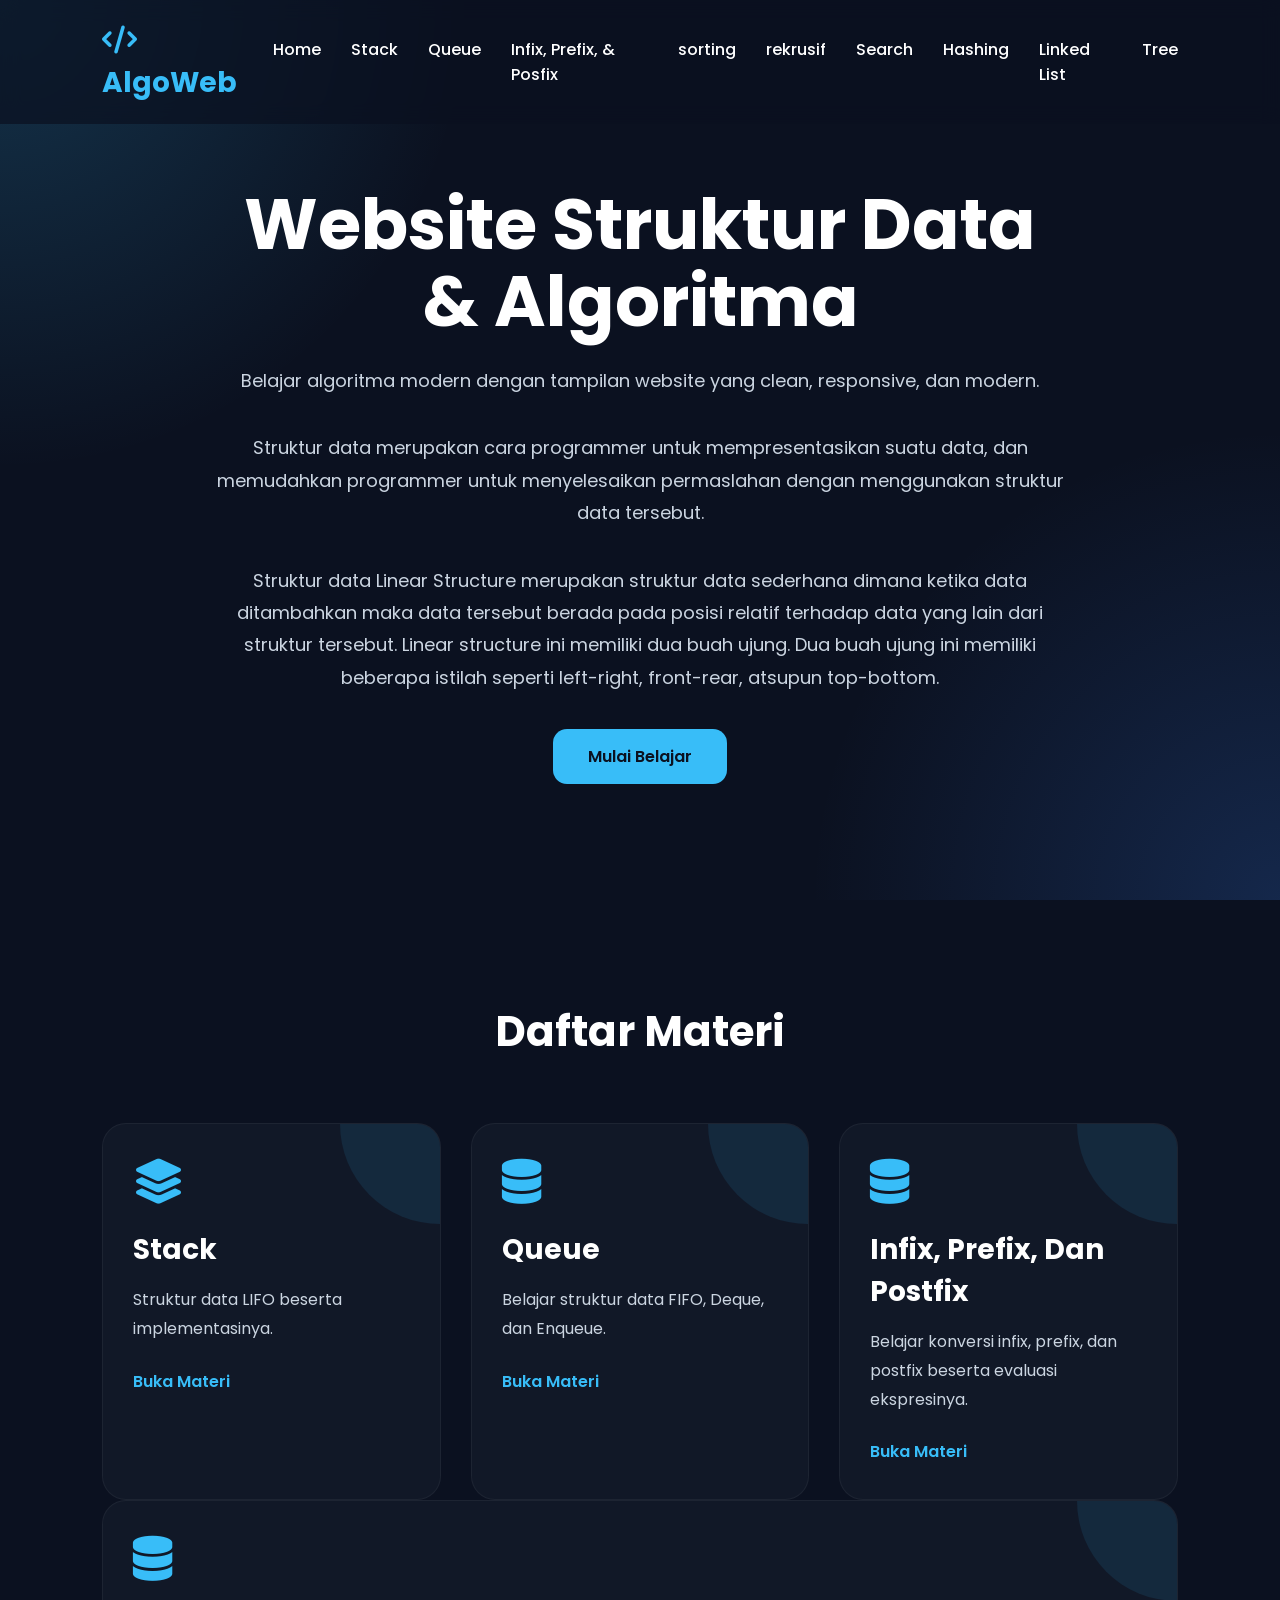
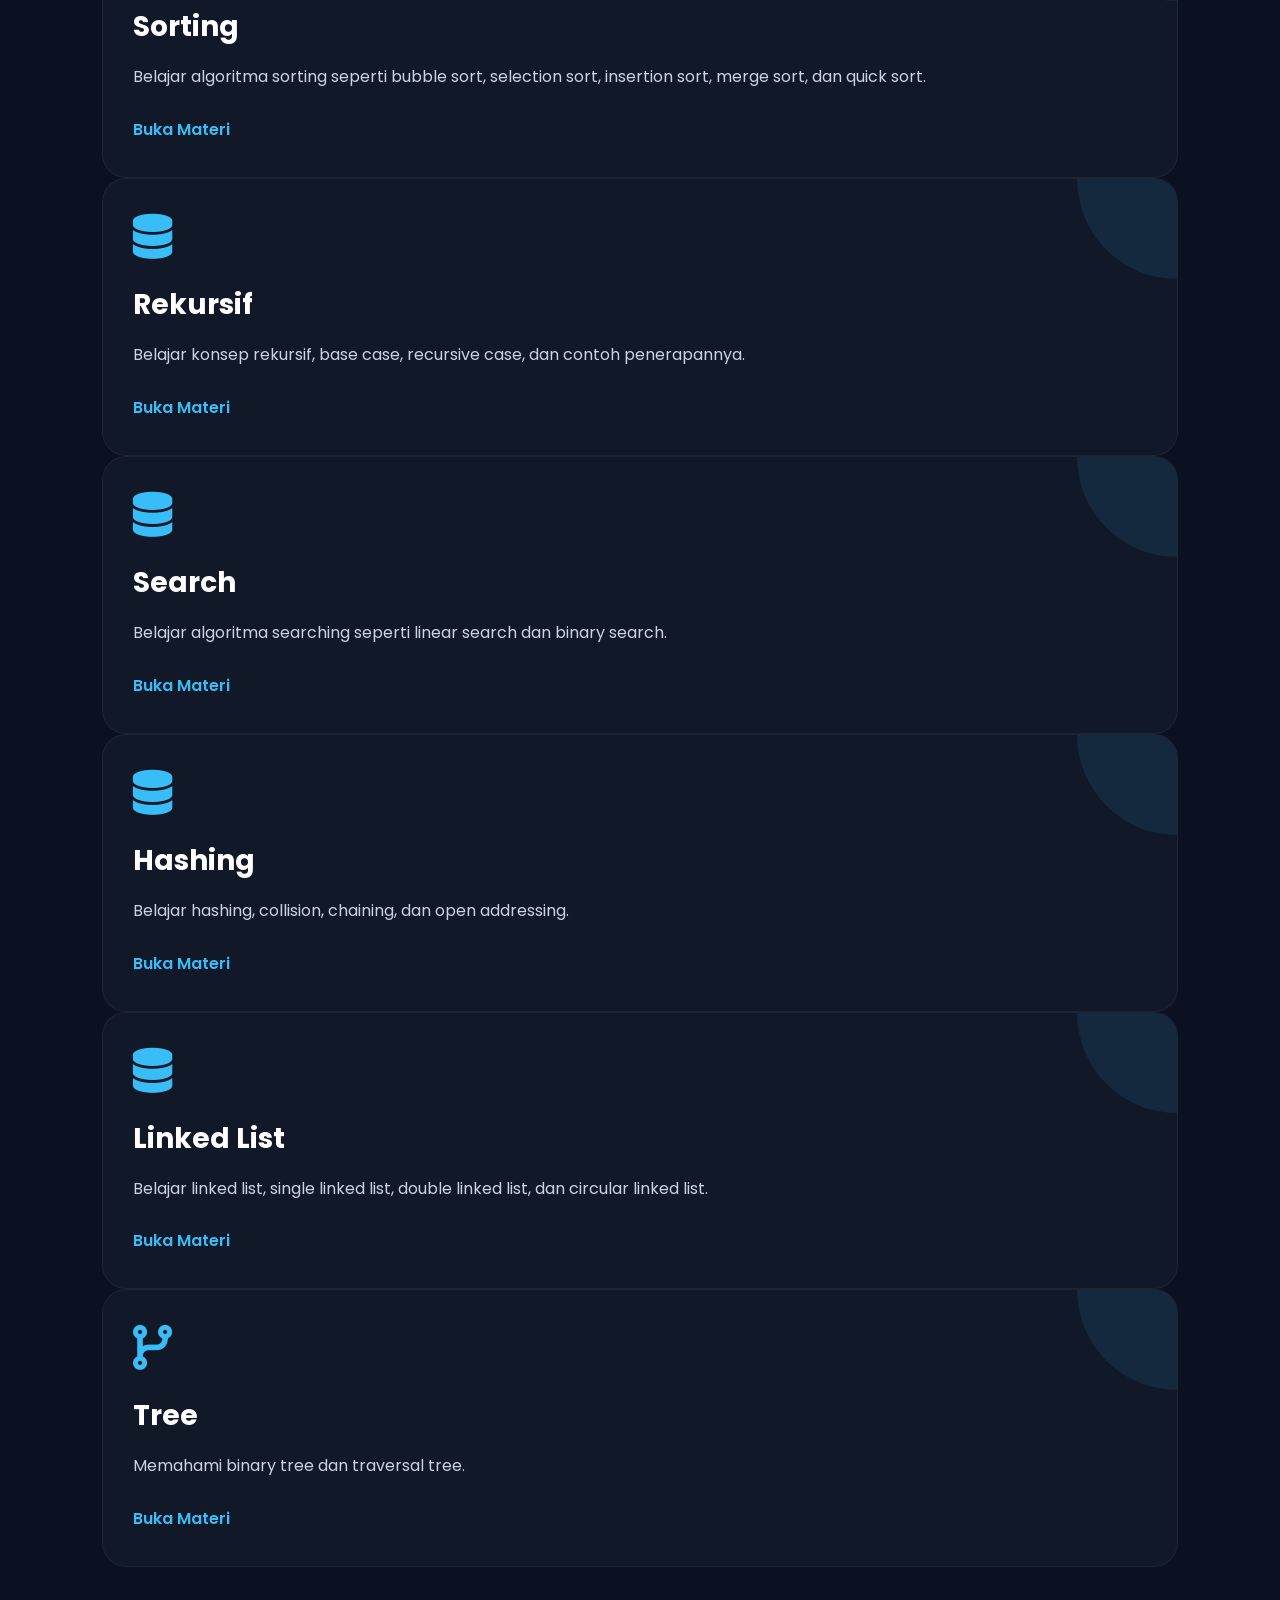
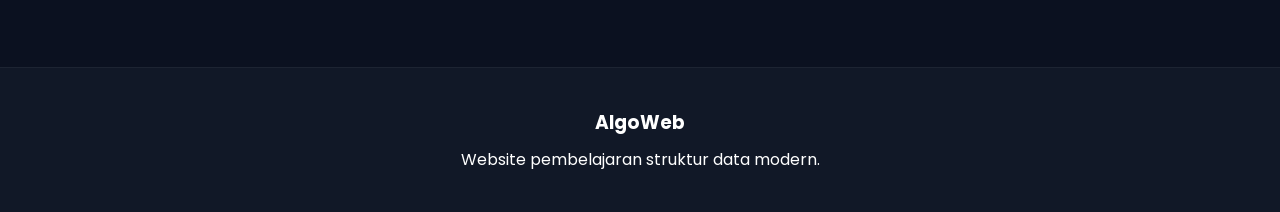
<file: index.html>
<!DOCTYPE html>
<html lang="id">
<head>

    <meta charset="UTF-8">

    <meta
        name="viewport"
        content="width=device-width, initial-scale=1.0"
    >
    <title>Home</title>
    <link
        rel="stylesheet"
        href="style.css"
    >
    <link
        rel="stylesheet"
        href="https://cdnjs.cloudflare.com/ajax/libs/font-awesome/6.5.1/css/all.min.css">
</head>

<body>

    <!-- NAVBAR -->

    <header>
        <nav class="navbar">

            <div class="logo">
                <i class="fa-solid fa-code"></i>
                AlgoWeb
            </div>

            <ul class="nav-links">
                <li><a href="index.html">Home</a></li>
                <li><a href="stack.html">Stack</a></li>
                <li><a href="Queue.html">Queue</a></li>
                <li><a href="InfixPrefix&Prefix.html">Infix, Prefix, & Posfix</a></li>
                <li><a href="Sorting.html">sorting</a></li>
                <li><a href="Rekursi.html">rekrusif</a></li>
                <li><a href="Searching.html">Search</a></li>
                <li><a href="Hashing.html">Hashing</a></li>
                <li><a href="LinkedList.html">Linked List</a></li>
                <li><a href="Tree.html">Tree</a></li>
            </ul>

        </nav>
    </header>

    <section class="hero">

        <div class="hero-content">

            <h1>
                Website Struktur Data
                & Algoritma
            </h1>

            <p>
                Belajar algoritma modern dengan tampilan
                website yang clean, responsive, dan modern.
            </p>

            
            <p>Struktur data merupakan cara programmer untuk mempresentasikan suatu data, dan memudahkan programmer untuk menyelesaikan permaslahan dengan menggunakan struktur data tersebut.</p>
            <p>Struktur data Linear Structure merupakan struktur data sederhana dimana ketika data ditambahkan maka data tersebut berada pada posisi relatif terhadap data yang lain dari struktur tersebut. Linear structure ini memiliki dua buah ujung. Dua buah ujung ini memiliki beberapa istilah seperti left-right, front-rear, atsupun top-bottom.</p>

            <a href="#materi" class="btn">
                Mulai Belajar
            </a>

        </div>

    </section>

    <!-- MATERI -->

    <section class="materi-section" id="materi">

        <h2>Daftar Materi</h2>

        <div class="card-container">

            <div class="card">
                <i class="fa-solid fa-layer-group"></i>

                <h3>Stack</h3>

                <p>
                    Struktur data LIFO
                    beserta implementasinya.
                </p>

                <a href="stack.html">
                    Buka Materi
                </a>
            </div>

            <div class="card">
                <i class="fa-solid fa-database"></i>

                <h3>Queue</h3>

                <p>
                    Belajar struktur data FIFO, Deque,
                    dan Enqueue.
                </p>

                <a href="Queue.html">
                    Buka Materi
                </a>
            </div>

            <div class="card">
                <i class="fa-solid fa-database"></i>

                <h3>Infix, Prefix, Dan Postfix</h3>

                <p>
                    Belajar konversi infix, prefix, dan postfix
                    beserta evaluasi ekspresinya.
                </p>

                <a href="InfixPrefix&Prefix.html">
                    Buka Materi
                </a>
            </div>

            </div>

            <div class="card">
                <i class="fa-solid fa-database"></i>

                <h3>Sorting</h3>

                <p>
                    Belajar algoritma sorting seperti bubble sort,
                    selection sort, insertion sort, merge sort, dan quick sort.
                </p>

                <a href="Sorting.html">
                    Buka Materi
                </a>
            </div>

            </div>

            <div class="card">
                <i class="fa-solid fa-database"></i>

                <h3>Rekursif</h3>

                <p>
                    Belajar konsep rekursif, base case, recursive case,
                    dan contoh penerapannya.
                </p>

                <a href="Rekursi.html">
                    Buka Materi
                </a>
            </div>

            </div>

            <div class="card">
                <i class="fa-solid fa-database"></i>

                <h3>Search</h3>

                <p>
                    Belajar algoritma searching seperti linear search dan binary search.    
                </p>

                <a href="Searching.html">
                    Buka Materi
                </a>
            </div>

            <div class="card">
                <i class="fa-solid fa-database"></i>

                <h3>Hashing</h3>

                <p>
                    Belajar hashing, collision,
                    chaining, dan open addressing.
                </p>

                <a href="hashing.html">
                    Buka Materi
                </a>
            </div>

            <div class="card">
                <i class="fa-solid fa-database"></i>

                <h3>Linked List</h3>

                <p>
                    Belajar linked list, single linked list,
                    double linked list, dan circular linked list.
                </p>

                <a href="LinkedList.html">
                    Buka Materi
                </a>
            </div>

            <div class="card">
                <i class="fa-solid fa-code-branch"></i>

                <h3>Tree</h3>

                <p>
                    Memahami binary tree
                    dan traversal tree.
                </p>

                <a href="tree.html">
                    Buka Materi
                </a>
            </div>

        </div>

    </section>

    <!-- FOOTER -->

    <footer>

        <h3>AlgoWeb</h3>

        <p>
            Website pembelajaran struktur data modern.
        </p>

    </footer>
    <script src="script.js"></script>

</body>
</html>
</file>
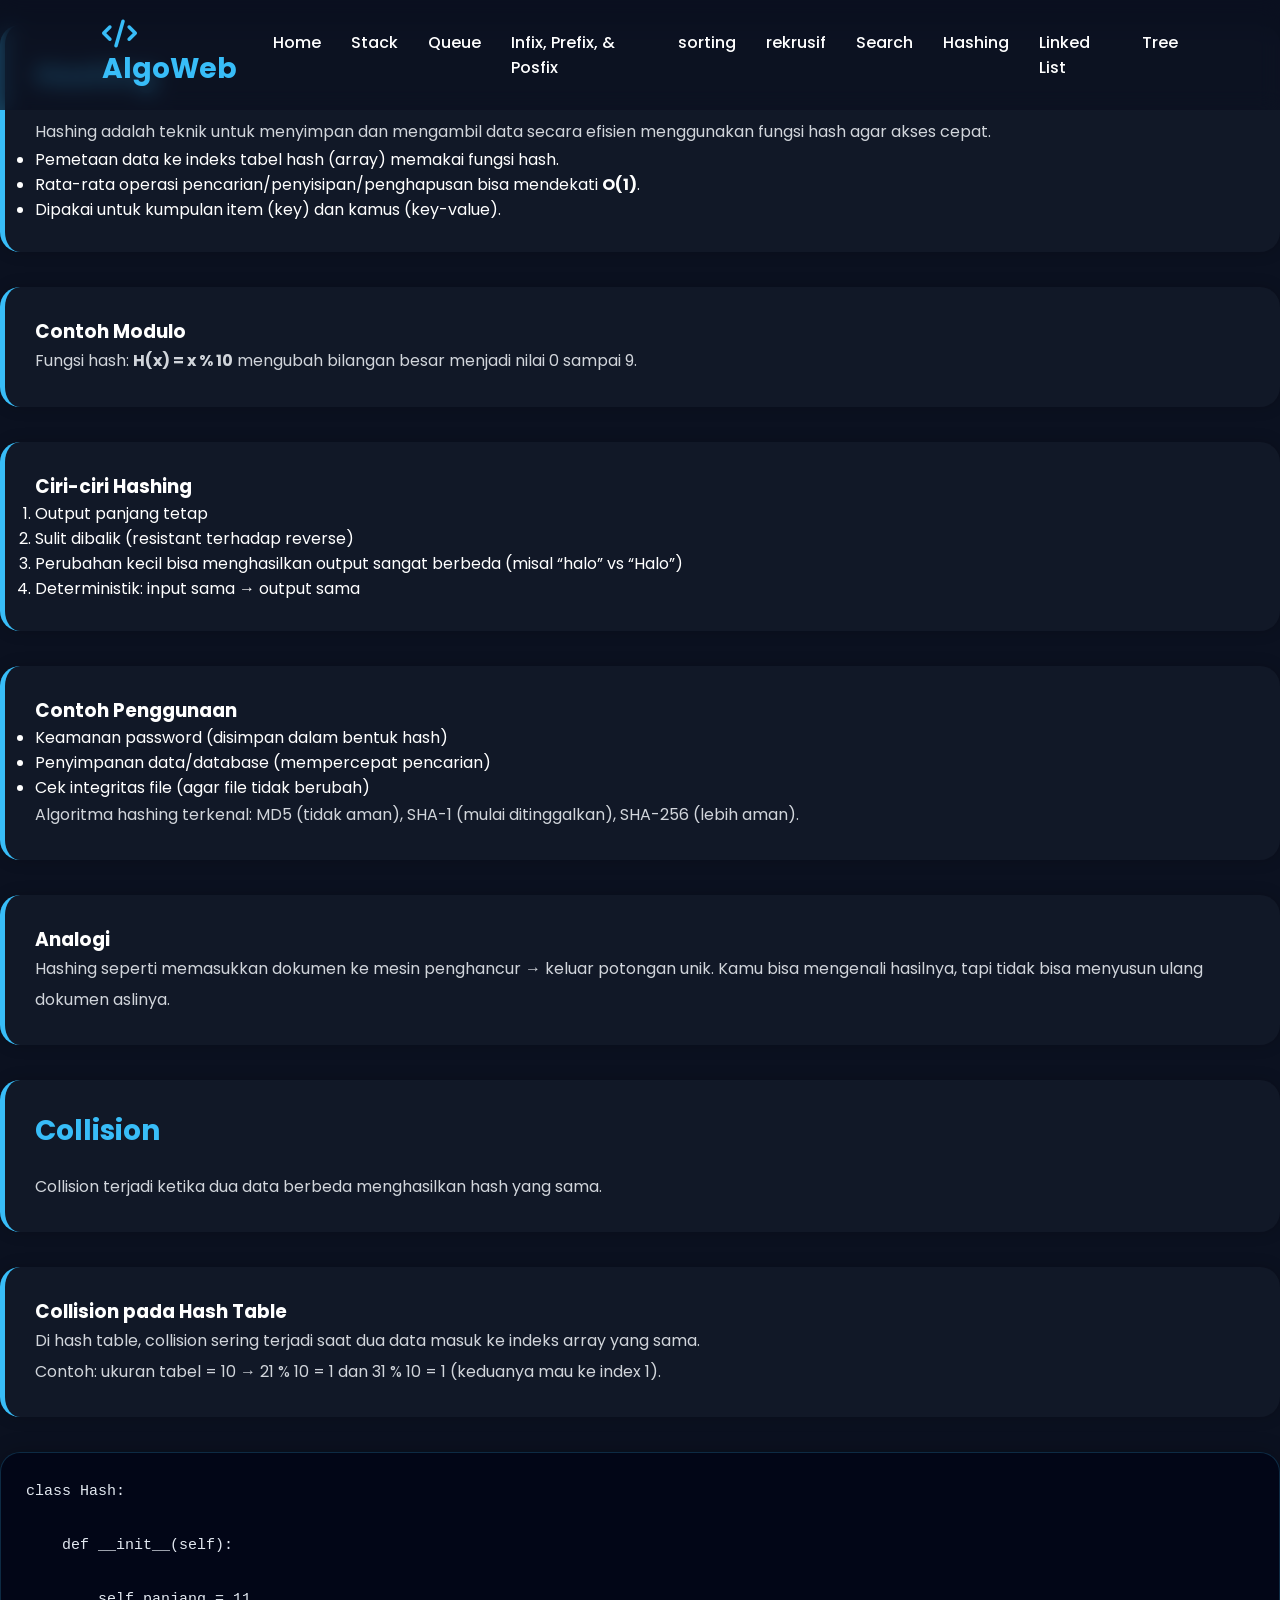
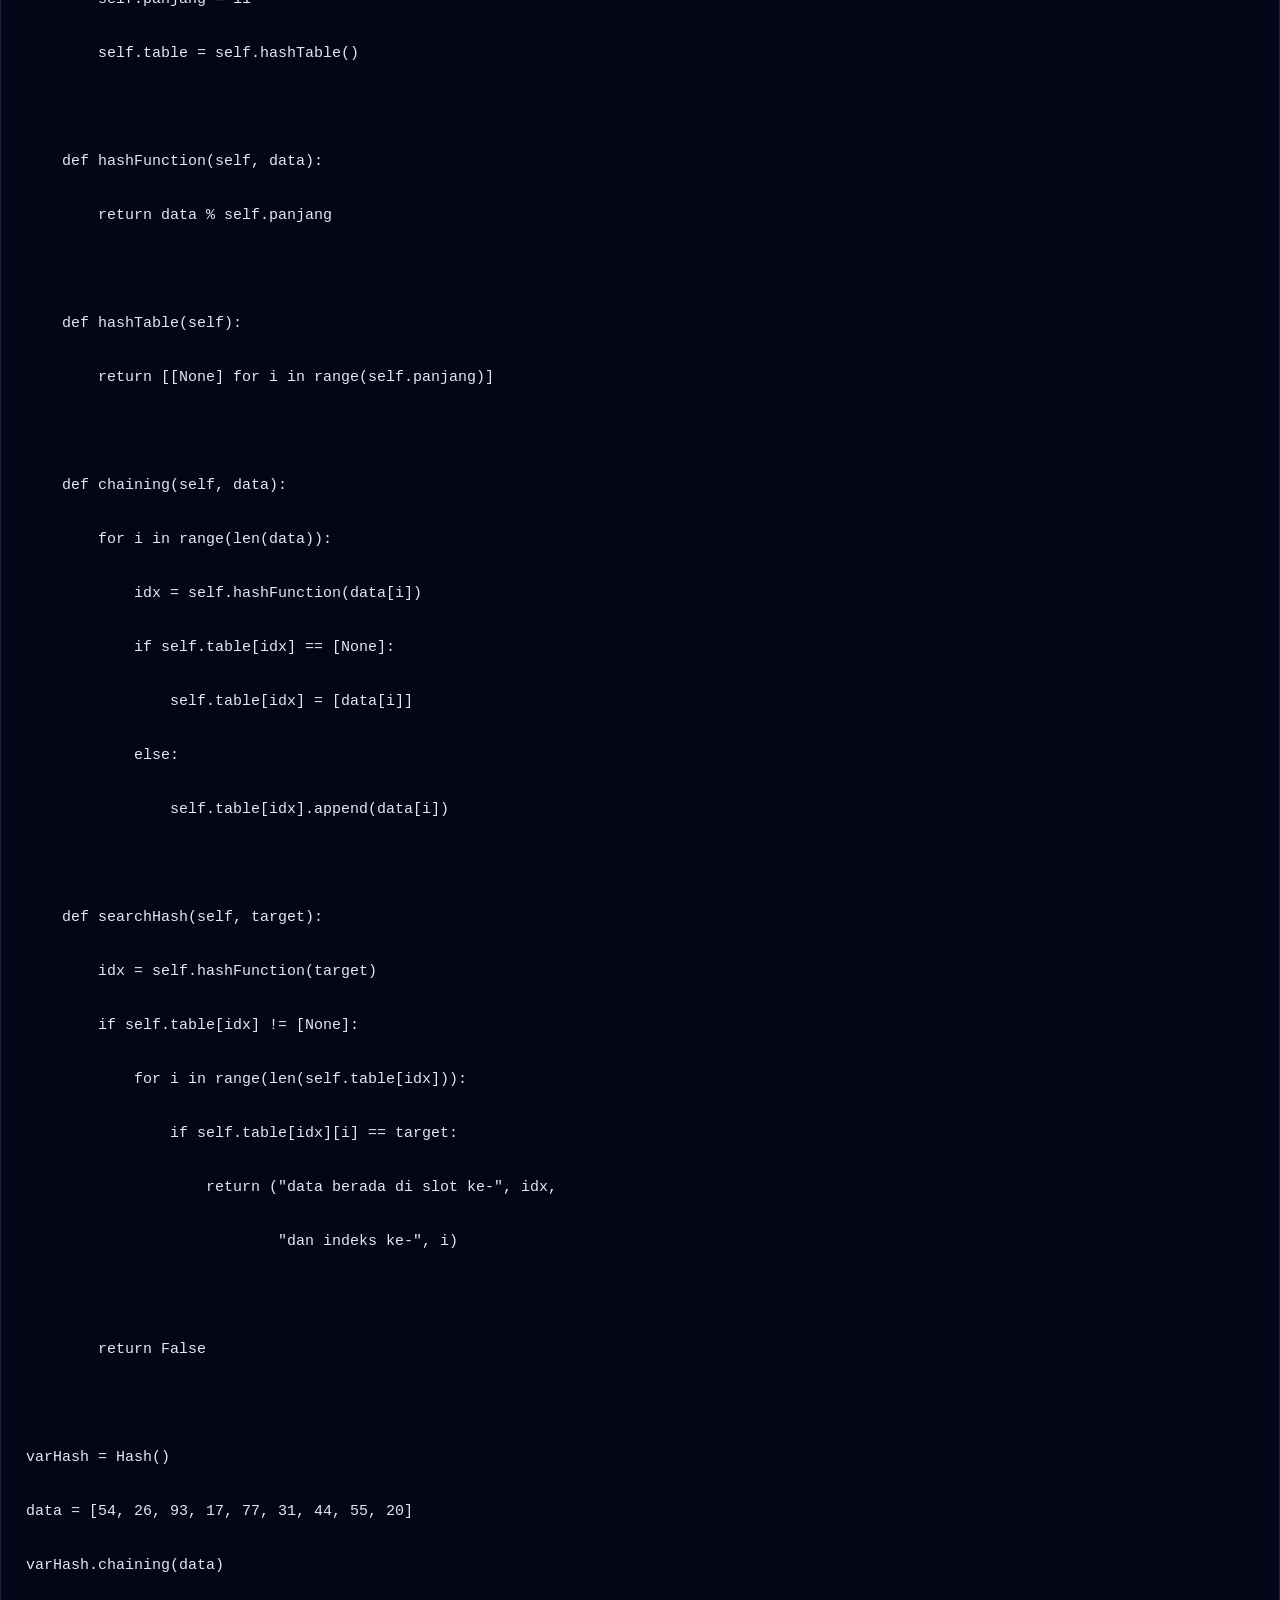
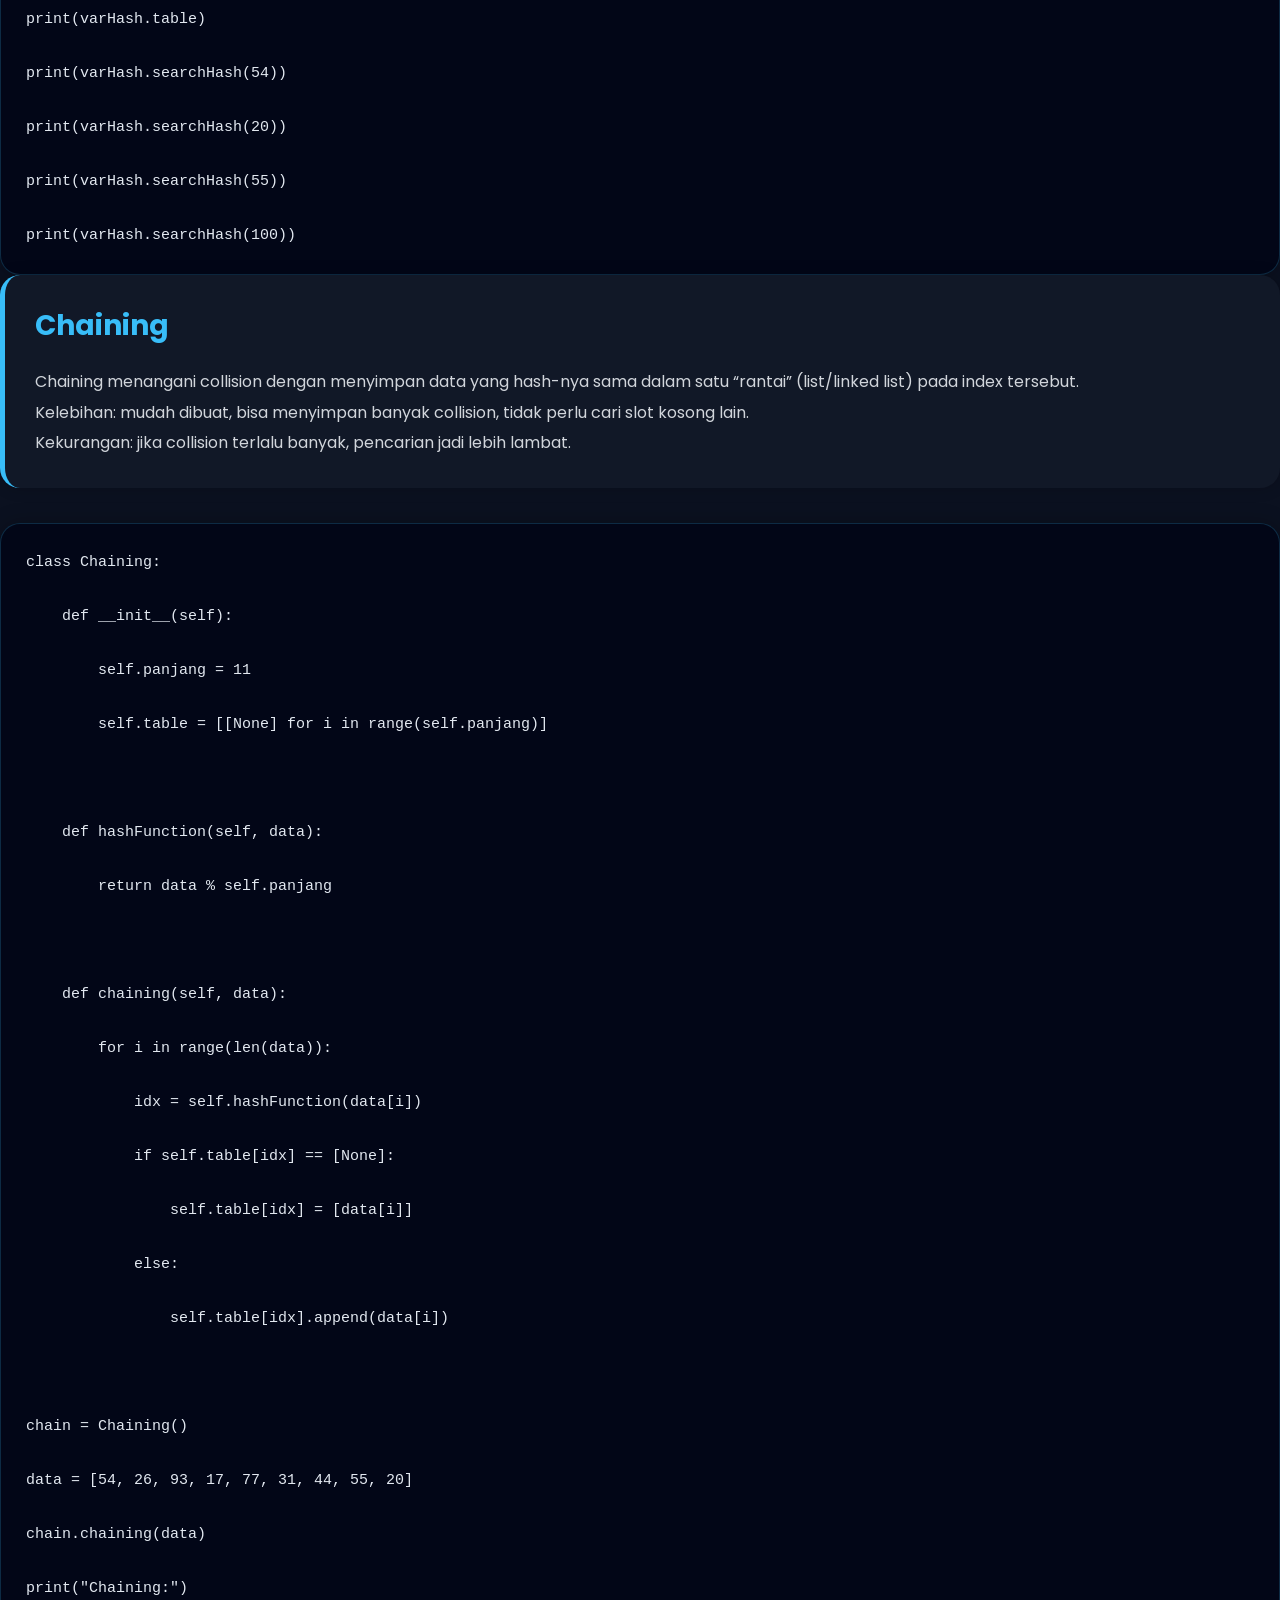
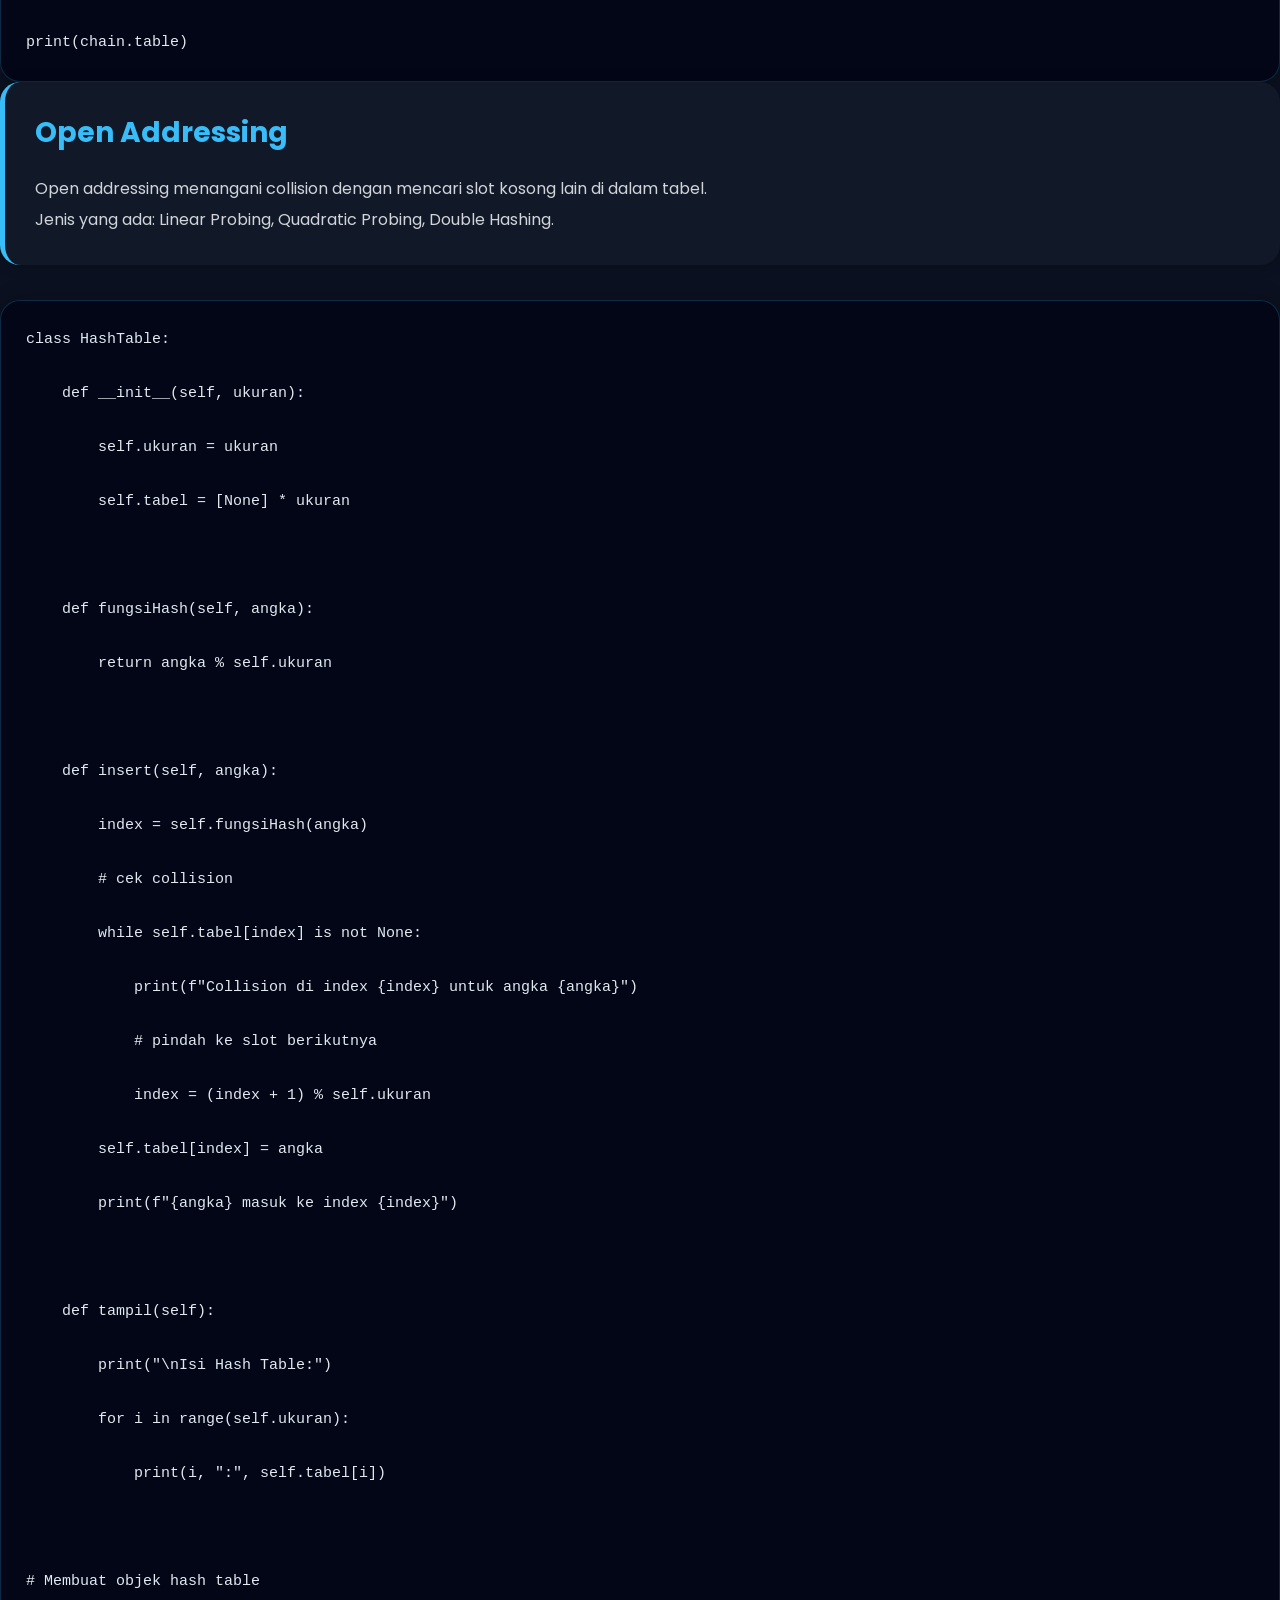
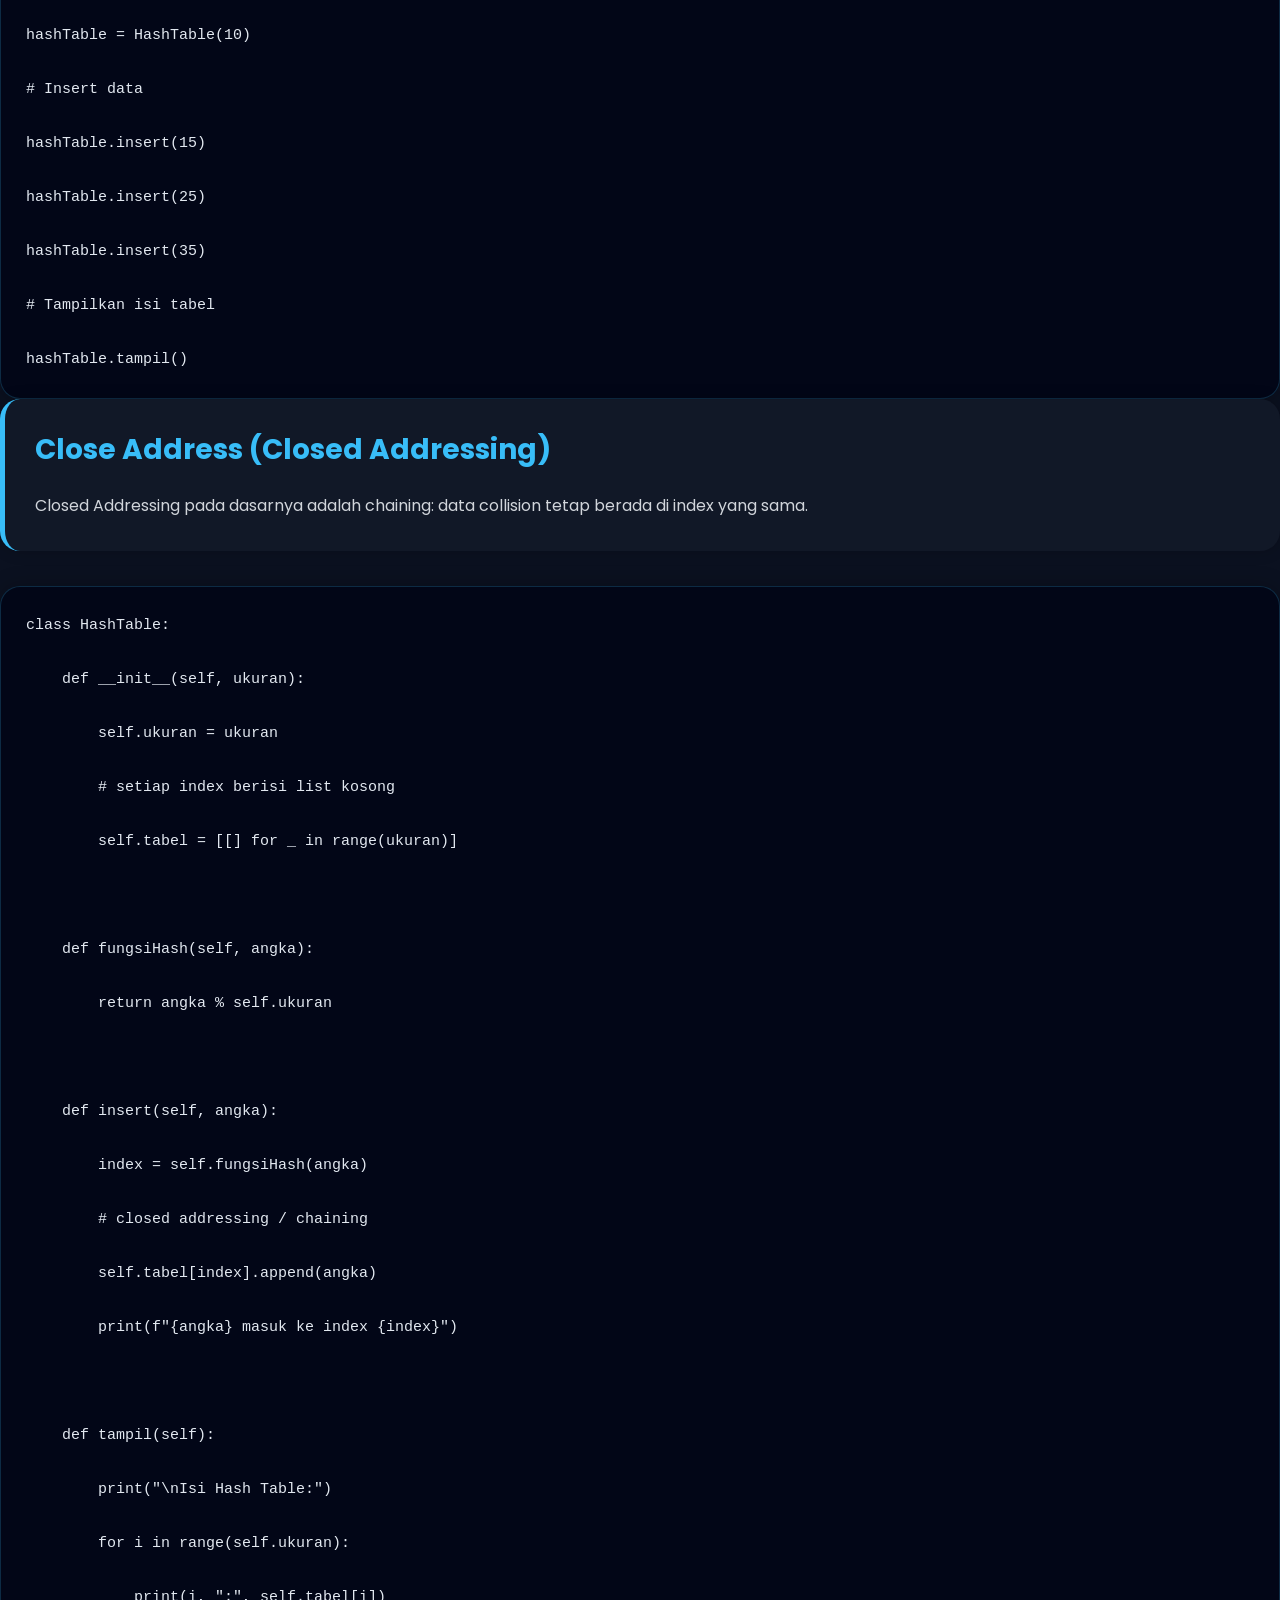
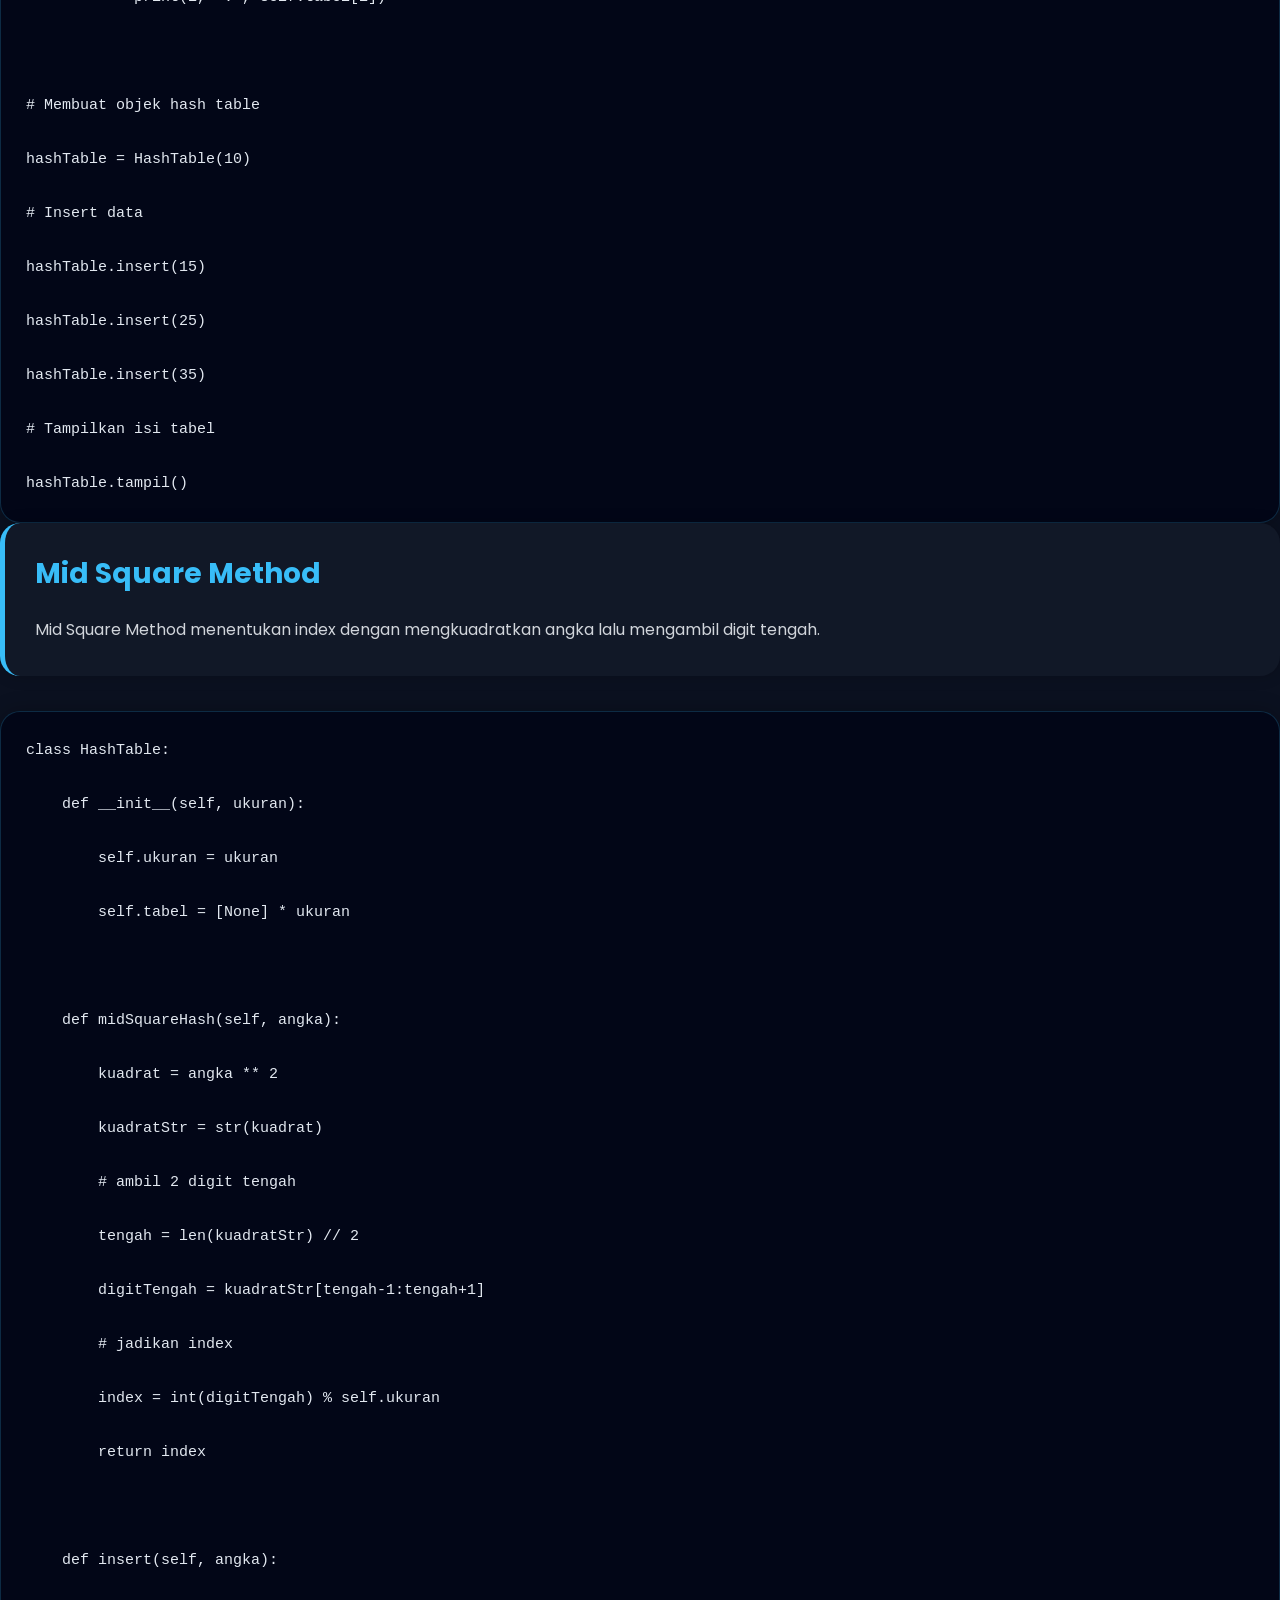
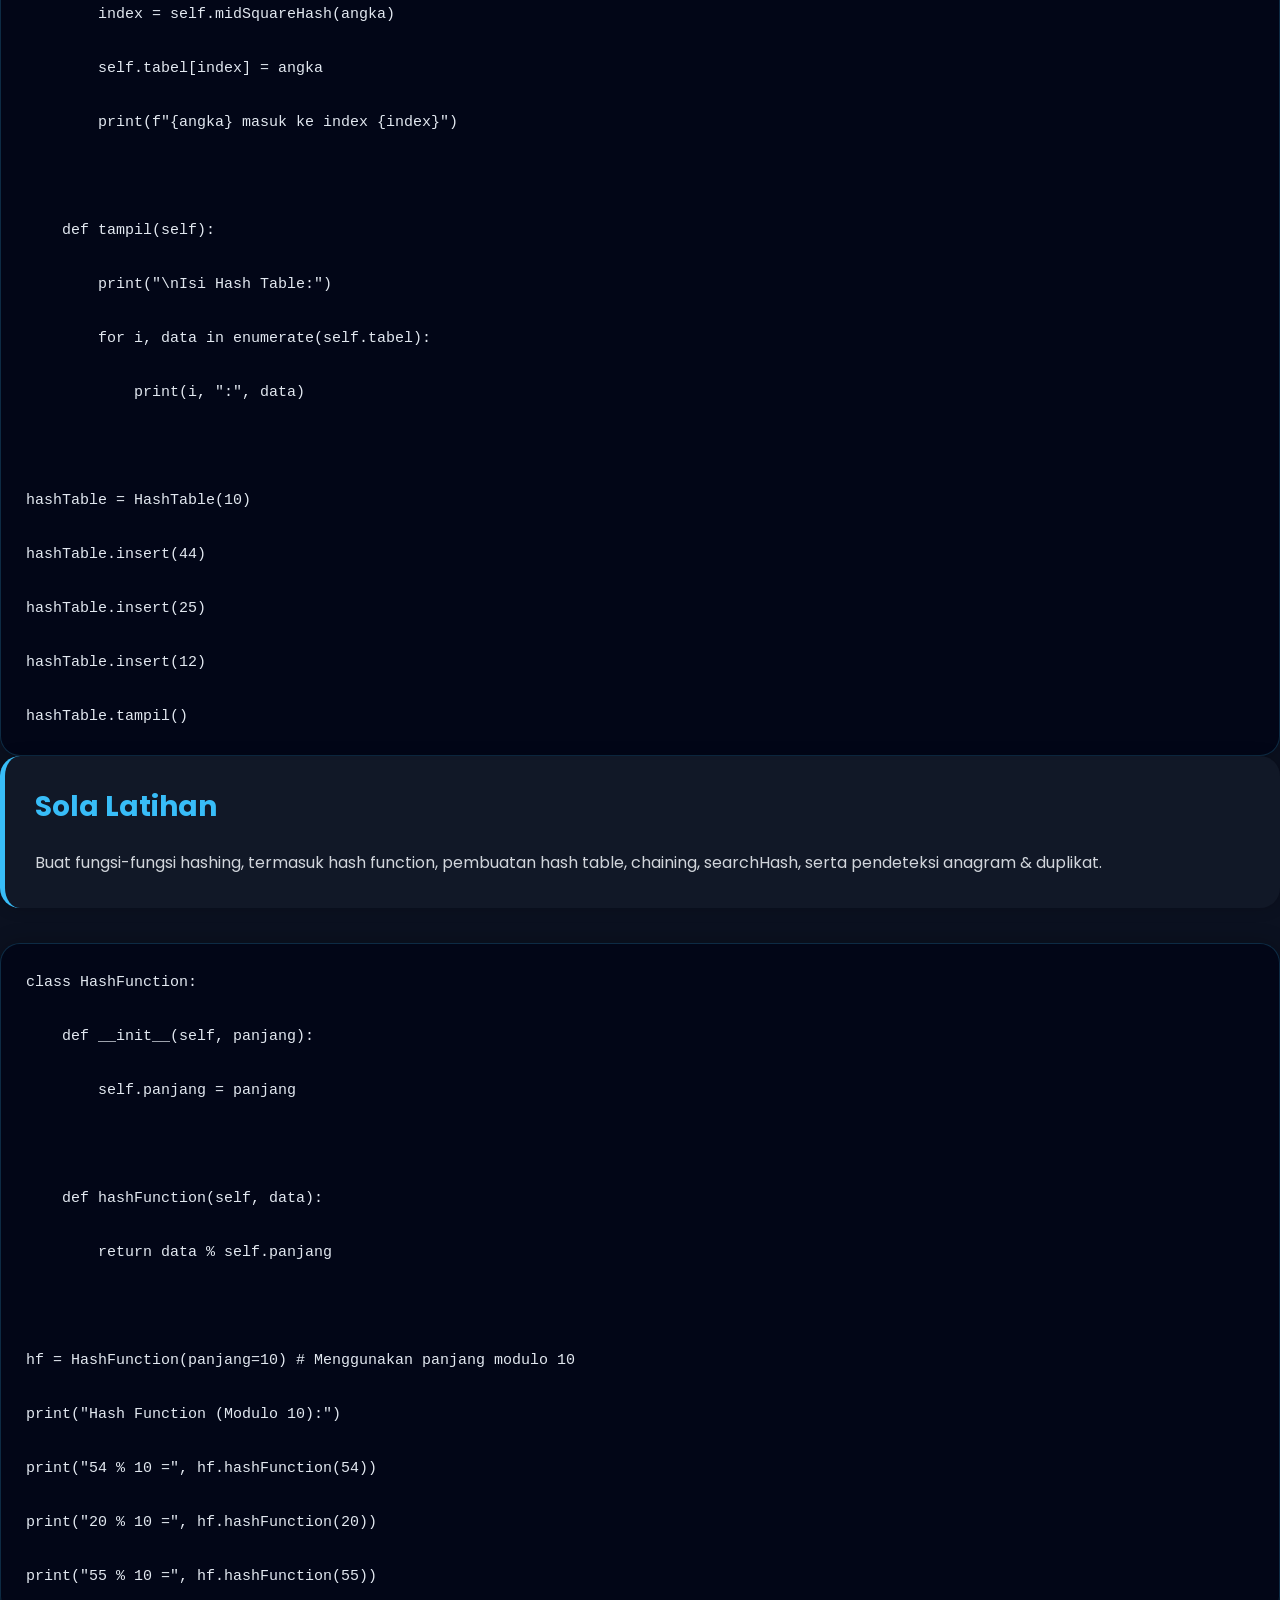
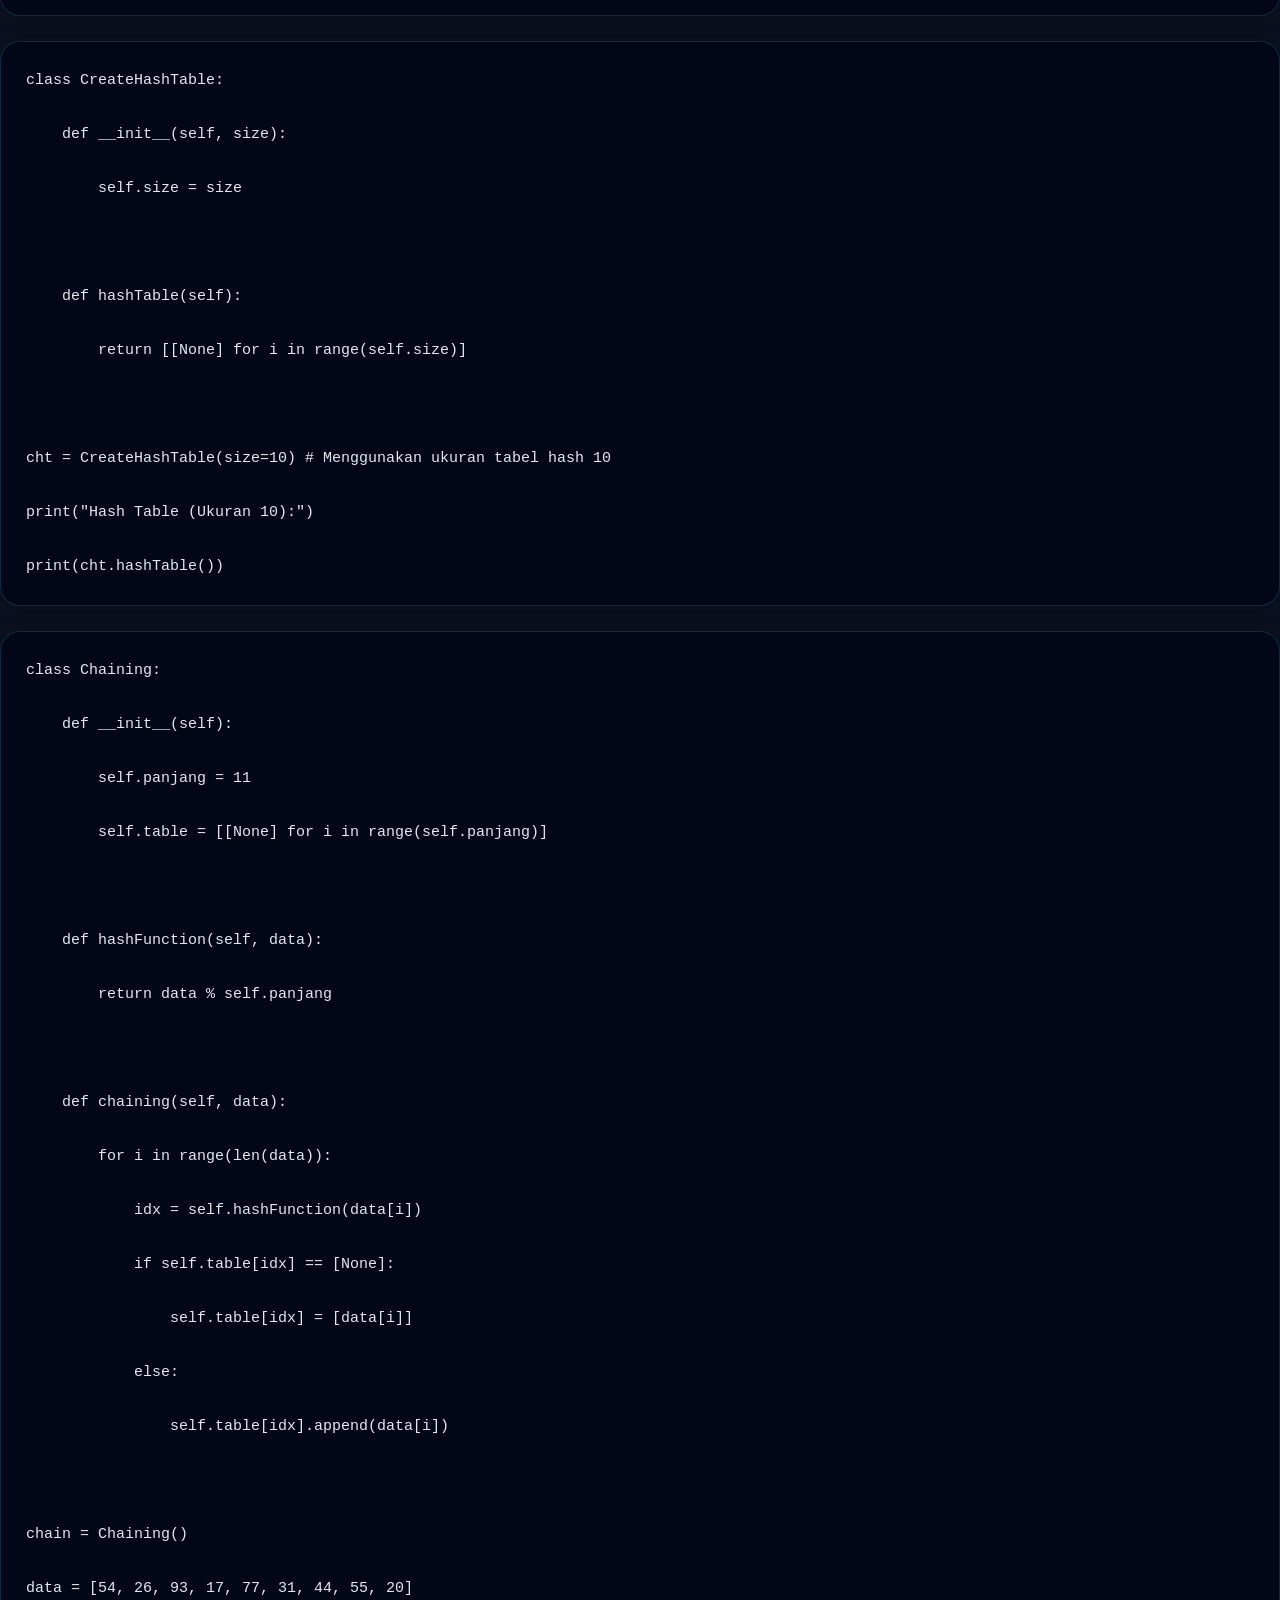
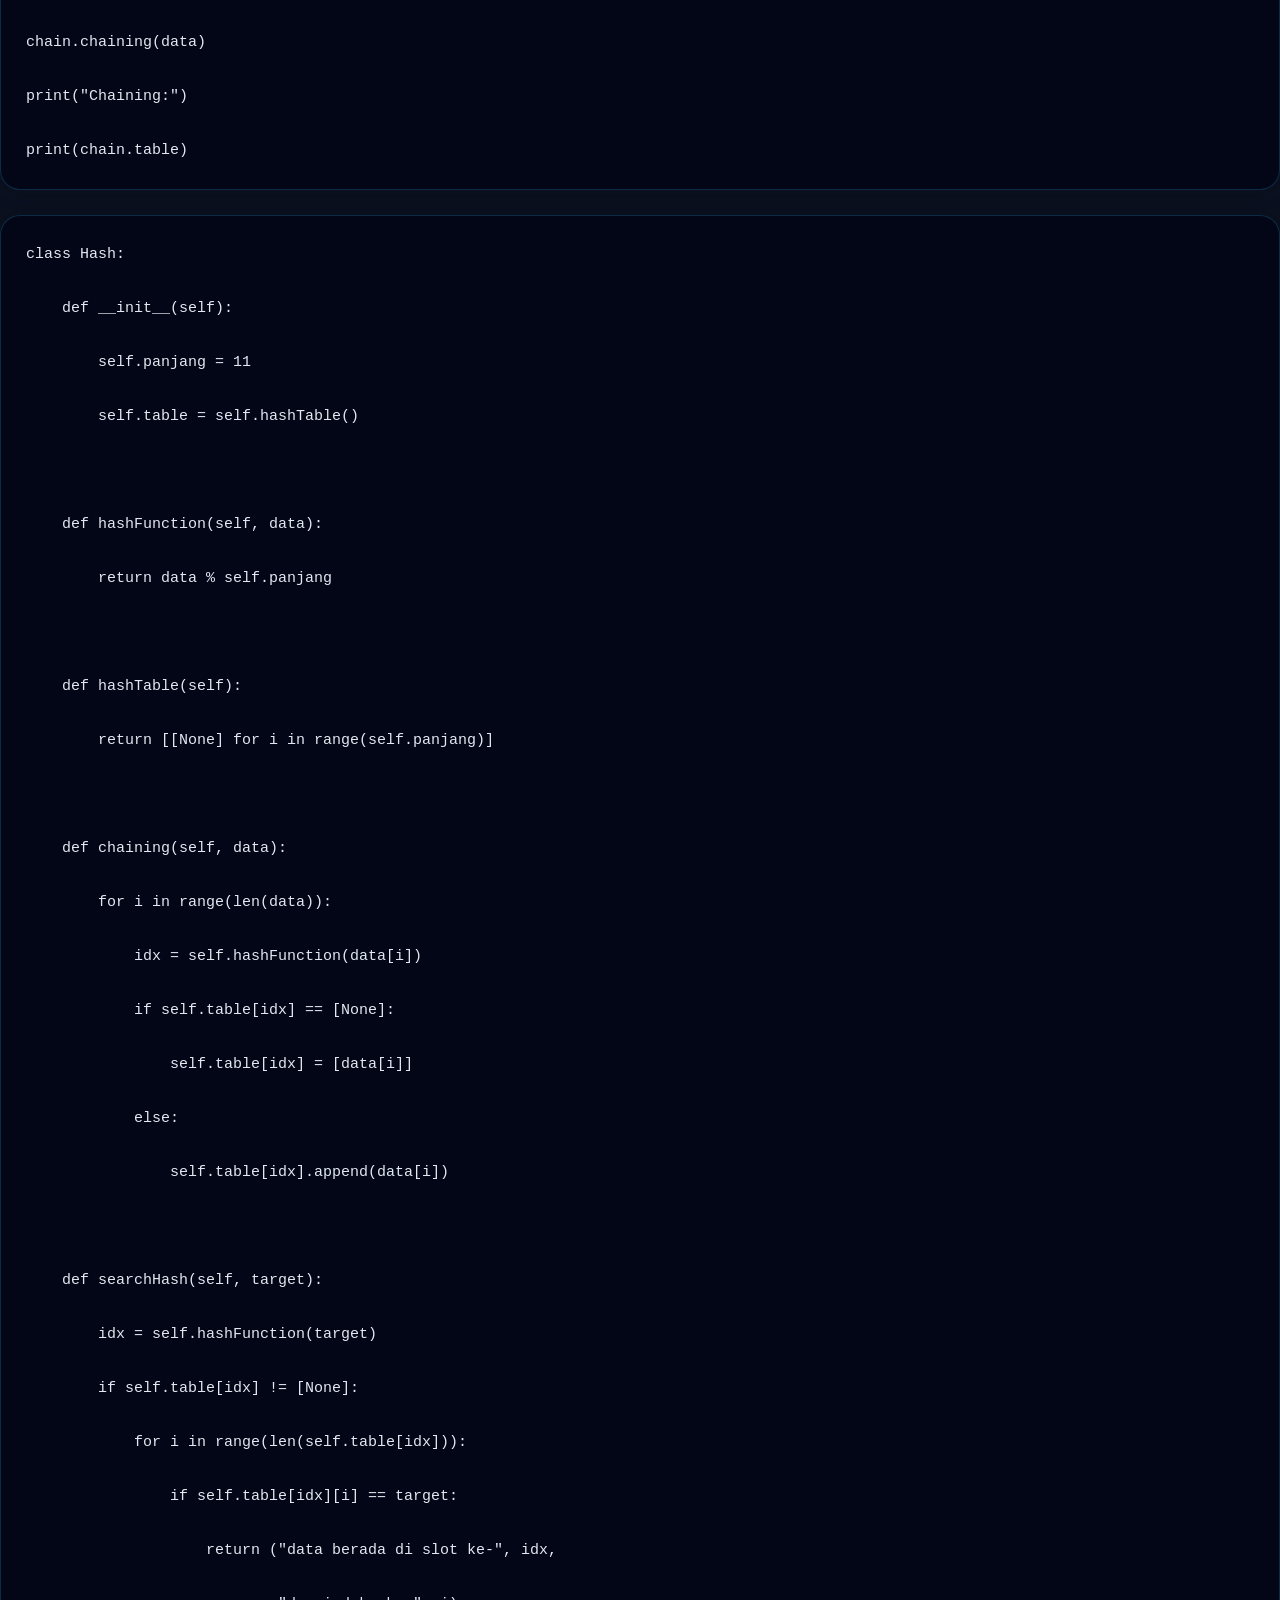
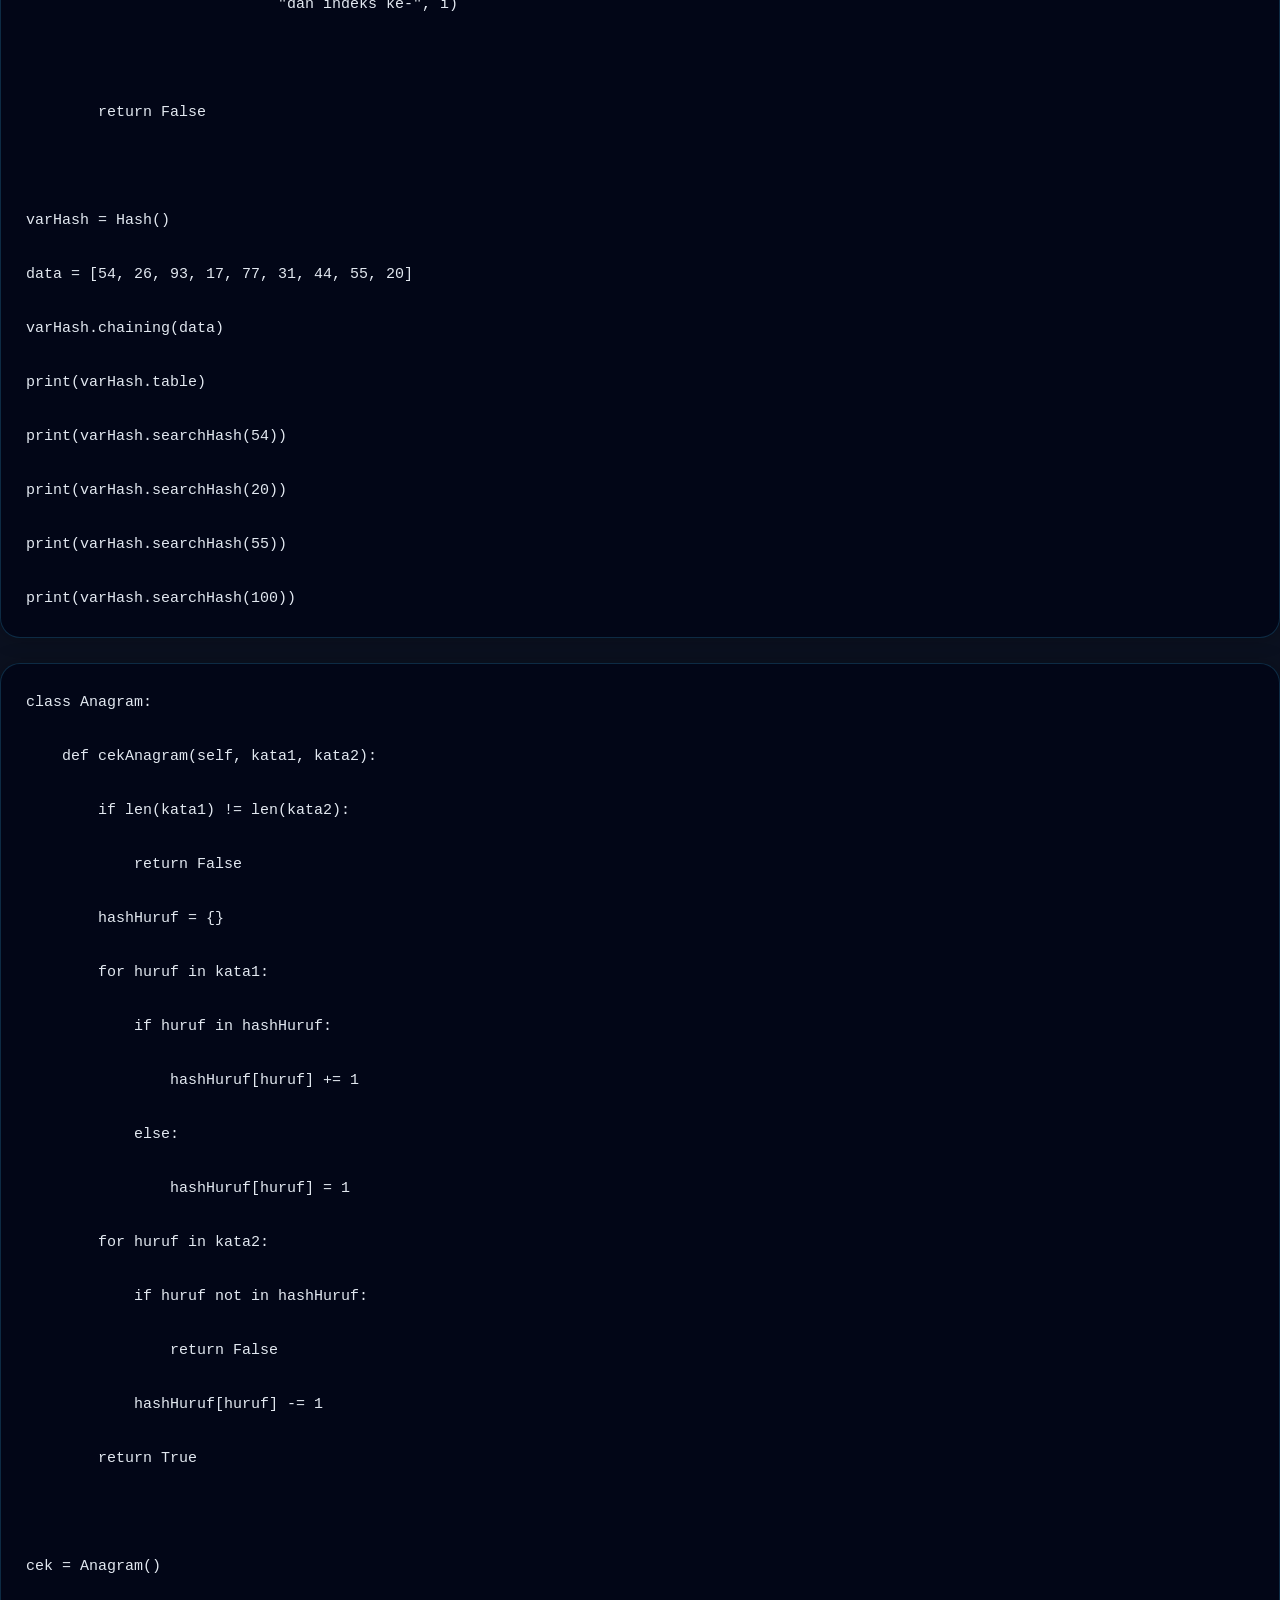
<file: Hashing.html>
﻿﻿<!DOCTYPE html>
<html lang="id">
<head>

    <meta charset="UTF-8">

    <meta
        name="viewport"
        content="width=device-width, initial-scale=1.0"
    >
    <title>Hashing</title>

    <link
        rel="stylesheet"
        href="style.css"
    >

    <link
        rel="stylesheet"
        href="https://cdnjs.cloudflare.com/ajax/libs/font-awesome/6.5.1/css/all.min.css"
    >

</head>

<body>
    
    <header>
        <nav class="navbar">

            <div class="logo">
                <i class="fa-solid fa-code"></i>
                AlgoWeb
            </div>

            <ul class="nav-links">
                <li><a href="index.html">Home</a></li>
                <li><a href="stack.html">Stack</a></li>
                <li><a href="Queue.html">Queue</a></li>
                <li><a href="InfixPrefix&Prefix.html">Infix, Prefix, & Posfix</a></li>
                <li><a href="Sorting.html">sorting</a></li>
                <li><a href="Rekursi.html">rekrusif</a></li>
                <li><a href="Searching.html">Search</a></li>
                <li><a href="Hashing.html">Hashing</a></li>
                <li><a href="LinkedList.html">Linked List</a></li>
                <li><a href="Tree.html">Tree</a></li>
            </ul>

        </nav>
    </header>
    <main>
        <div id="gthd8v-1" class="materi-box">
            <h2>Hashing</h2>
            <p>Hashing adalah teknik untuk menyimpan dan mengambil data secara efisien menggunakan fungsi hash agar akses cepat.</p>
            <ul>
                <li>Pemetaan data ke indeks tabel hash (array) memakai fungsi hash.</li>
                <li>Rata-rata operasi pencarian/penyisipan/penghapusan bisa mendekati <strong>O(1)</strong>.</li>
                <li>Dipakai untuk kumpulan item (key) dan kamus (key-value).</li>
            </ul>
        </div>

        <div id="gthd8v-2" class="materi-box">
            <h3>Contoh Modulo</h3>
            <p>Fungsi hash: <strong>H(x) = x % 10</strong> mengubah bilangan besar menjadi nilai 0 sampai 9.</p>
        </div>

        <div id="gthd8v-3" class="materi-box">
            <h3>Ciri-ciri Hashing</h3>
            <ol>
                <li>Output panjang tetap</li>
                <li>Sulit dibalik (resistant terhadap reverse)</li>
                <li>Perubahan kecil bisa menghasilkan output sangat berbeda (misal “halo” vs “Halo”)</li>
                <li>Deterministik: input sama → output sama</li>
            </ol>
        </div>

        <div id="gthd8v-4" class="materi-box">
            <h3>Contoh Penggunaan</h3>
            <ul>
                <li>Keamanan password (disimpan dalam bentuk hash)</li>
                <li>Penyimpanan data/database (mempercepat pencarian)</li>
                <li>Cek integritas file (agar file tidak berubah)</li>
            </ul>
            <p>Algoritma hashing terkenal: MD5 (tidak aman), SHA-1 (mulai ditinggalkan), SHA-256 (lebih aman).</p>
        </div>

        <div id="gthd8v-5" class="materi-box">
            <h3>Analogi</h3>
            <p>Hashing seperti memasukkan dokumen ke mesin penghancur → keluar potongan unik. Kamu bisa mengenali hasilnya, tapi tidak bisa menyusun ulang dokumen aslinya.</p>
        </div>

        <div id="gthd8v-6" class="materi-box">
            <h2>Collision</h2>
            <p>Collision terjadi ketika dua data berbeda menghasilkan hash yang sama.</p>
        </div>

        <div id="gthd8v-7" class="materi-box">
            <h3>Collision pada Hash Table</h3>
            <p>Di hash table, collision sering terjadi saat dua data masuk ke indeks array yang sama.</p>
            <p>Contoh: ukuran tabel = 10 → 21 % 10 = 1 dan 31 % 10 = 1 (keduanya mau ke index 1).</p>
        </div>

        <div id="8g8bgo" class="code-box">
            <pre><code>class Hash:

    def __init__(self):

        self.panjang = 11

        self.table = self.hashTable()



    def hashFunction(self, data):

        return data % self.panjang



    def hashTable(self):

        return [[None] for i in range(self.panjang)]



    def chaining(self, data):

        for i in range(len(data)):

            idx = self.hashFunction(data[i])

            if self.table[idx] == [None]:

                self.table[idx] = [data[i]]

            else:

                self.table[idx].append(data[i])



    def searchHash(self, target):

        idx = self.hashFunction(target)

        if self.table[idx] != [None]:

            for i in range(len(self.table[idx])):

                if self.table[idx][i] == target:

                    return ("data berada di slot ke-", idx,

                            "dan indeks ke-", i)



        return False



varHash = Hash()

data = [54, 26, 93, 17, 77, 31, 44, 55, 20]

varHash.chaining(data)

print(varHash.table)

print(varHash.searchHash(54))

print(varHash.searchHash(20))

print(varHash.searchHash(55))

print(varHash.searchHash(100))</code></pre>
        </div>

        <div id="gthd8v-8" class="materi-box">
            <h2>Chaining</h2>
            <p>Chaining menangani collision dengan menyimpan data yang hash-nya sama dalam satu “rantai” (list/linked list) pada index tersebut.</p>
            <p>Kelebihan: mudah dibuat, bisa menyimpan banyak collision, tidak perlu cari slot kosong lain.</p>
            <p>Kekurangan: jika collision terlalu banyak, pencarian jadi lebih lambat.</p>
        </div>

        <div id="8g8bgo" class="code-box">
            <pre><code>class Chaining:

    def __init__(self):

        self.panjang = 11

        self.table = [[None] for i in range(self.panjang)]



    def hashFunction(self, data):

        return data % self.panjang



    def chaining(self, data):

        for i in range(len(data)):

            idx = self.hashFunction(data[i])

            if self.table[idx] == [None]:

                self.table[idx] = [data[i]]

            else:

                self.table[idx].append(data[i])



chain = Chaining()

data = [54, 26, 93, 17, 77, 31, 44, 55, 20]

chain.chaining(data)

print("Chaining:")

print(chain.table)</code></pre>
        </div>

        <div id="gthd8v-9" class="materi-box">
            <h2>Open Addressing</h2>
            <p>Open addressing menangani collision dengan mencari slot kosong lain di dalam tabel.</p>
            <p>Jenis yang ada: Linear Probing, Quadratic Probing, Double Hashing.</p>
        </div>

        <div id="8g8bgo" class="code-box">
            <pre><code>class HashTable:

    def __init__(self, ukuran):

        self.ukuran = ukuran

        self.tabel = [None] * ukuran



    def fungsiHash(self, angka):

        return angka % self.ukuran



    def insert(self, angka):

        index = self.fungsiHash(angka)

        # cek collision

        while self.tabel[index] is not None:

            print(f"Collision di index {index} untuk angka {angka}")

            # pindah ke slot berikutnya

            index = (index + 1) % self.ukuran

        self.tabel[index] = angka

        print(f"{angka} masuk ke index {index}")



    def tampil(self):

        print("\nIsi Hash Table:")

        for i in range(self.ukuran):

            print(i, ":", self.tabel[i])



# Membuat objek hash table

hashTable = HashTable(10)

# Insert data

hashTable.insert(15)

hashTable.insert(25)

hashTable.insert(35)

# Tampilkan isi tabel

hashTable.tampil()</code></pre>
        </div>

        <div id="gthd8v-10" class="materi-box">
            <h2>Close Address (Closed Addressing)</h2>
            <p>Closed Addressing pada dasarnya adalah chaining: data collision tetap berada di index yang sama.</p>
        </div>

        <div id="8g8bgo" class="code-box">
            <pre><code>class HashTable:

    def __init__(self, ukuran):

        self.ukuran = ukuran

        # setiap index berisi list kosong

        self.tabel = [[] for _ in range(ukuran)]



    def fungsiHash(self, angka):

        return angka % self.ukuran



    def insert(self, angka):

        index = self.fungsiHash(angka)

        # closed addressing / chaining

        self.tabel[index].append(angka)

        print(f"{angka} masuk ke index {index}")



    def tampil(self):

        print("\nIsi Hash Table:")

        for i in range(self.ukuran):

            print(i, ":", self.tabel[i])



# Membuat objek hash table

hashTable = HashTable(10)

# Insert data

hashTable.insert(15)

hashTable.insert(25)

hashTable.insert(35)

# Tampilkan isi tabel

hashTable.tampil()</code></pre>
        </div>

        <div id="gthd8v-11" class="materi-box">
            <h2>Mid Square Method</h2>
            <p>Mid Square Method menentukan index dengan mengkuadratkan angka lalu mengambil digit tengah.</p>
        </div>

        <div id="8g8bgo" class="code-box">
            <pre><code>class HashTable:

    def __init__(self, ukuran):

        self.ukuran = ukuran

        self.tabel = [None] * ukuran



    def midSquareHash(self, angka):

        kuadrat = angka ** 2

        kuadratStr = str(kuadrat)

        # ambil 2 digit tengah

        tengah = len(kuadratStr) // 2

        digitTengah = kuadratStr[tengah-1:tengah+1]

        # jadikan index

        index = int(digitTengah) % self.ukuran

        return index



    def insert(self, angka):

        index = self.midSquareHash(angka)

        self.tabel[index] = angka

        print(f"{angka} masuk ke index {index}")



    def tampil(self):

        print("\nIsi Hash Table:")

        for i, data in enumerate(self.tabel):

            print(i, ":", data)



hashTable = HashTable(10)

hashTable.insert(44)

hashTable.insert(25)

hashTable.insert(12)

hashTable.tampil()</code></pre>
        </div>

        <div id="gthd8v-12" class="materi-box">
            <h2>Sola Latihan</h2>
            <p>Buat fungsi-fungsi hashing, termasuk hash function, pembuatan hash table, chaining, searchHash, serta pendeteksi anagram &amp; duplikat.</p>
        </div>

        <div id="8g8bgo" class="code-box">
            <pre><code>class HashFunction:

    def __init__(self, panjang):

        self.panjang = panjang



    def hashFunction(self, data):

        return data % self.panjang



hf = HashFunction(panjang=10) # Menggunakan panjang modulo 10

print("Hash Function (Modulo 10):")

print("54 % 10 =", hf.hashFunction(54))

print("20 % 10 =", hf.hashFunction(20))

print("55 % 10 =", hf.hashFunction(55))</code></pre>
        </div>

        <div id="8g8bgo" class="code-box">
            <pre><code>class CreateHashTable:

    def __init__(self, size):

        self.size = size



    def hashTable(self):

        return [[None] for i in range(self.size)]



cht = CreateHashTable(size=10) # Menggunakan ukuran tabel hash 10

print("Hash Table (Ukuran 10):")

print(cht.hashTable())</code></pre>
        </div>

        <div id="8g8bgo" class="code-box">
            <pre><code>class Chaining:

    def __init__(self):

        self.panjang = 11

        self.table = [[None] for i in range(self.panjang)]



    def hashFunction(self, data):

        return data % self.panjang



    def chaining(self, data):

        for i in range(len(data)):

            idx = self.hashFunction(data[i])

            if self.table[idx] == [None]:

                self.table[idx] = [data[i]]

            else:

                self.table[idx].append(data[i])



chain = Chaining()

data = [54, 26, 93, 17, 77, 31, 44, 55, 20]

chain.chaining(data)

print("Chaining:")

print(chain.table)</code></pre>
        </div>

        <div id="8g8bgo" class="code-box">
            <pre><code>class Hash:

    def __init__(self):

        self.panjang = 11

        self.table = self.hashTable()



    def hashFunction(self, data):

        return data % self.panjang



    def hashTable(self):

        return [[None] for i in range(self.panjang)]



    def chaining(self, data):

        for i in range(len(data)):

            idx = self.hashFunction(data[i])

            if self.table[idx] == [None]:

                self.table[idx] = [data[i]]

            else:

                self.table[idx].append(data[i])



    def searchHash(self, target):

        idx = self.hashFunction(target)

        if self.table[idx] != [None]:

            for i in range(len(self.table[idx])):

                if self.table[idx][i] == target:

                    return ("data berada di slot ke-", idx,

                            "dan indeks ke-", i)



        return False



varHash = Hash()

data = [54, 26, 93, 17, 77, 31, 44, 55, 20]

varHash.chaining(data)

print(varHash.table)

print(varHash.searchHash(54))

print(varHash.searchHash(20))

print(varHash.searchHash(55))

print(varHash.searchHash(100))</code></pre>
        </div>

        <div id="8g8bgo" class="code-box">
            <pre><code>class Anagram:

    def cekAnagram(self, kata1, kata2):

        if len(kata1) != len(kata2):

            return False

        hashHuruf = {}

        for huruf in kata1:

            if huruf in hashHuruf:

                hashHuruf[huruf] += 1

            else:

                hashHuruf[huruf] = 1

        for huruf in kata2:

            if huruf not in hashHuruf:

                return False

            hashHuruf[huruf] -= 1

        return True



cek = Anagram()

print("\nDeteksi Anagram:")

print(cek.cekAnagram("listen", "silent"))

print(cek.cekAnagram("hello", "world"))</code></pre>
        </div>

        <div id="8g8bgo" class="code-box">
            <pre><code>class Duplikat:

    def cekDuplikat(self, data):

        if len(data) != len(set(data)):

            return True

        return False



dup = Duplikat()

print("\nDeteksi Duplikat:")

print(dup.cekDuplikat([1, 2, 3, 4, 5]))

print(dup.cekDuplikat([1, 2, 3, 2, 5]))

print(dup.cekDuplikat(["a", "b", "a"]))</code></pre>
        </div>

    </main>

    <script src="script.js"></script>
</body>

</html>
</file>
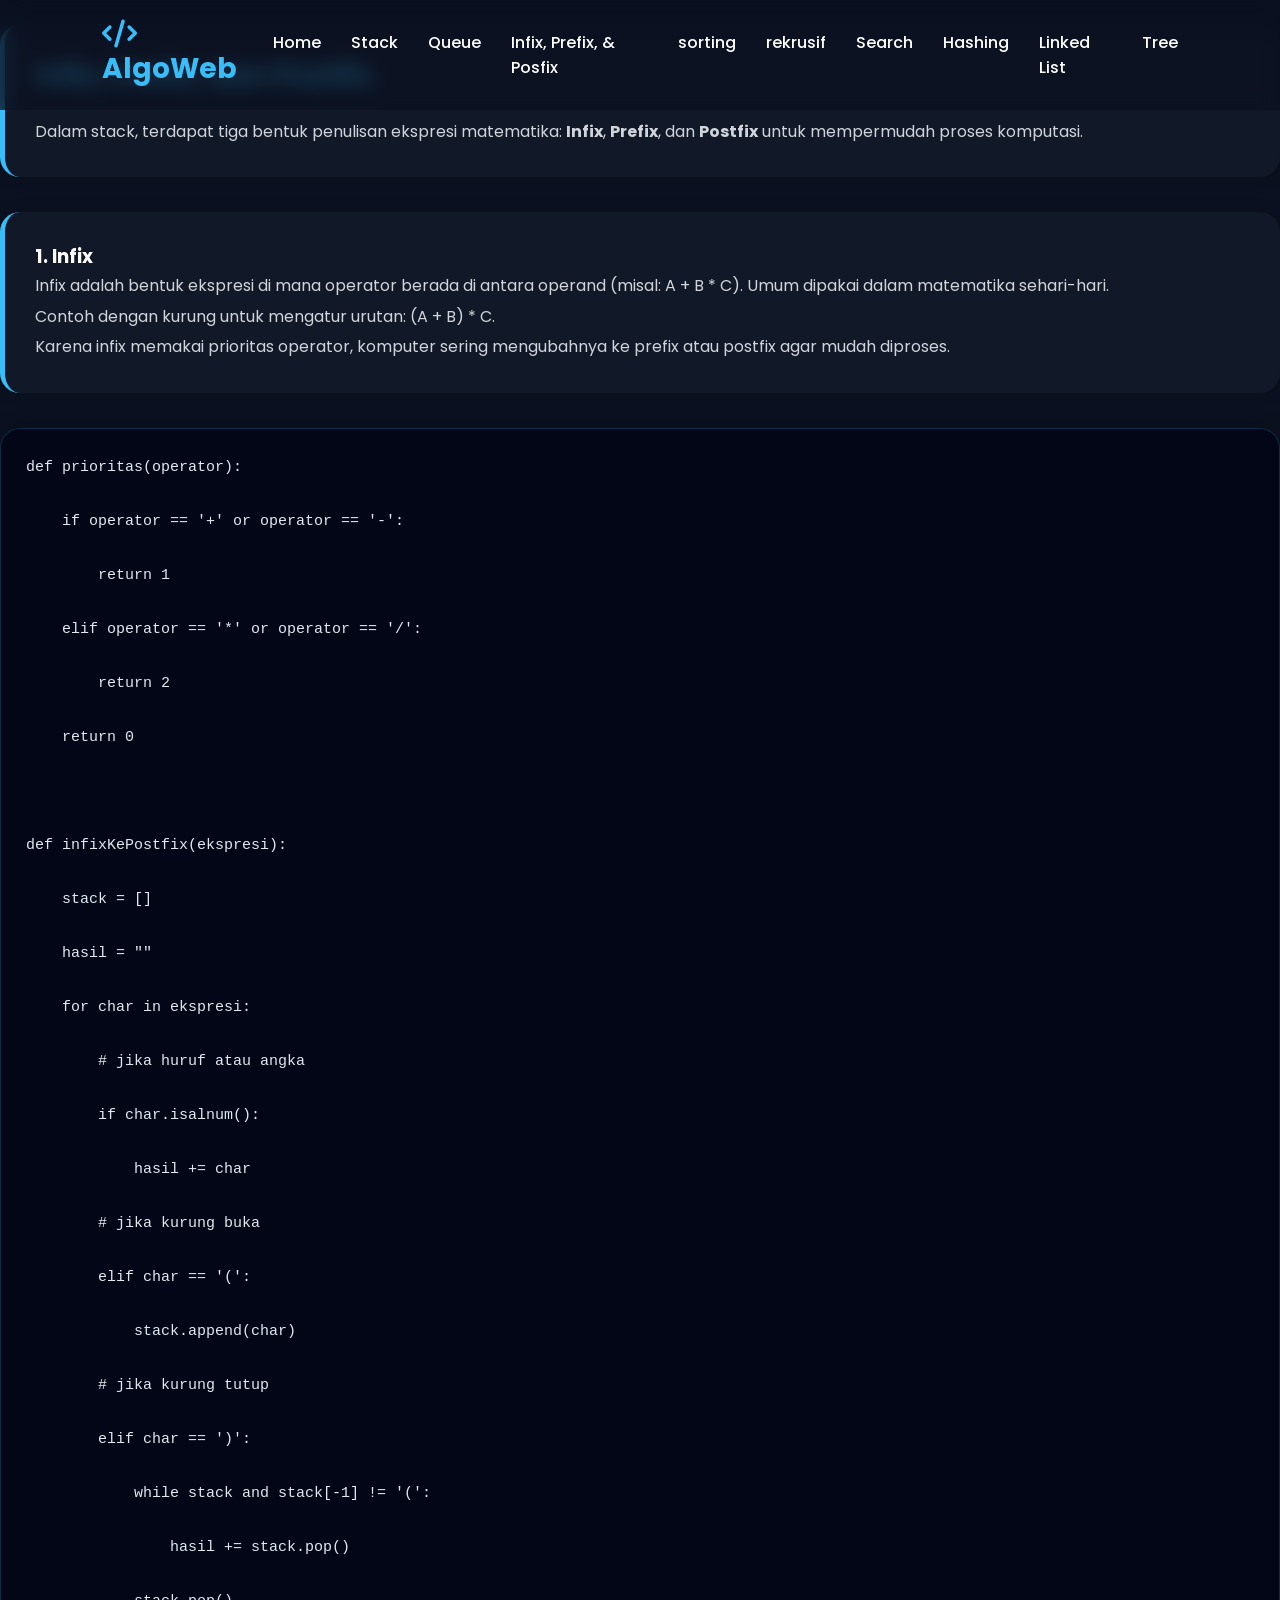
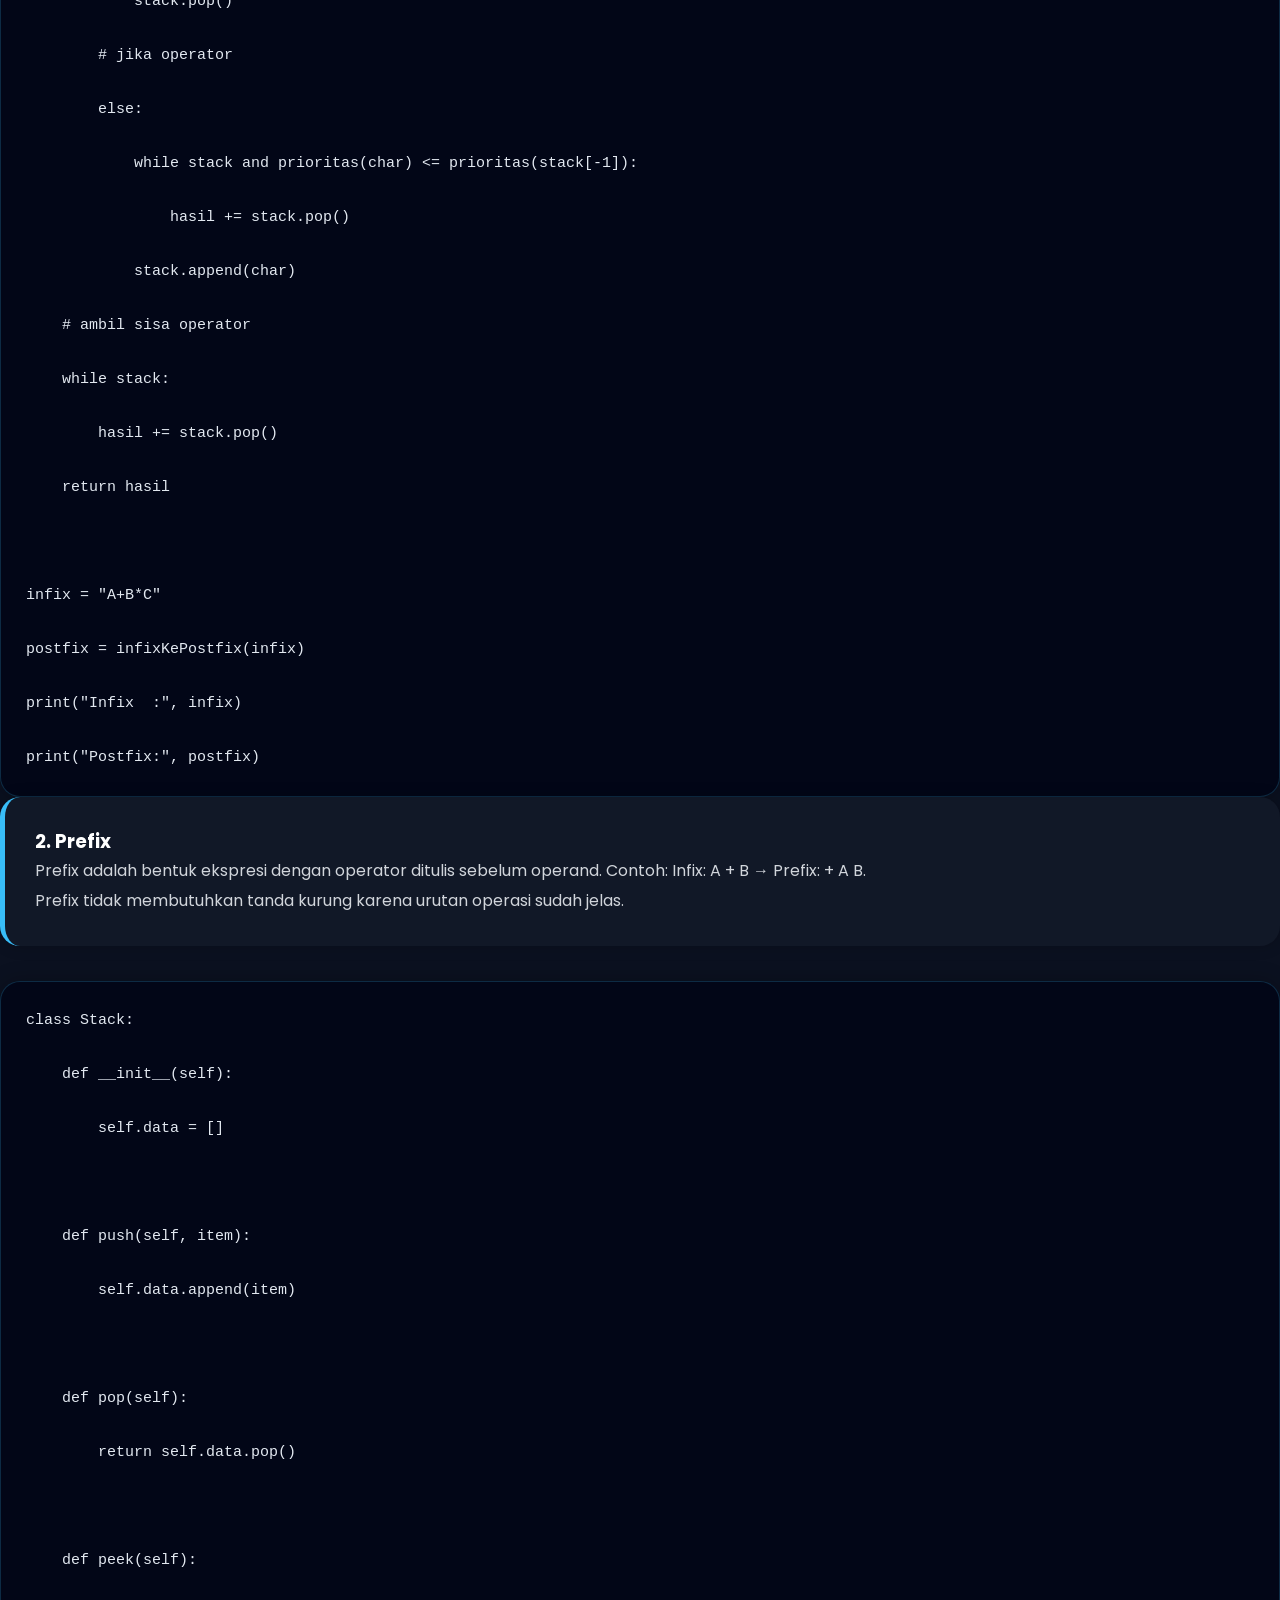
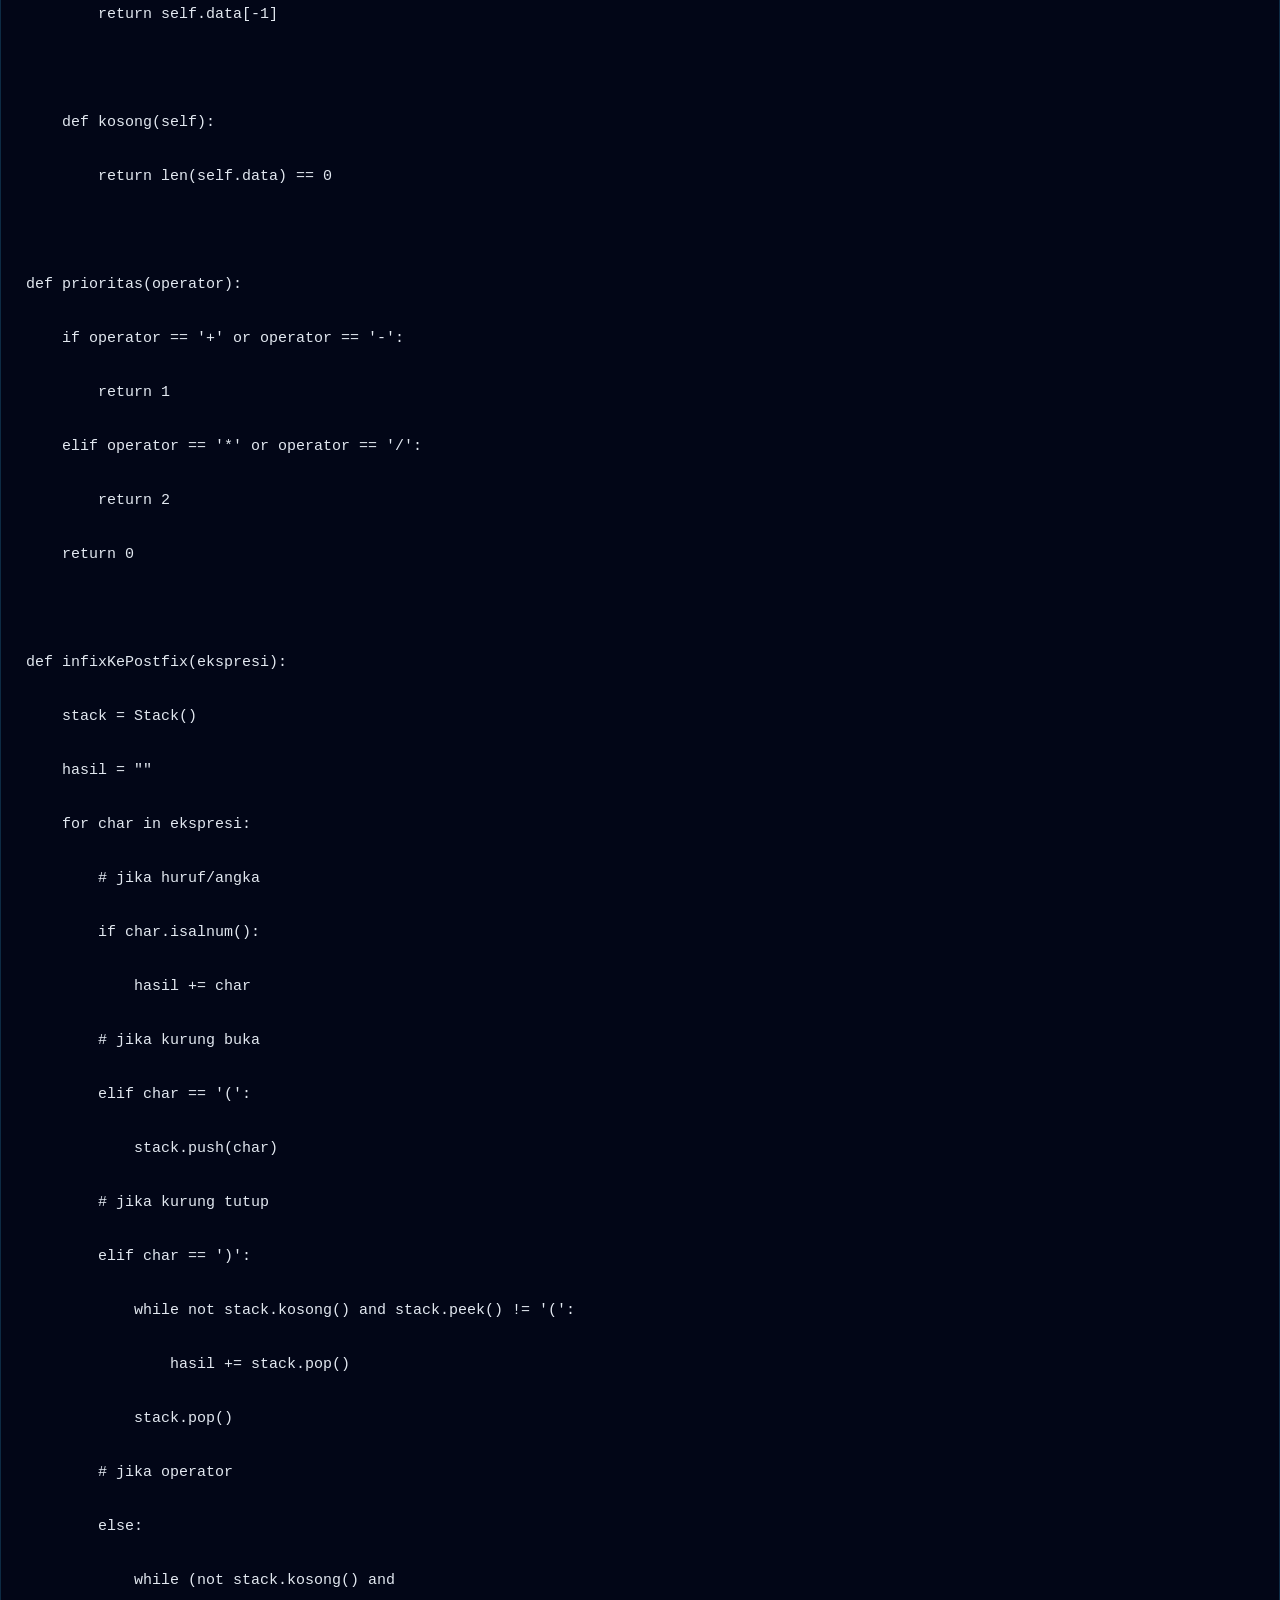
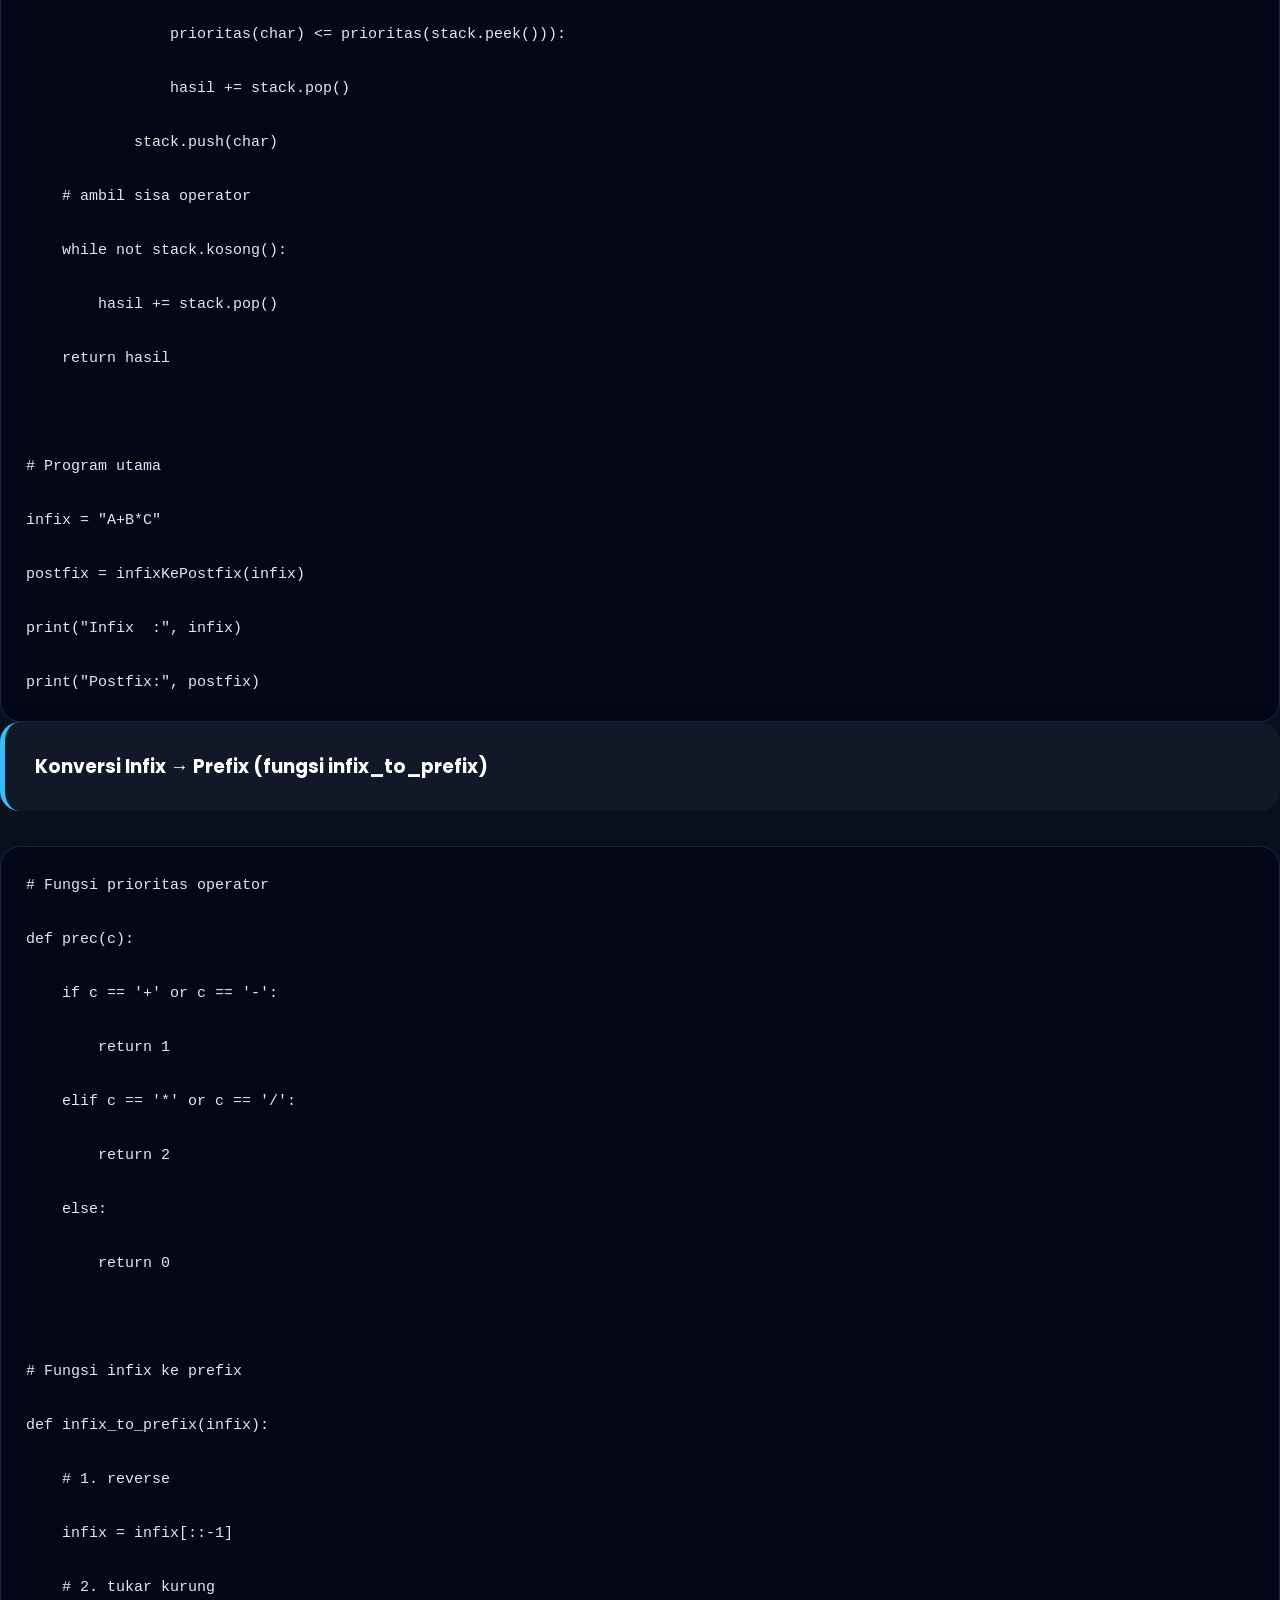
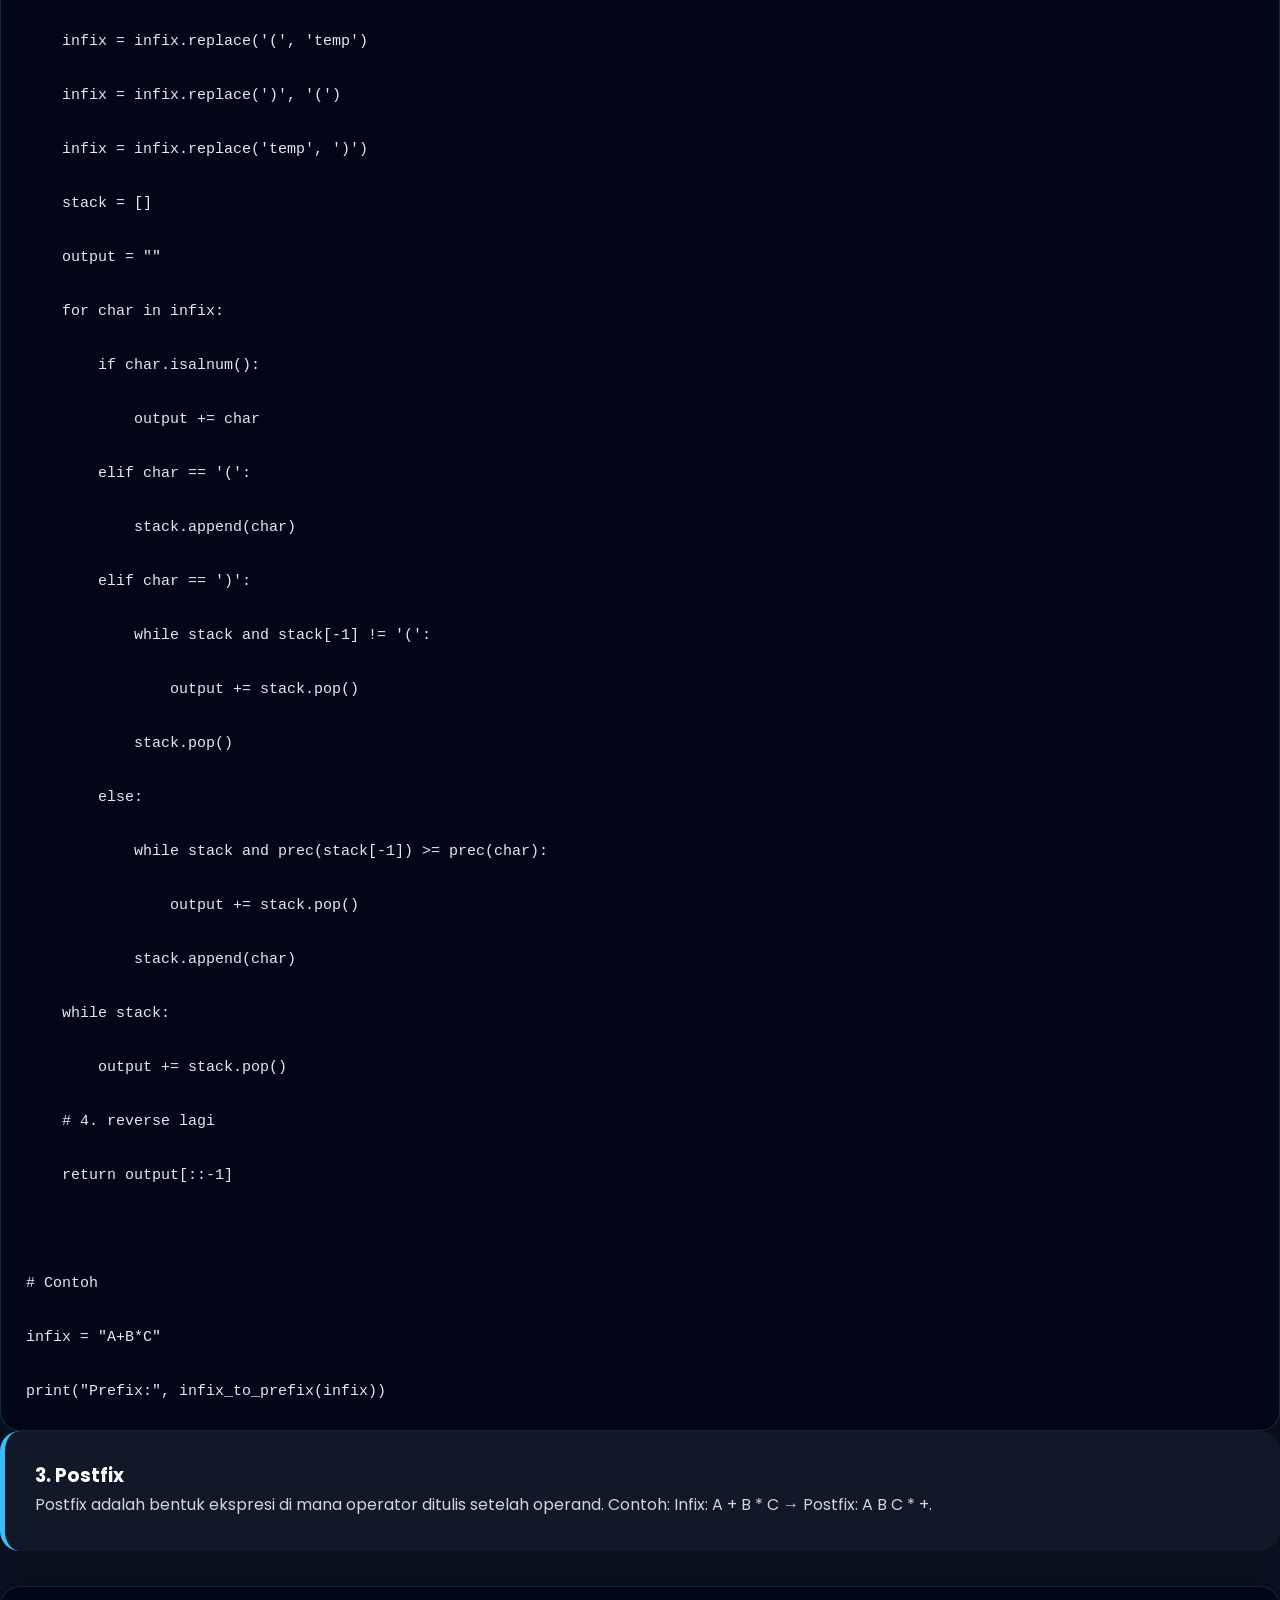
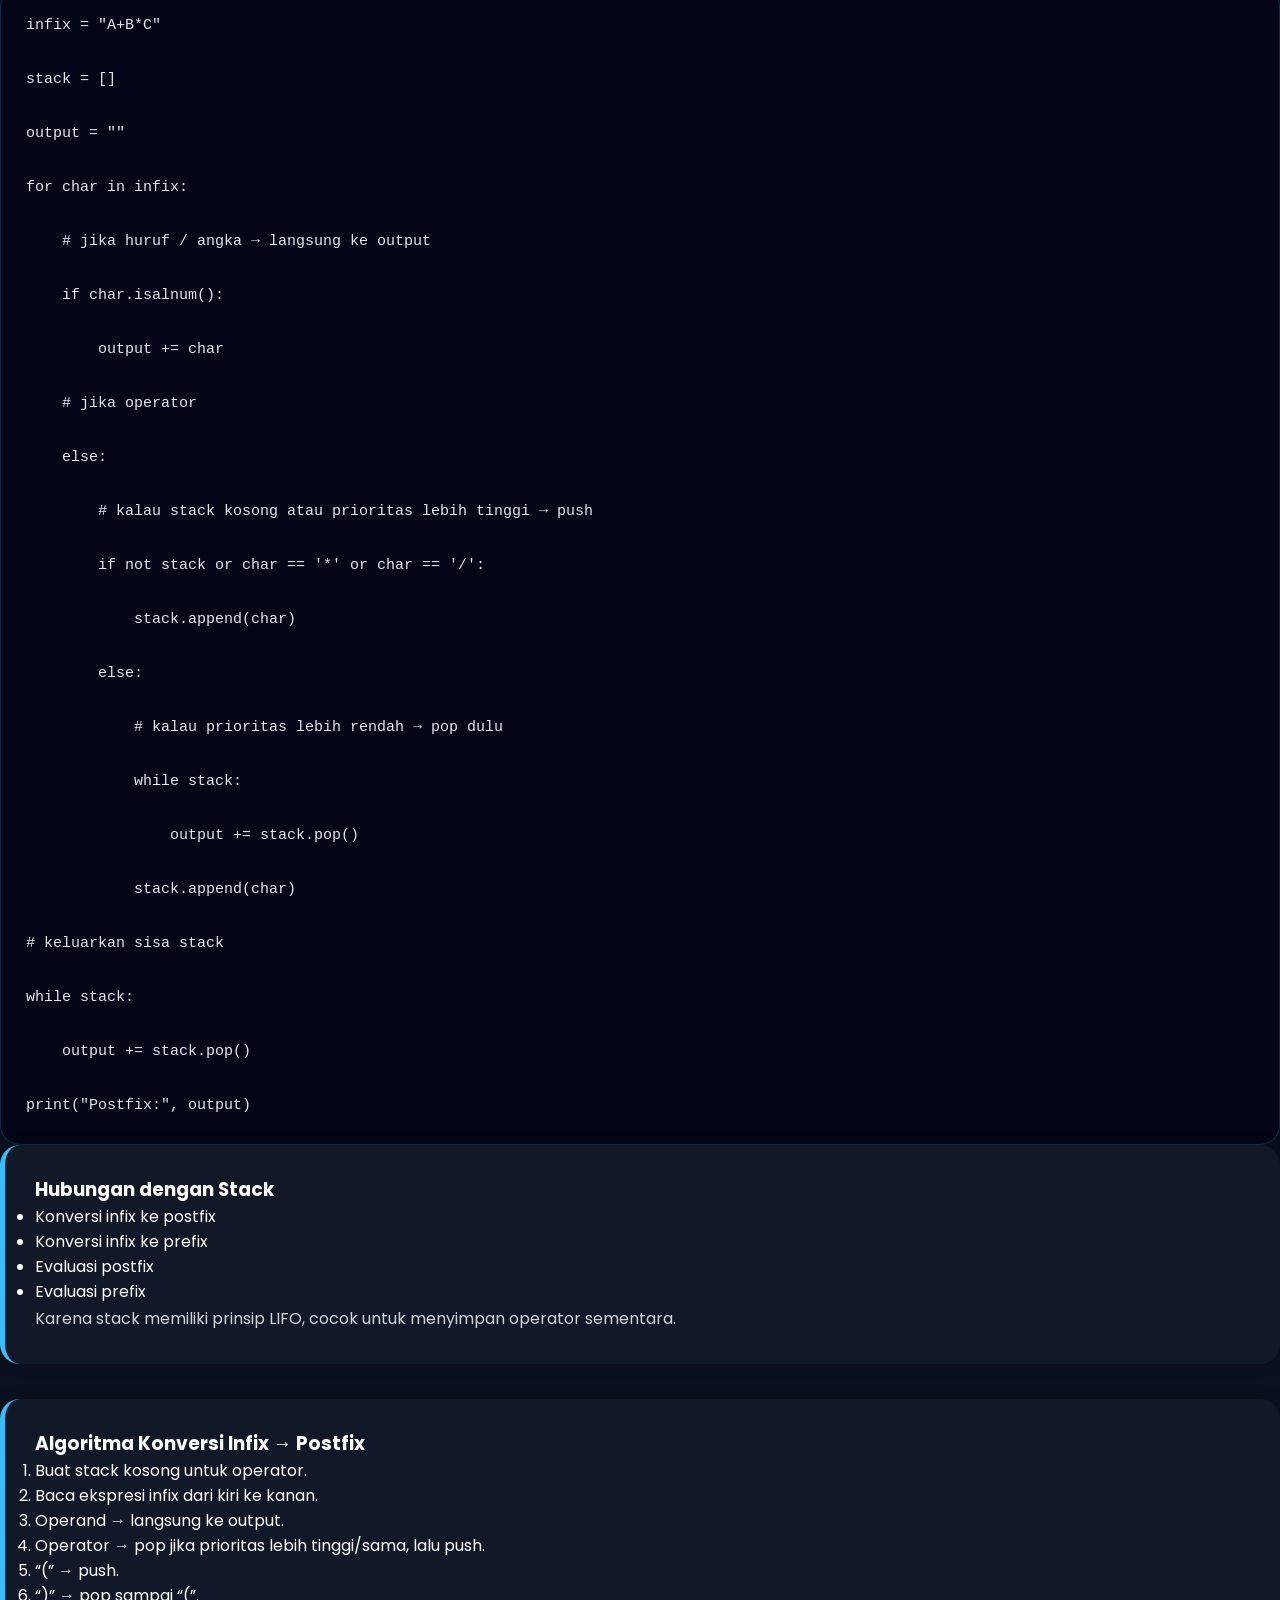
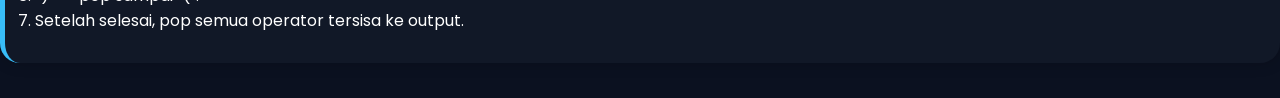
<file: InfixPrefix&Prefix.html>
﻿﻿<!DOCTYPE html>
<html lang="id">
<head>

    <meta charset="UTF-8">

    <meta
        name="viewport"
        content="width=device-width, initial-scale=1.0"
    >
    <title>Infix Prefix dan Postfix</title>

    <link
        rel="stylesheet"
        href="style.css"
    >
    <link
        rel="stylesheet"
        href="https://cdnjs.cloudflare.com/ajax/libs/font-awesome/6.5.1/css/all.min.css"
    >

</head>

<body>
    
    <header>
        <nav class="navbar">

            <div class="logo">
                <i class="fa-solid fa-code"></i>
                AlgoWeb
            </div>

            <ul class="nav-links">
                <li><a href="index.html">Home</a></li>
                <li><a href="stack.html">Stack</a></li>
                <li><a href="Queue.html">Queue</a></li>
                <li><a href="InfixPrefix&Prefix.html">Infix, Prefix, & Posfix</a></li>
                <li><a href="Sorting.html">sorting</a></li>
                <li><a href="Rekursi.html">rekrusif</a></li>
                <li><a href="Searching.html">Search</a></li>
                <li><a href="Hashing.html">Hashing</a></li>
                <li><a href="LinkedList.html">Linked List</a></li>
                <li><a href="Tree.html">Tree</a></li>
            </ul>

        </nav>
    </header>
    <main>
        <div id="gthd8v-1" class="materi-box">
            <h2>Infix, Prefix, dan Postfix</h2>
            <p>Dalam stack, terdapat tiga bentuk penulisan ekspresi matematika: <strong>Infix</strong>, <strong>Prefix</strong>, dan <strong>Postfix</strong> untuk mempermudah proses komputasi.</p>
        </div>

        <div id="gthd8v-2" class="materi-box">
            <h3>1. Infix</h3>
            <p>Infix adalah bentuk ekspresi di mana operator berada di antara operand (misal: A + B * C). Umum dipakai dalam matematika sehari-hari.</p>
            <p>Contoh dengan kurung untuk mengatur urutan: (A + B) * C.</p>
            <p>Karena infix memakai prioritas operator, komputer sering mengubahnya ke prefix atau postfix agar mudah diproses.</p>
        </div>

        <div id="8g8bgo" class="code-box">
            <pre><code>def prioritas(operator):

    if operator == '+' or operator == '-':

        return 1

    elif operator == '*' or operator == '/':

        return 2

    return 0



def infixKePostfix(ekspresi):

    stack = []

    hasil = ""

    for char in ekspresi:

        # jika huruf atau angka

        if char.isalnum():

            hasil += char

        # jika kurung buka

        elif char == '(':

            stack.append(char)

        # jika kurung tutup

        elif char == ')':

            while stack and stack[-1] != '(':

                hasil += stack.pop()

            stack.pop()

        # jika operator

        else:

            while stack and prioritas(char) <= prioritas(stack[-1]):

                hasil += stack.pop()

            stack.append(char)

    # ambil sisa operator

    while stack:

        hasil += stack.pop()

    return hasil



infix = "A+B*C"

postfix = infixKePostfix(infix)

print("Infix  :", infix)

print("Postfix:", postfix)</code></pre>
        </div>

        <div id="gthd8v-3" class="materi-box">
            <h3>2. Prefix</h3>
            <p>Prefix adalah bentuk ekspresi dengan operator ditulis sebelum operand. Contoh: Infix: A + B → Prefix: + A B.</p>
            <p>Prefix tidak membutuhkan tanda kurung karena urutan operasi sudah jelas.</p>
        </div>

        <div id="8g8bgo" class="code-box">
            <pre><code>class Stack:

    def __init__(self):

        self.data = []



    def push(self, item):

        self.data.append(item)



    def pop(self):

        return self.data.pop()



    def peek(self):

        return self.data[-1]



    def kosong(self):

        return len(self.data) == 0



def prioritas(operator):

    if operator == '+' or operator == '-':

        return 1

    elif operator == '*' or operator == '/':

        return 2

    return 0



def infixKePostfix(ekspresi):

    stack = Stack()

    hasil = ""

    for char in ekspresi:

        # jika huruf/angka

        if char.isalnum():

            hasil += char

        # jika kurung buka

        elif char == '(':

            stack.push(char)

        # jika kurung tutup

        elif char == ')':

            while not stack.kosong() and stack.peek() != '(':

                hasil += stack.pop()

            stack.pop()

        # jika operator

        else:

            while (not stack.kosong() and

                prioritas(char) <= prioritas(stack.peek())):

                hasil += stack.pop()

            stack.push(char)

    # ambil sisa operator

    while not stack.kosong():

        hasil += stack.pop()

    return hasil



# Program utama

infix = "A+B*C"

postfix = infixKePostfix(infix)

print("Infix  :", infix)

print("Postfix:", postfix)</code></pre>
        </div>

        <div id="gthd8v-4" class="materi-box">
            <h3>Konversi Infix → Prefix (fungsi infix_to_prefix)</h3>
        </div>

        <div id="8g8bgo" class="code-box">
            <pre><code># Fungsi prioritas operator

def prec(c):

    if c == '+' or c == '-':

        return 1

    elif c == '*' or c == '/':

        return 2

    else:

        return 0



# Fungsi infix ke prefix

def infix_to_prefix(infix):

    # 1. reverse

    infix = infix[::-1]

    # 2. tukar kurung

    infix = infix.replace('(', 'temp')

    infix = infix.replace(')', '(')

    infix = infix.replace('temp', ')')

    stack = []

    output = ""

    for char in infix:

        if char.isalnum():

            output += char

        elif char == '(':

            stack.append(char)

        elif char == ')':

            while stack and stack[-1] != '(':

                output += stack.pop()

            stack.pop()

        else:

            while stack and prec(stack[-1]) >= prec(char):

                output += stack.pop()

            stack.append(char)

    while stack:

        output += stack.pop()

    # 4. reverse lagi

    return output[::-1]



# Contoh

infix = "A+B*C"

print("Prefix:", infix_to_prefix(infix))</code></pre>
        </div>

        <div id="gthd8v-5" class="materi-box">
            <h3>3. Postfix</h3>
            <p>Postfix adalah bentuk ekspresi di mana operator ditulis setelah operand. Contoh: Infix: A + B * C → Postfix: A B C * +.</p>
        </div>

        <div id="8g8bgo" class="code-box">
            <pre><code>infix = "A+B*C"

stack = []

output = ""

for char in infix:

    # jika huruf / angka → langsung ke output

    if char.isalnum():

        output += char

    # jika operator

    else:

        # kalau stack kosong atau prioritas lebih tinggi → push

        if not stack or char == '*' or char == '/':

            stack.append(char)

        else:

            # kalau prioritas lebih rendah → pop dulu

            while stack:

                output += stack.pop()

            stack.append(char)

# keluarkan sisa stack

while stack:

    output += stack.pop()

print("Postfix:", output)</code></pre>
        </div>

        <div id="gthd8v-6" class="materi-box">
            <h3>Hubungan dengan Stack</h3>
            <ul>
                <li>Konversi infix ke postfix</li>
                <li>Konversi infix ke prefix</li>
                <li>Evaluasi postfix</li>
                <li>Evaluasi prefix</li>
            </ul>
            <p>Karena stack memiliki prinsip LIFO, cocok untuk menyimpan operator sementara.</p>
        </div>

        <div id="gthd8v-7" class="materi-box">
            <h3>Algoritma Konversi Infix → Postfix</h3>
            <ol>
                <li>Buat stack kosong untuk operator.</li>
                <li>Baca ekspresi infix dari kiri ke kanan.</li>
                <li>Operand → langsung ke output.</li>
                <li>Operator → pop jika prioritas lebih tinggi/sama, lalu push.</li>
                <li>“(” → push.</li>
                <li>“)” → pop sampai “(”.</li>
                <li>Setelah selesai, pop semua operator tersisa ke output.</li>
            </ol>
        </div>

    </main>

    <script src="script.js"></script>
</body>

</html>
</file>
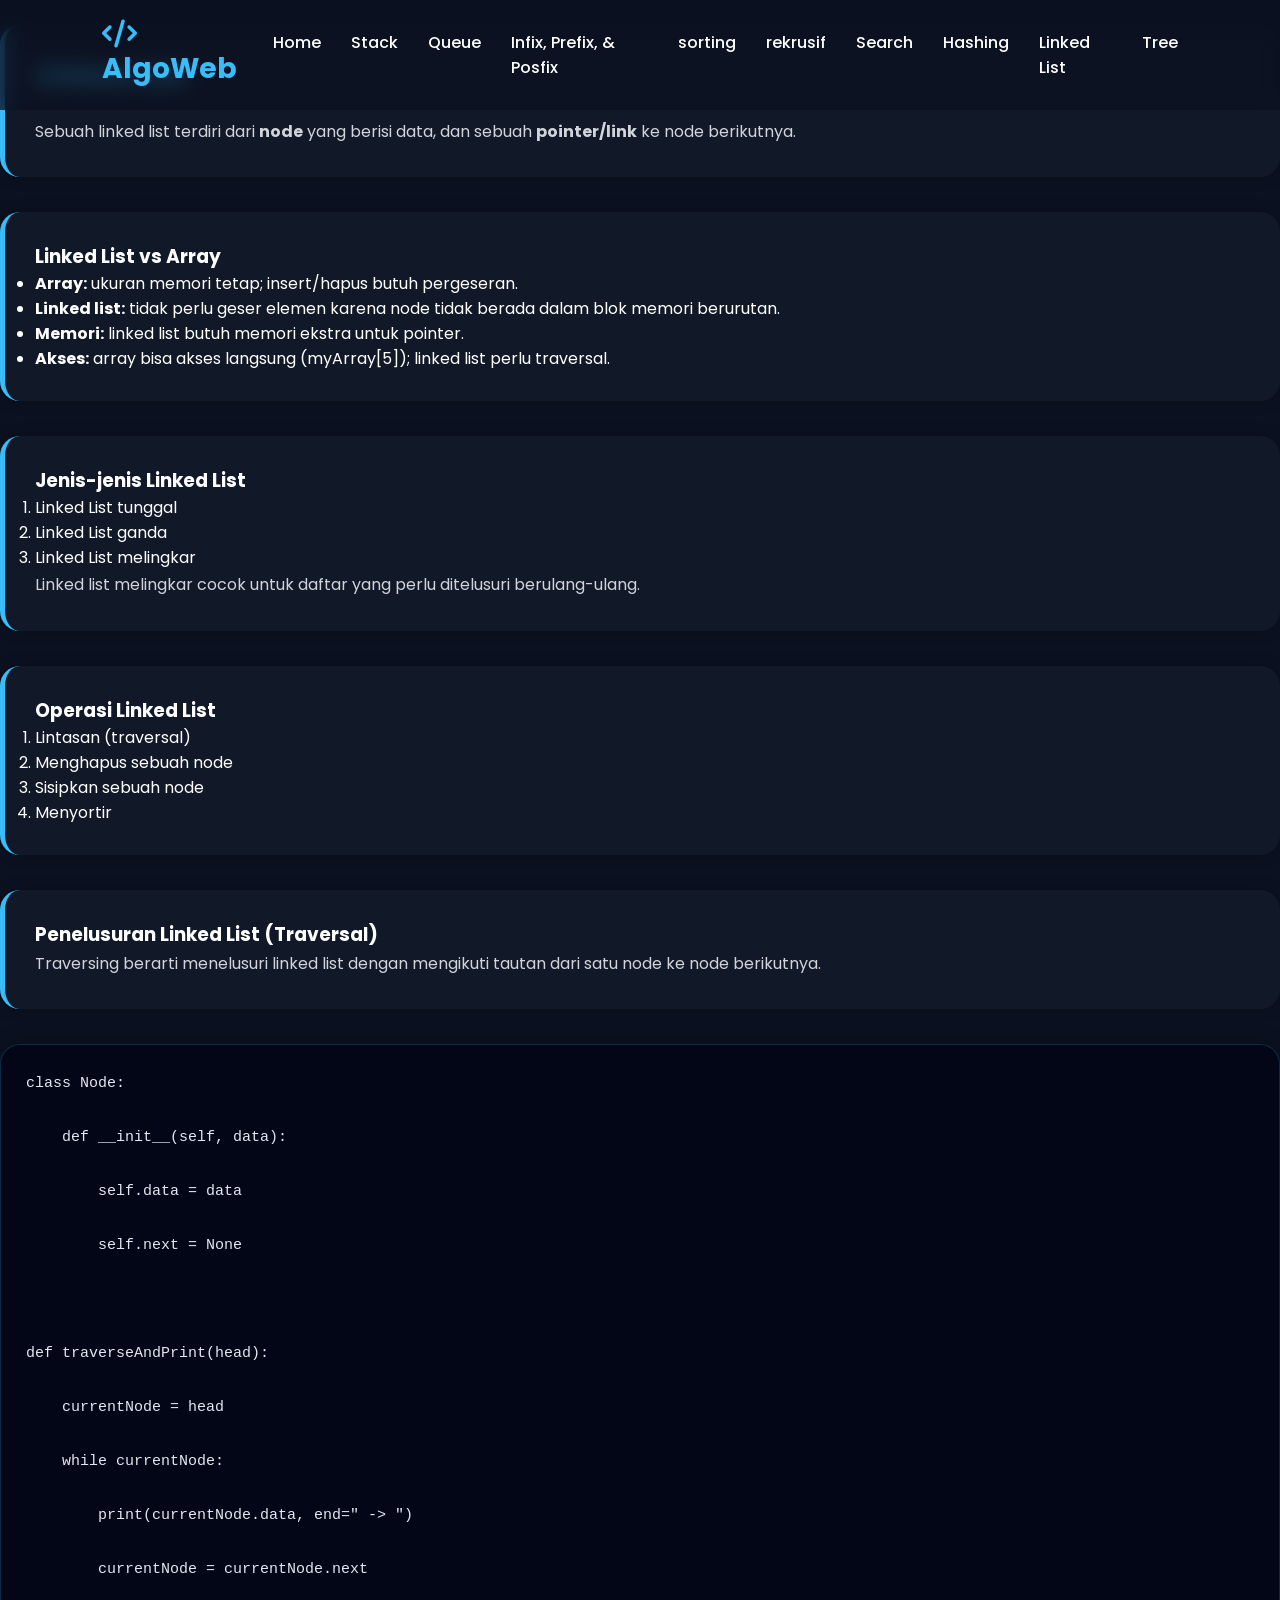
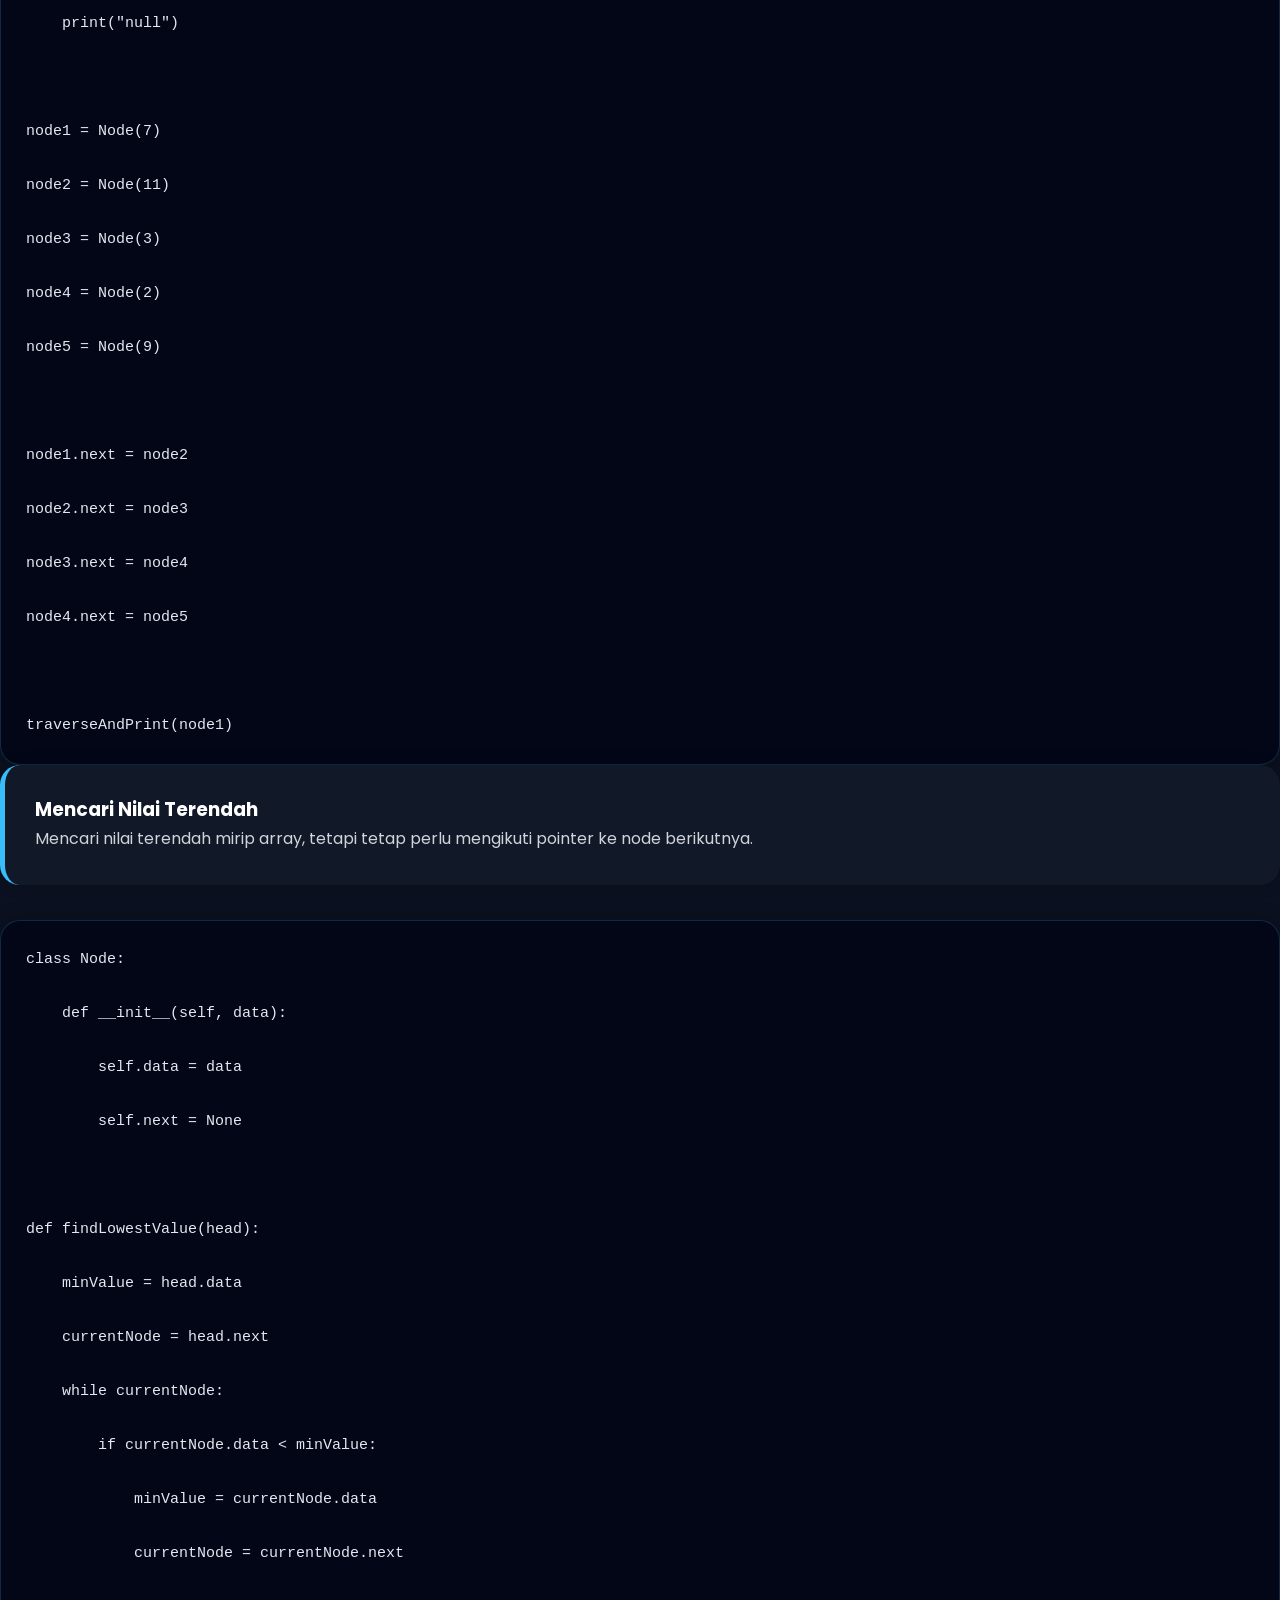
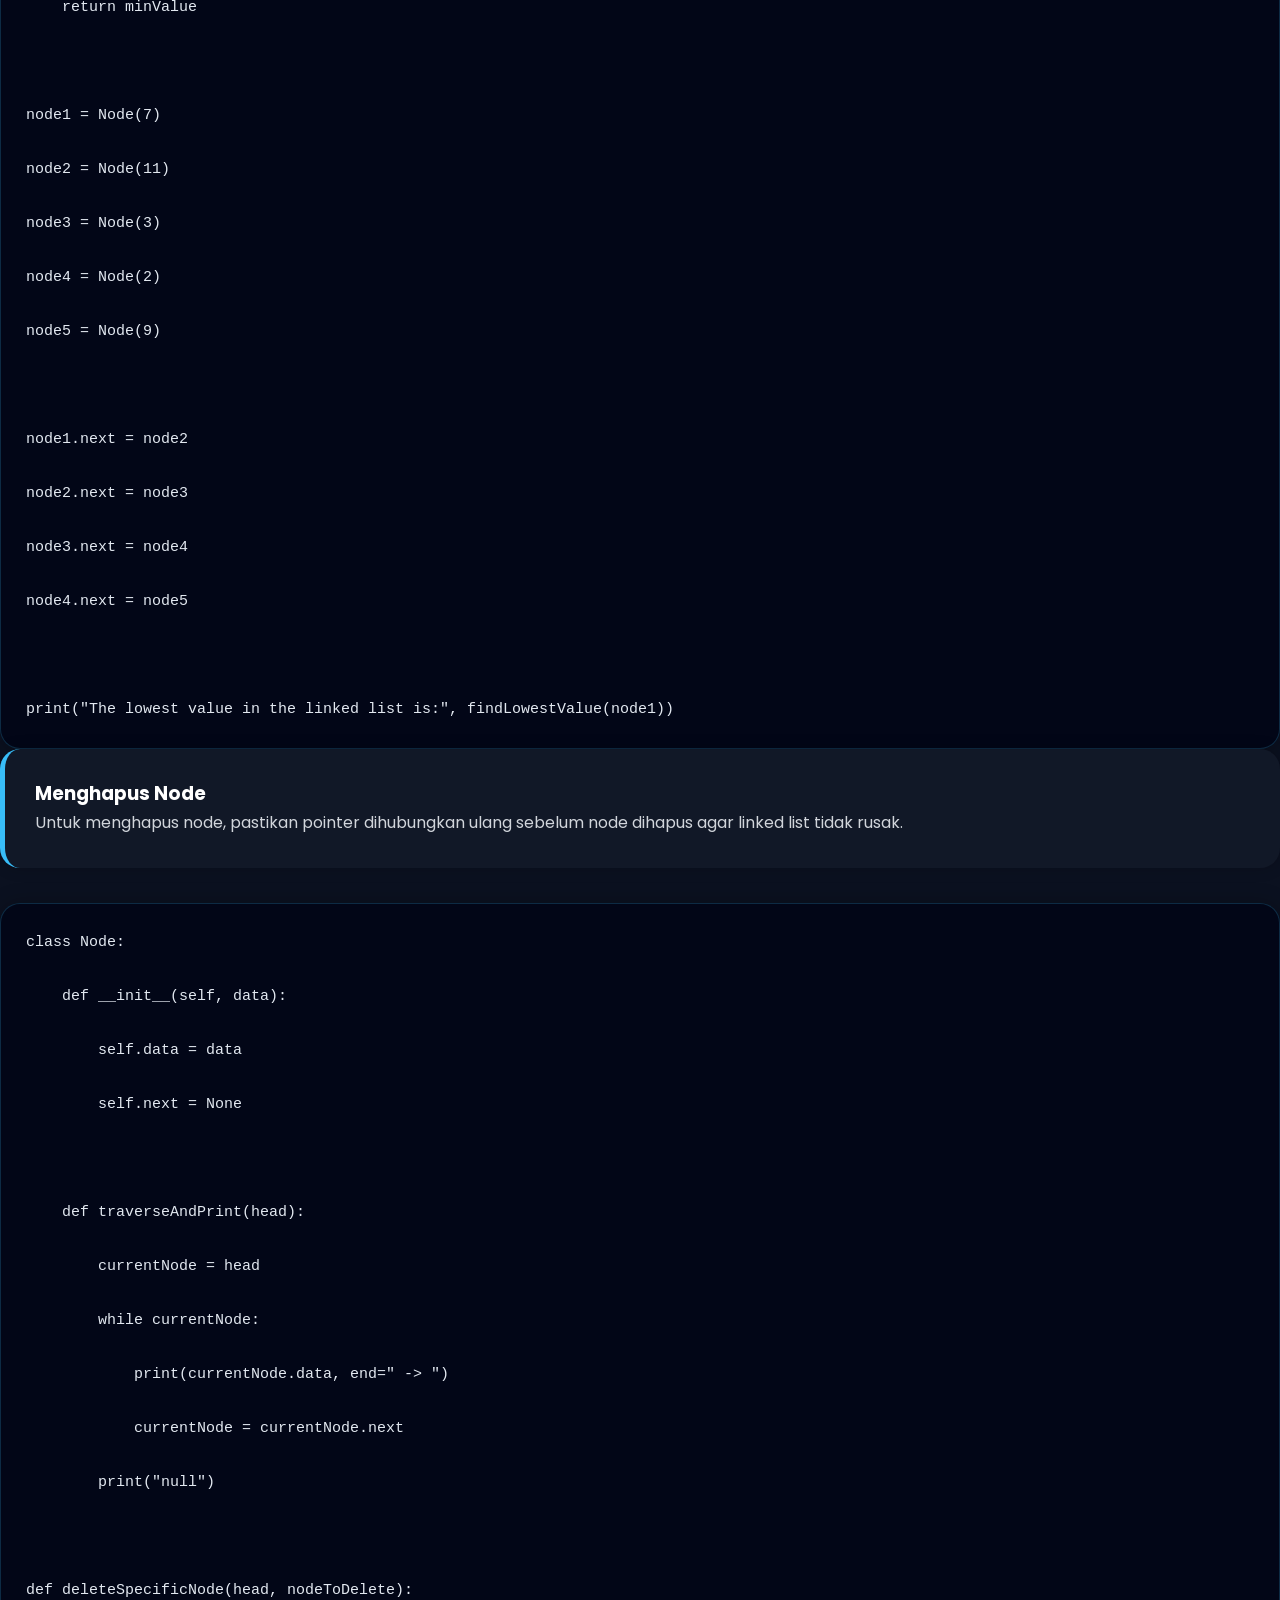
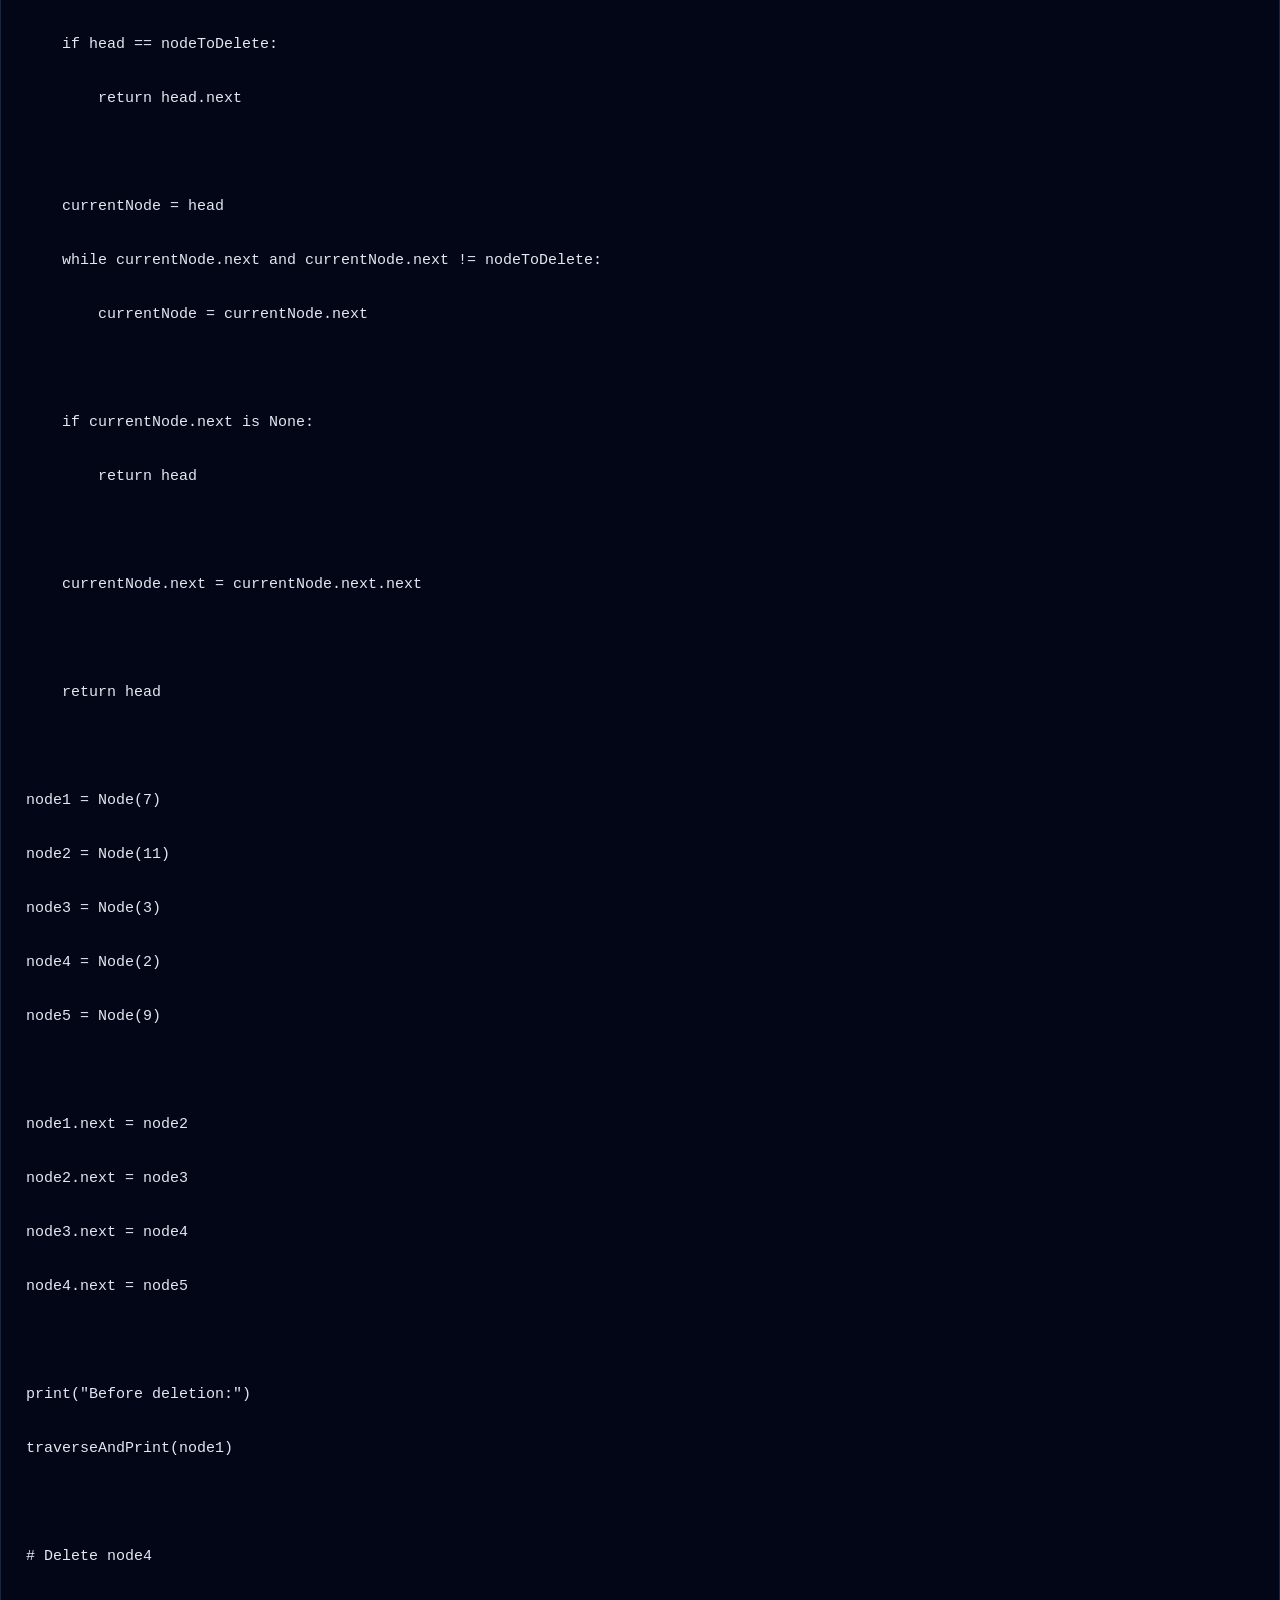
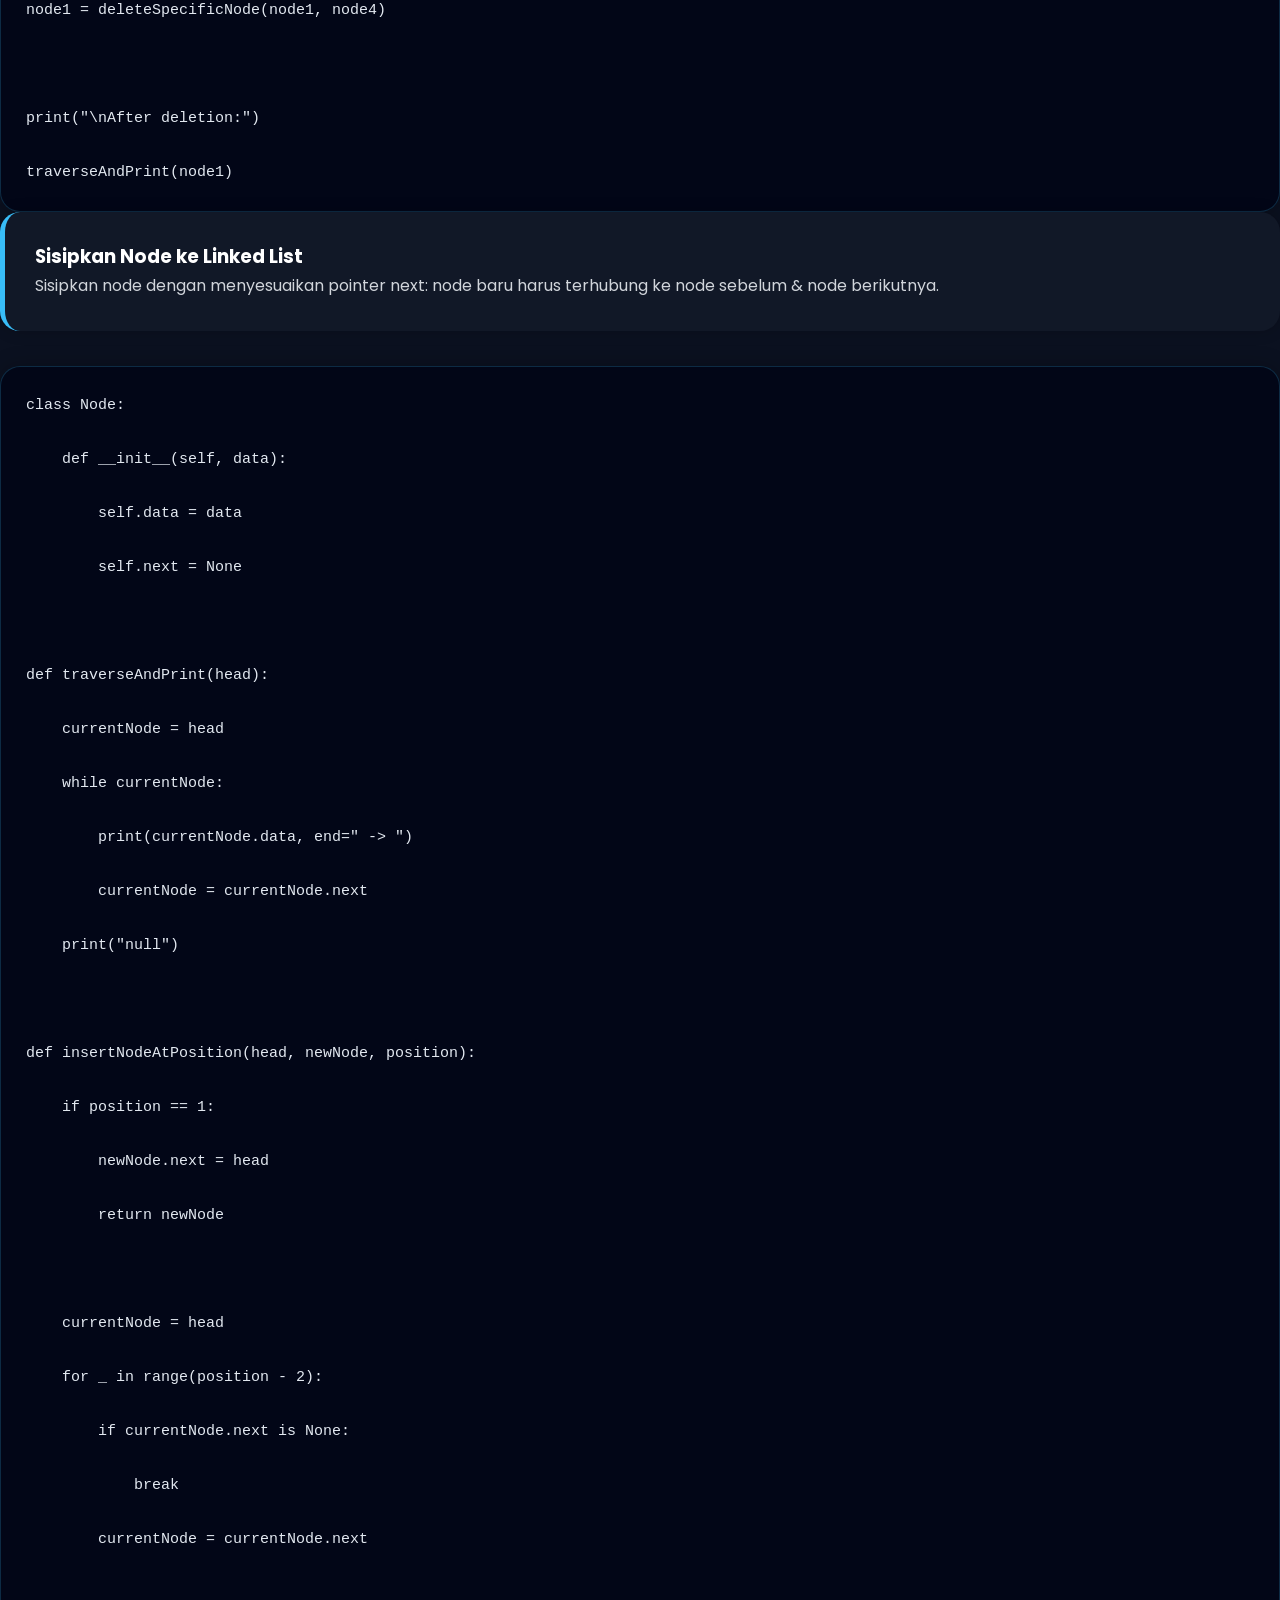
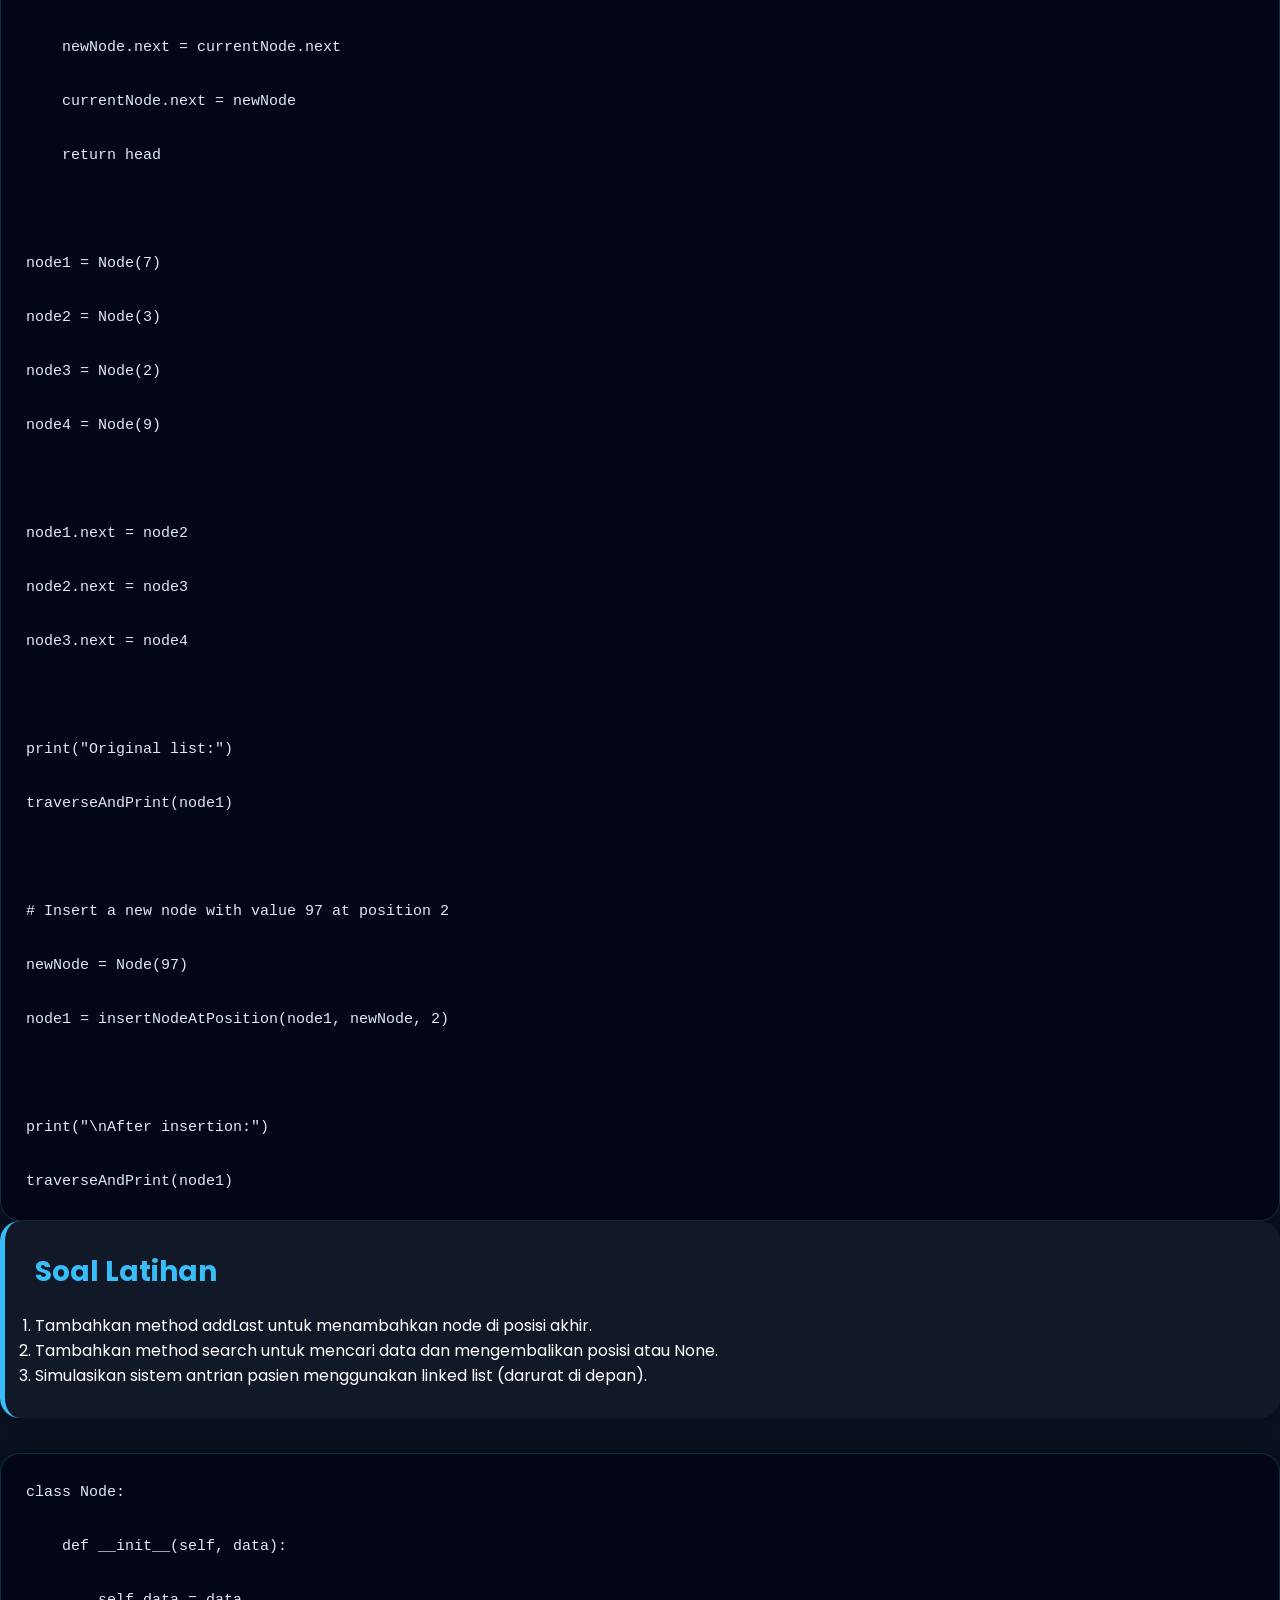
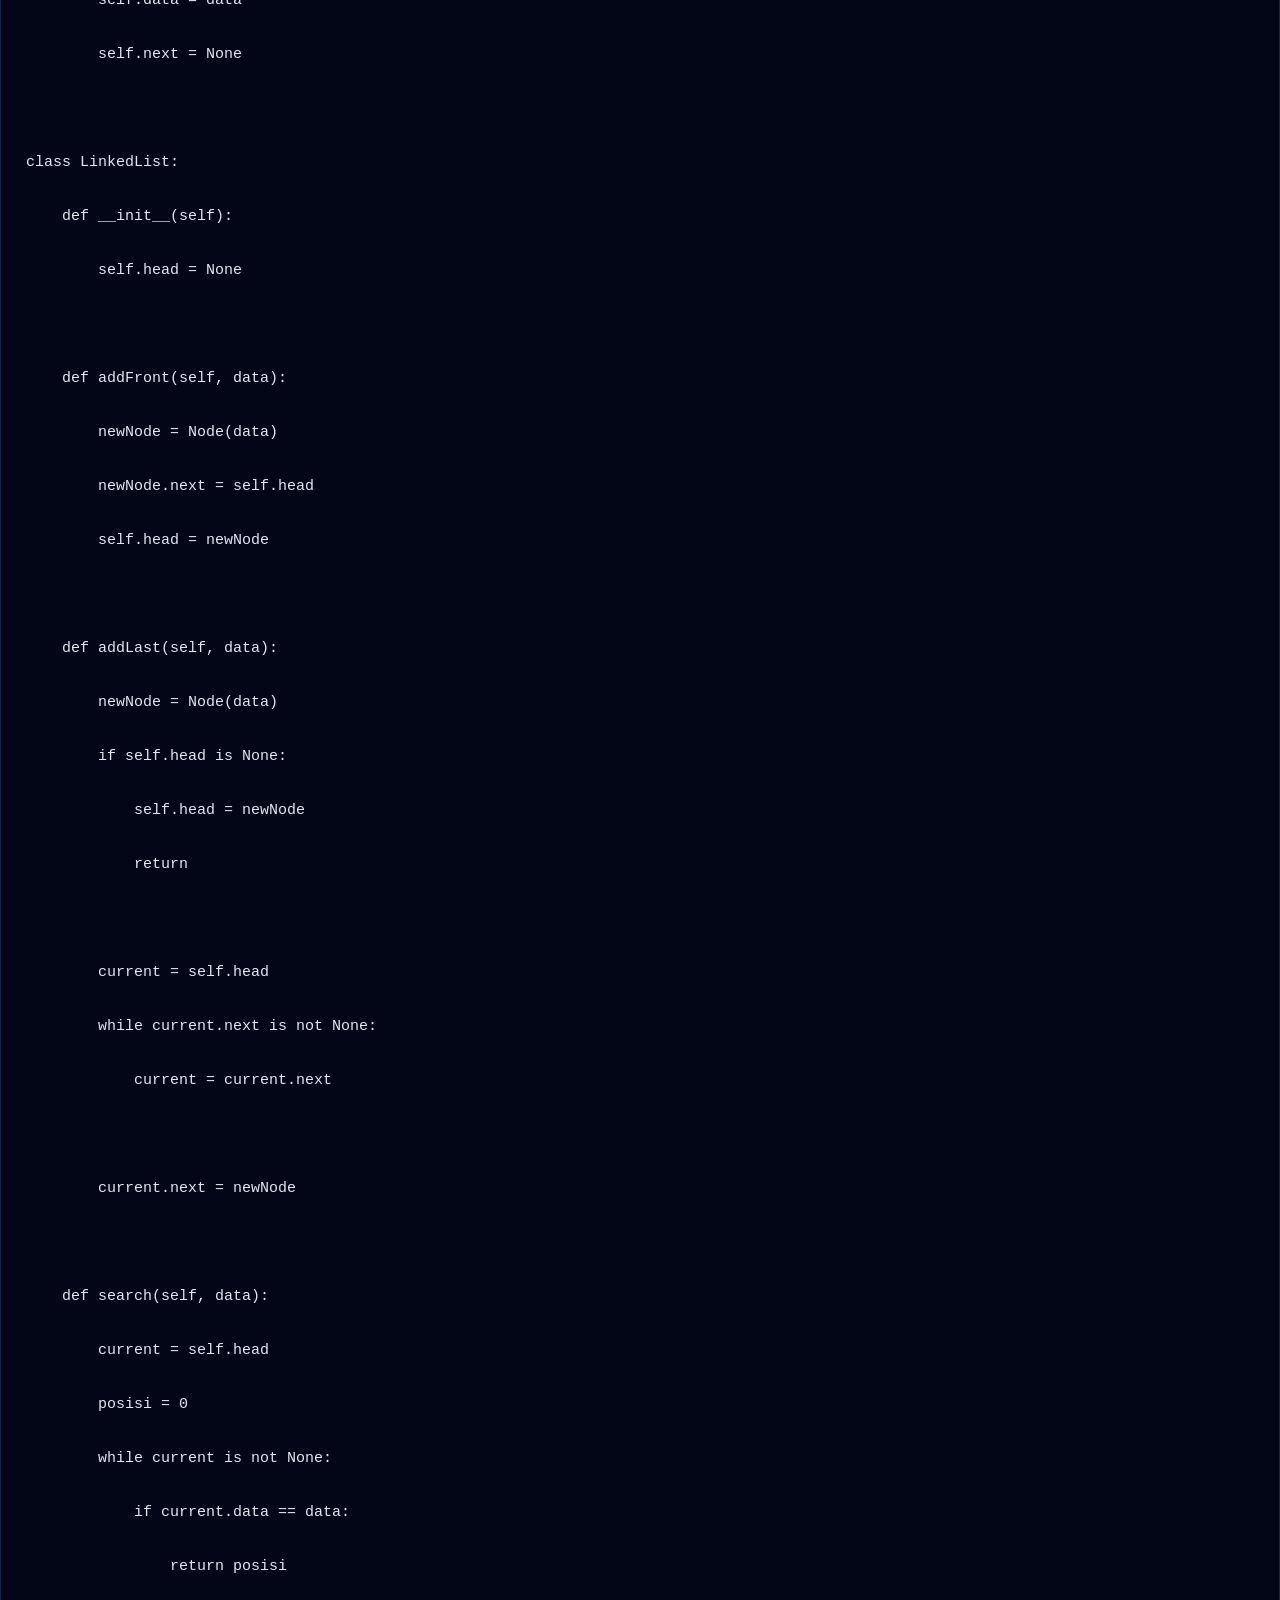
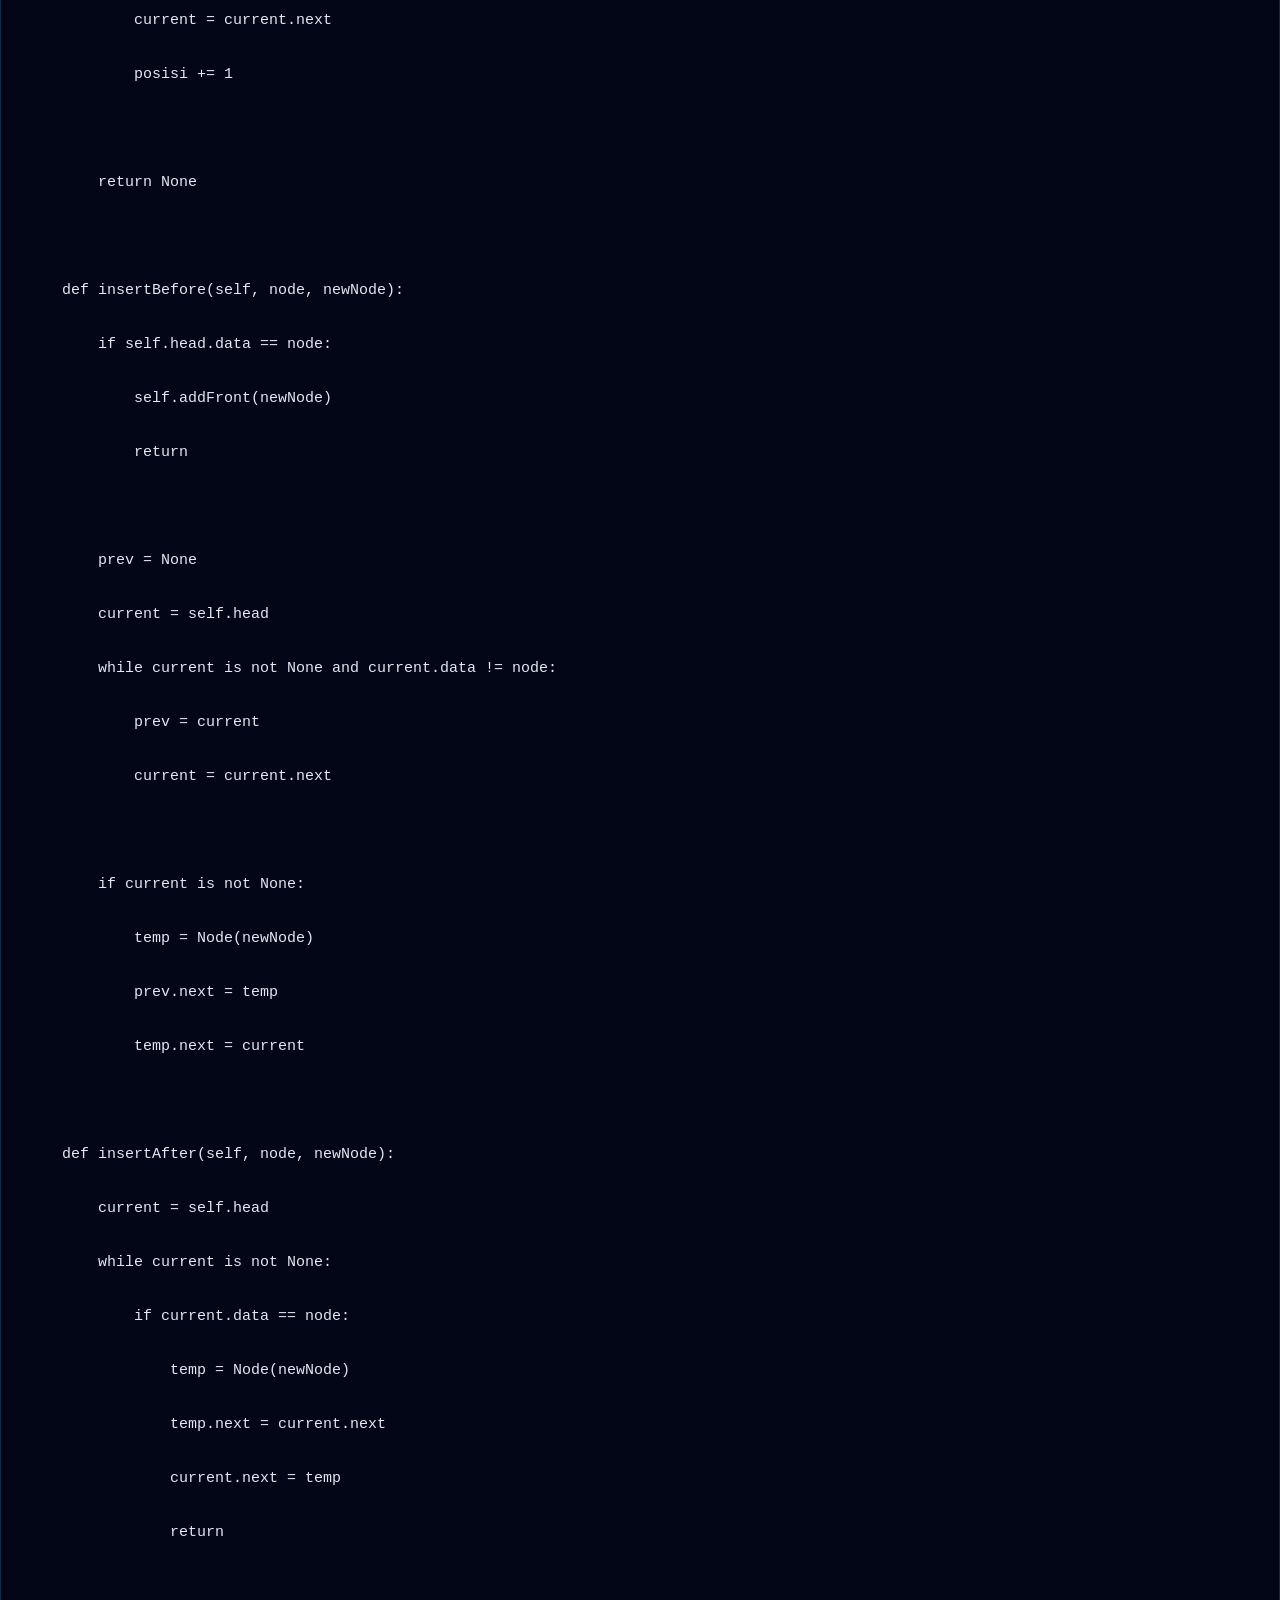
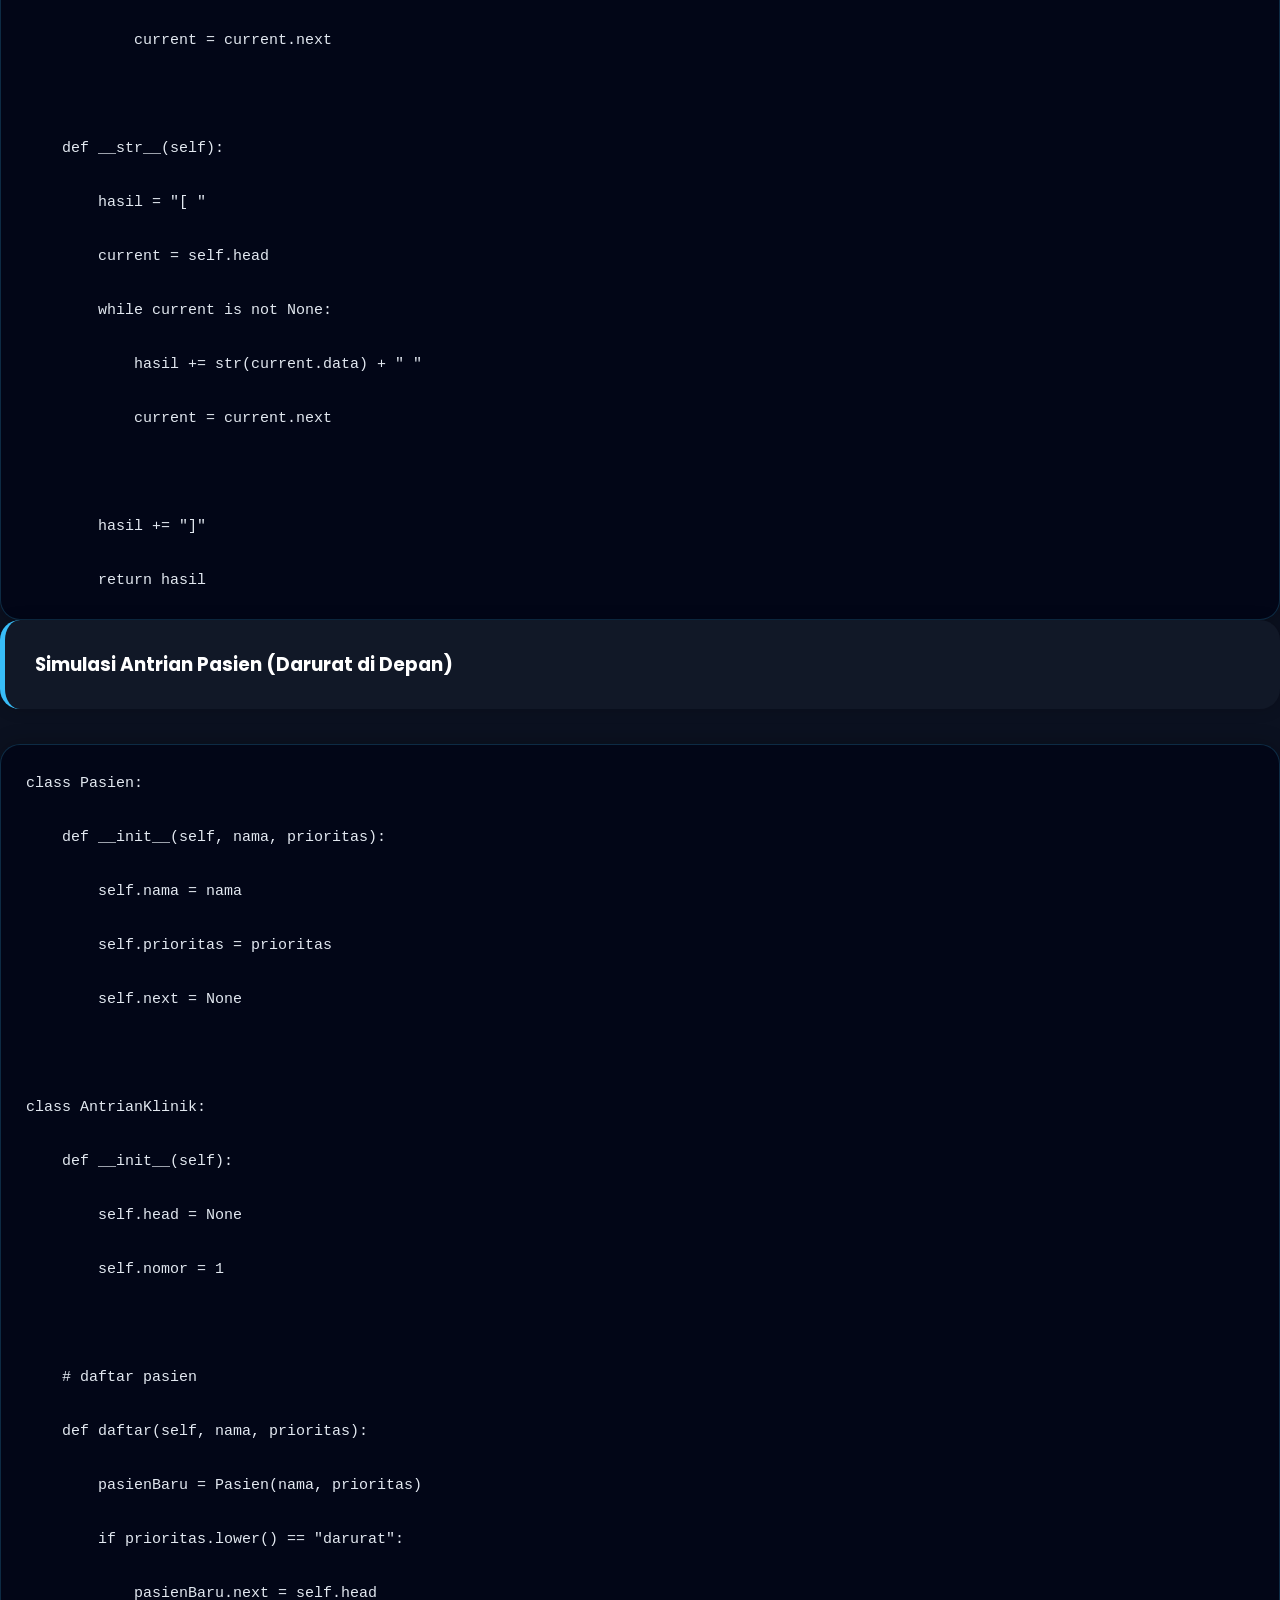
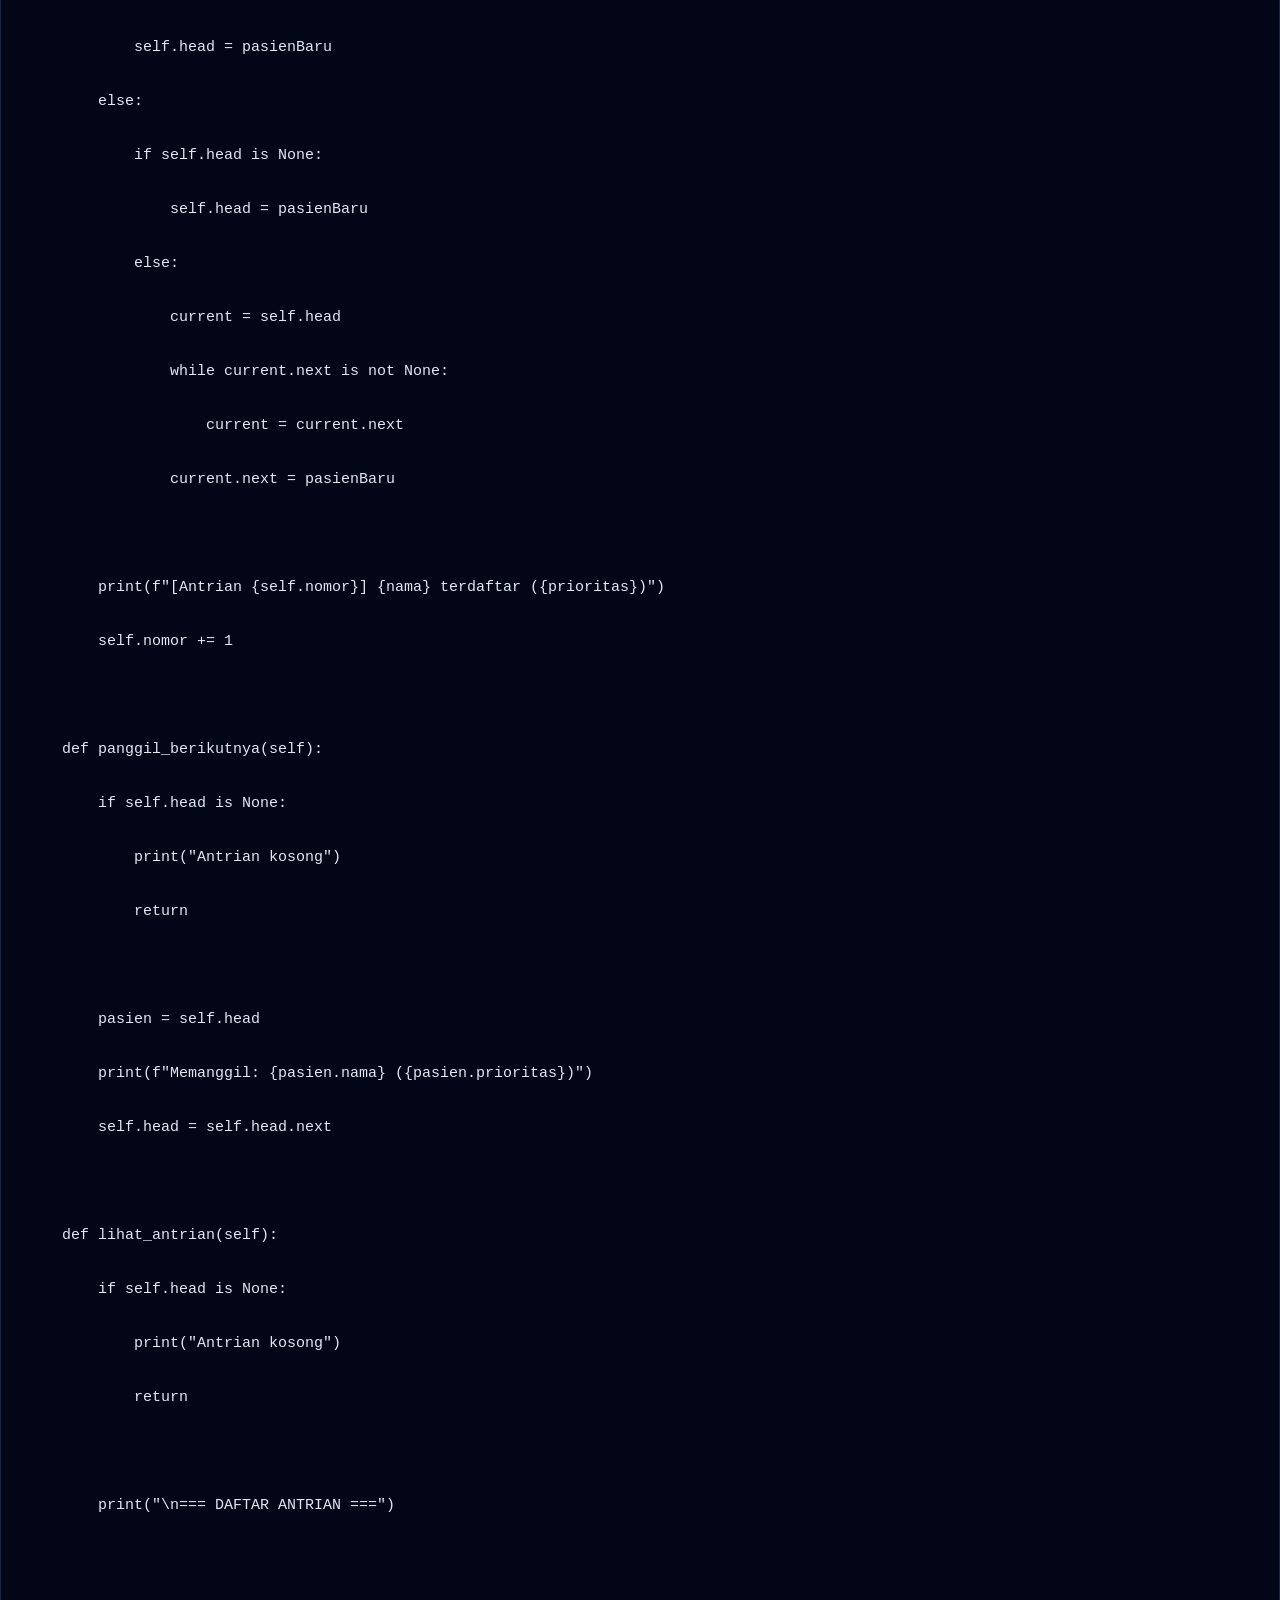
<file: LinkedList.html>
﻿﻿<!DOCTYPE html>
<html lang="id">
<head>

    <meta charset="UTF-8">

    <meta
        name="viewport"
        content="width=device-width, initial-scale=1.0"
    >
    <title>Linked List</title>

    <link
        rel="stylesheet"
        href="style.css"
    >

    <link
        rel="stylesheet"
        href="https://cdnjs.cloudflare.com/ajax/libs/font-awesome/6.5.1/css/all.min.css"
    >

</head>

<body>
    
    <header>
        <nav class="navbar">

            <div class="logo">
                <i class="fa-solid fa-code"></i>
                AlgoWeb
            </div>

            <ul class="nav-links">
                <li><a href="index.html">Home</a></li>
                <li><a href="stack.html">Stack</a></li>
                <li><a href="Queue.html">Queue</a></li>
                <li><a href="InfixPrefix&Prefix.html">Infix, Prefix, & Posfix</a></li>
                <li><a href="Sorting.html">sorting</a></li>
                <li><a href="Rekursi.html">rekrusif</a></li>
                <li><a href="Searching.html">Search</a></li>
                <li><a href="Hashing.html">Hashing</a></li>
                <li><a href="LinkedList.html">Linked List</a></li>
                <li><a href="Tree.html">Tree</a></li>
            </ul>

        </nav>
    </header>
    <main>
        <div id="gthd8v-1" class="materi-box">
            <h2>Linked List</h2>
            <p>Sebuah linked list terdiri dari <strong>node</strong> yang berisi data, dan sebuah <strong>pointer/link</strong> ke node berikutnya.</p>
        </div>

        <div id="gthd8v-2" class="materi-box">
            <h3>Linked List vs Array</h3>
            <ul>
                <li><strong>Array:</strong> ukuran memori tetap; insert/hapus butuh pergeseran.</li>
                <li><strong>Linked list:</strong> tidak perlu geser elemen karena node tidak berada dalam blok memori berurutan.</li>
                <li><strong>Memori:</strong> linked list butuh memori ekstra untuk pointer.</li>
                <li><strong>Akses:</strong> array bisa akses langsung (myArray[5]); linked list perlu traversal.</li>
            </ul>
        </div>

        <div id="gthd8v-3" class="materi-box">
            <h3>Jenis-jenis Linked List</h3>
            <ol>
                <li>Linked List tunggal</li>
                <li>Linked List ganda</li>
                <li>Linked List melingkar</li>
            </ol>
            <p>Linked list melingkar cocok untuk daftar yang perlu ditelusuri berulang-ulang.</p>
        </div>

        <div id="gthd8v-4" class="materi-box">
            <h3>Operasi Linked List</h3>
            <ol>
                <li>Lintasan (traversal)</li>
                <li>Menghapus sebuah node</li>
                <li>Sisipkan sebuah node</li>
                <li>Menyortir</li>
            </ol>
        </div>

        <div id="gthd8v-5" class="materi-box">
            <h3>Penelusuran Linked List (Traversal)</h3>
            <p>Traversing berarti menelusuri linked list dengan mengikuti tautan dari satu node ke node berikutnya.</p>
        </div>

        <div id="8g8bgo" class="code-box">
            <pre><code>class Node:

    def __init__(self, data):

        self.data = data

        self.next = None



def traverseAndPrint(head):

    currentNode = head

    while currentNode:

        print(currentNode.data, end=" -> ")

        currentNode = currentNode.next

    print("null")



node1 = Node(7)

node2 = Node(11)

node3 = Node(3)

node4 = Node(2)

node5 = Node(9)



node1.next = node2

node2.next = node3

node3.next = node4

node4.next = node5



traverseAndPrint(node1)</code></pre>
        </div>

        <div id="gthd8v-6" class="materi-box">
            <h3>Mencari Nilai Terendah</h3>
            <p>Mencari nilai terendah mirip array, tetapi tetap perlu mengikuti pointer ke node berikutnya.</p>
        </div>

        <div id="8g8bgo" class="code-box">
            <pre><code>class Node:

    def __init__(self, data):

        self.data = data

        self.next = None



def findLowestValue(head):

    minValue = head.data

    currentNode = head.next

    while currentNode:

        if currentNode.data < minValue:

            minValue = currentNode.data

            currentNode = currentNode.next

    return minValue



node1 = Node(7)

node2 = Node(11)

node3 = Node(3)

node4 = Node(2)

node5 = Node(9)



node1.next = node2

node2.next = node3

node3.next = node4

node4.next = node5



print("The lowest value in the linked list is:", findLowestValue(node1))</code></pre>
        </div>

        <div id="gthd8v-7" class="materi-box">
            <h3>Menghapus Node</h3>
            <p>Untuk menghapus node, pastikan pointer dihubungkan ulang sebelum node dihapus agar linked list tidak rusak.</p>
        </div>

        <div id="8g8bgo" class="code-box">
            <pre><code>class Node:

    def __init__(self, data):

        self.data = data

        self.next = None



    def traverseAndPrint(head):

        currentNode = head

        while currentNode:

            print(currentNode.data, end=" -> ")

            currentNode = currentNode.next

        print("null")



def deleteSpecificNode(head, nodeToDelete):

    if head == nodeToDelete:

        return head.next



    currentNode = head

    while currentNode.next and currentNode.next != nodeToDelete:

        currentNode = currentNode.next



    if currentNode.next is None:

        return head



    currentNode.next = currentNode.next.next



    return head



node1 = Node(7)

node2 = Node(11)

node3 = Node(3)

node4 = Node(2)

node5 = Node(9)



node1.next = node2

node2.next = node3

node3.next = node4

node4.next = node5



print("Before deletion:")

traverseAndPrint(node1)



# Delete node4

node1 = deleteSpecificNode(node1, node4)



print("\nAfter deletion:")

traverseAndPrint(node1)</code></pre>
        </div>

        <div id="gthd8v-8" class="materi-box">
            <h3>Sisipkan Node ke Linked List</h3>
            <p>Sisipkan node dengan menyesuaikan pointer next: node baru harus terhubung ke node sebelum &amp; node berikutnya.</p>
        </div>

        <div id="8g8bgo" class="code-box">
            <pre><code>class Node:

    def __init__(self, data):

        self.data = data

        self.next = None



def traverseAndPrint(head):

    currentNode = head

    while currentNode:

        print(currentNode.data, end=" -> ")

        currentNode = currentNode.next

    print("null")



def insertNodeAtPosition(head, newNode, position):

    if position == 1:

        newNode.next = head

        return newNode



    currentNode = head

    for _ in range(position - 2):

        if currentNode.next is None:

            break

        currentNode = currentNode.next



    newNode.next = currentNode.next

    currentNode.next = newNode

    return head



node1 = Node(7)

node2 = Node(3)

node3 = Node(2)

node4 = Node(9)



node1.next = node2

node2.next = node3

node3.next = node4



print("Original list:")

traverseAndPrint(node1)



# Insert a new node with value 97 at position 2

newNode = Node(97)

node1 = insertNodeAtPosition(node1, newNode, 2)



print("\nAfter insertion:")

traverseAndPrint(node1)</code></pre>
        </div>

        <div id="gthd8v-9" class="materi-box">
            <h2>Soal Latihan</h2>
            <ol>
                <li>Tambahkan method addLast untuk menambahkan node di posisi akhir.</li>
                <li>Tambahkan method search untuk mencari data dan mengembalikan posisi atau None.</li>
                <li>Simulasikan sistem antrian pasien menggunakan linked list (darurat di depan).</li>
            </ol>
        </div>

        <div id="8g8bgo" class="code-box">
            <pre><code>class Node:

    def __init__(self, data):

        self.data = data

        self.next = None



class LinkedList:

    def __init__(self):

        self.head = None



    def addFront(self, data):

        newNode = Node(data)

        newNode.next = self.head

        self.head = newNode



    def addLast(self, data):

        newNode = Node(data)

        if self.head is None:

            self.head = newNode

            return



        current = self.head

        while current.next is not None:

            current = current.next



        current.next = newNode



    def search(self, data):

        current = self.head

        posisi = 0

        while current is not None:

            if current.data == data:

                return posisi

            current = current.next

            posisi += 1



        return None



    def insertBefore(self, node, newNode):

        if self.head.data == node:

            self.addFront(newNode)

            return



        prev = None

        current = self.head

        while current is not None and current.data != node:

            prev = current

            current = current.next



        if current is not None:

            temp = Node(newNode)

            prev.next = temp

            temp.next = current



    def insertAfter(self, node, newNode):

        current = self.head

        while current is not None:

            if current.data == node:

                temp = Node(newNode)

                temp.next = current.next

                current.next = temp

                return



            current = current.next



    def __str__(self):

        hasil = "[ "

        current = self.head

        while current is not None:

            hasil += str(current.data) + " "

            current = current.next



        hasil += "]"

        return hasil</code></pre>
        </div>

        <div id="gthd8v-10" class="materi-box">
            <h3>Simulasi Antrian Pasien (Darurat di Depan)</h3>
        </div>

        <div id="8g8bgo" class="code-box">
            <pre><code>class Pasien:

    def __init__(self, nama, prioritas):

        self.nama = nama

        self.prioritas = prioritas

        self.next = None



class AntrianKlinik:

    def __init__(self):

        self.head = None

        self.nomor = 1



    # daftar pasien

    def daftar(self, nama, prioritas):

        pasienBaru = Pasien(nama, prioritas)

        if prioritas.lower() == "darurat":

            pasienBaru.next = self.head

            self.head = pasienBaru

        else:

            if self.head is None:

                self.head = pasienBaru

            else:

                current = self.head

                while current.next is not None:

                    current = current.next

                current.next = pasienBaru



        print(f"[Antrian {self.nomor}] {nama} terdaftar ({prioritas})")

        self.nomor += 1



    def panggil_berikutnya(self):

        if self.head is None:

            print("Antrian kosong")

            return



        pasien = self.head

        print(f"Memanggil: {pasien.nama} ({pasien.prioritas})")

        self.head = self.head.next



    def lihat_antrian(self):

        if self.head is None:

            print("Antrian kosong")

            return



        print("\n=== DAFTAR ANTRIAN ===")



        current = self.head

        nomor = 1

        while current is not None:

            print(f"{nomor}. {current.nama} [{current.prioritas}]")

            current = current.next

            nomor += 1



    def hitung_antrian(self):

        jumlah = 0

        current = self.head

        while current is not None:

            jumlah += 1

            current = current.next

        return jumlah



klinik = AntrianKlinik()

klinik.daftar("Budi", "normal")

klinik.daftar("Siti", "normal")

klinik.daftar("Ahmad", "darurat")

klinik.lihat_antrian()

klinik.panggil_berikutnya()

klinik.panggil_berikutnya()

print("Sisa antrian:", klinik.hitung_antrian())</code></pre>
        </div>

    </main>

    <script src="script.js"></script>
</body>

</html>
</file>
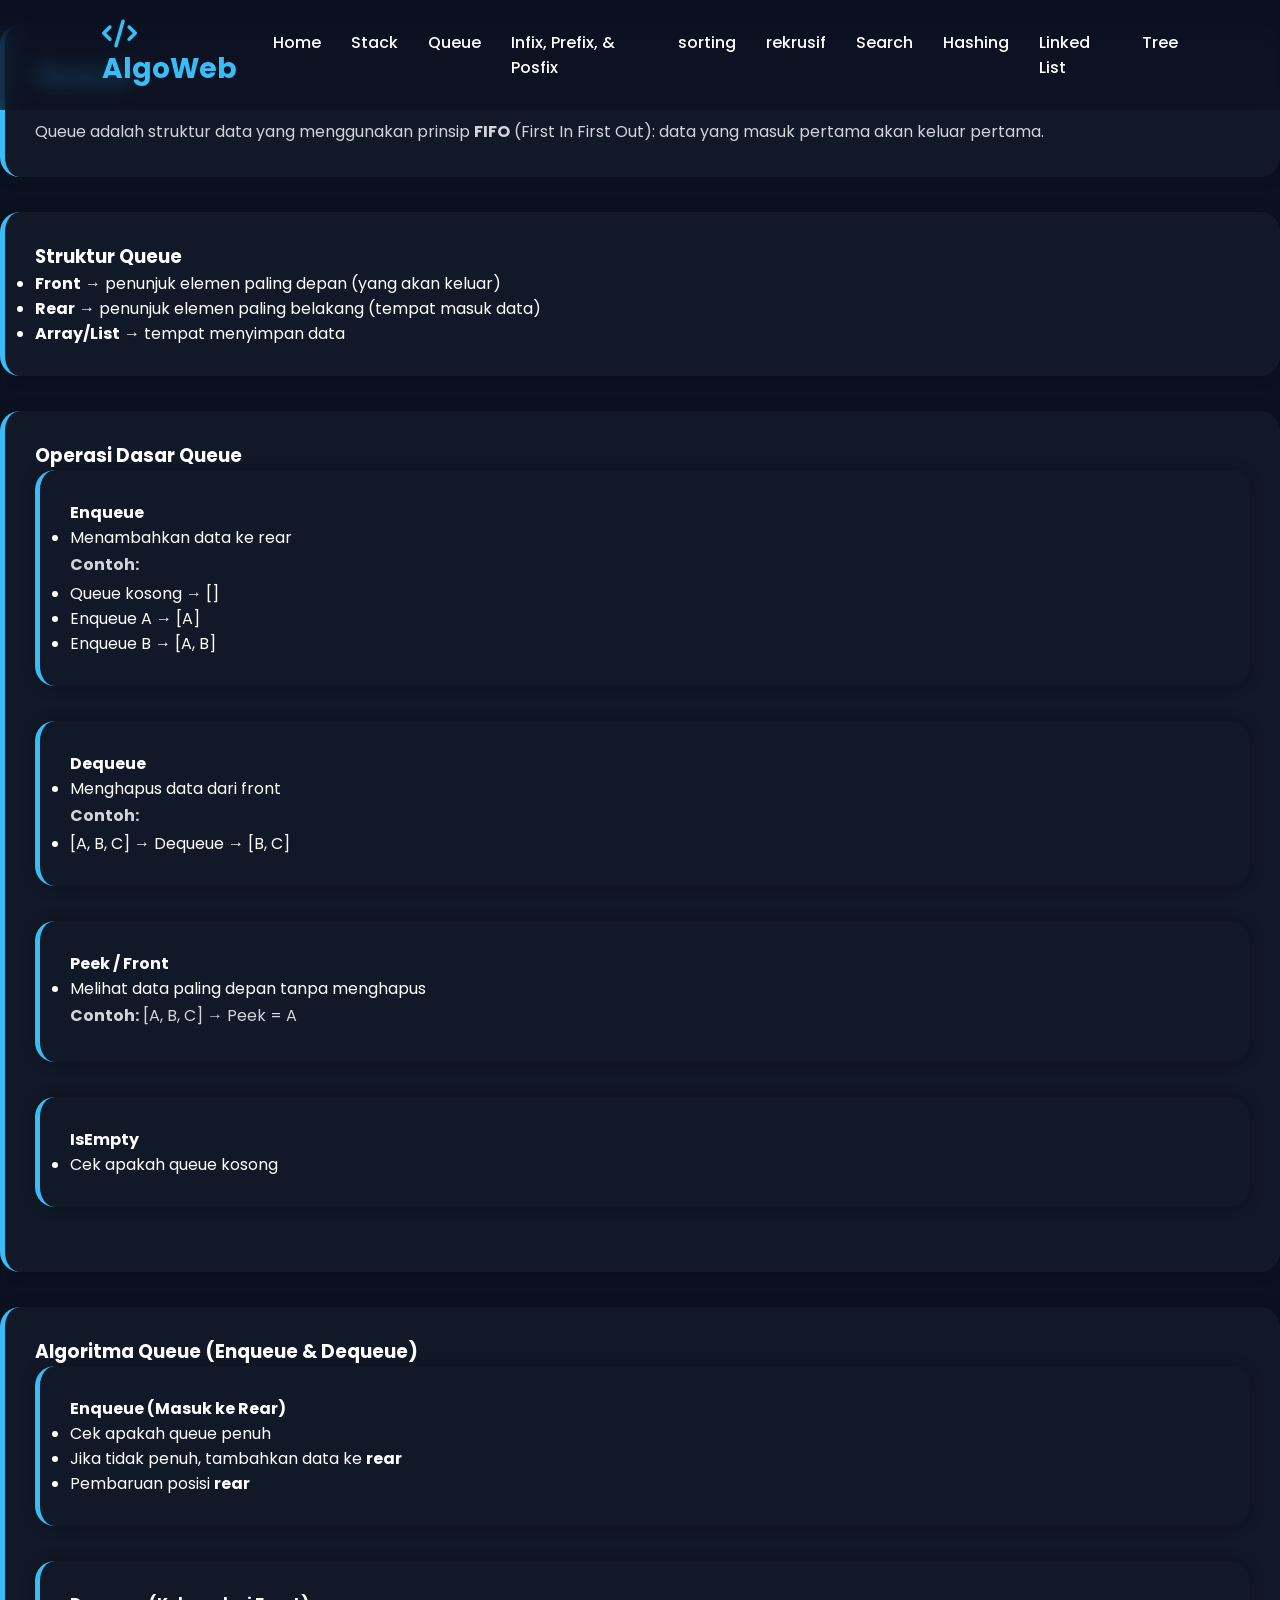
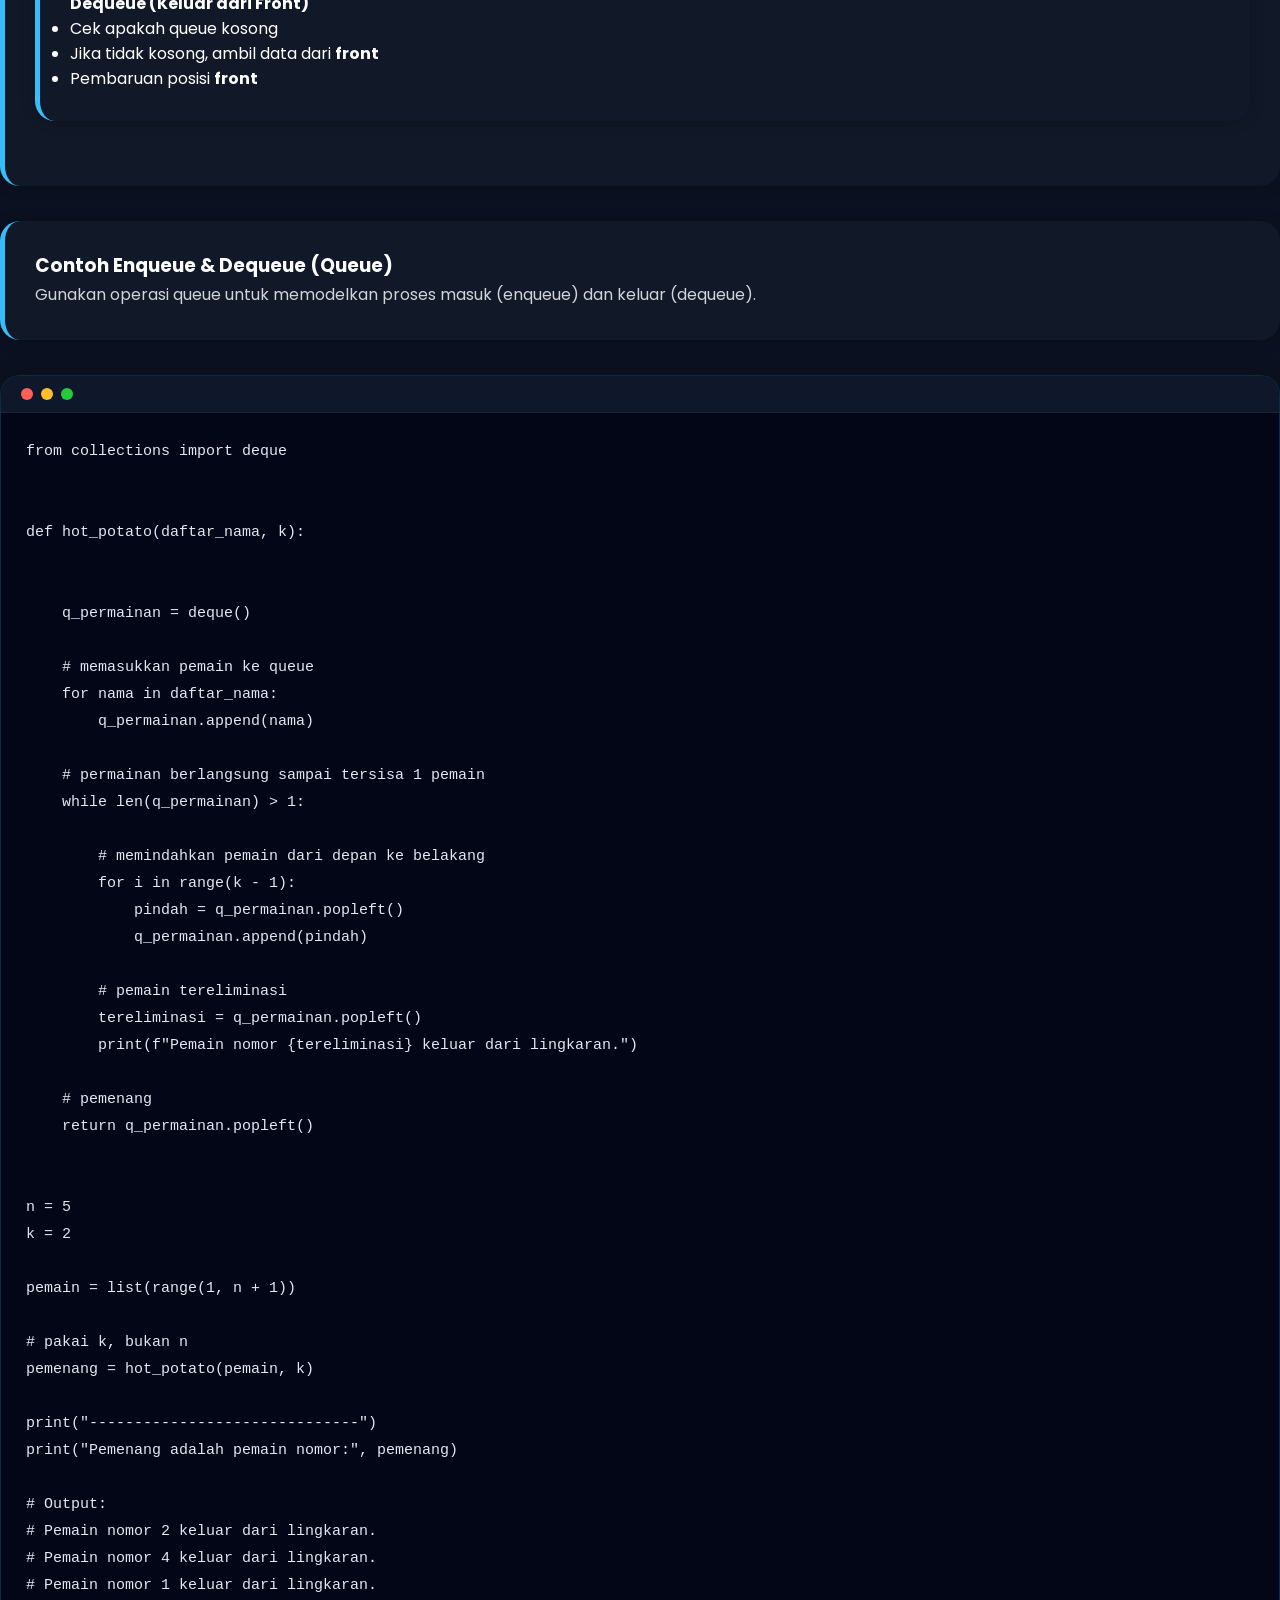
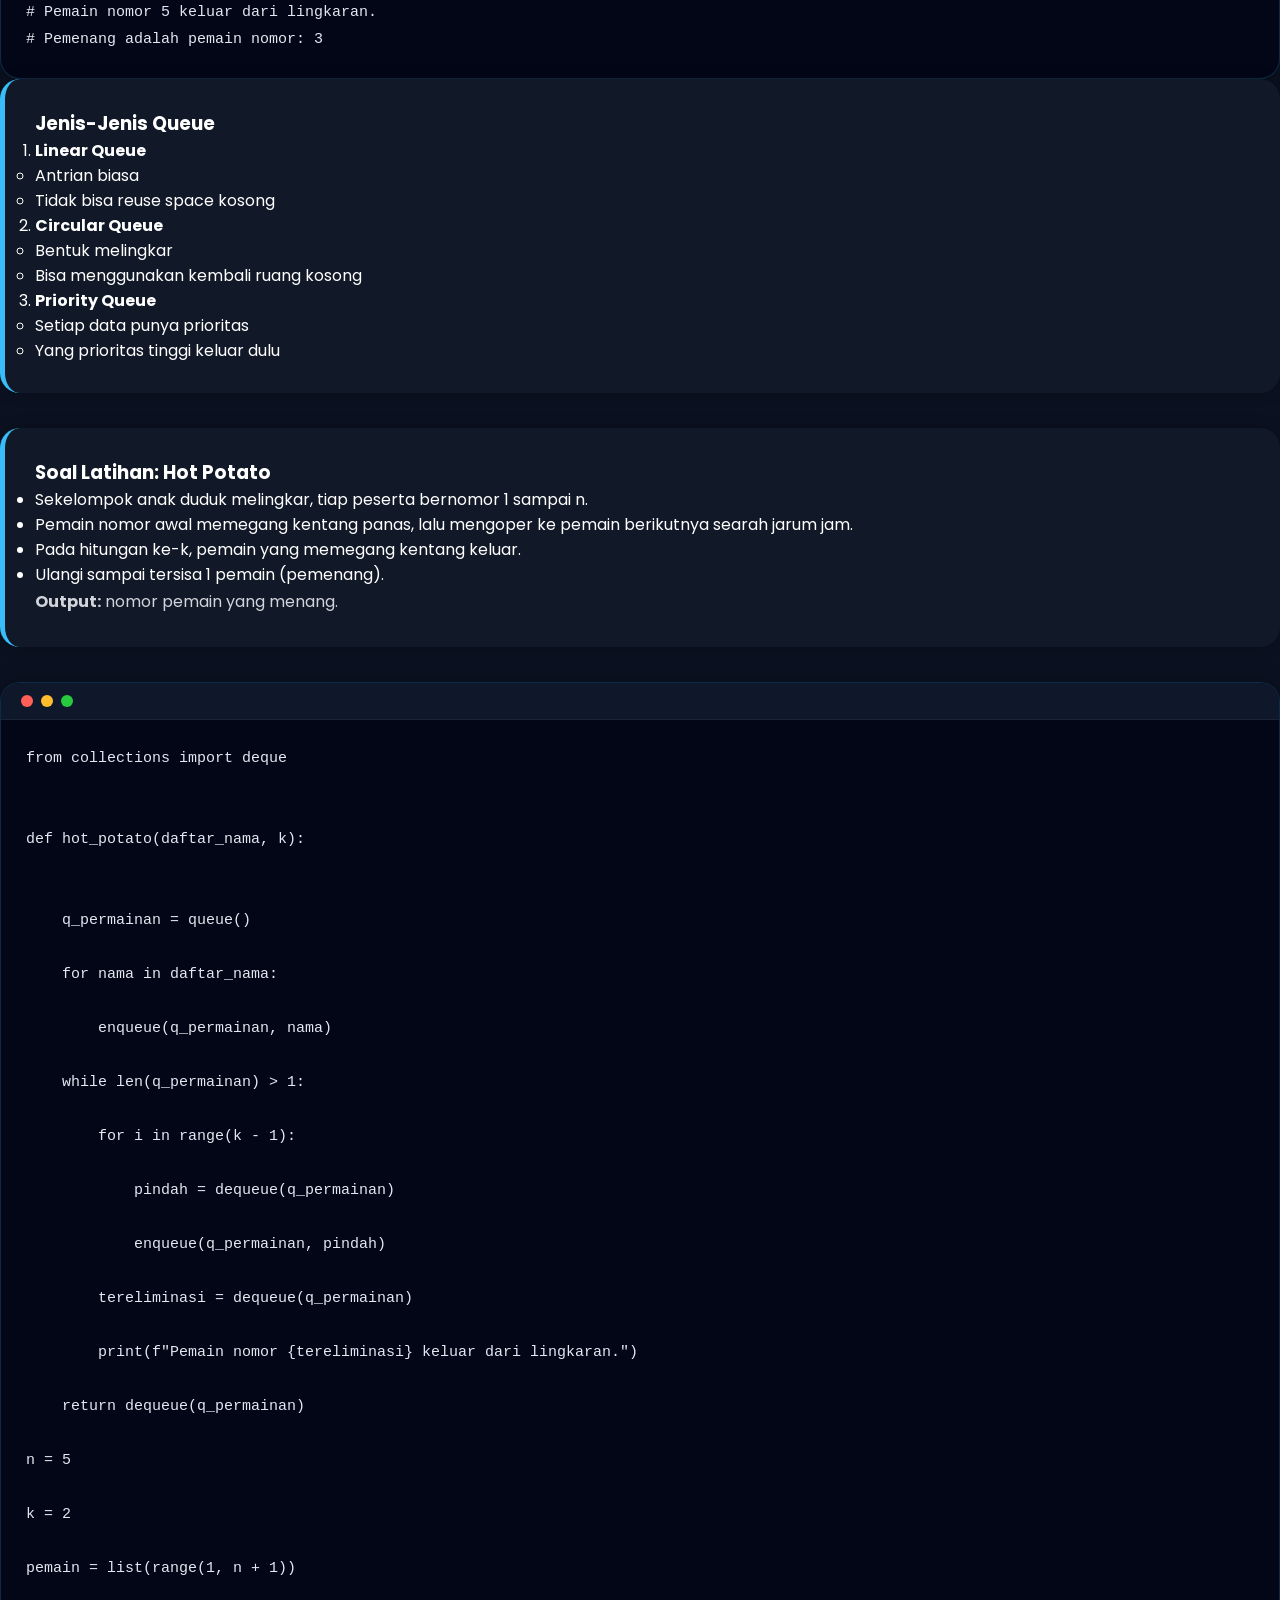
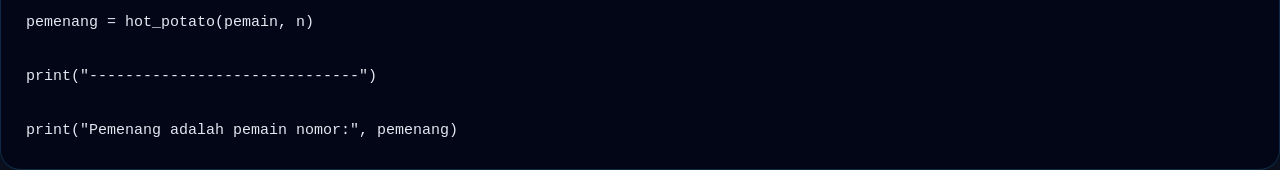
<file: Queue.html>
﻿﻿<!DOCTYPE html>
<html lang="id">
<head>

    <meta charset="UTF-8">

    <meta
        name="viewport"
        content="width=device-width, initial-scale=1.0"
    >
    <title>Queue</title>

    <link
        rel="stylesheet"
        href="style.css"
    >
    <link
        rel="stylesheet"
        href="https://cdnjs.cloudflare.com/ajax/libs/font-awesome/6.5.1/css/all.min.css">

</head>

<body>
    
    <header>
        <nav class="navbar">

            <div class="logo">
                <i class="fa-solid fa-code"></i>
                AlgoWeb
            </div>

            <ul class="nav-links">
                <li><a href="index.html">Home</a></li>
                <li><a href="stack.html">Stack</a></li>
                <li><a href="Queue.html">Queue</a></li>
                <li><a href="InfixPrefix&Prefix.html">Infix, Prefix, & Posfix</a></li>
                <li><a href="Sorting.html">sorting</a></li>
                <li><a href="Rekursi.html">rekrusif</a></li>
                <li><a href="Searching.html">Search</a></li>
                <li><a href="Hashing.html">Hashing</a></li>
                <li><a href="LinkedList.html">Linked List</a></li>
                <li><a href="Tree.html">Tree</a></li>
            </ul>

        </nav>
    </header>
    <main>
        <div id="gthd8v-1" class="materi-box">
            <h2>Queue</h2>
            <p>Queue adalah struktur data yang menggunakan prinsip <strong>FIFO</strong> (First In First Out): data yang masuk pertama akan keluar pertama.</p>
        </div>

        <div id="gthd8v-2" class="materi-box">
            <h3>Struktur Queue</h3>
            <ul>
                <li><strong>Front</strong> → penunjuk elemen paling depan (yang akan keluar)</li>
                <li><strong>Rear</strong> → penunjuk elemen paling belakang (tempat masuk data)</li>
                <li><strong>Array/List</strong> → tempat menyimpan data</li>
            </ul>
        </div>

        <div id="gthd8v-3" class="materi-box">
            <h3>Operasi Dasar Queue</h3>
            <div class="materi-box">
                <h4>Enqueue</h4>
                <ul>
                    <li>Menambahkan data ke rear</li>
                </ul>
                <p><strong>Contoh:</strong></p>
                <ul>
                    <li>Queue kosong → []</li>
                    <li>Enqueue A → [A]</li>
                    <li>Enqueue B → [A, B]</li>
                </ul>
            </div>

            <div class="materi-box">
                <h4>Dequeue</h4>
                <ul>
                    <li>Menghapus data dari front</li>
                </ul>
                <p><strong>Contoh:</strong></p>
                <ul>
                    <li>[A, B, C] → Dequeue → [B, C]</li>
                </ul>
            </div>

            <div class="materi-box">
                <h4>Peek / Front</h4>
                <ul>
                    <li>Melihat data paling depan tanpa menghapus</li>
                </ul>
                <p><strong>Contoh:</strong> [A, B, C] → Peek = A</p>
            </div>

            <div class="materi-box">
                <h4>IsEmpty</h4>
                <ul>
                    <li>Cek apakah queue kosong</li>
                </ul>
            </div>
        </div>

        <div id="gthd8v-4" class="materi-box">
            <h3>Algoritma Queue (Enqueue &amp; Dequeue)</h3>
            <div class="materi-box">
                <h4>Enqueue (Masuk ke Rear)</h4>
                <ul>
                    <li>Cek apakah queue penuh</li>
                    <li>Jika tidak penuh, tambahkan data ke <strong>rear</strong></li>
                    <li>Pembaruan posisi <strong>rear</strong></li>
                </ul>
            </div>

            <div class="materi-box">
                <h4>Dequeue (Keluar dari Front)</h4>
                <ul>
                    <li>Cek apakah queue kosong</li>
                    <li>Jika tidak kosong, ambil data dari <strong>front</strong></li>
                    <li>Pembaruan posisi <strong>front</strong></li>
                </ul>
            </div>
        </div>

        <div id="gthd8v-4b" class="materi-box">
            <h3>Contoh Enqueue &amp; Dequeue (Queue)</h3>
            <p>Gunakan operasi queue untuk memodelkan proses masuk (enqueue) dan keluar (dequeue).</p>
        </div>

        <div id="8g8bgo" class="code-box">
            <div class="code-header">
                <div class="dot red"></div>
                <div class="dot yellow"></div>
                <div class="dot green"></div>
            </div>
            <pre><code>from collections import deque


def hot_potato(daftar_nama, k):


    q_permainan = deque()

    # memasukkan pemain ke queue
    for nama in daftar_nama:
        q_permainan.append(nama)

    # permainan berlangsung sampai tersisa 1 pemain
    while len(q_permainan) > 1:

        # memindahkan pemain dari depan ke belakang
        for i in range(k - 1):
            pindah = q_permainan.popleft()
            q_permainan.append(pindah)

        # pemain tereliminasi
        tereliminasi = q_permainan.popleft()
        print(f"Pemain nomor {tereliminasi} keluar dari lingkaran.")

    # pemenang
    return q_permainan.popleft()


n = 5
k = 2

pemain = list(range(1, n + 1))

# pakai k, bukan n
pemenang = hot_potato(pemain, k)

print("------------------------------")
print("Pemenang adalah pemain nomor:", pemenang)

# Output:
# Pemain nomor 2 keluar dari lingkaran.
# Pemain nomor 4 keluar dari lingkaran.
# Pemain nomor 1 keluar dari lingkaran.
# Pemain nomor 5 keluar dari lingkaran.
# Pemenang adalah pemain nomor: 3</code></pre>
        </div>


        <div id="gthd8v-5" class="materi-box">
            <h3>Jenis-Jenis Queue</h3>
            <ol>
                <li>
                    <strong>Linear Queue</strong>
                    <ul>
                        <li>Antrian biasa</li>
                        <li>Tidak bisa reuse space kosong</li>
                    </ul>
                </li>
                <li>
                    <strong>Circular Queue</strong>
                    <ul>
                        <li>Bentuk melingkar</li>
                        <li>Bisa menggunakan kembali ruang kosong</li>
                    </ul>
                </li>
                <li>
                    <strong>Priority Queue</strong>
                    <ul>
                        <li>Setiap data punya prioritas</li>
                        <li>Yang prioritas tinggi keluar dulu</li>
                    </ul>
                </li>
            </ol>
        </div>

        <div id="gthd8v-6" class="materi-box">
            <h3>Soal Latihan: Hot Potato</h3>
            <ul>
                <li>Sekelompok anak duduk melingkar, tiap peserta bernomor 1 sampai n.</li>
                <li>Pemain nomor awal memegang kentang panas, lalu mengoper ke pemain berikutnya searah jarum jam.</li>
                <li>Pada hitungan ke-k, pemain yang memegang kentang keluar.</li>
                <li>Ulangi sampai tersisa 1 pemain (pemenang).</li>
            </ul>
            <p><strong>Output:</strong> nomor pemain yang menang.</p>
        </div>

        <div id="8g8bgo" class="code-box">
            <div class="code-header">
                <div class="dot red"></div>
                <div class="dot yellow"></div>
                <div class="dot green"></div>
            </div>
            <pre><code>from collections import deque


def hot_potato(daftar_nama, k):


    q_permainan = queue()

    for nama in daftar_nama:

        enqueue(q_permainan, nama)

    while len(q_permainan) > 1:

        for i in range(k - 1):

            pindah = dequeue(q_permainan)

            enqueue(q_permainan, pindah)

        tereliminasi = dequeue(q_permainan)

        print(f"Pemain nomor {tereliminasi} keluar dari lingkaran.")

    return dequeue(q_permainan)

n = 5

k = 2

pemain = list(range(1, n + 1))

pemenang = hot_potato(pemain, n)

print("------------------------------")

print("Pemenang adalah pemain nomor:", pemenang)</code></pre>
        </div>
    </main>
    <script src="script.js"></script>
</body>

</html>
</file>
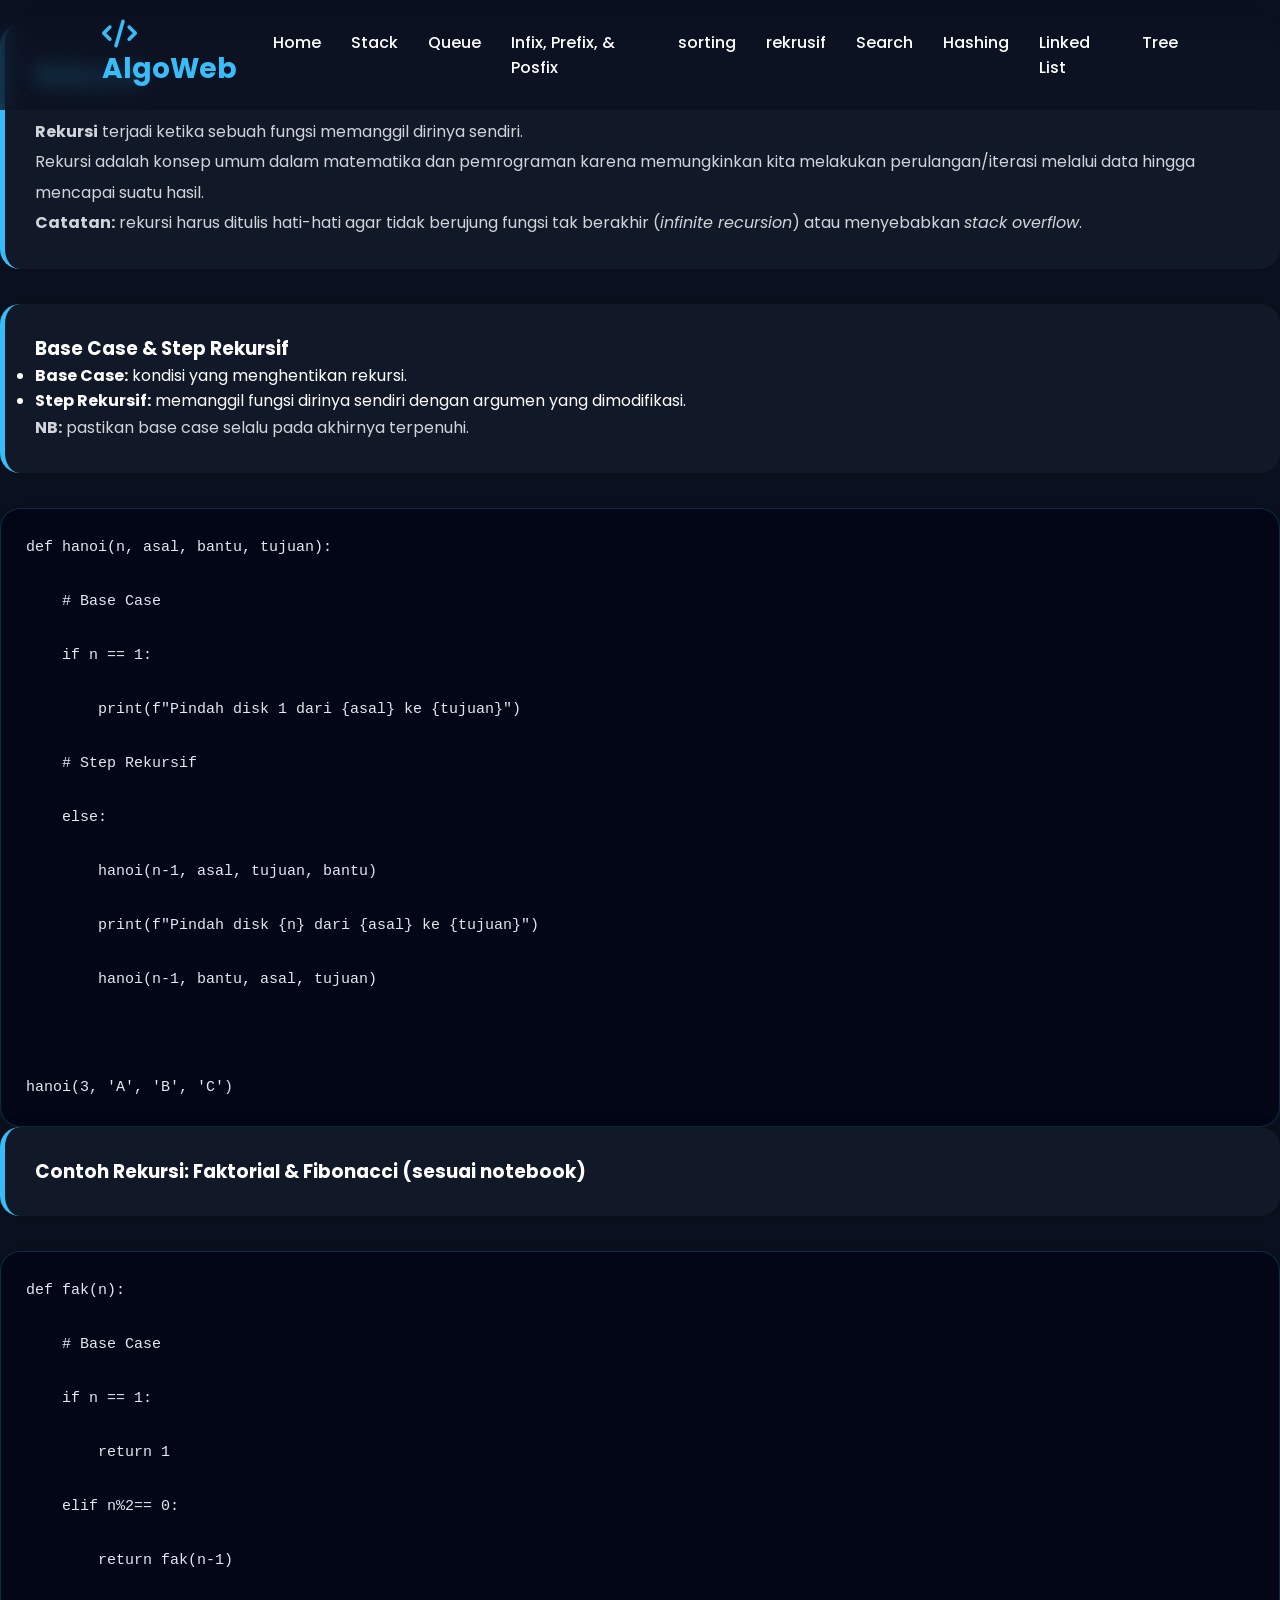
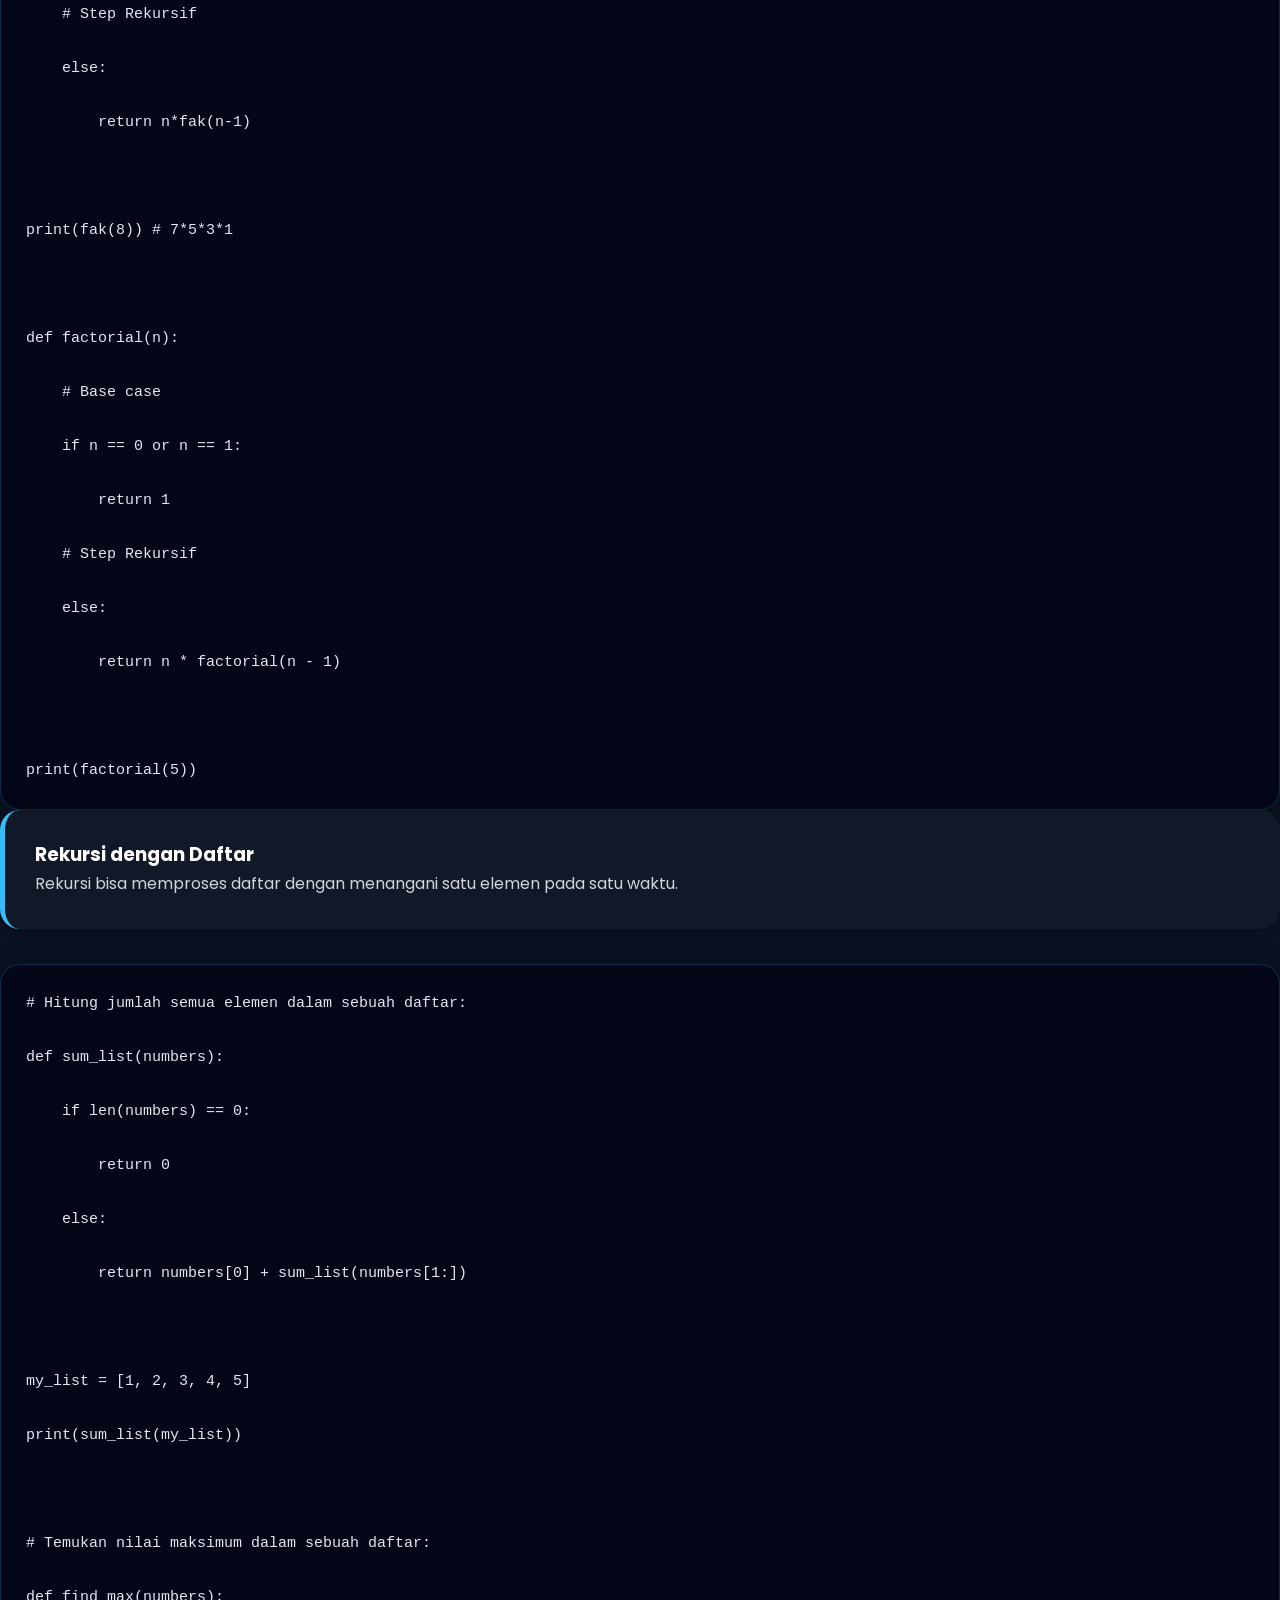
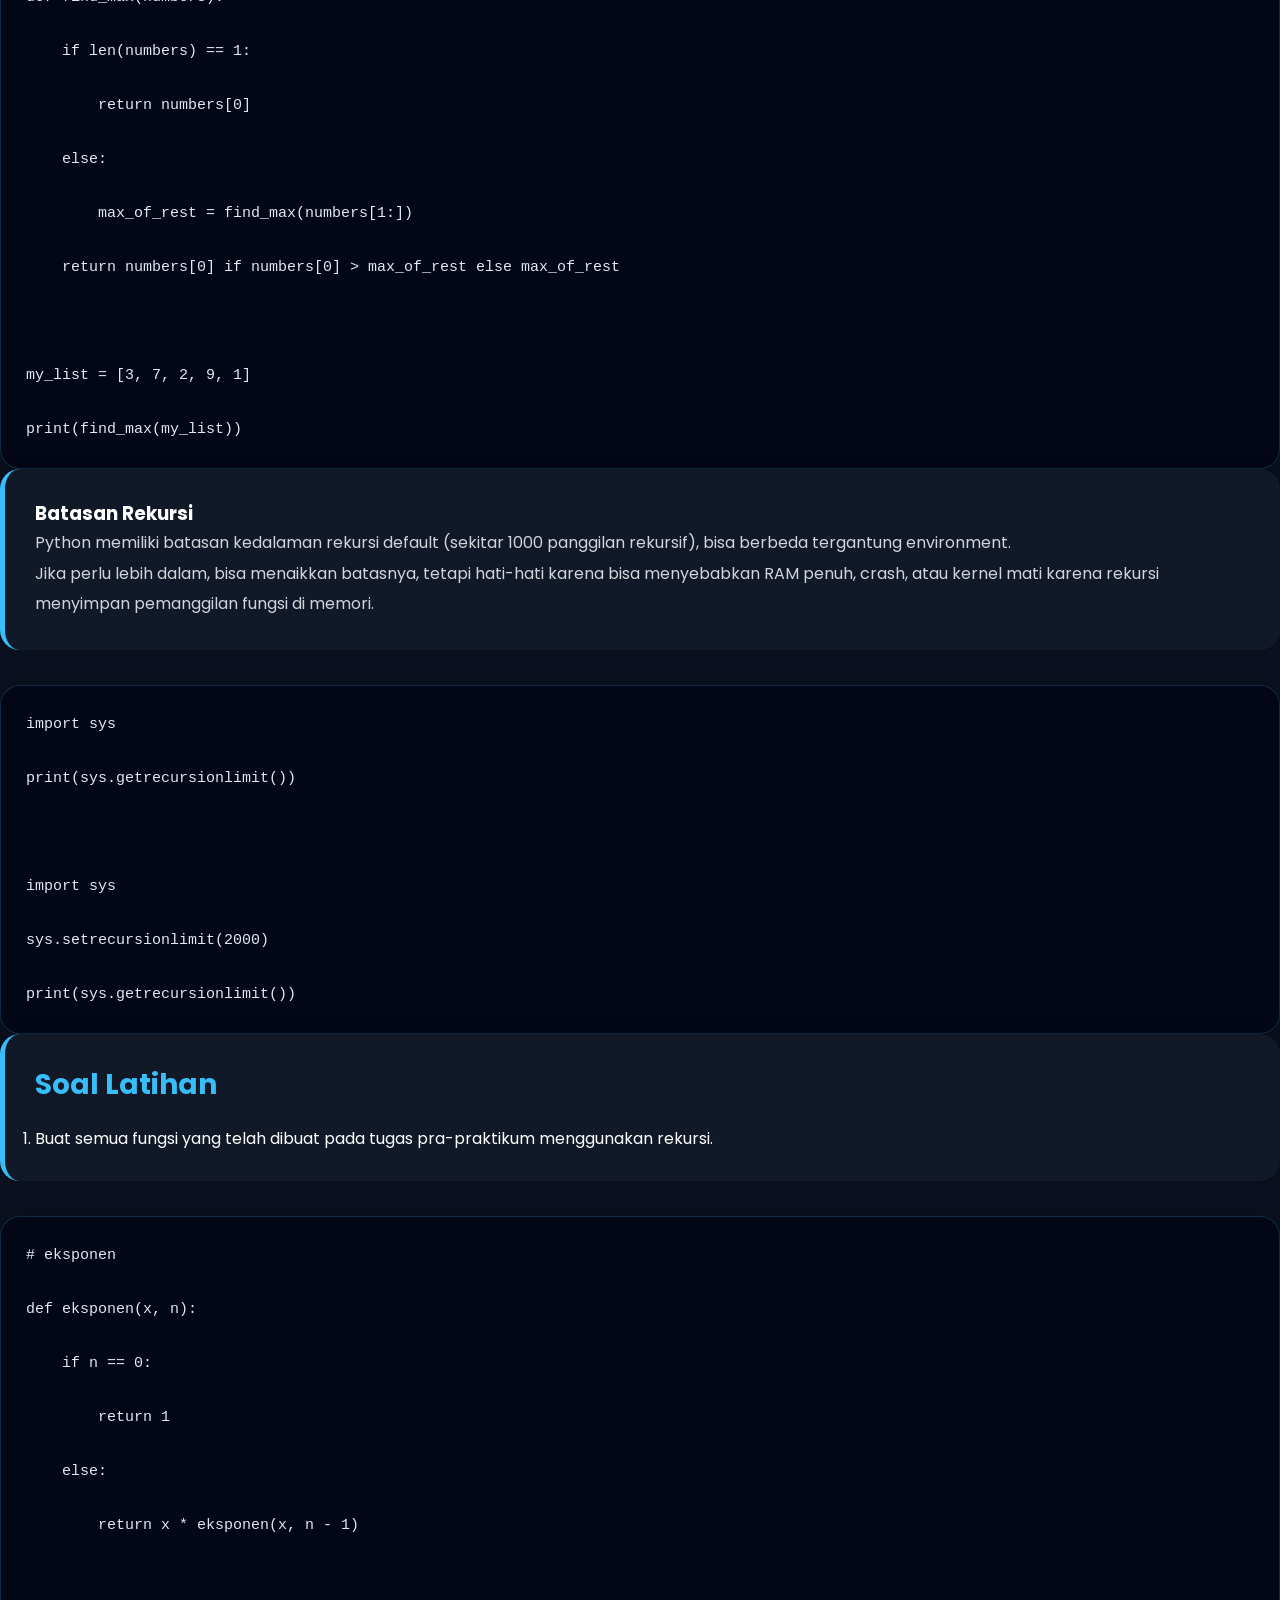
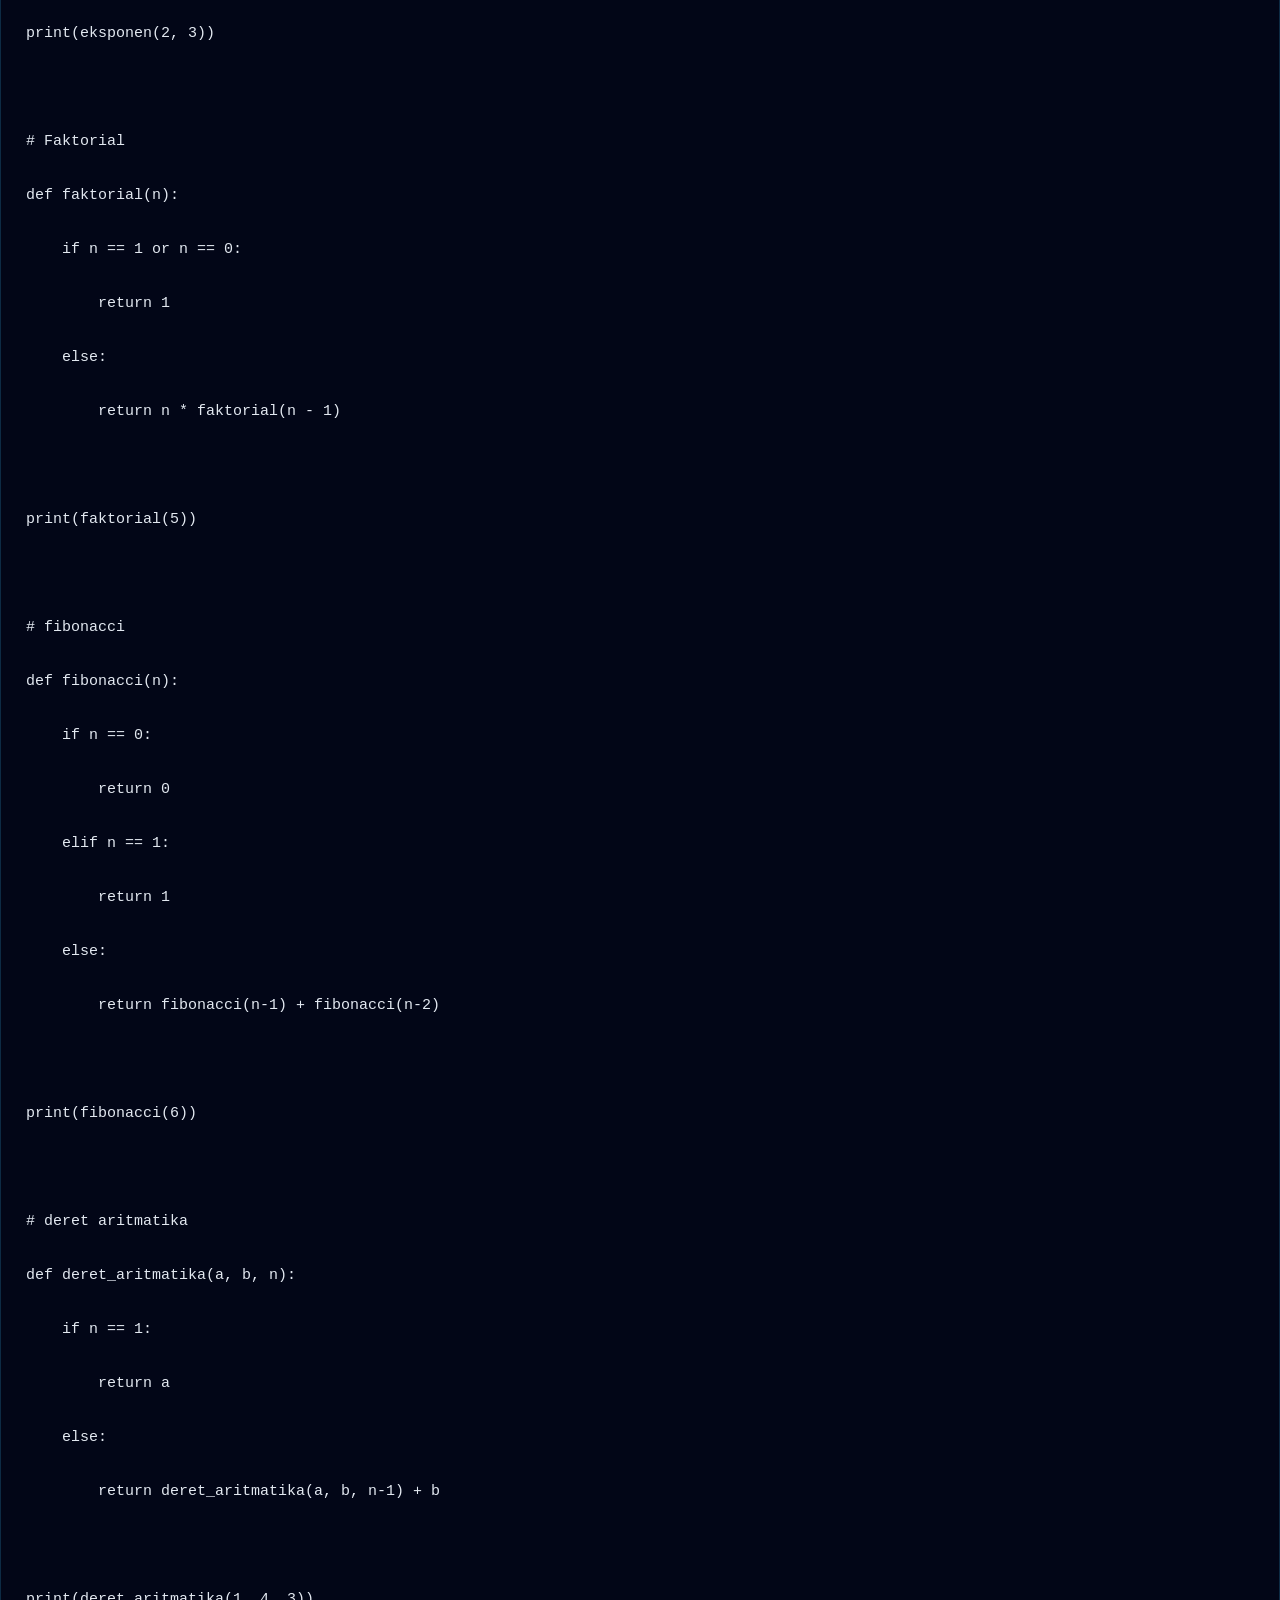
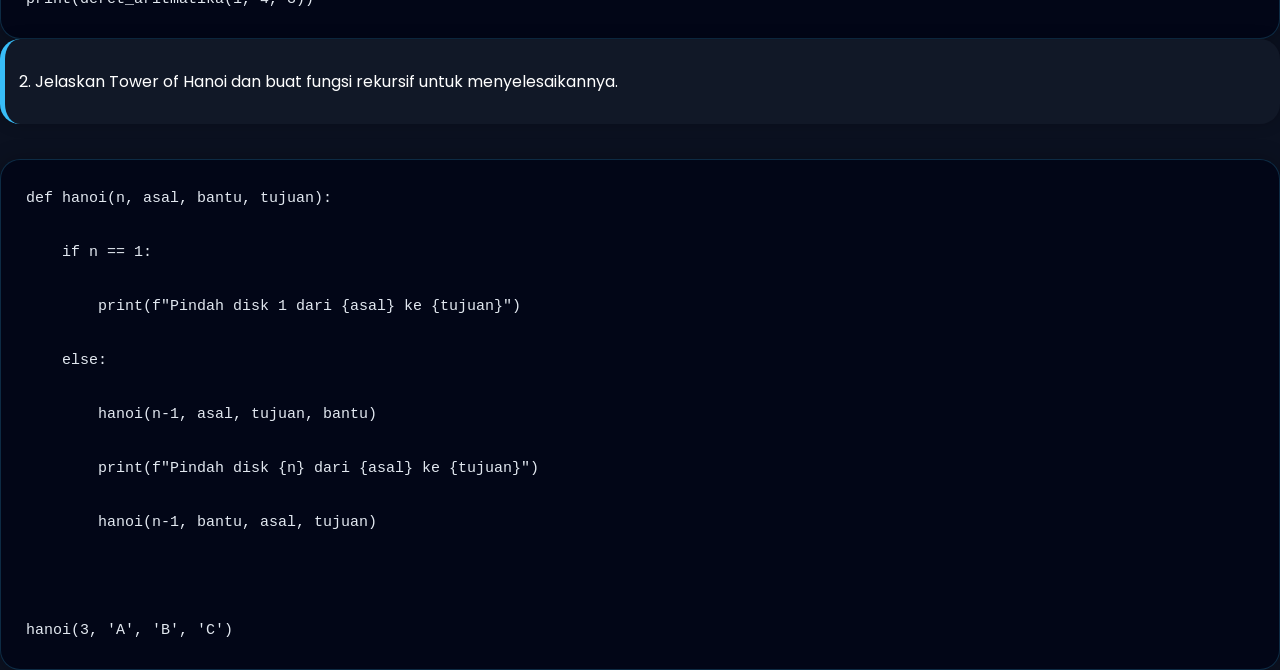
<file: Rekursi.html>
﻿﻿<!DOCTYPE html>
<html lang="id">
<head>

    <meta charset="UTF-8">

    <meta
        name="viewport"
        content="width=device-width, initial-scale=1.0"
    >
    <title>Rekursif</title>

    <link
        rel="stylesheet"
        href="style.css"
    >
    <link
        rel="stylesheet"
        href="https://cdnjs.cloudflare.com/ajax/libs/font-awesome/6.5.1/css/all.min.css"
    >

</head>

<body>
    
    <header>
        <nav class="navbar">

            <div class="logo">
                <i class="fa-solid fa-code"></i>
                AlgoWeb
            </div>

            <ul class="nav-links">
                <li><a href="index.html">Home</a></li>
                <li><a href="stack.html">Stack</a></li>
                <li><a href="Queue.html">Queue</a></li>
                <li><a href="InfixPrefix&Prefix.html">Infix, Prefix, & Posfix</a></li>
                <li><a href="Sorting.html">sorting</a></li>
                <li><a href="Rekursi.html">rekrusif</a></li>
                <li><a href="Searching.html">Search</a></li>
                <li><a href="Hashing.html">Hashing</a></li>
                <li><a href="LinkedList.html">Linked List</a></li>
                <li><a href="Tree.html">Tree</a></li>
            </ul>

        </nav>
    </header>
    <main>
        <div id="gthd8v-1" class="materi-box">
            <h2>Rekursi</h2>
            <p><strong>Rekursi</strong> terjadi ketika sebuah fungsi memanggil dirinya sendiri.</p>
            <p>Rekursi adalah konsep umum dalam matematika dan pemrograman karena memungkinkan kita melakukan perulangan/iterasi melalui data hingga mencapai suatu hasil.</p>
            <p><strong>Catatan:</strong> rekursi harus ditulis hati-hati agar tidak berujung fungsi tak berakhir (<em>infinite recursion</em>) atau menyebabkan <em>stack overflow</em>.</p>
        </div>

        <div id="gthd8v-2" class="materi-box">
            <h3>Base Case &amp; Step Rekursif</h3>
            <ul>
                <li><strong>Base Case:</strong> kondisi yang menghentikan rekursi.</li>
                <li><strong>Step Rekursif:</strong> memanggil fungsi dirinya sendiri dengan argumen yang dimodifikasi.</li>
            </ul>
            <p><strong>NB:</strong> pastikan base case selalu pada akhirnya terpenuhi.</p>
        </div>

        <div id="8g8bgo" class="code-box">
            <pre><code>def hanoi(n, asal, bantu, tujuan):

    # Base Case

    if n == 1:

        print(f"Pindah disk 1 dari {asal} ke {tujuan}")

    # Step Rekursif

    else:

        hanoi(n-1, asal, tujuan, bantu)

        print(f"Pindah disk {n} dari {asal} ke {tujuan}")

        hanoi(n-1, bantu, asal, tujuan)



hanoi(3, 'A', 'B', 'C')</code></pre>
        </div>

        <div id="gthd8v-3" class="materi-box">
            <h3>Contoh Rekursi: Faktorial &amp; Fibonacci (sesuai notebook)</h3>
        </div>

        <div id="8g8bgo" class="code-box">
            <pre><code>def fak(n):

    # Base Case

    if n == 1:

        return 1

    elif n%2== 0:

        return fak(n-1)

    # Step Rekursif

    else:

        return n*fak(n-1)



print(fak(8)) # 7*5*3*1



def factorial(n):

    # Base case

    if n == 0 or n == 1:

        return 1

    # Step Rekursif

    else:

        return n * factorial(n - 1)



print(factorial(5))</code></pre>
        </div>

        <div id="gthd8v-4" class="materi-box">
            <h3>Rekursi dengan Daftar</h3>
            <p>Rekursi bisa memproses daftar dengan menangani satu elemen pada satu waktu.</p>
        </div>

        <div id="8g8bgo" class="code-box">
            <pre><code># Hitung jumlah semua elemen dalam sebuah daftar:

def sum_list(numbers):

    if len(numbers) == 0:

        return 0

    else:

        return numbers[0] + sum_list(numbers[1:])



my_list = [1, 2, 3, 4, 5]

print(sum_list(my_list))



# Temukan nilai maksimum dalam sebuah daftar:

def find_max(numbers):

    if len(numbers) == 1:

        return numbers[0]

    else:

        max_of_rest = find_max(numbers[1:])

    return numbers[0] if numbers[0] > max_of_rest else max_of_rest



my_list = [3, 7, 2, 9, 1]

print(find_max(my_list))</code></pre>
        </div>

        <div id="gthd8v-5" class="materi-box">
            <h3>Batasan Rekursi</h3>
            <p>Python memiliki batasan kedalaman rekursi default (sekitar 1000 panggilan rekursif), bisa berbeda tergantung environment.</p>
            <p>Jika perlu lebih dalam, bisa menaikkan batasnya, tetapi hati-hati karena bisa menyebabkan RAM penuh, crash, atau kernel mati karena rekursi menyimpan pemanggilan fungsi di memori.</p>
        </div>

        <div id="8g8bgo" class="code-box">
            <pre><code>import sys

print(sys.getrecursionlimit())



import sys

sys.setrecursionlimit(2000)

print(sys.getrecursionlimit())</code></pre>
        </div>

        <div id="gthd8v-6" class="materi-box">
            <h2>Soal Latihan</h2>
            <ol>
                <li>Buat semua fungsi yang telah dibuat pada tugas pra-praktikum menggunakan rekursi.</li>
            </ol>
        </div>

        <div id="8g8bgo" class="code-box">
            <pre><code># eksponen

def eksponen(x, n):

    if n == 0:

        return 1

    else:

        return x * eksponen(x, n - 1)



print(eksponen(2, 3))



# Faktorial

def faktorial(n):

    if n == 1 or n == 0:

        return 1

    else:

        return n * faktorial(n - 1)



print(faktorial(5))



# fibonacci

def fibonacci(n):

    if n == 0:

        return 0

    elif n == 1:

        return 1

    else:

        return fibonacci(n-1) + fibonacci(n-2)



print(fibonacci(6))



# deret aritmatika

def deret_aritmatika(a, b, n):

    if n == 1:

        return a

    else:

        return deret_aritmatika(a, b, n-1) + b



print(deret_aritmatika(1, 4, 3))</code></pre>
        </div>

        <div id="gthd8v-7" class="materi-box">
            <ol start="2">
                <li>Jelaskan Tower of Hanoi dan buat fungsi rekursif untuk menyelesaikannya.</li>
            </ol>
        </div>

        <div id="8g8bgo" class="code-box">
            <pre><code>def hanoi(n, asal, bantu, tujuan):

    if n == 1:

        print(f"Pindah disk 1 dari {asal} ke {tujuan}")

    else:

        hanoi(n-1, asal, tujuan, bantu)

        print(f"Pindah disk {n} dari {asal} ke {tujuan}")

        hanoi(n-1, bantu, asal, tujuan)



hanoi(3, 'A', 'B', 'C')</code></pre>
        </div>

    </main>

    <script src="script.js"></script>
</body>

</html>
</file>
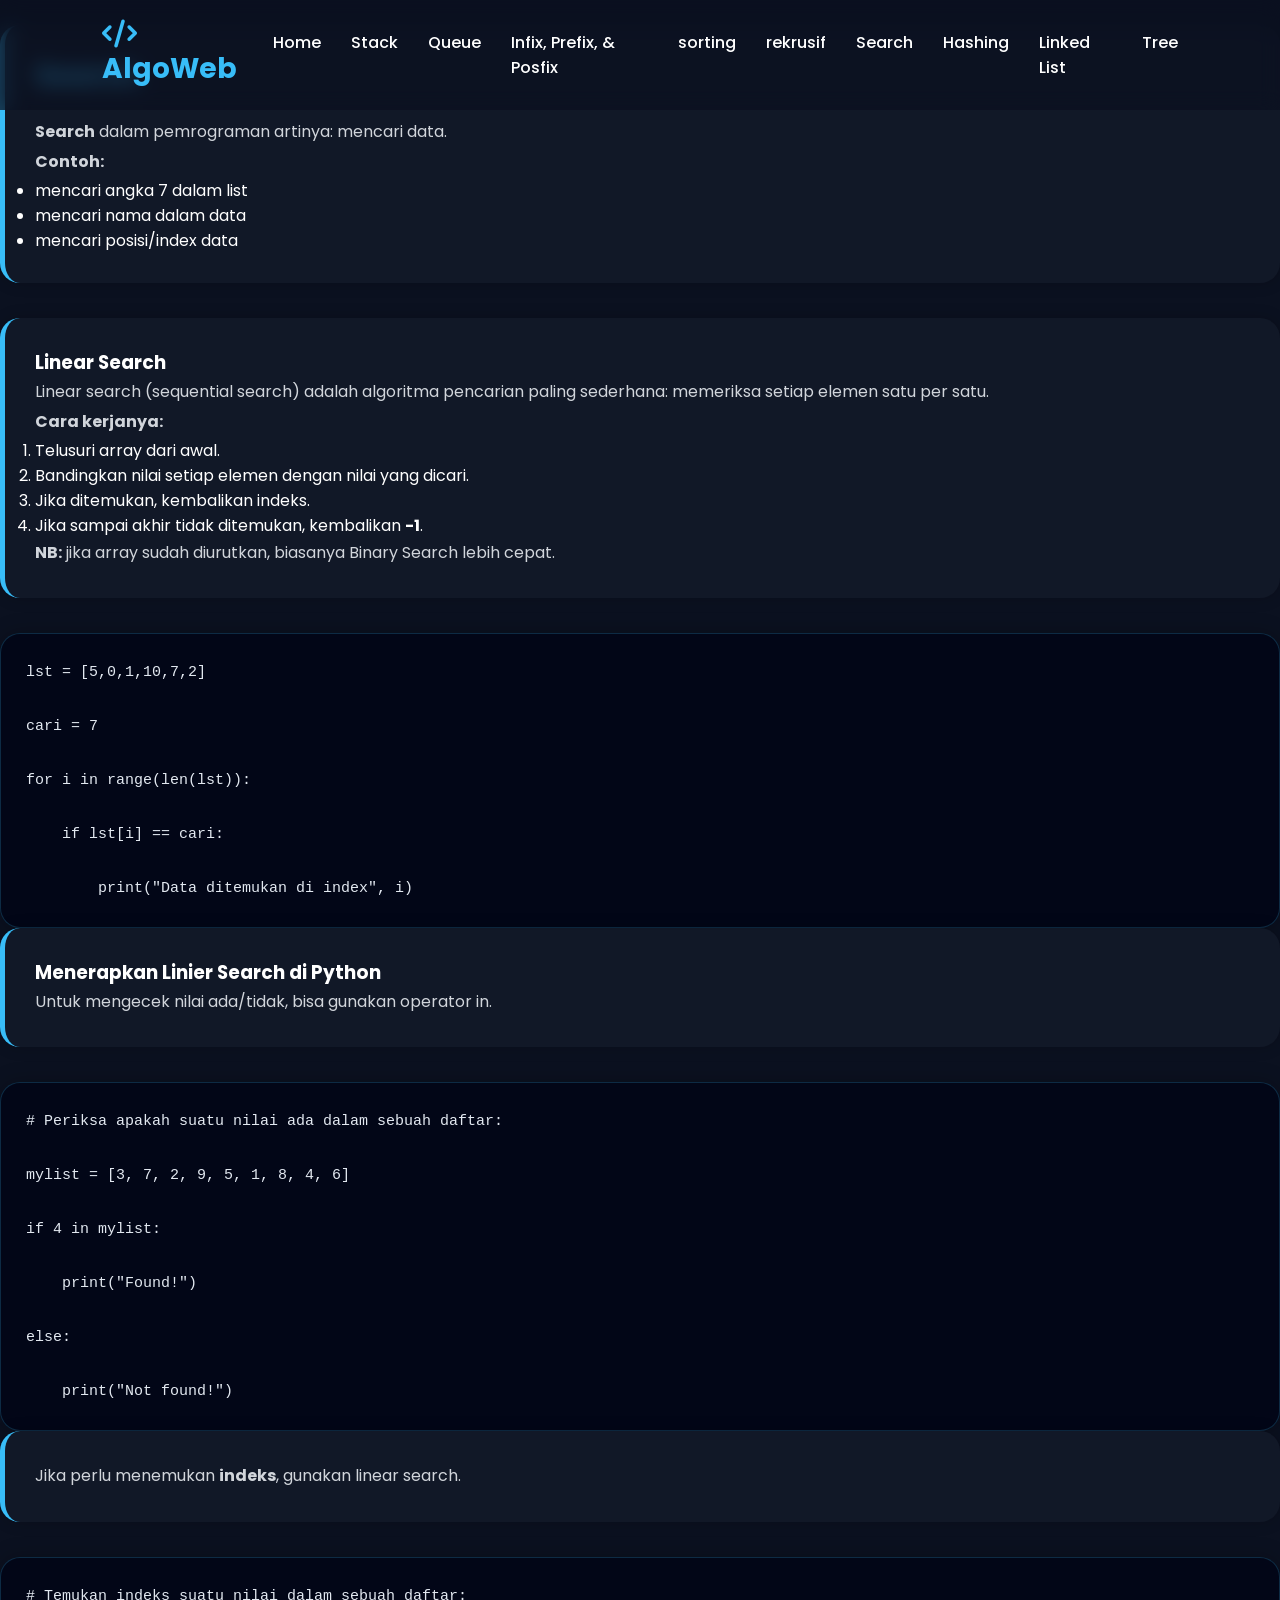
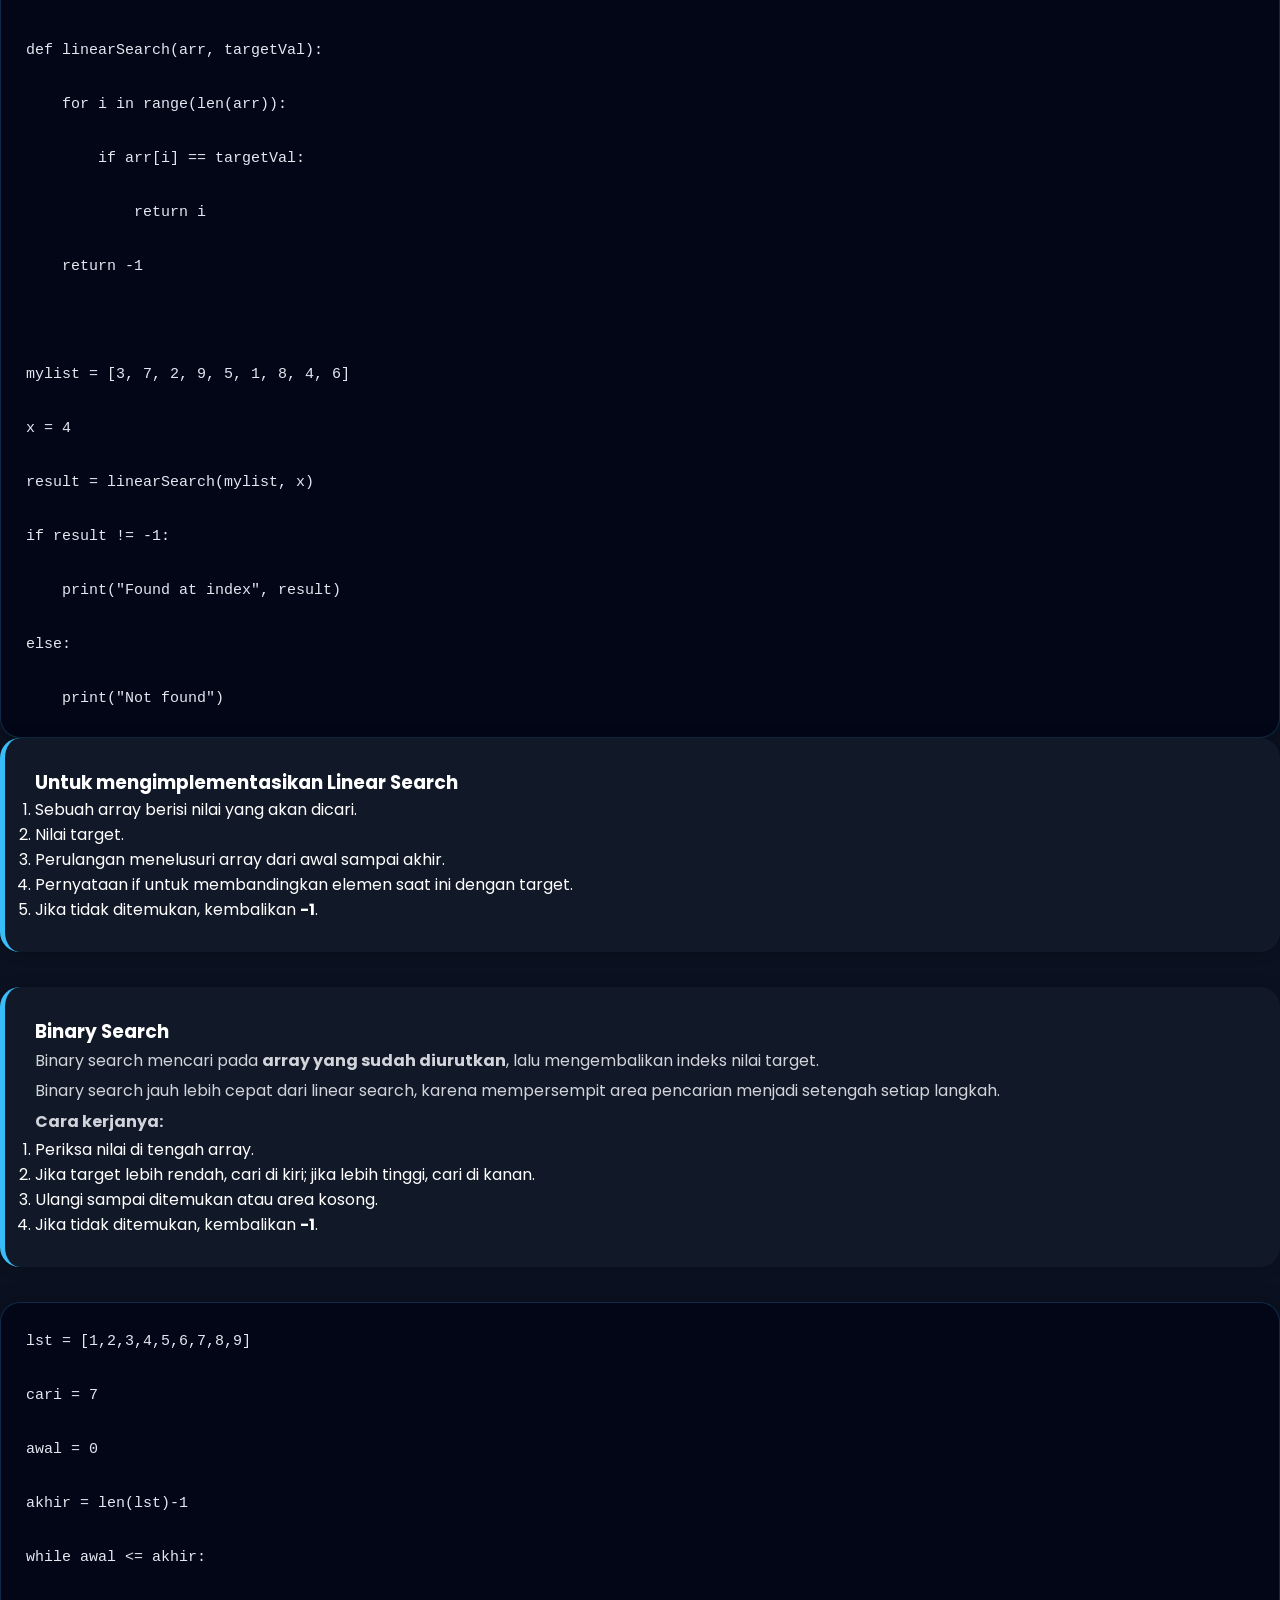
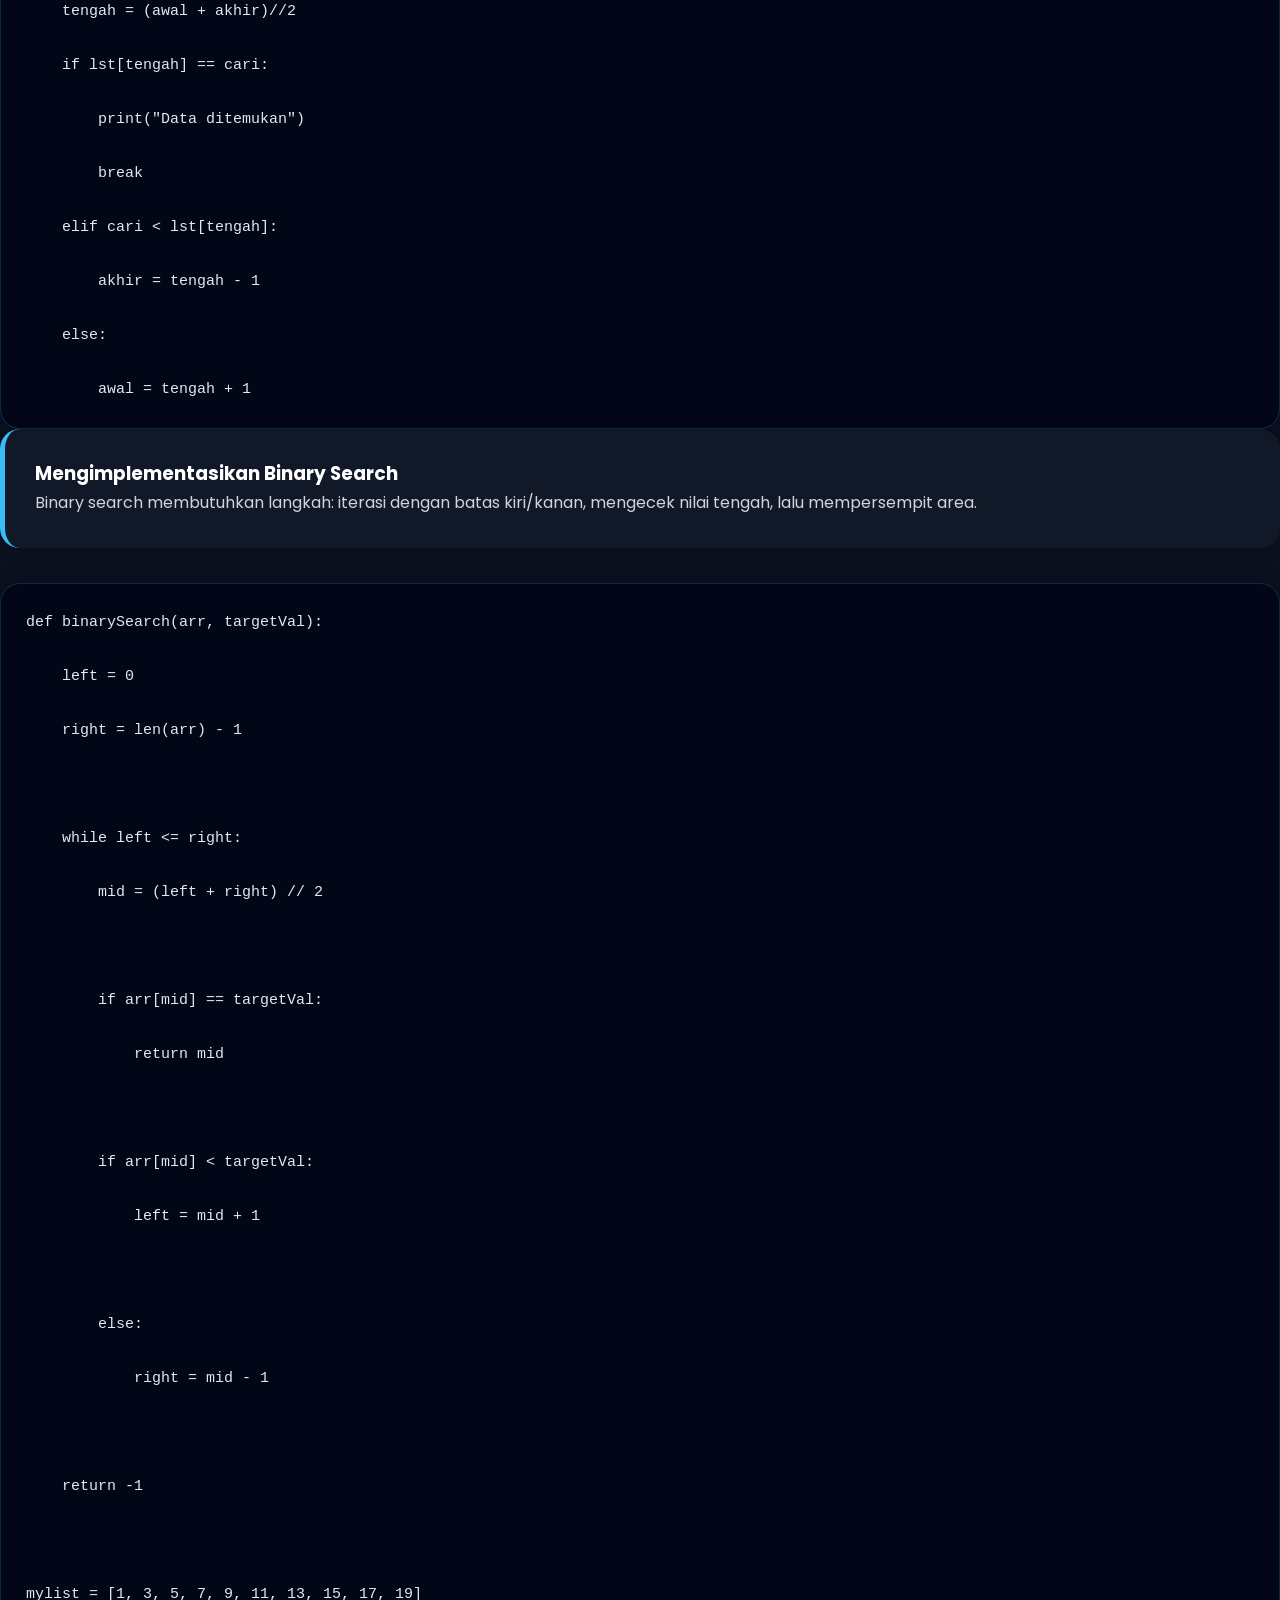
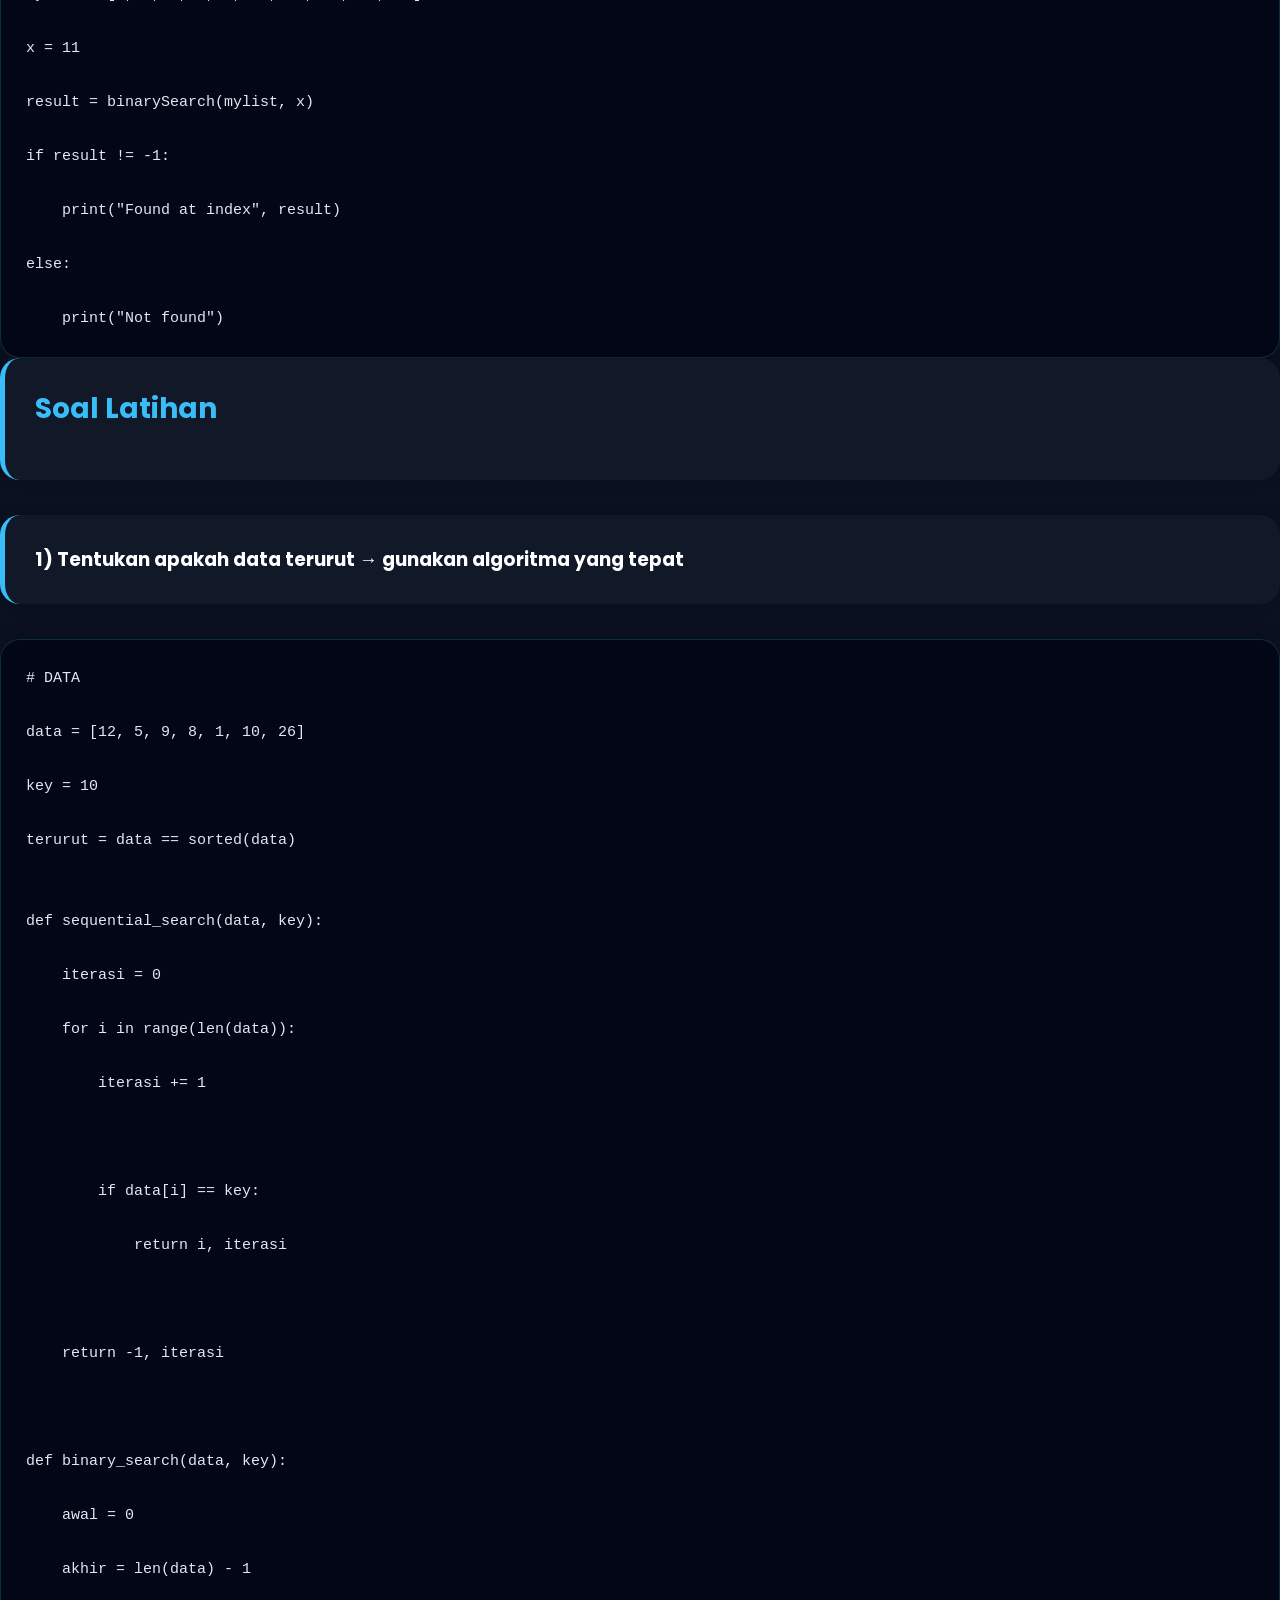
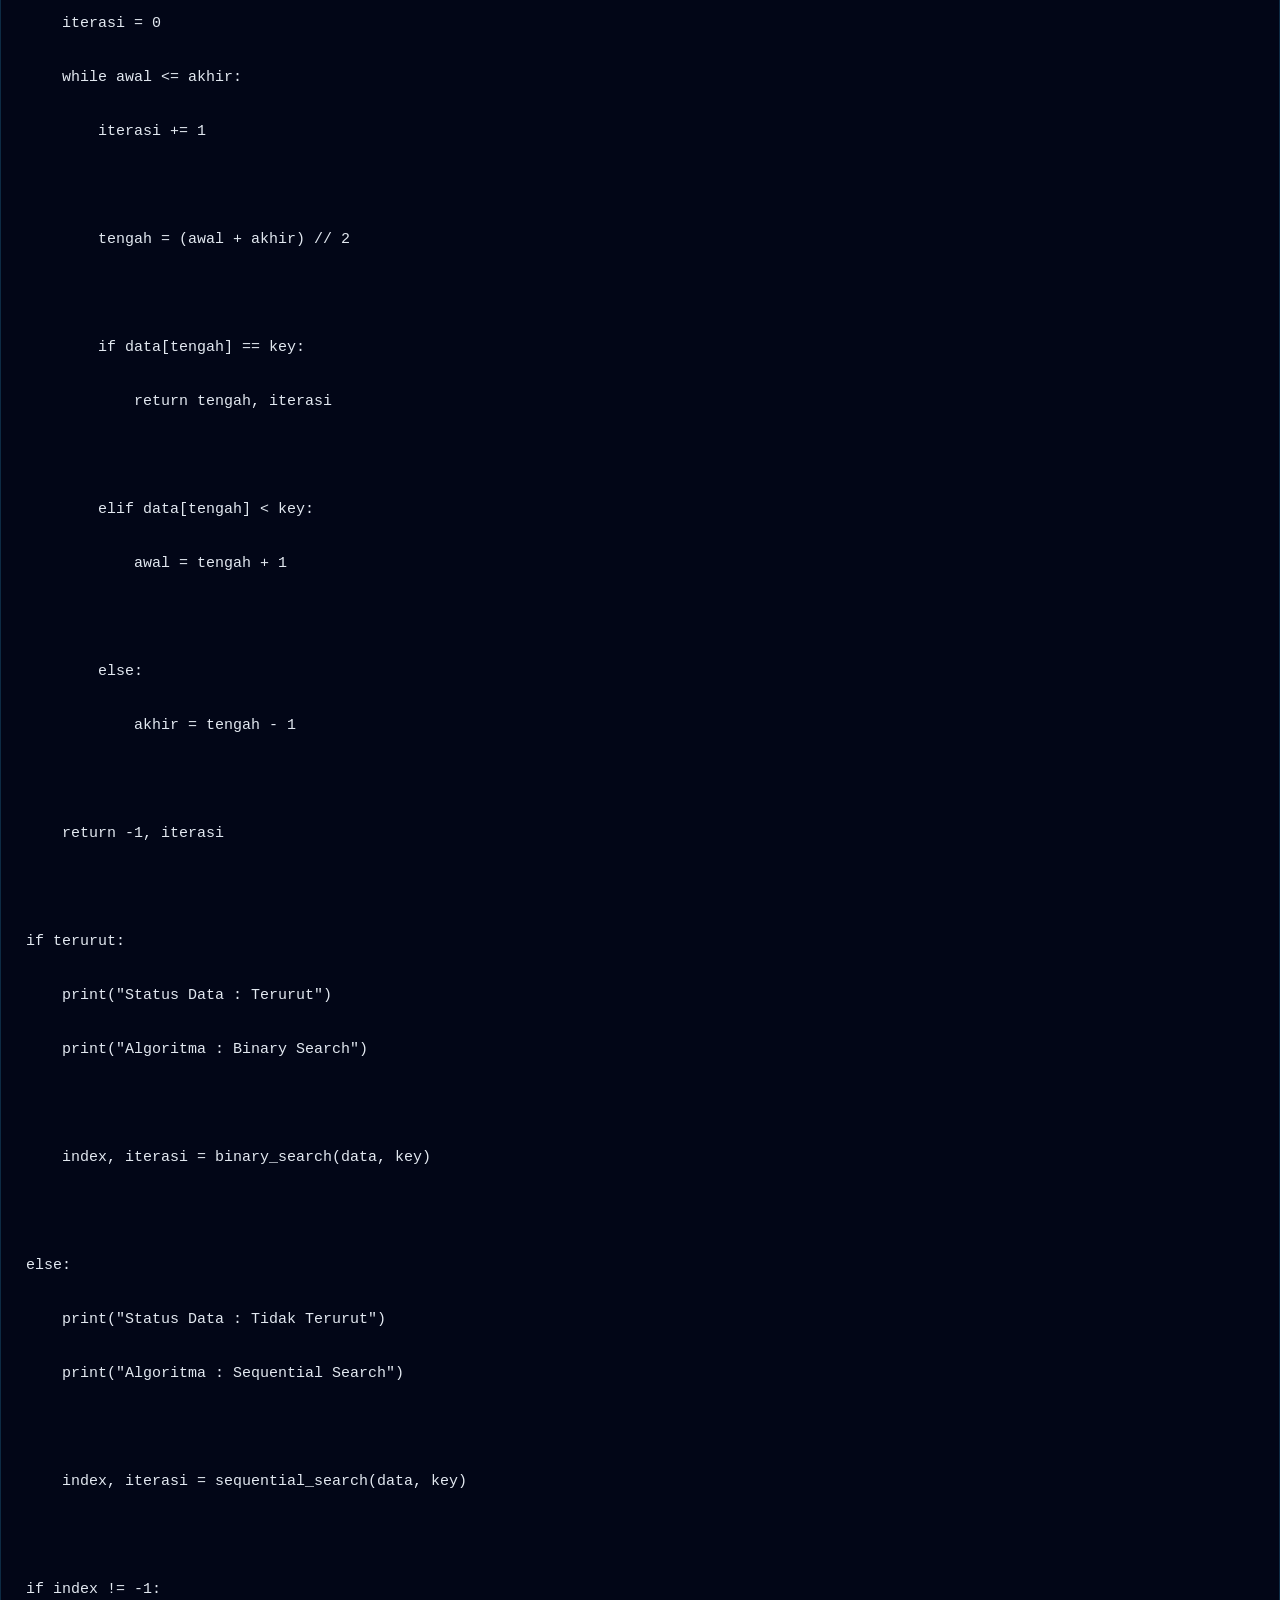
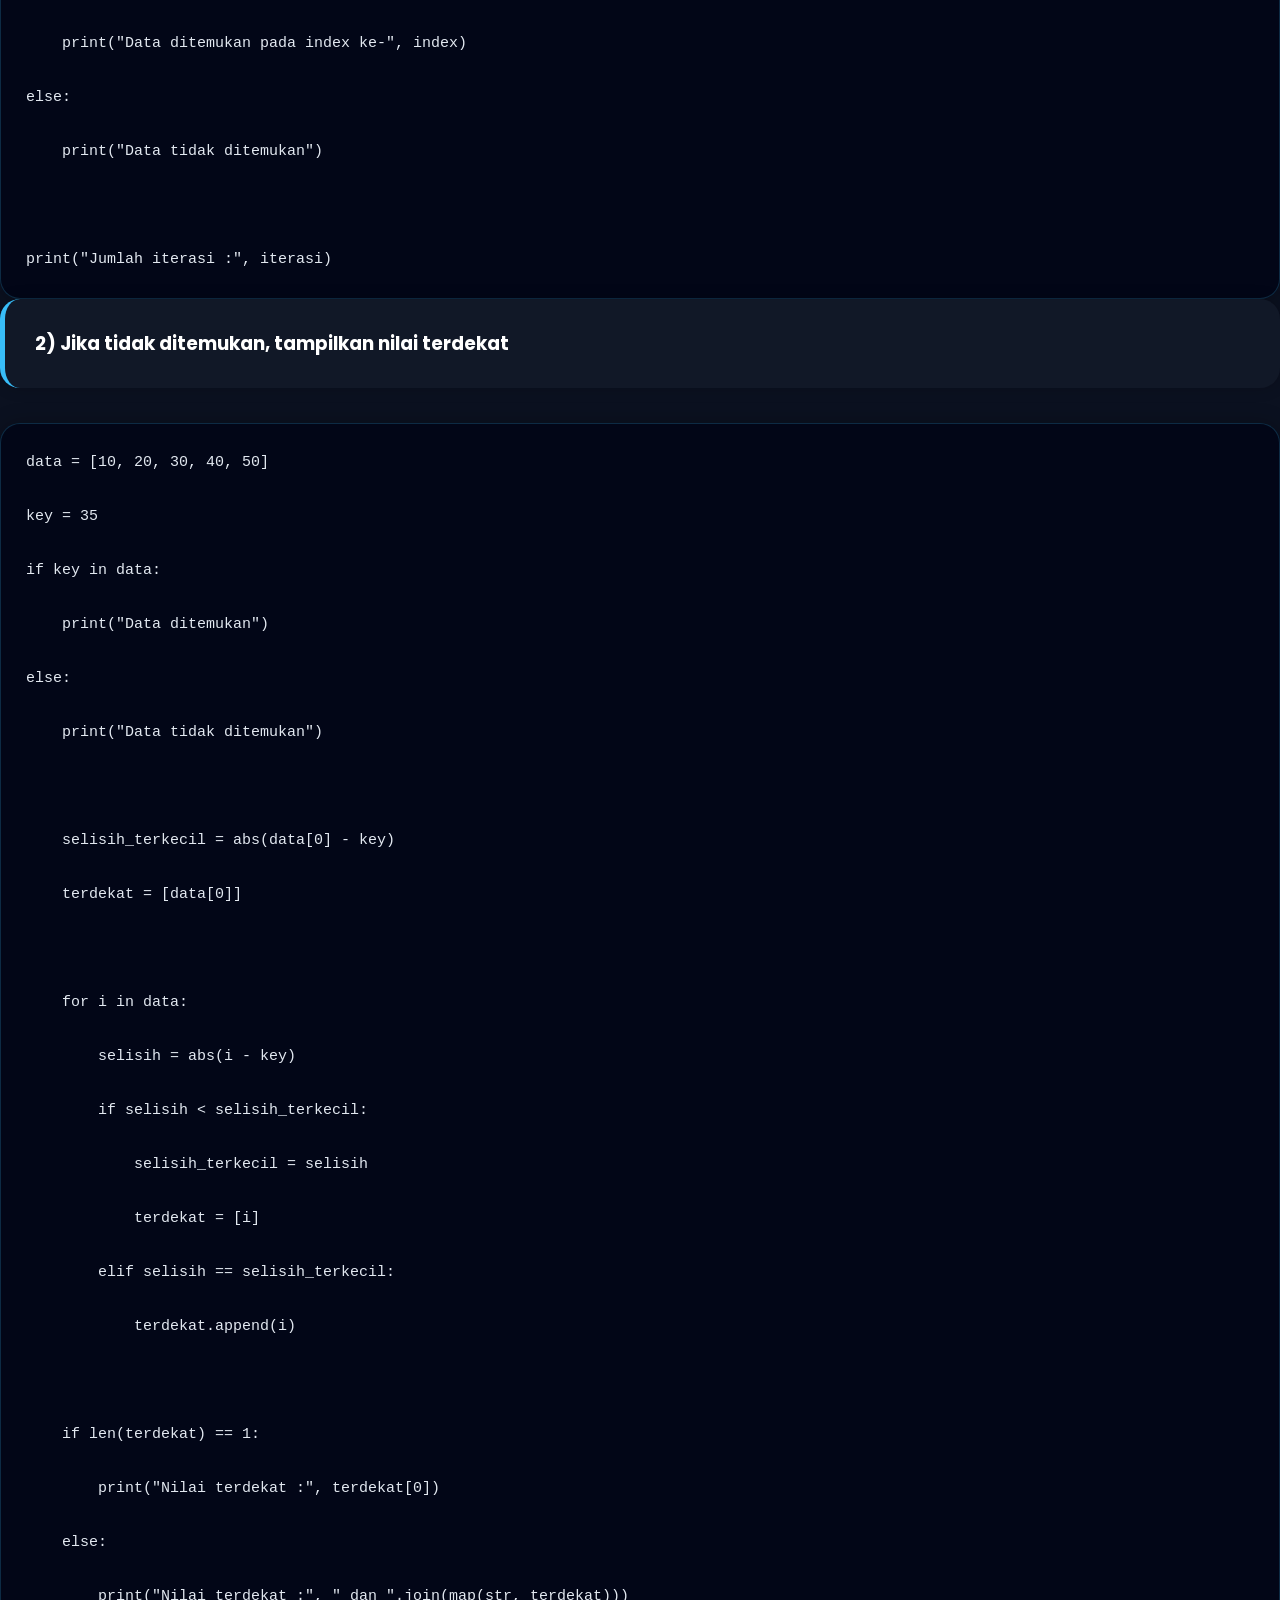
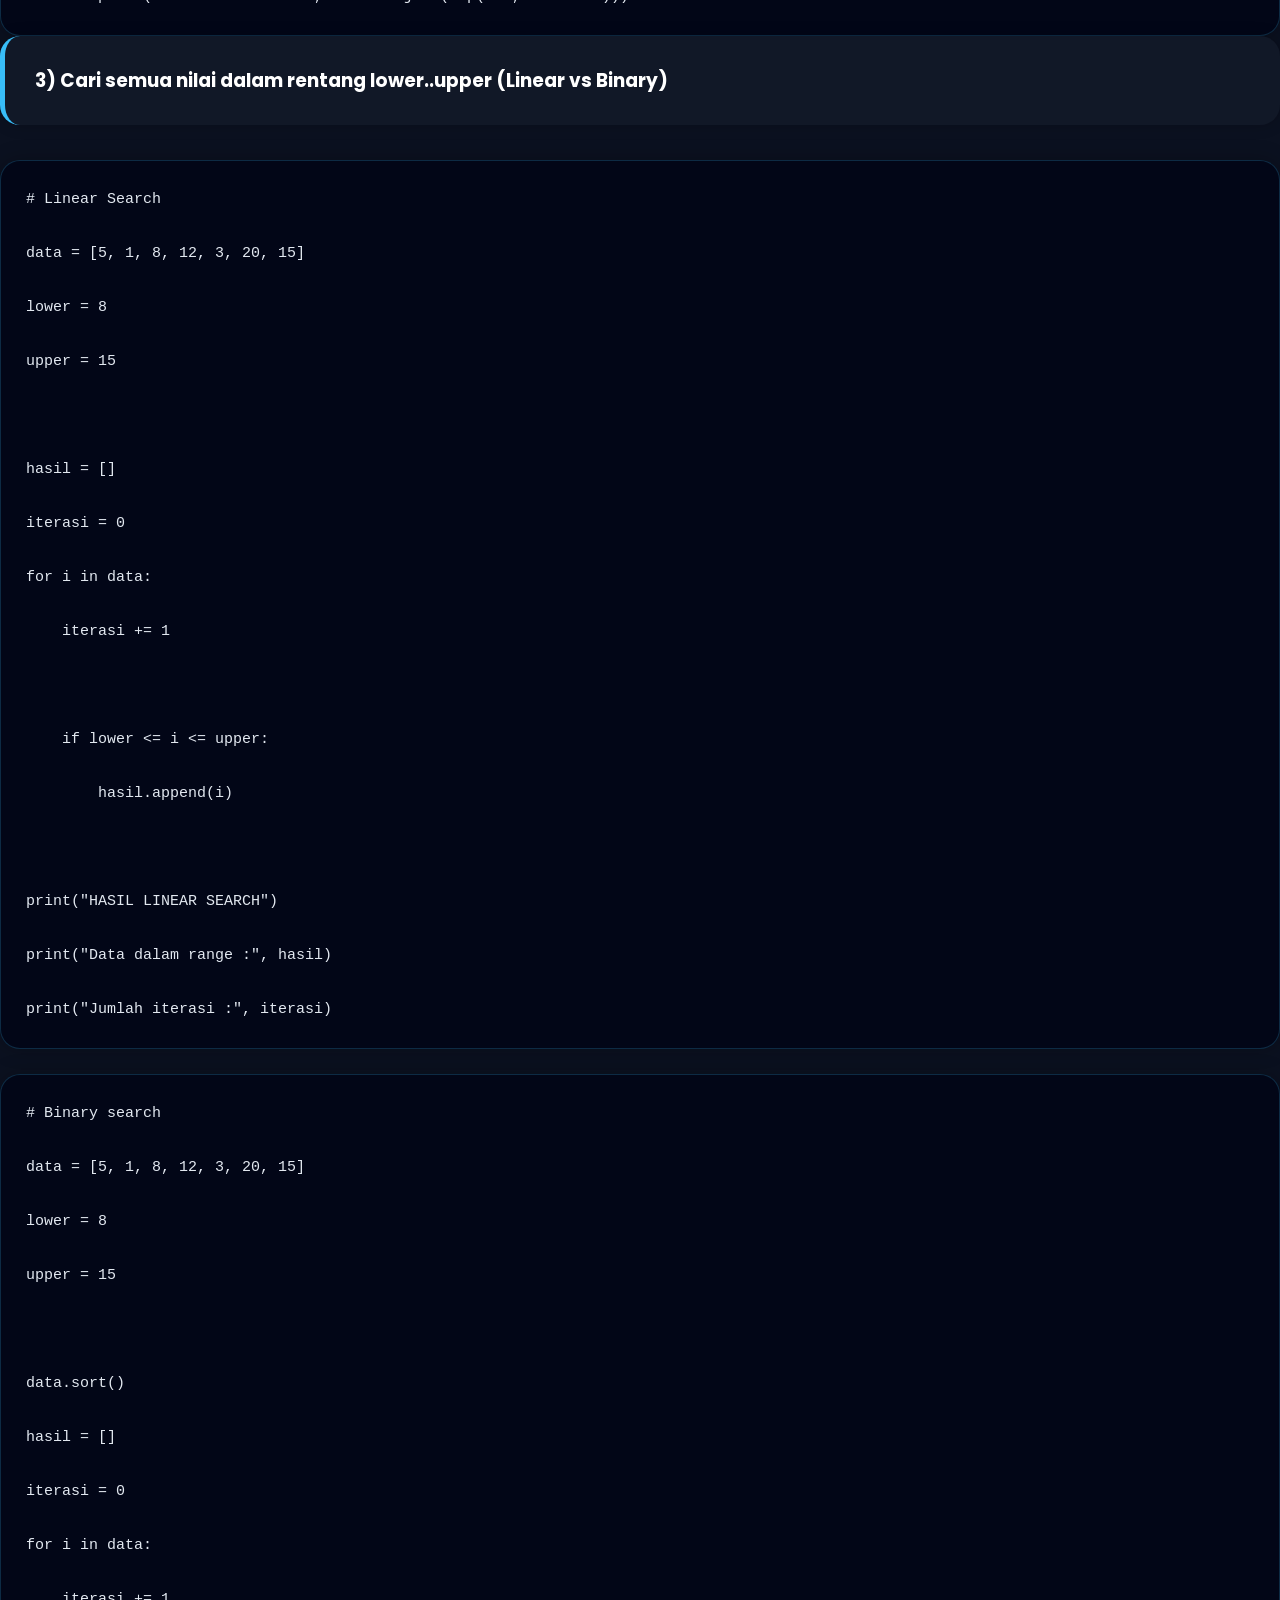
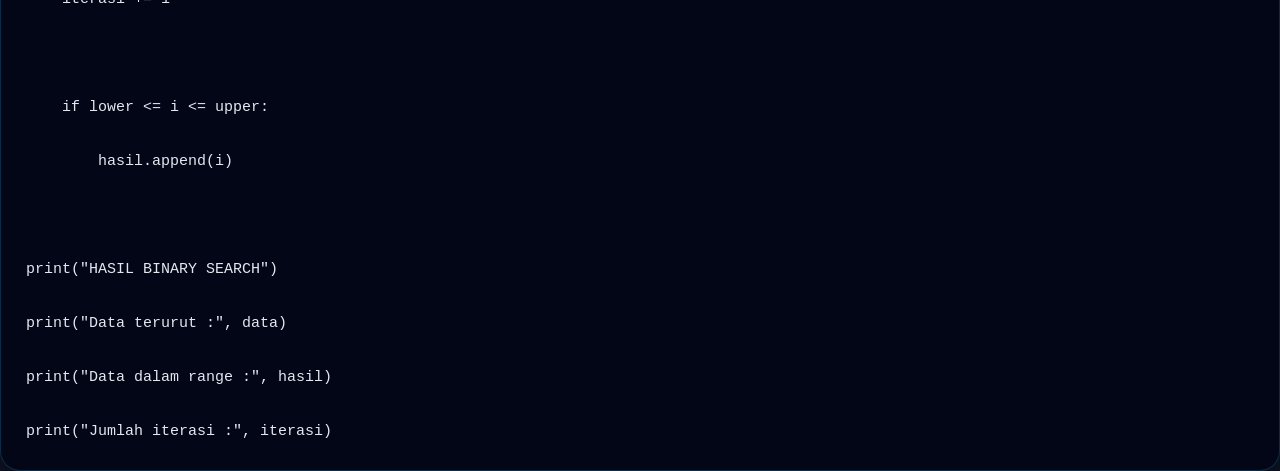
<file: Searching.html>
﻿﻿<!DOCTYPE html>
<html lang="id">
<head>

    <meta charset="UTF-8">

    <meta
        name="viewport"
        content="width=device-width, initial-scale=1.0"
    >

    <title>Searching</title>

    <link
        rel="stylesheet"
        href="style.css"
    >

    <link
        rel="stylesheet"
        href="https://cdnjs.cloudflare.com/ajax/libs/font-awesome/6.5.1/css/all.min.css"
    >

</head>

<body>
    
    <header>
        <nav class="navbar">

            <div class="logo">
                <i class="fa-solid fa-code"></i>
                AlgoWeb
            </div>

            <ul class="nav-links">
                <li><a href="index.html">Home</a></li>
                <li><a href="stack.html">Stack</a></li>
                <li><a href="Queue.html">Queue</a></li>
                <li><a href="InfixPrefix&Prefix.html">Infix, Prefix, & Posfix</a></li>
                <li><a href="Sorting.html">sorting</a></li>
                <li><a href="Rekursi.html">rekrusif</a></li>
                <li><a href="Searching.html">Search</a></li>
                <li><a href="Hashing.html">Hashing</a></li>
                <li><a href="LinkedList.html">Linked List</a></li>
                <li><a href="Tree.html">Tree</a></li>
            </ul>

        </nav>
    </header>
    <main>
        <div id="gthd8v-1" class="materi-box">
            <h2>Search</h2>
            <p><strong>Search</strong> dalam pemrograman artinya: mencari data.</p>
            <p><strong>Contoh:</strong></p>
            <ul>
                <li>mencari angka 7 dalam list</li>
                <li>mencari nama dalam data</li>
                <li>mencari posisi/index data</li>
            </ul>
        </div>

        <div id="gthd8v-2" class="materi-box">
            <h3>Linear Search</h3>
            <p>Linear search (sequential search) adalah algoritma pencarian paling sederhana: memeriksa setiap elemen satu per satu.</p>
            <p><strong>Cara kerjanya:</strong></p>
            <ol>
                <li>Telusuri array dari awal.</li>
                <li>Bandingkan nilai setiap elemen dengan nilai yang dicari.</li>
                <li>Jika ditemukan, kembalikan indeks.</li>
                <li>Jika sampai akhir tidak ditemukan, kembalikan <strong>-1</strong>.</li>
            </ol>
            <p><strong>NB:</strong> jika array sudah diurutkan, biasanya Binary Search lebih cepat.</p>
        </div>

        <div id="8g8bgo" class="code-box">
            <pre><code>lst = [5,0,1,10,7,2]

cari = 7

for i in range(len(lst)):

    if lst[i] == cari:

        print("Data ditemukan di index", i)</code></pre>
        </div>

        <div id="gthd8v-3" class="materi-box">
            <h3>Menerapkan Linier Search di Python</h3>
            <p>Untuk mengecek nilai ada/tidak, bisa gunakan operator <code>in</code>.</p>
        </div>

        <div id="8g8bgo" class="code-box">
            <pre><code># Periksa apakah suatu nilai ada dalam sebuah daftar:

mylist = [3, 7, 2, 9, 5, 1, 8, 4, 6]

if 4 in mylist:

    print("Found!")

else:

    print("Not found!")</code></pre>
        </div>

        <div id="gthd8v-4" class="materi-box">
            <p>Jika perlu menemukan <strong>indeks</strong>, gunakan linear search.</p>
        </div>

        <div id="8g8bgo" class="code-box">
            <pre><code># Temukan indeks suatu nilai dalam sebuah daftar:

def linearSearch(arr, targetVal):

    for i in range(len(arr)):

        if arr[i] == targetVal:

            return i

    return -1



mylist = [3, 7, 2, 9, 5, 1, 8, 4, 6]

x = 4

result = linearSearch(mylist, x)

if result != -1:

    print("Found at index", result)

else:

    print("Not found")</code></pre>
        </div>

        <div id="gthd8v-5" class="materi-box">
            <h3>Untuk mengimplementasikan Linear Search</h3>
            <ol>
                <li>Sebuah array berisi nilai yang akan dicari.</li>
                <li>Nilai target.</li>
                <li>Perulangan menelusuri array dari awal sampai akhir.</li>
                <li>Pernyataan <code>if</code> untuk membandingkan elemen saat ini dengan target.</li>
                <li>Jika tidak ditemukan, kembalikan <strong>-1</strong>.</li>
            </ol>
        </div>

        <div id="gthd8v-6" class="materi-box">
            <h3>Binary Search</h3>
            <p>Binary search mencari pada <strong>array yang sudah diurutkan</strong>, lalu mengembalikan indeks nilai target.</p>
            <p>Binary search jauh lebih cepat dari linear search, karena mempersempit area pencarian menjadi setengah setiap langkah.</p>
            <p><strong>Cara kerjanya:</strong></p>
            <ol>
                <li>Periksa nilai di tengah array.</li>
                <li>Jika target lebih rendah, cari di kiri; jika lebih tinggi, cari di kanan.</li>
                <li>Ulangi sampai ditemukan atau area kosong.</li>
                <li>Jika tidak ditemukan, kembalikan <strong>-1</strong>.</li>
            </ol>
        </div>

        <div id="8g8bgo" class="code-box">
            <pre><code>lst = [1,2,3,4,5,6,7,8,9]

cari = 7

awal = 0

akhir = len(lst)-1

while awal <= akhir:

    tengah = (awal + akhir)//2

    if lst[tengah] == cari:

        print("Data ditemukan")

        break

    elif cari < lst[tengah]:

        akhir = tengah - 1

    else:

        awal = tengah + 1</code></pre>
        </div>

        <div id="gthd8v-7" class="materi-box">
            <h3>Mengimplementasikan Binary Search</h3>
            <p>Binary search membutuhkan langkah: iterasi dengan batas kiri/kanan, mengecek nilai tengah, lalu mempersempit area.</p>
        </div>

        <div id="8g8bgo" class="code-box">
            <pre><code>def binarySearch(arr, targetVal):

    left = 0

    right = len(arr) - 1



    while left <= right:

        mid = (left + right) // 2



        if arr[mid] == targetVal:

            return mid



        if arr[mid] < targetVal:

            left = mid + 1



        else:

            right = mid - 1



    return -1



mylist = [1, 3, 5, 7, 9, 11, 13, 15, 17, 19]

x = 11

result = binarySearch(mylist, x)

if result != -1:

    print("Found at index", result)

else:

    print("Not found")</code></pre>
        </div>

        <div id="gthd8v-8" class="materi-box">
            <h2>Soal Latihan</h2>
        </div>

        <div id="gthd8v-9" class="materi-box">
            <h3>1) Tentukan apakah data terurut → gunakan algoritma yang tepat</h3>
        </div>

        <div id="8g8bgo" class="code-box">
            <pre><code># DATA

data = [12, 5, 9, 8, 1, 10, 26]

key = 10

terurut = data == sorted(data)


def sequential_search(data, key):

    iterasi = 0

    for i in range(len(data)):

        iterasi += 1



        if data[i] == key:

            return i, iterasi



    return -1, iterasi



def binary_search(data, key):

    awal = 0

    akhir = len(data) - 1

    iterasi = 0

    while awal <= akhir:

        iterasi += 1



        tengah = (awal + akhir) // 2



        if data[tengah] == key:

            return tengah, iterasi



        elif data[tengah] < key:

            awal = tengah + 1



        else:

            akhir = tengah - 1



    return -1, iterasi



if terurut:

    print("Status Data : Terurut")

    print("Algoritma : Binary Search")



    index, iterasi = binary_search(data, key)



else:

    print("Status Data : Tidak Terurut")

    print("Algoritma : Sequential Search")



    index, iterasi = sequential_search(data, key)



if index != -1:

    print("Data ditemukan pada index ke-", index)

else:

    print("Data tidak ditemukan")



print("Jumlah iterasi :", iterasi)</code></pre>
        </div>

        <div id="gthd8v-10" class="materi-box">
            <h3>2) Jika tidak ditemukan, tampilkan nilai terdekat</h3>
        </div>

        <div id="8g8bgo" class="code-box">
            <pre><code>data = [10, 20, 30, 40, 50]

key = 35

if key in data:

    print("Data ditemukan")

else:

    print("Data tidak ditemukan")



    selisih_terkecil = abs(data[0] - key)

    terdekat = [data[0]]



    for i in data:

        selisih = abs(i - key)

        if selisih < selisih_terkecil:

            selisih_terkecil = selisih

            terdekat = [i]

        elif selisih == selisih_terkecil:

            terdekat.append(i)



    if len(terdekat) == 1:

        print("Nilai terdekat :", terdekat[0])

    else:

        print("Nilai terdekat :", " dan ".join(map(str, terdekat)))</code></pre>
        </div>

        <div id="gthd8v-11" class="materi-box">
            <h3>3) Cari semua nilai dalam rentang lower..upper (Linear vs Binary)</h3>
        </div>

        <div id="8g8bgo" class="code-box">
            <pre><code># Linear Search

data = [5, 1, 8, 12, 3, 20, 15]

lower = 8

upper = 15



hasil = []

iterasi = 0

for i in data:

    iterasi += 1



    if lower <= i <= upper:

        hasil.append(i)



print("HASIL LINEAR SEARCH")

print("Data dalam range :", hasil)

print("Jumlah iterasi :", iterasi)</code></pre>
        </div>

        <div id="8g8bgo" class="code-box">
            <pre><code># Binary search

data = [5, 1, 8, 12, 3, 20, 15]

lower = 8

upper = 15



data.sort()

hasil = []

iterasi = 0

for i in data:

    iterasi += 1



    if lower <= i <= upper:

        hasil.append(i)



print("HASIL BINARY SEARCH")

print("Data terurut :", data)

print("Data dalam range :", hasil)

print("Jumlah iterasi :", iterasi)</code></pre>
        </div>

    </main>

    <script src="script.js"></script>
</body>

</html>
</file>
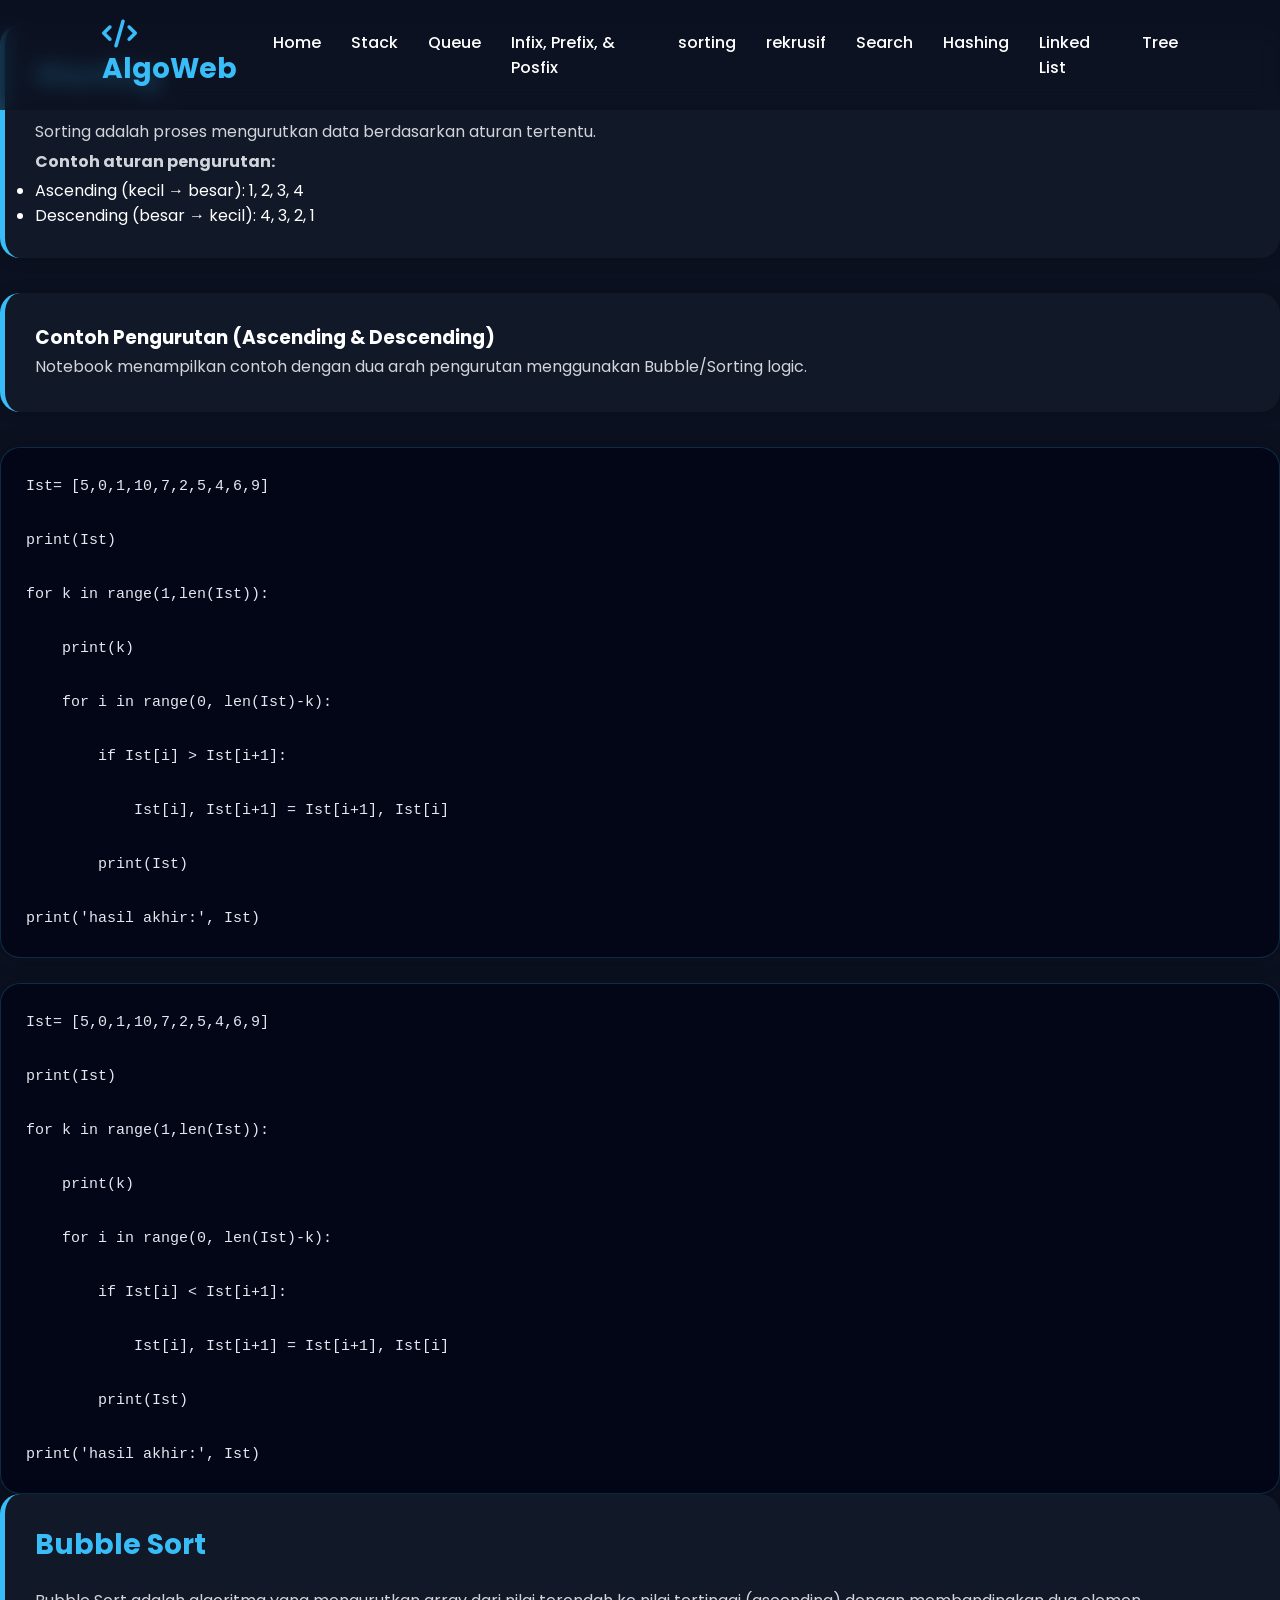
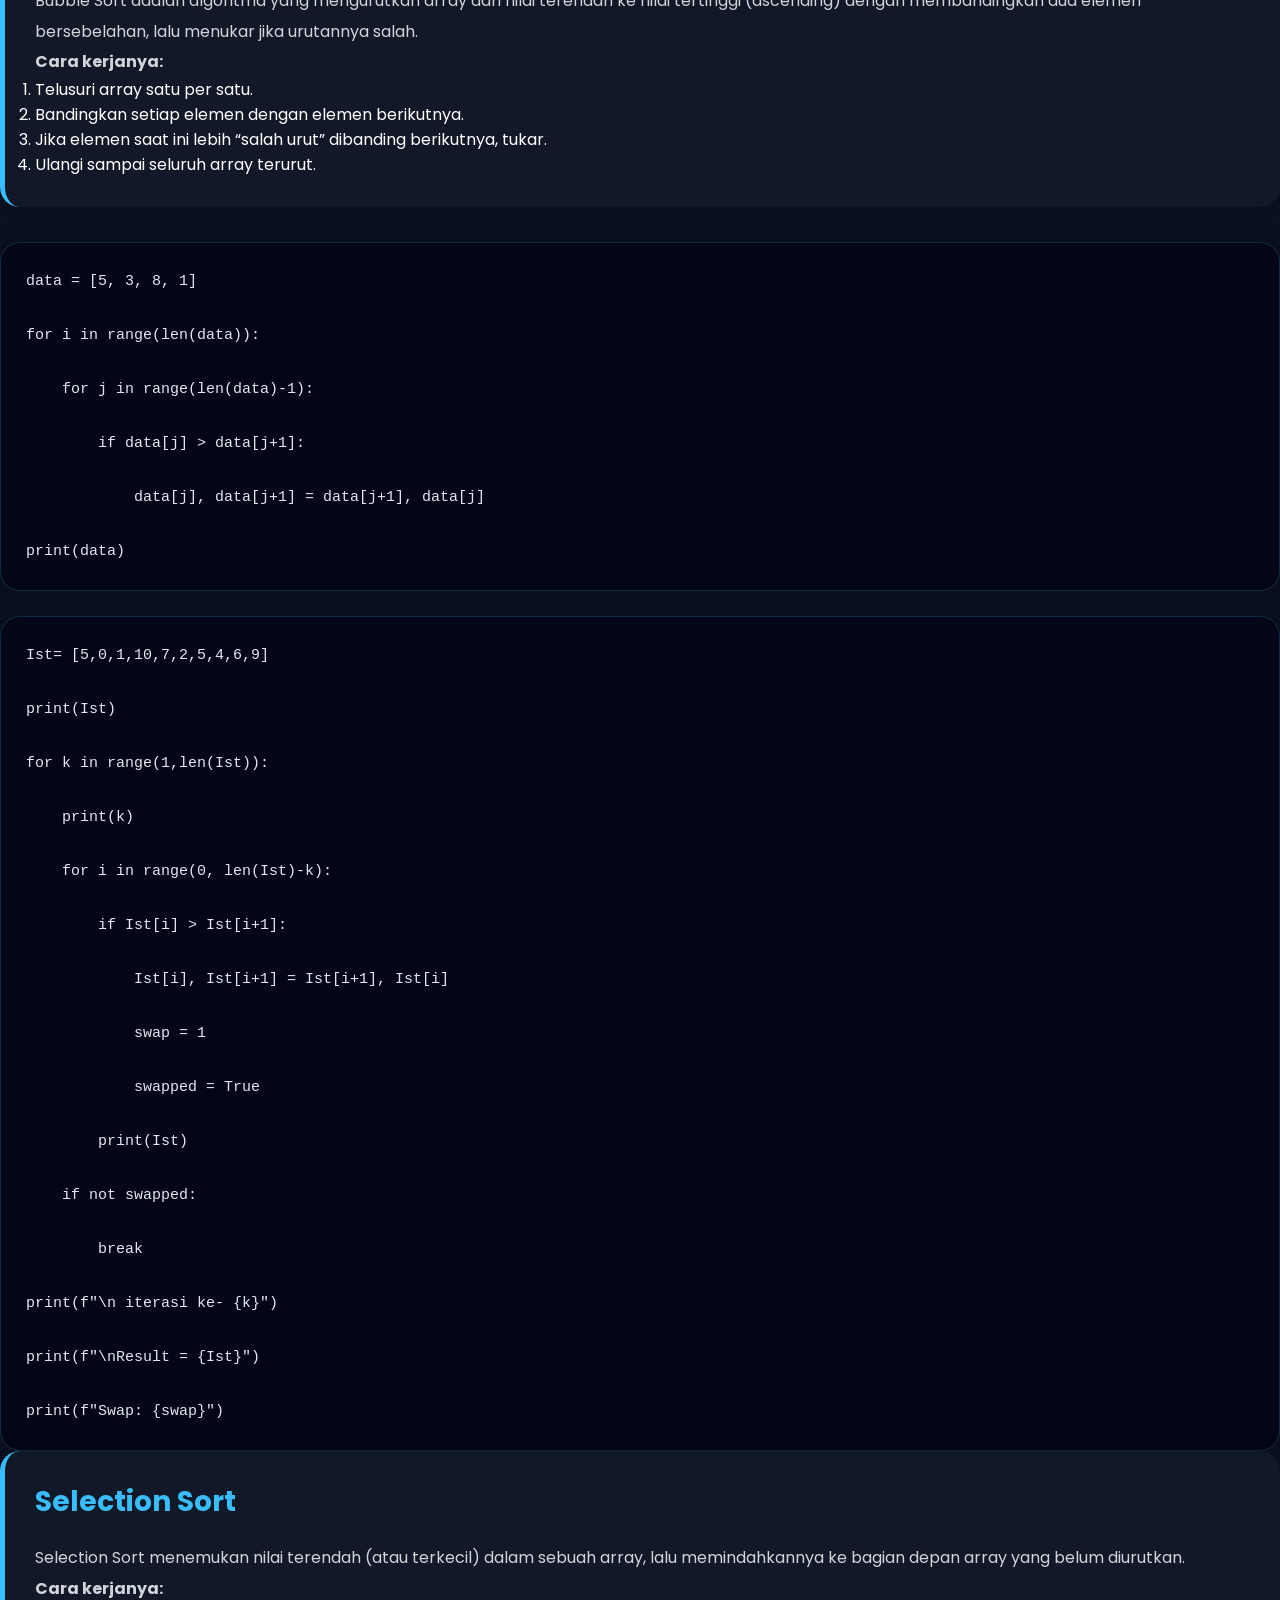
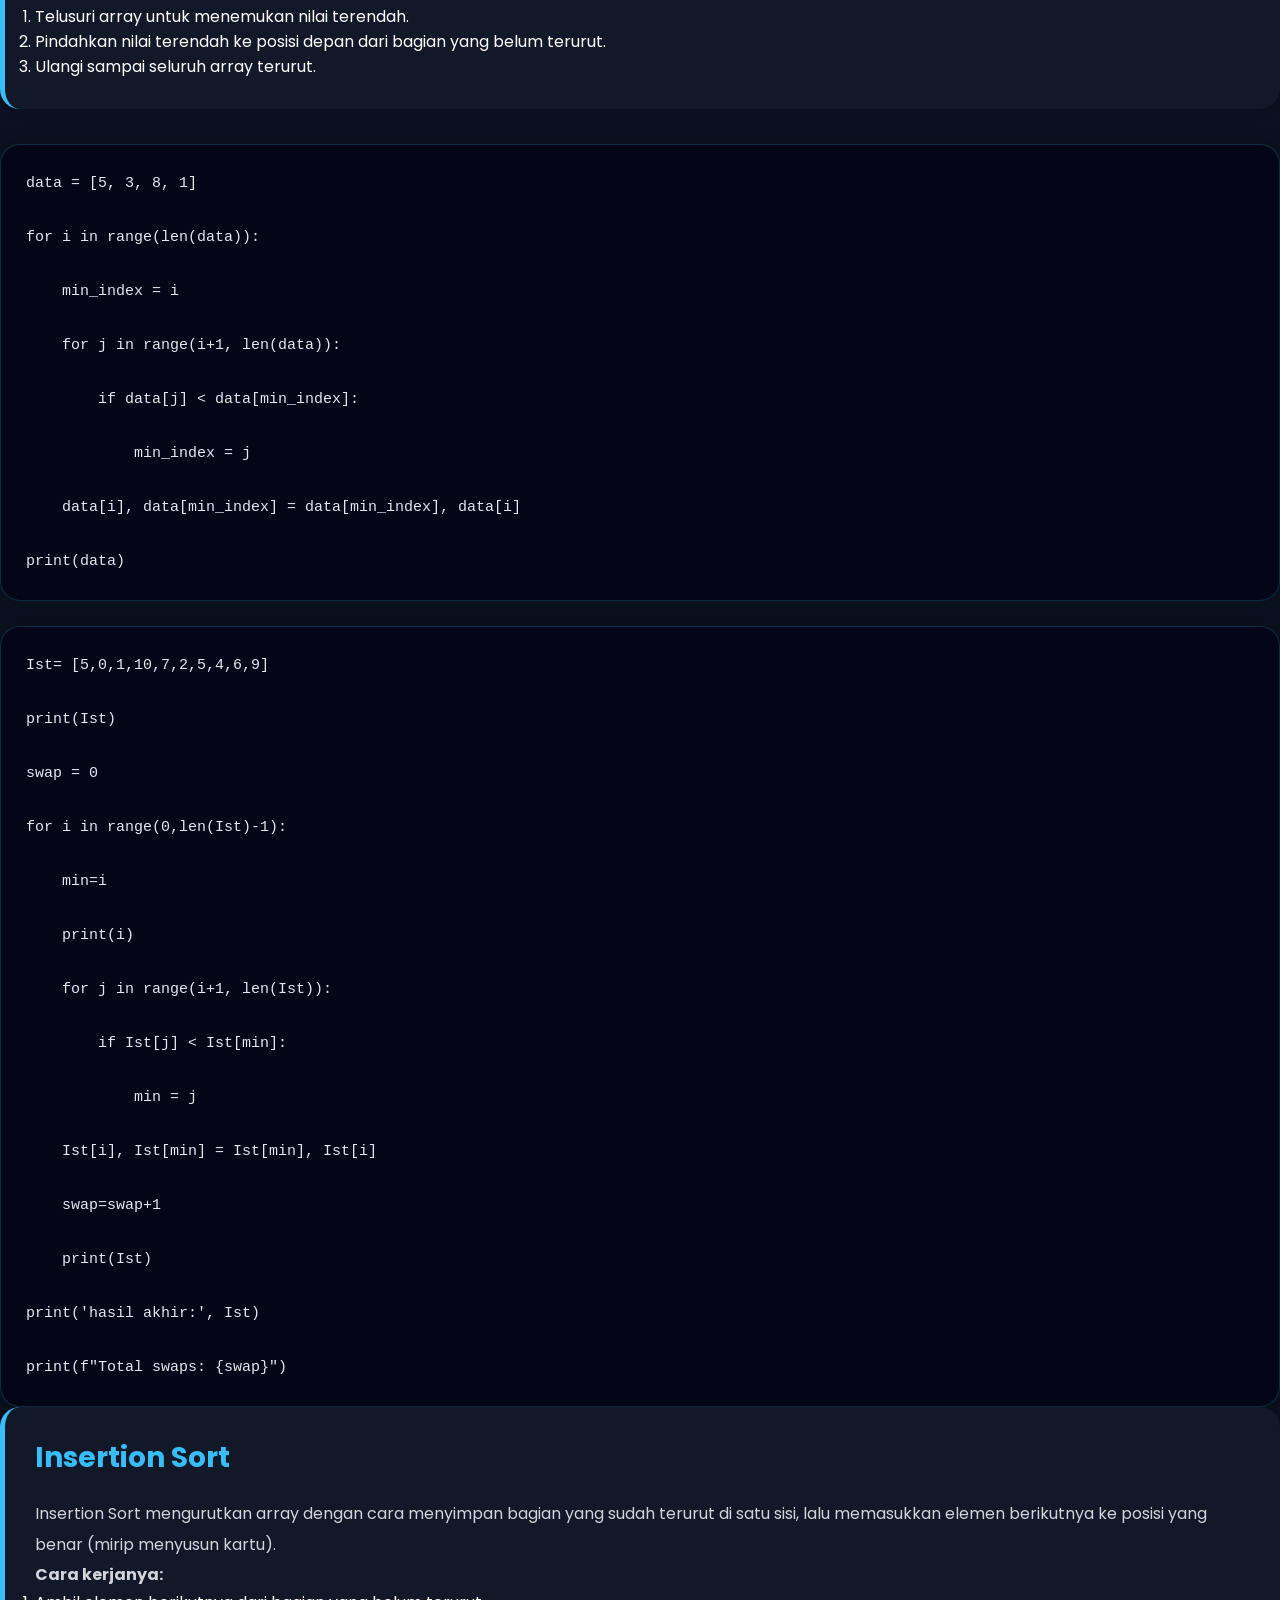
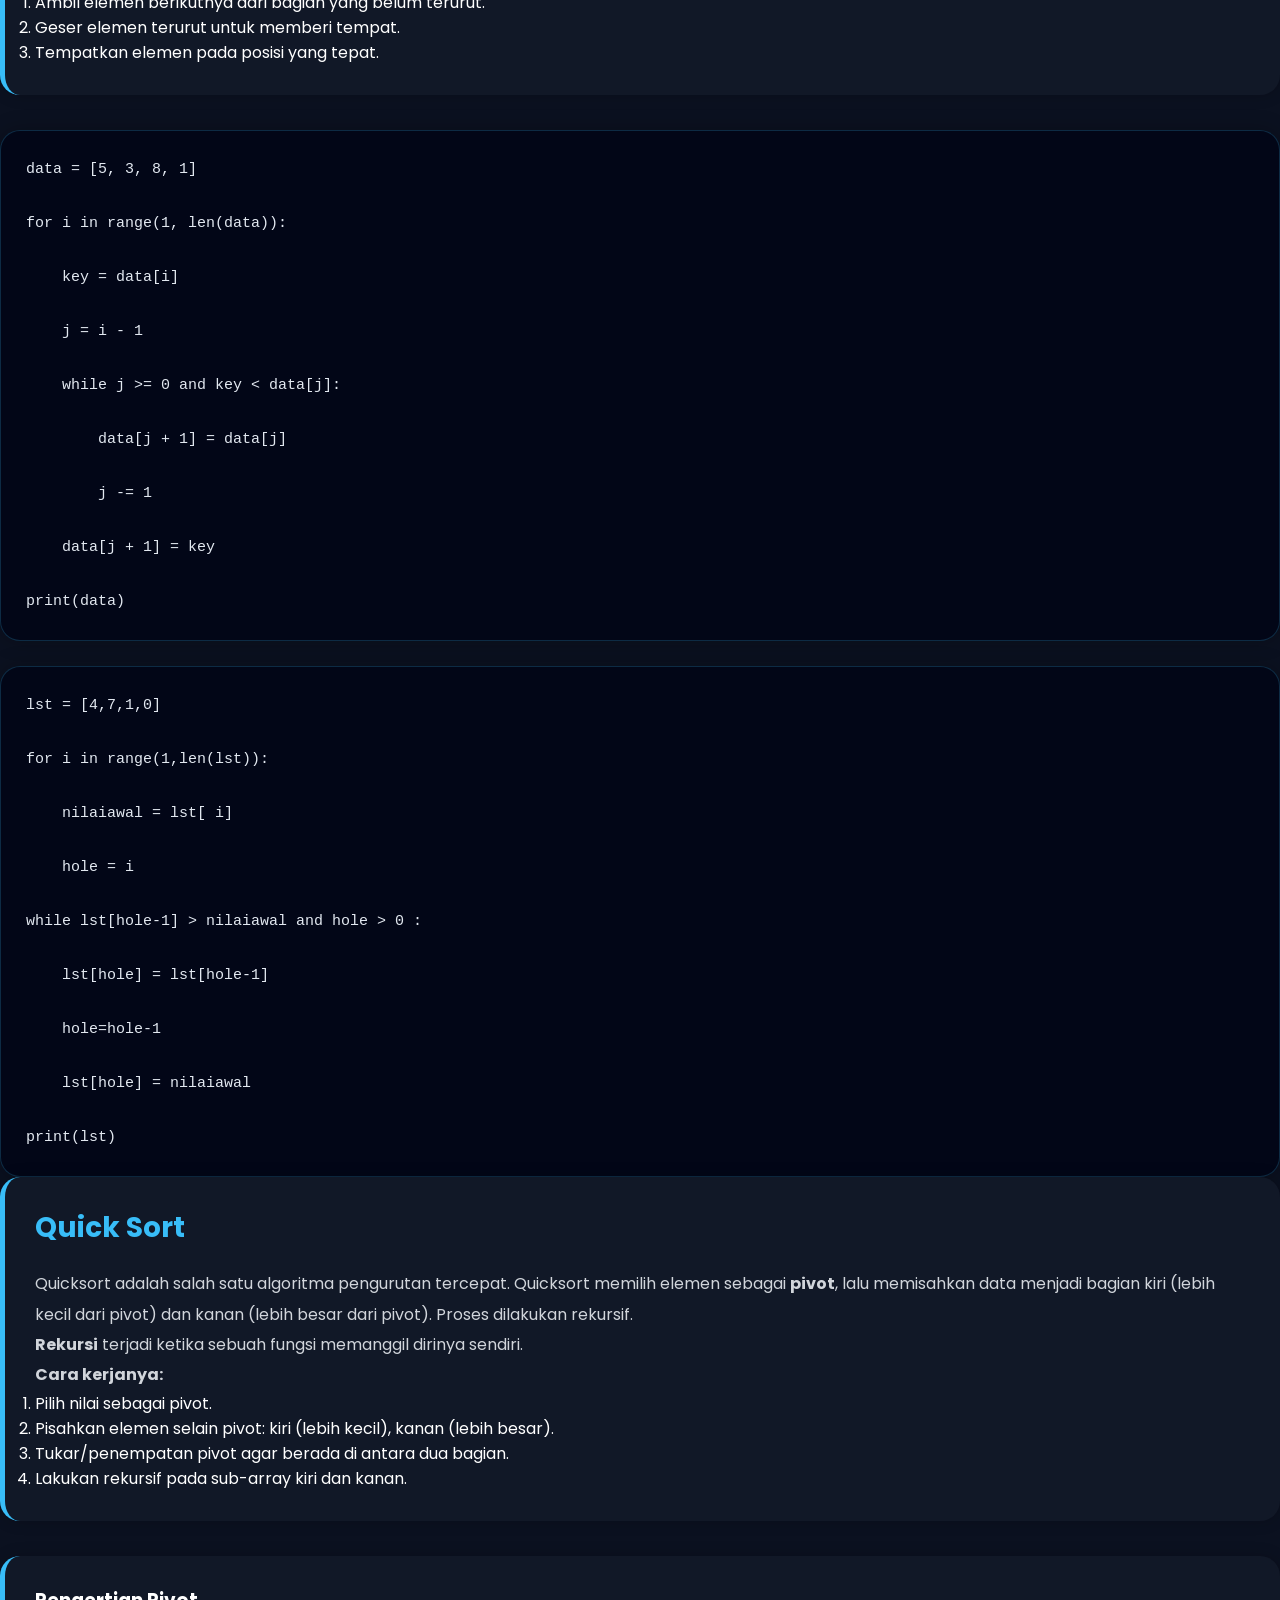
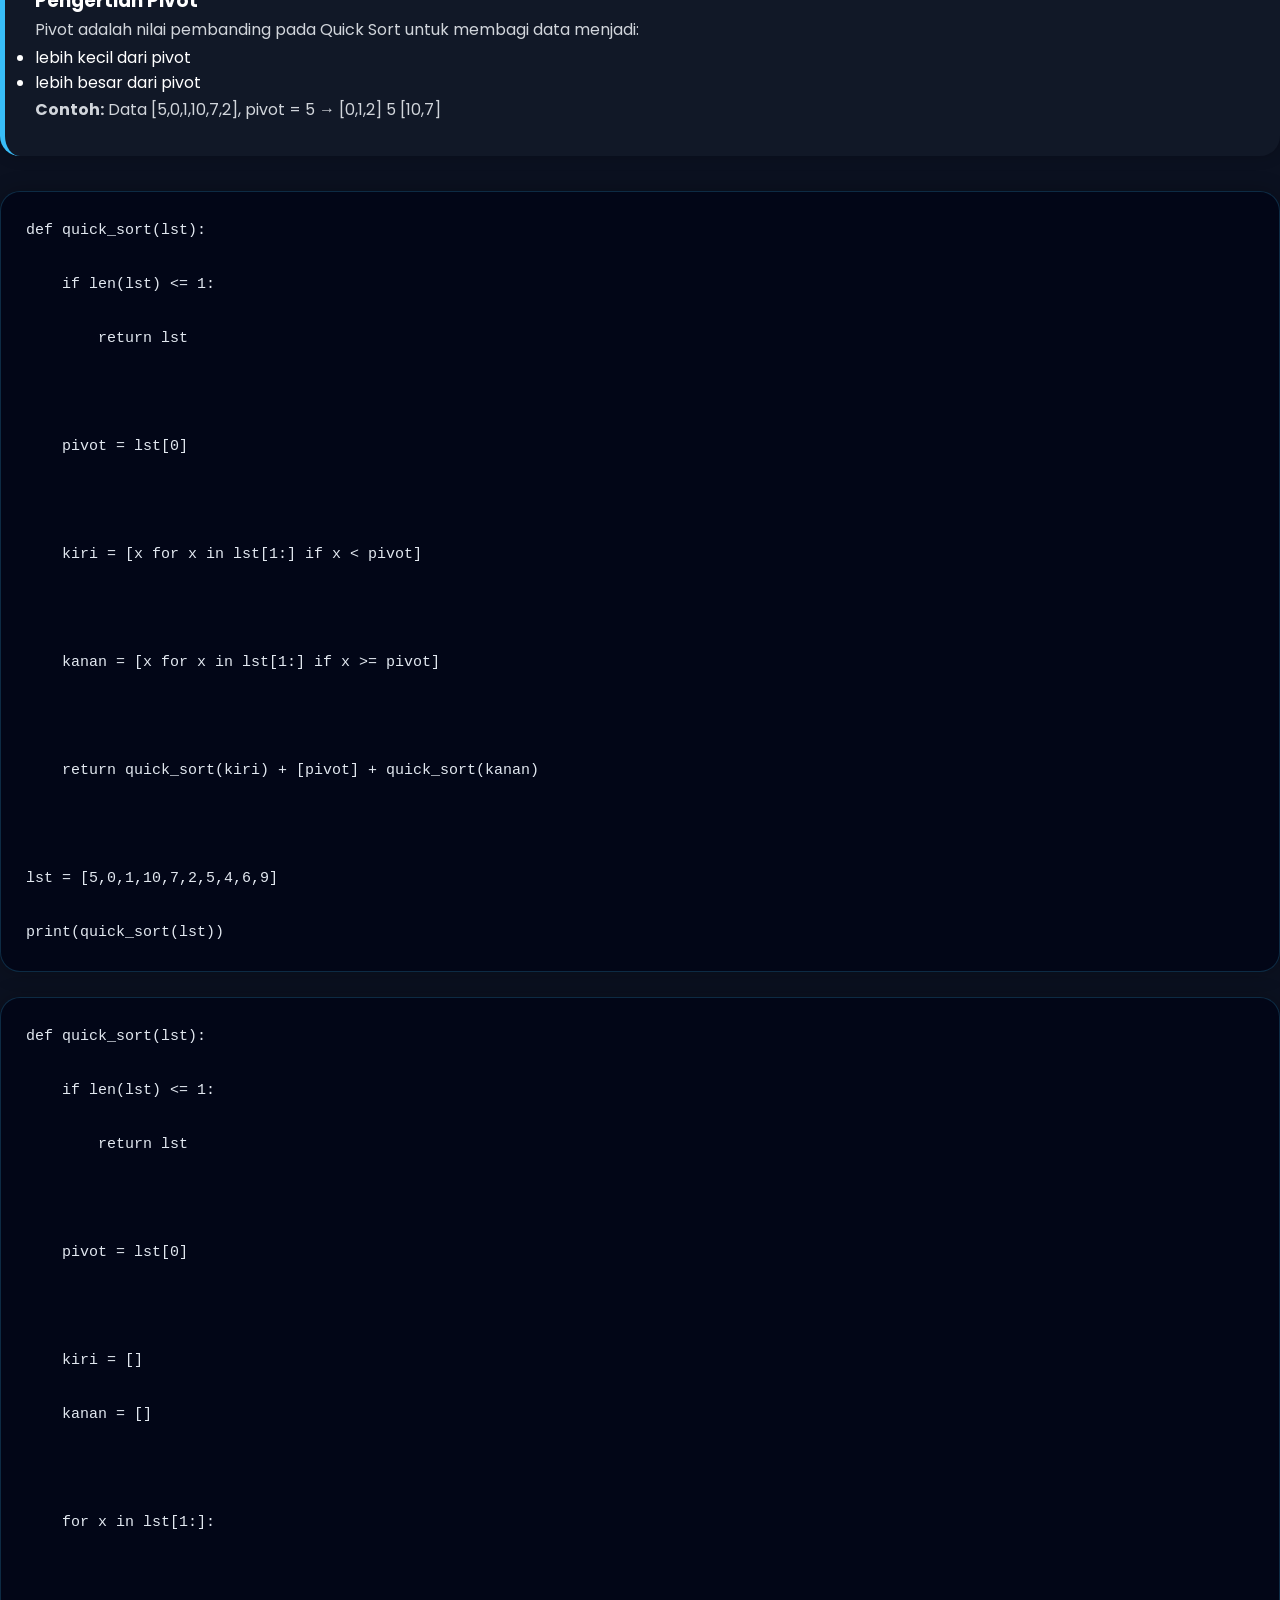
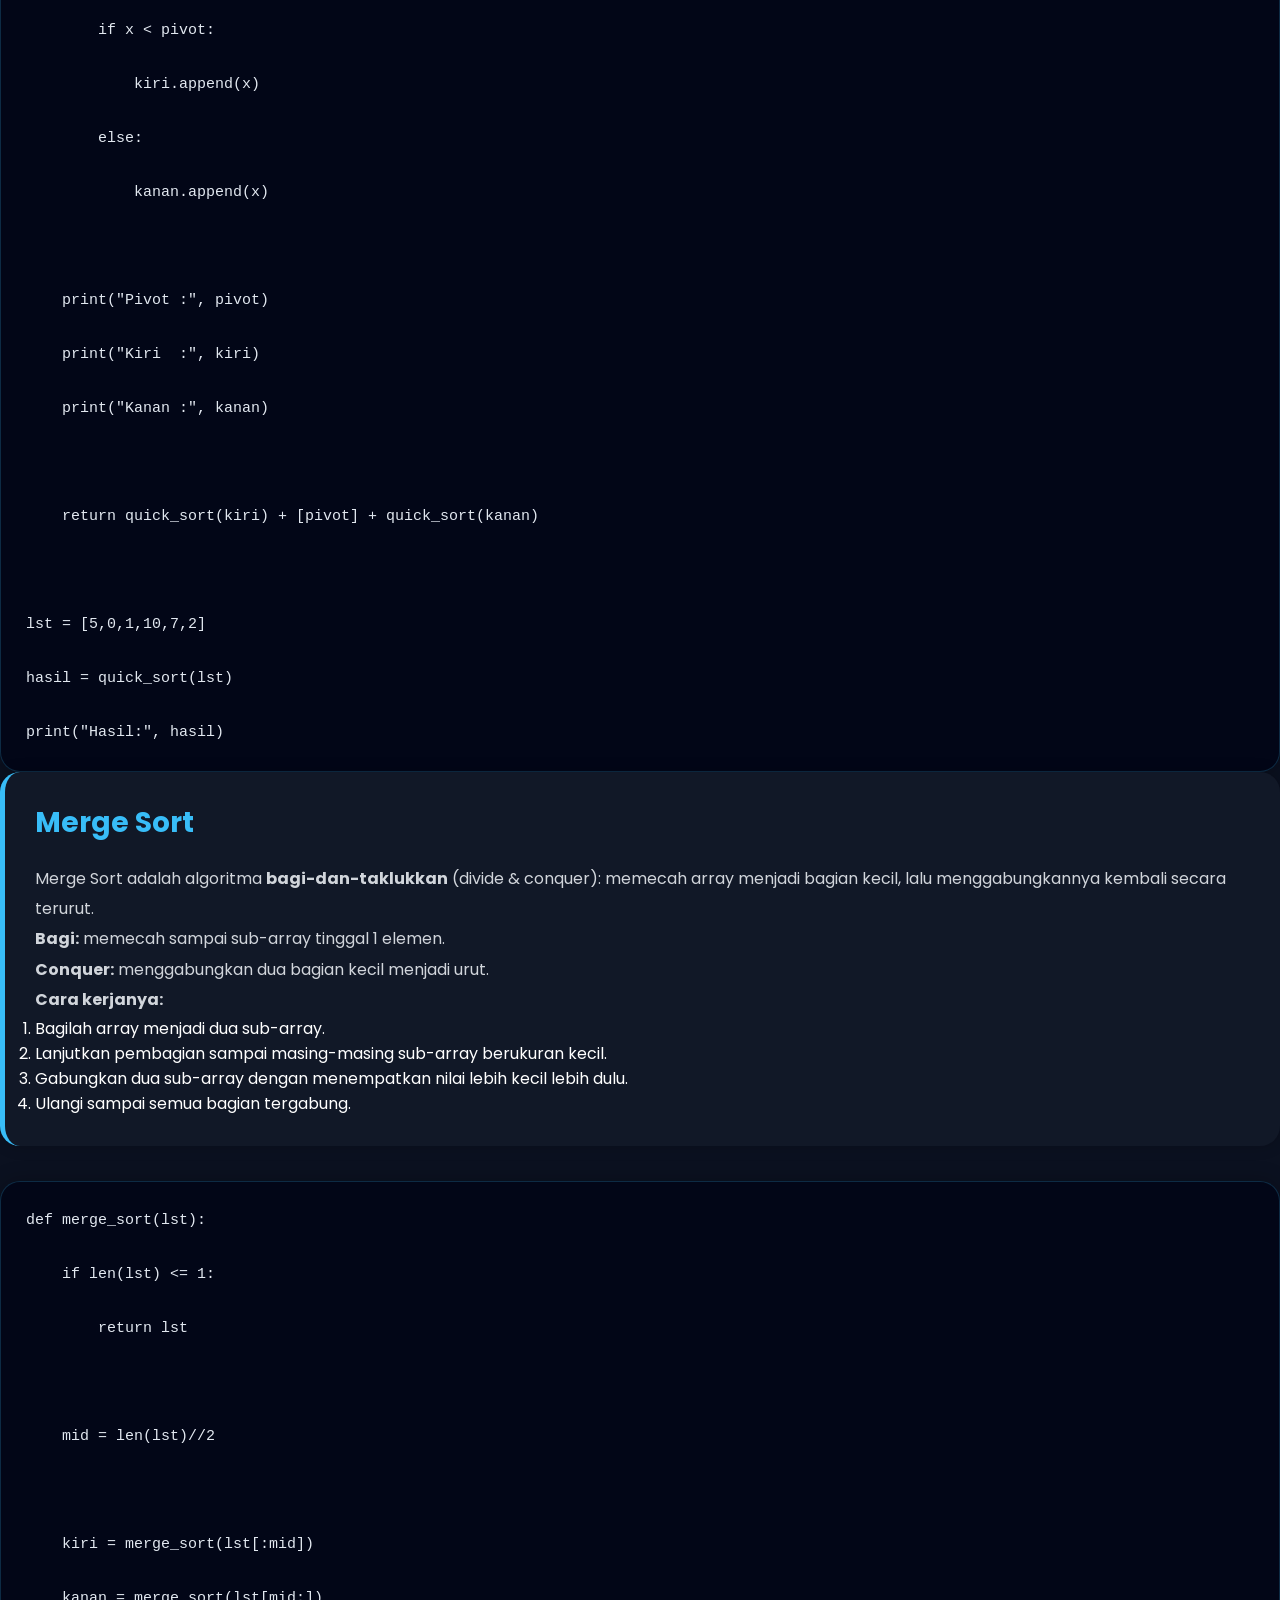
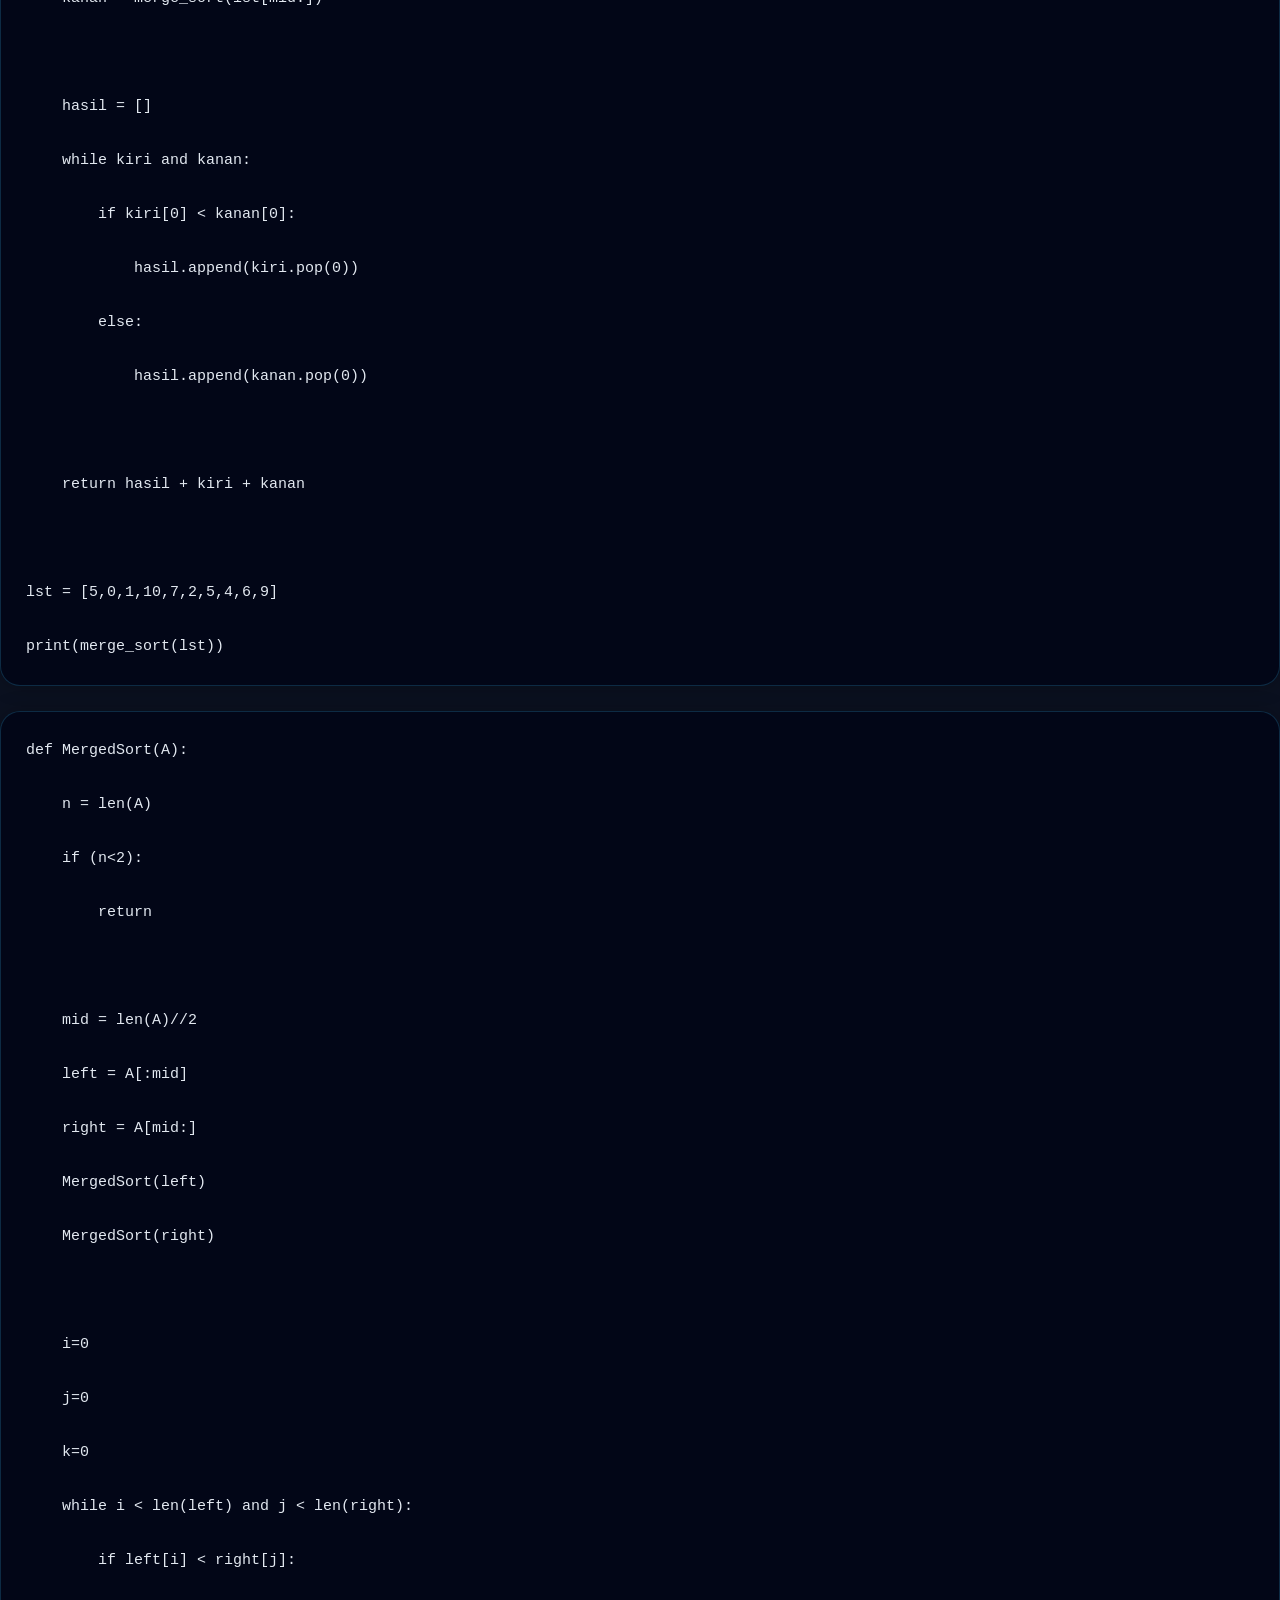
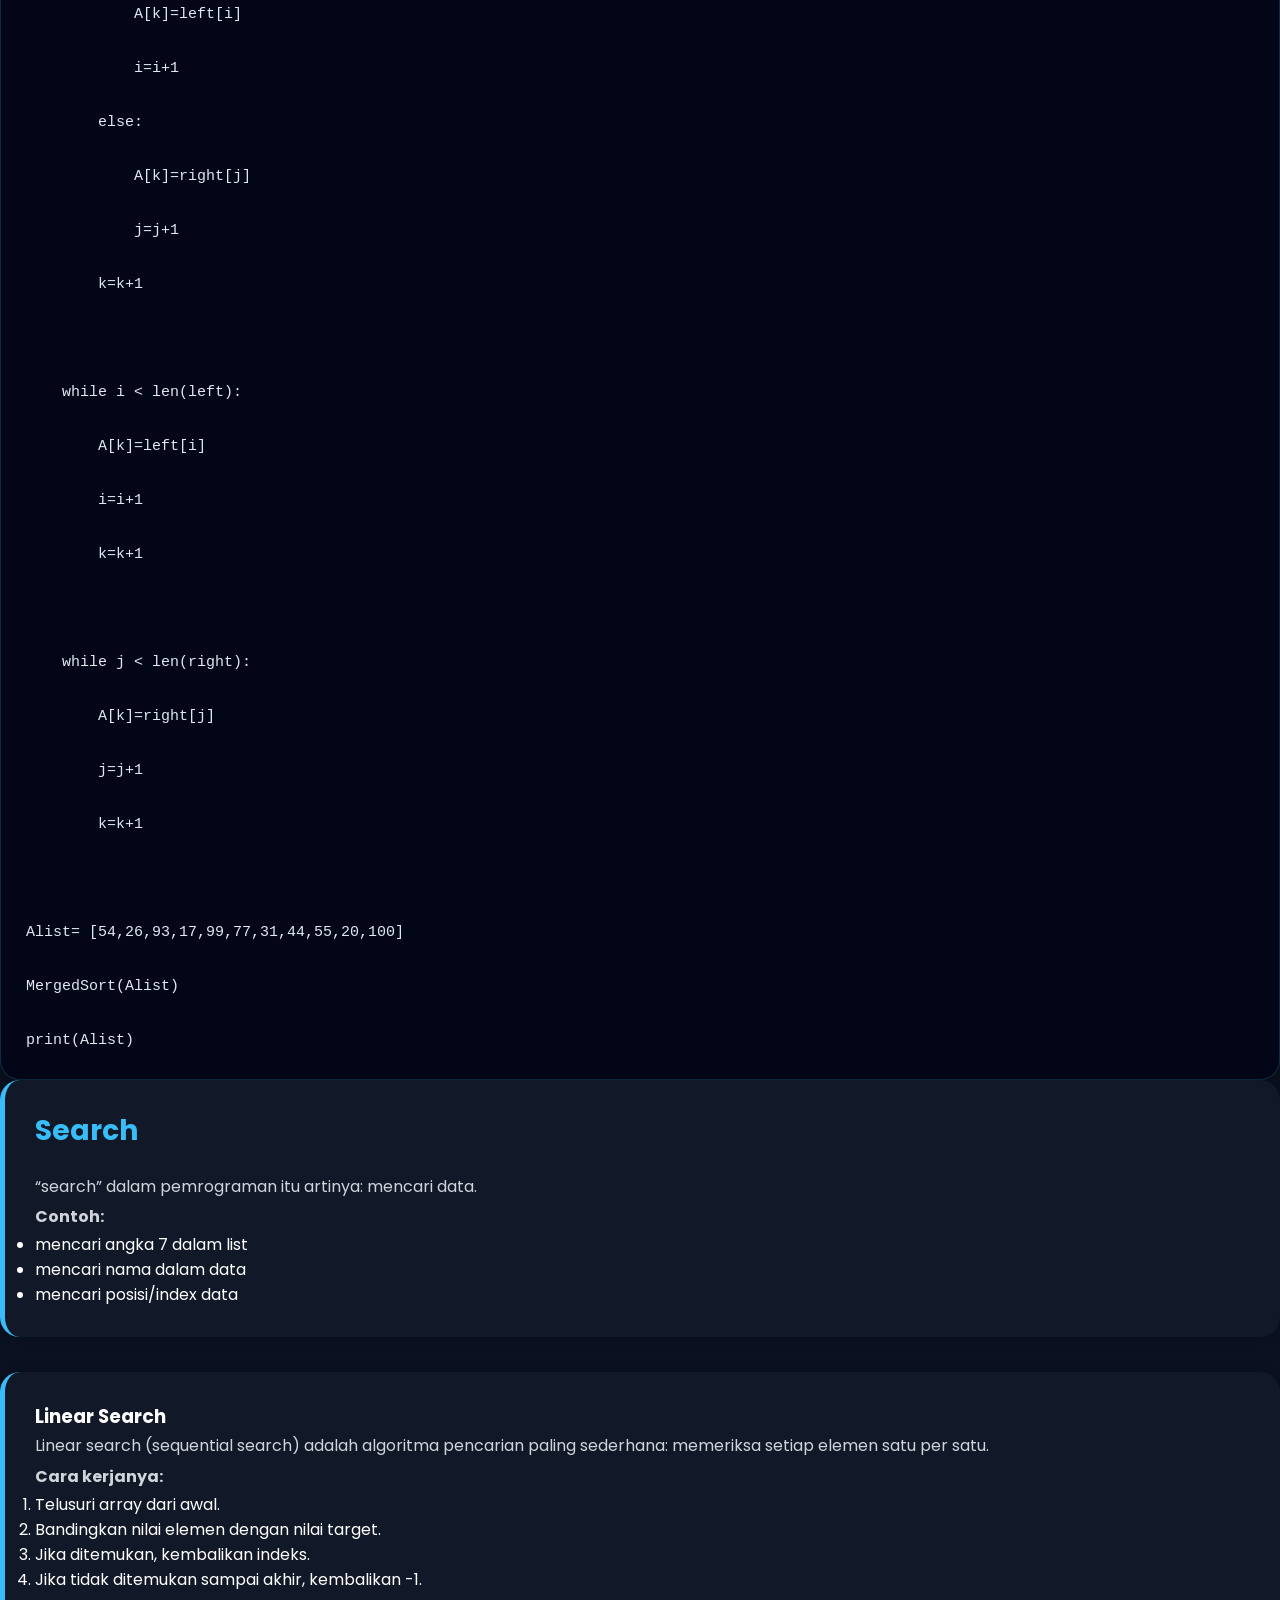
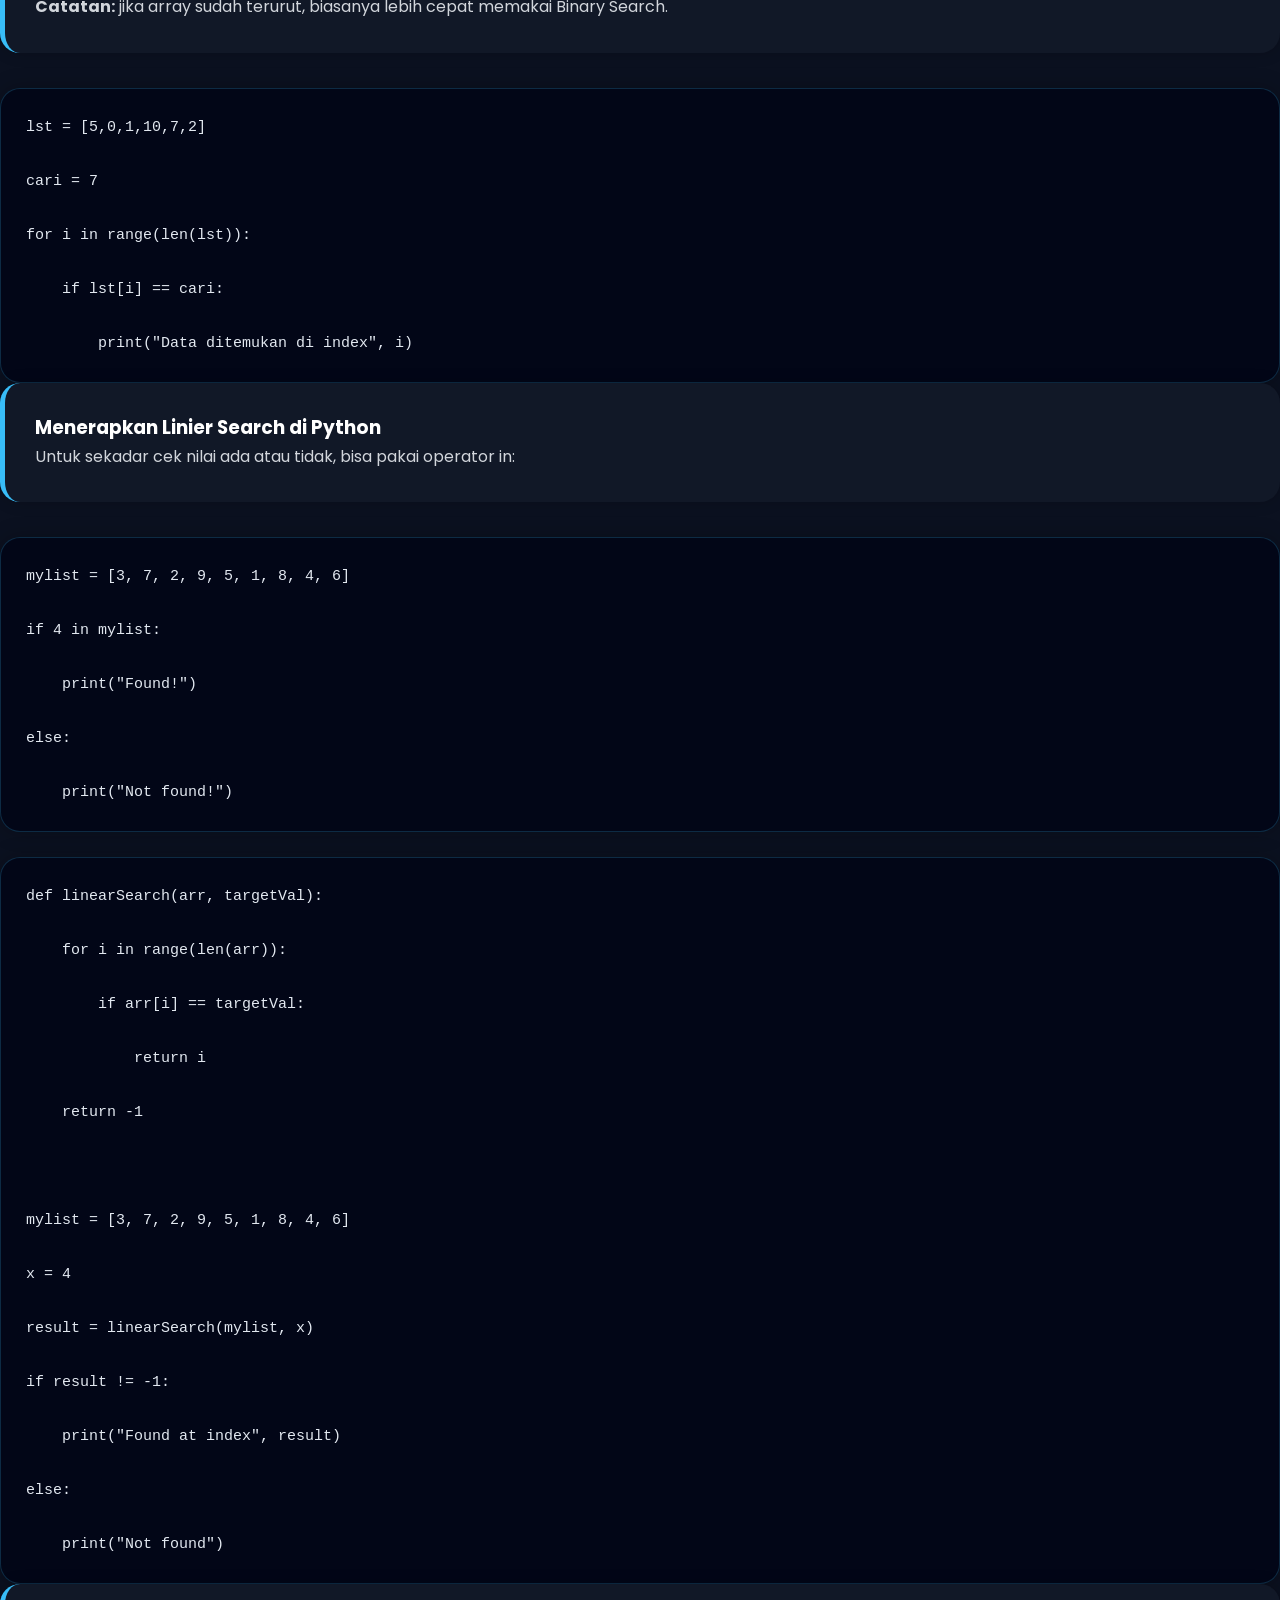
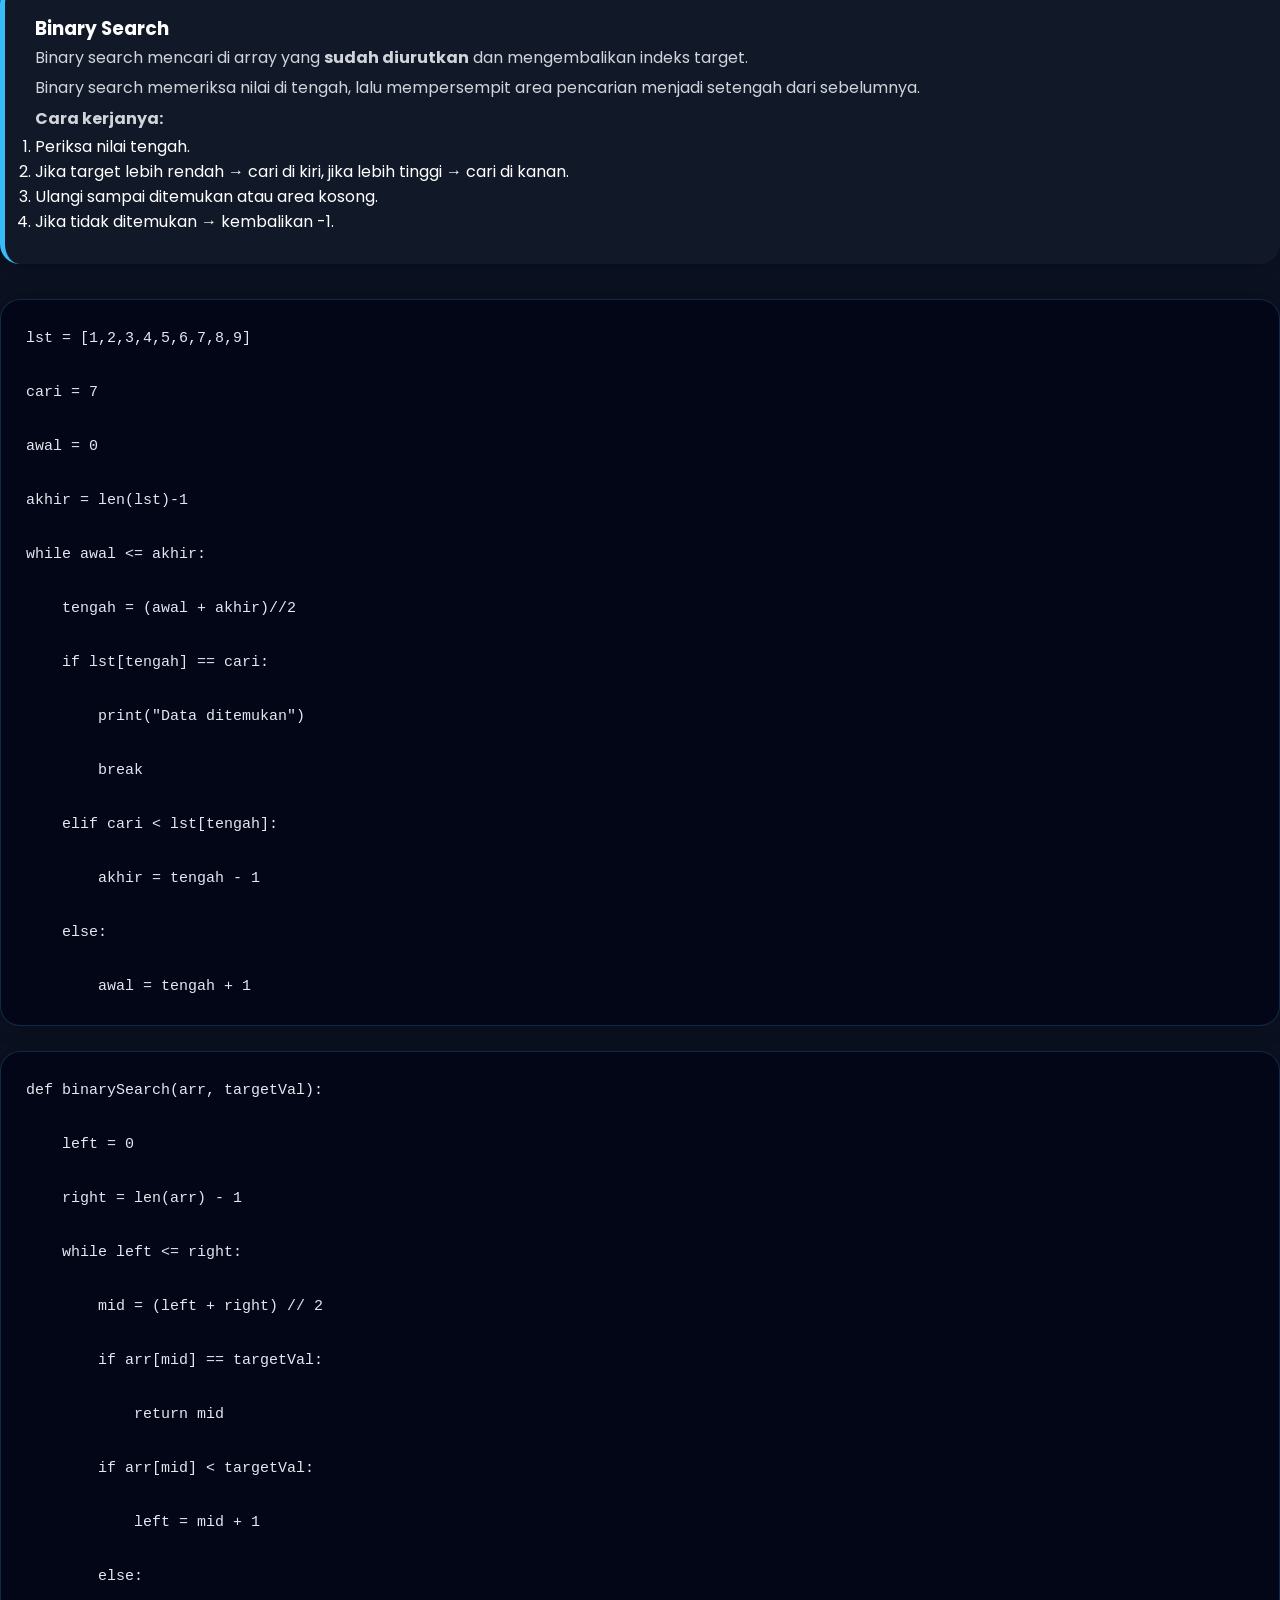
<file: Sorting.html>
﻿﻿<!DOCTYPE html>
<html lang="id">
<head>

    <meta charset="UTF-8">

    <meta
        name="viewport"
        content="width=device-width, initial-scale=1.0"
    >
    <title>Sorting</title>

    <link
        rel="stylesheet"
        href="style.css"
    >
    <link
        rel="stylesheet"
        href="https://cdnjs.cloudflare.com/ajax/libs/font-awesome/6.5.1/css/all.min.css"
    >

</head>

<body>
    
    <header>
        <nav class="navbar">

            <div class="logo">
                <i class="fa-solid fa-code"></i>
                AlgoWeb
            </div>

            <ul class="nav-links">
                <li><a href="index.html">Home</a></li>
                <li><a href="stack.html">Stack</a></li>
                <li><a href="Queue.html">Queue</a></li>
                <li><a href="InfixPrefix&Prefix.html">Infix, Prefix, & Posfix</a></li>
                <li><a href="Sorting.html">sorting</a></li>
                <li><a href="Rekursi.html">rekrusif</a></li>
                <li><a href="Searching.html">Search</a></li>
                <li><a href="Hashing.html">Hashing</a></li>
                <li><a href="LinkedList.html">Linked List</a></li>
                <li><a href="Tree.html">Tree</a></li>
            </ul>

        </nav>
    </header>
    <main>
        <div id="gthd8v-1" class="materi-box">
            <h2>Shorting</h2>
            <p>Sorting adalah proses mengurutkan data berdasarkan aturan tertentu.</p>
            <p><strong>Contoh aturan pengurutan:</strong></p>
            <ul>
                <li>Ascending (kecil → besar): 1, 2, 3, 4</li>
                <li>Descending (besar → kecil): 4, 3, 2, 1</li>
            </ul>
        </div>

        <div id="gthd8v-2" class="materi-box">
            <h3>Contoh Pengurutan (Ascending &amp; Descending)</h3>
            <p>Notebook menampilkan contoh dengan dua arah pengurutan menggunakan Bubble/Sorting logic.</p>
        </div>

        <div id="8g8bgo" class="code-box">
            <pre><code>Ist= [5,0,1,10,7,2,5,4,6,9]

print(Ist)

for k in range(1,len(Ist)):

    print(k)

    for i in range(0, len(Ist)-k):

        if Ist[i] > Ist[i+1]:

            Ist[i], Ist[i+1] = Ist[i+1], Ist[i]

        print(Ist)

print('hasil akhir:', Ist)</code></pre>
        </div>

        <div id="8g8bgo" class="code-box">
            <pre><code>Ist= [5,0,1,10,7,2,5,4,6,9]

print(Ist)

for k in range(1,len(Ist)):

    print(k)

    for i in range(0, len(Ist)-k):

        if Ist[i] < Ist[i+1]:

            Ist[i], Ist[i+1] = Ist[i+1], Ist[i]

        print(Ist)

print('hasil akhir:', Ist)</code></pre>
        </div>

        <div id="gthd8v-3" class="materi-box">
            <h2>Bubble Sort</h2>
            <p>Bubble Sort adalah algoritma yang mengurutkan array dari nilai terendah ke nilai tertinggi (ascending) dengan membandingkan dua elemen bersebelahan, lalu menukar jika urutannya salah.</p>
            <p><strong>Cara kerjanya:</strong></p>
            <ol>
                <li>Telusuri array satu per satu.</li>
                <li>Bandingkan setiap elemen dengan elemen berikutnya.</li>
                <li>Jika elemen saat ini lebih “salah urut” dibanding berikutnya, tukar.</li>
                <li>Ulangi sampai seluruh array terurut.</li>
            </ol>
        </div>

        <div id="8g8bgo" class="code-box">
            <pre><code>data = [5, 3, 8, 1]

for i in range(len(data)):

    for j in range(len(data)-1):

        if data[j] > data[j+1]:

            data[j], data[j+1] = data[j+1], data[j]

print(data)</code></pre>
        </div>

        <div id="8g8bgo" class="code-box">
            <pre><code>Ist= [5,0,1,10,7,2,5,4,6,9]

print(Ist)

for k in range(1,len(Ist)):

    print(k)

    for i in range(0, len(Ist)-k):

        if Ist[i] > Ist[i+1]:

            Ist[i], Ist[i+1] = Ist[i+1], Ist[i]

            swap = 1

            swapped = True

        print(Ist)

    if not swapped:

        break

print(f"\n iterasi ke- {k}")

print(f"\nResult = {Ist}")

print(f"Swap: {swap}")</code></pre>
        </div>

        <div id="gthd8v-4" class="materi-box">
            <h2>Selection Sort</h2>
            <p>Selection Sort menemukan nilai terendah (atau terkecil) dalam sebuah array, lalu memindahkannya ke bagian depan array yang belum diurutkan.</p>
            <p><strong>Cara kerjanya:</strong></p>
            <ol>
                <li>Telusuri array untuk menemukan nilai terendah.</li>
                <li>Pindahkan nilai terendah ke posisi depan dari bagian yang belum terurut.</li>
                <li>Ulangi sampai seluruh array terurut.</li>
            </ol>
        </div>

        <div id="8g8bgo" class="code-box">
            <pre><code>data = [5, 3, 8, 1]

for i in range(len(data)):

    min_index = i

    for j in range(i+1, len(data)):

        if data[j] < data[min_index]:

            min_index = j

    data[i], data[min_index] = data[min_index], data[i]

print(data)</code></pre>
        </div>

        <div id="8g8bgo" class="code-box">
            <pre><code>Ist= [5,0,1,10,7,2,5,4,6,9]

print(Ist)

swap = 0

for i in range(0,len(Ist)-1):

    min=i

    print(i)

    for j in range(i+1, len(Ist)):

        if Ist[j] < Ist[min]:

            min = j

    Ist[i], Ist[min] = Ist[min], Ist[i]

    swap=swap+1

    print(Ist)

print('hasil akhir:', Ist)

print(f"Total swaps: {swap}")</code></pre>
        </div>

        <div id="gthd8v-5" class="materi-box">
            <h2>Insertion Sort</h2>
            <p>Insertion Sort mengurutkan array dengan cara menyimpan bagian yang sudah terurut di satu sisi, lalu memasukkan elemen berikutnya ke posisi yang benar (mirip menyusun kartu).</p>
            <p><strong>Cara kerjanya:</strong></p>
            <ol>
                <li>Ambil elemen berikutnya dari bagian yang belum terurut.</li>
                <li>Geser elemen terurut untuk memberi tempat.</li>
                <li>Tempatkan elemen pada posisi yang tepat.</li>
            </ol>
        </div>

        <div id="8g8bgo" class="code-box">
            <pre><code>data = [5, 3, 8, 1]

for i in range(1, len(data)):

    key = data[i]

    j = i - 1

    while j >= 0 and key < data[j]:

        data[j + 1] = data[j]

        j -= 1

    data[j + 1] = key

print(data)</code></pre>
        </div>

        <div id="8g8bgo" class="code-box">
            <pre><code>lst = [4,7,1,0]

for i in range(1,len(lst)):

    nilaiawal = lst[ i]

    hole = i

while lst[hole-1] > nilaiawal and hole > 0 :

    lst[hole] = lst[hole-1]

    hole=hole-1

    lst[hole] = nilaiawal

print(lst)</code></pre>
        </div>

        <div id="gthd8v-6" class="materi-box">
            <h2>Quick Sort</h2>
            <p>Quicksort adalah salah satu algoritma pengurutan tercepat. Quicksort memilih elemen sebagai <strong>pivot</strong>, lalu memisahkan data menjadi bagian kiri (lebih kecil dari pivot) dan kanan (lebih besar dari pivot). Proses dilakukan rekursif.</p>
            <p><strong>Rekursi</strong> terjadi ketika sebuah fungsi memanggil dirinya sendiri.</p>
            <p><strong>Cara kerjanya:</strong></p>
            <ol>
                <li>Pilih nilai sebagai pivot.</li>
                <li>Pisahkan elemen selain pivot: kiri (lebih kecil), kanan (lebih besar).</li>
                <li>Tukar/penempatan pivot agar berada di antara dua bagian.</li>
                <li>Lakukan rekursif pada sub-array kiri dan kanan.</li>
            </ol>
        </div>

        <div id="gthd8v-7" class="materi-box">
            <h3>Pengertian Pivot</h3>
            <p>Pivot adalah nilai pembanding pada Quick Sort untuk membagi data menjadi:</p>
            <ul>
                <li>lebih kecil dari pivot</li>
                <li>lebih besar dari pivot</li>
            </ul>
            <p><strong>Contoh:</strong> Data [5,0,1,10,7,2], pivot = 5 → [0,1,2] 5 [10,7]</p>
        </div>

        <div id="8g8bgo" class="code-box">
            <pre><code>def quick_sort(lst):

    if len(lst) <= 1:

        return lst



    pivot = lst[0]



    kiri = [x for x in lst[1:] if x < pivot]



    kanan = [x for x in lst[1:] if x >= pivot]



    return quick_sort(kiri) + [pivot] + quick_sort(kanan)



lst = [5,0,1,10,7,2,5,4,6,9]

print(quick_sort(lst))</code></pre>
        </div>

        <div id="8g8bgo" class="code-box">
            <pre><code>def quick_sort(lst):

    if len(lst) <= 1:

        return lst



    pivot = lst[0]



    kiri = []

    kanan = []



    for x in lst[1:]:



        if x < pivot:

            kiri.append(x)

        else:

            kanan.append(x)



    print("Pivot :", pivot)

    print("Kiri  :", kiri)

    print("Kanan :", kanan)



    return quick_sort(kiri) + [pivot] + quick_sort(kanan)



lst = [5,0,1,10,7,2]

hasil = quick_sort(lst)

print("Hasil:", hasil)</code></pre>
        </div>

        <div id="gthd8v-8" class="materi-box">
            <h2>Merge Sort</h2>
            <p>Merge Sort adalah algoritma <strong>bagi-dan-taklukkan</strong> (divide &amp; conquer): memecah array menjadi bagian kecil, lalu menggabungkannya kembali secara terurut.</p>
            <p><strong>Bagi:</strong> memecah sampai sub-array tinggal 1 elemen.</p>
            <p><strong>Conquer:</strong> menggabungkan dua bagian kecil menjadi urut.</p>
            <p><strong>Cara kerjanya:</strong></p>
            <ol>
                <li>Bagilah array menjadi dua sub-array.</li>
                <li>Lanjutkan pembagian sampai masing-masing sub-array berukuran kecil.</li>
                <li>Gabungkan dua sub-array dengan menempatkan nilai lebih kecil lebih dulu.</li>
                <li>Ulangi sampai semua bagian tergabung.</li>
            </ol>
        </div>

        <div id="8g8bgo" class="code-box">
            <pre><code>def merge_sort(lst):

    if len(lst) <= 1:

        return lst



    mid = len(lst)//2



    kiri = merge_sort(lst[:mid])

    kanan = merge_sort(lst[mid:])



    hasil = []

    while kiri and kanan:

        if kiri[0] < kanan[0]:

            hasil.append(kiri.pop(0))

        else:

            hasil.append(kanan.pop(0))



    return hasil + kiri + kanan



lst = [5,0,1,10,7,2,5,4,6,9]

print(merge_sort(lst))</code></pre>
        </div>

        <div id="8g8bgo" class="code-box">
            <pre><code>def MergedSort(A):

    n = len(A)

    if (n<2):

        return



    mid = len(A)//2

    left = A[:mid]

    right = A[mid:]

    MergedSort(left)

    MergedSort(right)



    i=0

    j=0

    k=0

    while i < len(left) and j < len(right):

        if left[i] < right[j]:

            A[k]=left[i]

            i=i+1

        else:

            A[k]=right[j]

            j=j+1

        k=k+1



    while i < len(left):

        A[k]=left[i]

        i=i+1

        k=k+1



    while j < len(right):

        A[k]=right[j]

        j=j+1

        k=k+1



Alist= [54,26,93,17,99,77,31,44,55,20,100]

MergedSort(Alist)

print(Alist)</code></pre>
        </div>

        <div id="gthd8v-9" class="materi-box">
            <h2>Search</h2>
            <p>“search” dalam pemrograman itu artinya: mencari data.</p>
            <p><strong>Contoh:</strong></p>
            <ul>
                <li>mencari angka 7 dalam list</li>
                <li>mencari nama dalam data</li>
                <li>mencari posisi/index data</li>
            </ul>
        </div>

        <div id="gthd8v-10" class="materi-box">
            <h3>Linear Search</h3>
            <p>Linear search (sequential search) adalah algoritma pencarian paling sederhana: memeriksa setiap elemen satu per satu.</p>
            <p><strong>Cara kerjanya:</strong></p>
            <ol>
                <li>Telusuri array dari awal.</li>
                <li>Bandingkan nilai elemen dengan nilai target.</li>
                <li>Jika ditemukan, kembalikan indeks.</li>
                <li>Jika tidak ditemukan sampai akhir, kembalikan -1.</li>
            </ol>
            <p><strong>Catatan:</strong> jika array sudah terurut, biasanya lebih cepat memakai Binary Search.</p>
        </div>

        <div id="8g8bgo" class="code-box">
            <pre><code>lst = [5,0,1,10,7,2]

cari = 7

for i in range(len(lst)):

    if lst[i] == cari:

        print("Data ditemukan di index", i)</code></pre>
        </div>

        <div id="gthd8v-11" class="materi-box">
            <h3>Menerapkan Linier Search di Python</h3>
            <p>Untuk sekadar cek nilai ada atau tidak, bisa pakai operator <code>in</code>:</p>
        </div>

        <div id="8g8bgo" class="code-box">
            <pre><code>mylist = [3, 7, 2, 9, 5, 1, 8, 4, 6]

if 4 in mylist:

    print("Found!")

else:

    print("Not found!")</code></pre>
        </div>

        <div id="8g8bgo" class="code-box">
            <pre><code>def linearSearch(arr, targetVal):

    for i in range(len(arr)):

        if arr[i] == targetVal:

            return i

    return -1



mylist = [3, 7, 2, 9, 5, 1, 8, 4, 6]

x = 4

result = linearSearch(mylist, x)

if result != -1:

    print("Found at index", result)

else:

    print("Not found")</code></pre>
        </div>

        <div id="gthd8v-12" class="materi-box">
            <h3>Binary Search</h3>
            <p>Binary search mencari di array yang <strong>sudah diurutkan</strong> dan mengembalikan indeks target.</p>
            <p>Binary search memeriksa nilai di tengah, lalu mempersempit area pencarian menjadi setengah dari sebelumnya.</p>
            <p><strong>Cara kerjanya:</strong></p>
            <ol>
                <li>Periksa nilai tengah.</li>
                <li>Jika target lebih rendah → cari di kiri, jika lebih tinggi → cari di kanan.</li>
                <li>Ulangi sampai ditemukan atau area kosong.</li>
                <li>Jika tidak ditemukan → kembalikan -1.</li>
            </ol>
        </div>

        <div id="8g8bgo" class="code-box">
            <pre><code>lst = [1,2,3,4,5,6,7,8,9]

cari = 7

awal = 0

akhir = len(lst)-1

while awal <= akhir:

    tengah = (awal + akhir)//2

    if lst[tengah] == cari:

        print("Data ditemukan")

        break

    elif cari < lst[tengah]:

        akhir = tengah - 1

    else:

        awal = tengah + 1</code></pre>
        </div>

        <div id="8g8bgo" class="code-box">
            <pre><code>def binarySearch(arr, targetVal):

    left = 0

    right = len(arr) - 1

    while left <= right:

        mid = (left + right) // 2

        if arr[mid] == targetVal:

            return mid

        if arr[mid] < targetVal:

            left = mid + 1

        else:

            right = mid - 1

    return -1



mylist = [1, 3, 5, 7, 9, 11, 13, 15, 17, 19]

x = 11

result = binarySearch(mylist, x)

if result != -1:

    print("Found at index", result)

else:

    print("Not found")</code></pre>
        </div>

        <div id="gthd8v-13" class="materi-box">
            <h2>Soal Latihan</h2>
            <ol>
                <li>
                    <strong>Modifikasi Bubble Sort</strong> dengan ketentuan ganjil descending, genap ascending, dan posisi relatif ganjil/genap tetap.
                </li>
            </ol>
        </div>

        <div id="8g8bgo" class="code-box">
            <pre><code>def bubblesort(p):

    n = len(p)

    for i in range(n):

        for j in range(n):

            k = j + 1

            while k < n and (p[k] % 2) != (p[j] % 2):

                k += 1

            if k < n:

                if p[j] % 2 == 0:

                    if p[j] > p[k]:

                        p[j], p[k] = p[k], p[j]

                else:

                    if p[j] < p[k]:

                        p[j], p[k] = p[k], p[j]

    return p




data = [4, 9, 3, 8, 7, 2, 10, 5, 6, 1]

output = bubblesort(data)

print("input: ", [4, 9, 3, 8, 7, 2, 5, 6])

print("output: ",(output))</code></pre>
        </div>

        <div id="gthd8v-14" class="materi-box">
            <ol start="2">
                <li>
                    <strong>Modifikasi Selection Sort</strong>: genap ascending, ganjil descending, posisi relatif tetap, pertukaran hanya antar elemen sejenis.
                </li>
                <li>
                    <strong>Modifikasi Insertion Sort</strong> agar menjadi zigzag (a[0] > a[1] < a[2] > ...).
                </li>
            </ol>
        </div>

        <div id="8g8bgo" class="code-box">
            <pre><code>def selection_sort_modif(p):

    n = len(p)

    print("input :", *p)

    for i in range(n-1):

        idx = i

        tukar = False

        for j in range(i+1, n):

            if p[j] % 2 == p[i] % 2:

                if p[i] % 2 == 0:

                    if p[j] < p[idx]:

                        idx = j

                else:

                    if p[j] > p[idx]:

                        idx = j

        if idx != i:

            p[i], p[idx] = p[idx], p[i]

            tukar = True

        print(f"Iterasi ke-{i+1}:", *p)

        if not tukar:

            print("Tidak ada pertukaran")

    print("Array akhir :", *p)



data = [8, 3, 6, 9, 2, 7, 4, 5]

selection_sort_modif(data)</code></pre>
        </div>

        <div id="8g8bgo" class="code-box">
            <pre><code>def insertionzigzag(p):

    n = len(p)

    for i in range(1, n):

        j = i

        while j > 0:

            if (j-1) % 2 == 0:

                if p[j-1] < p[j]:

                    p[j-1], p[j] = p[j], p[j-1]

                else:

                    break

            else:

                if p[j-1] > p[j]:

                    p[j-1], p[j] = p[j], p[j-1]

                else:

                    break

            j -= 1

    return p



data = [4, 7, 2, 9, 1, 5, 10, 11]

zigzag = insertionzigzag(data)

print("output :", (zigzag))</code></pre>
        </div>

    </main>

    <script src="script.js"></script>
</body>

</html>
</file>
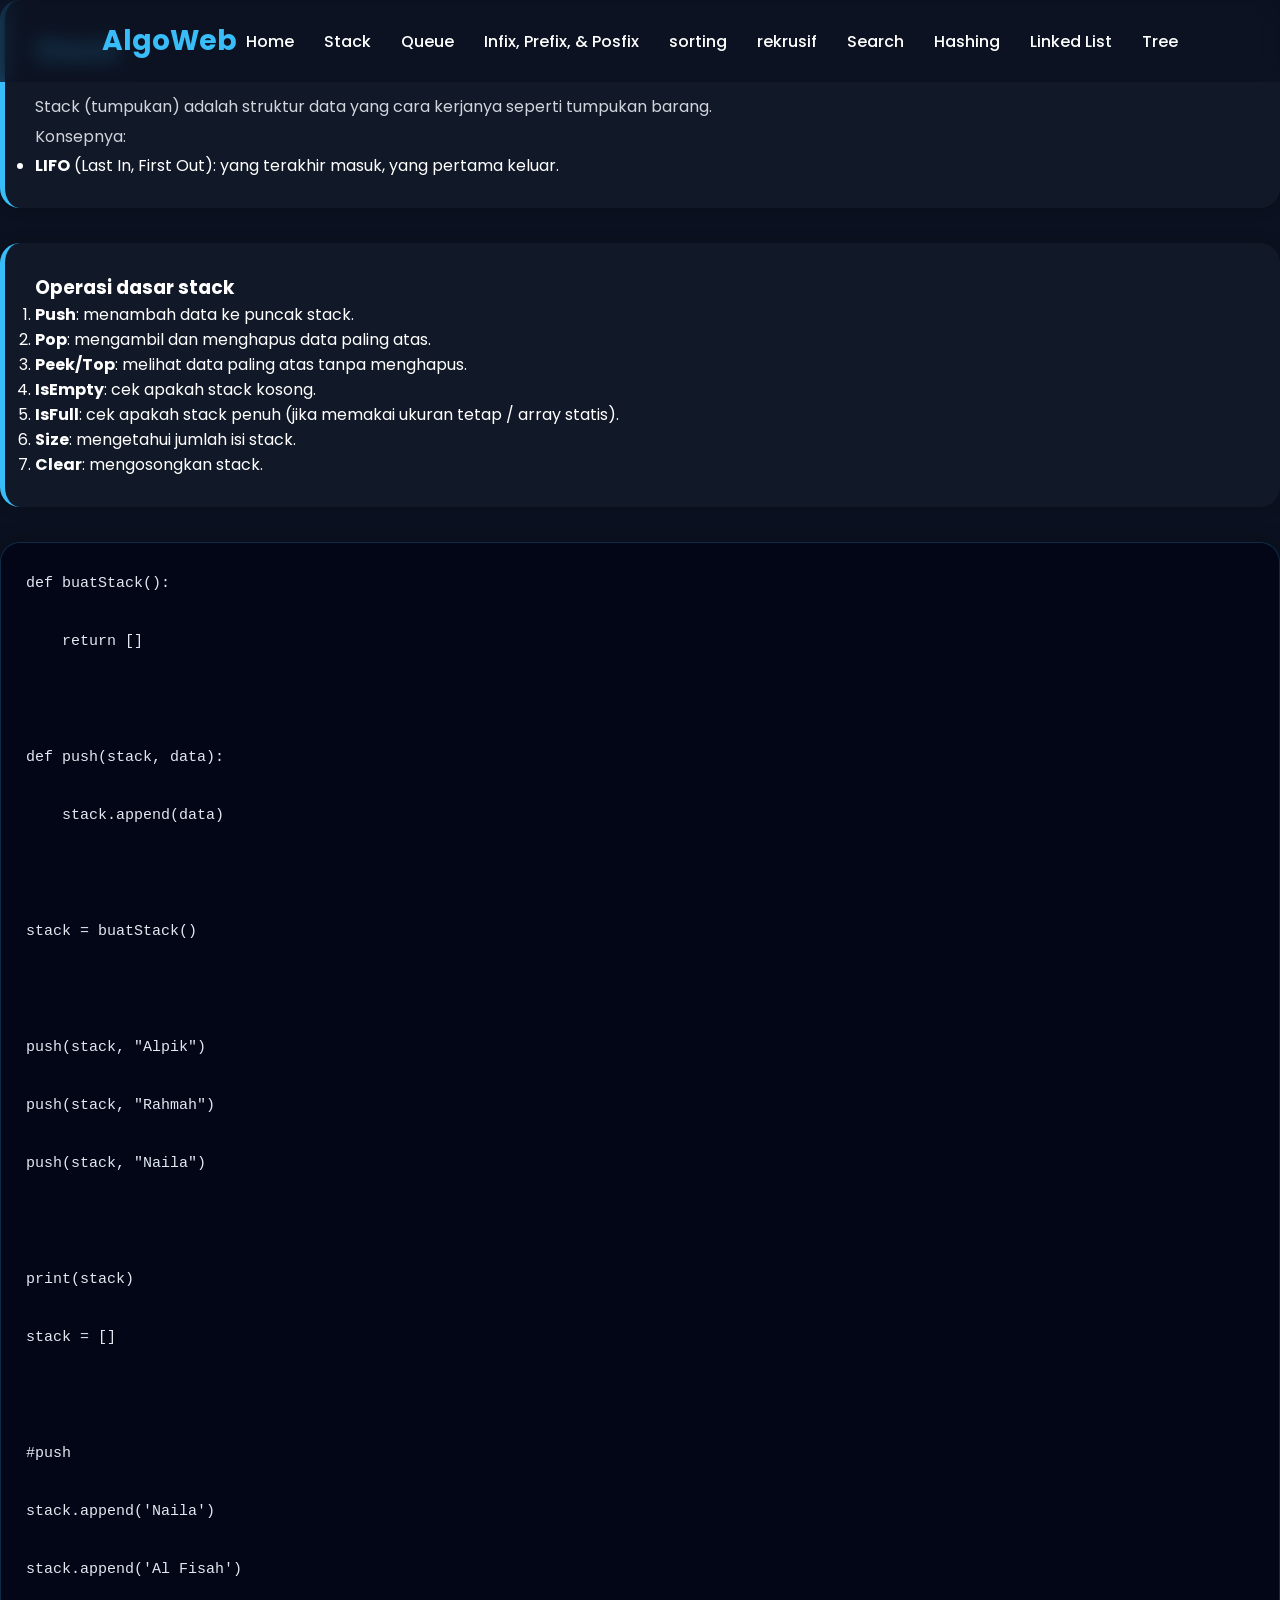
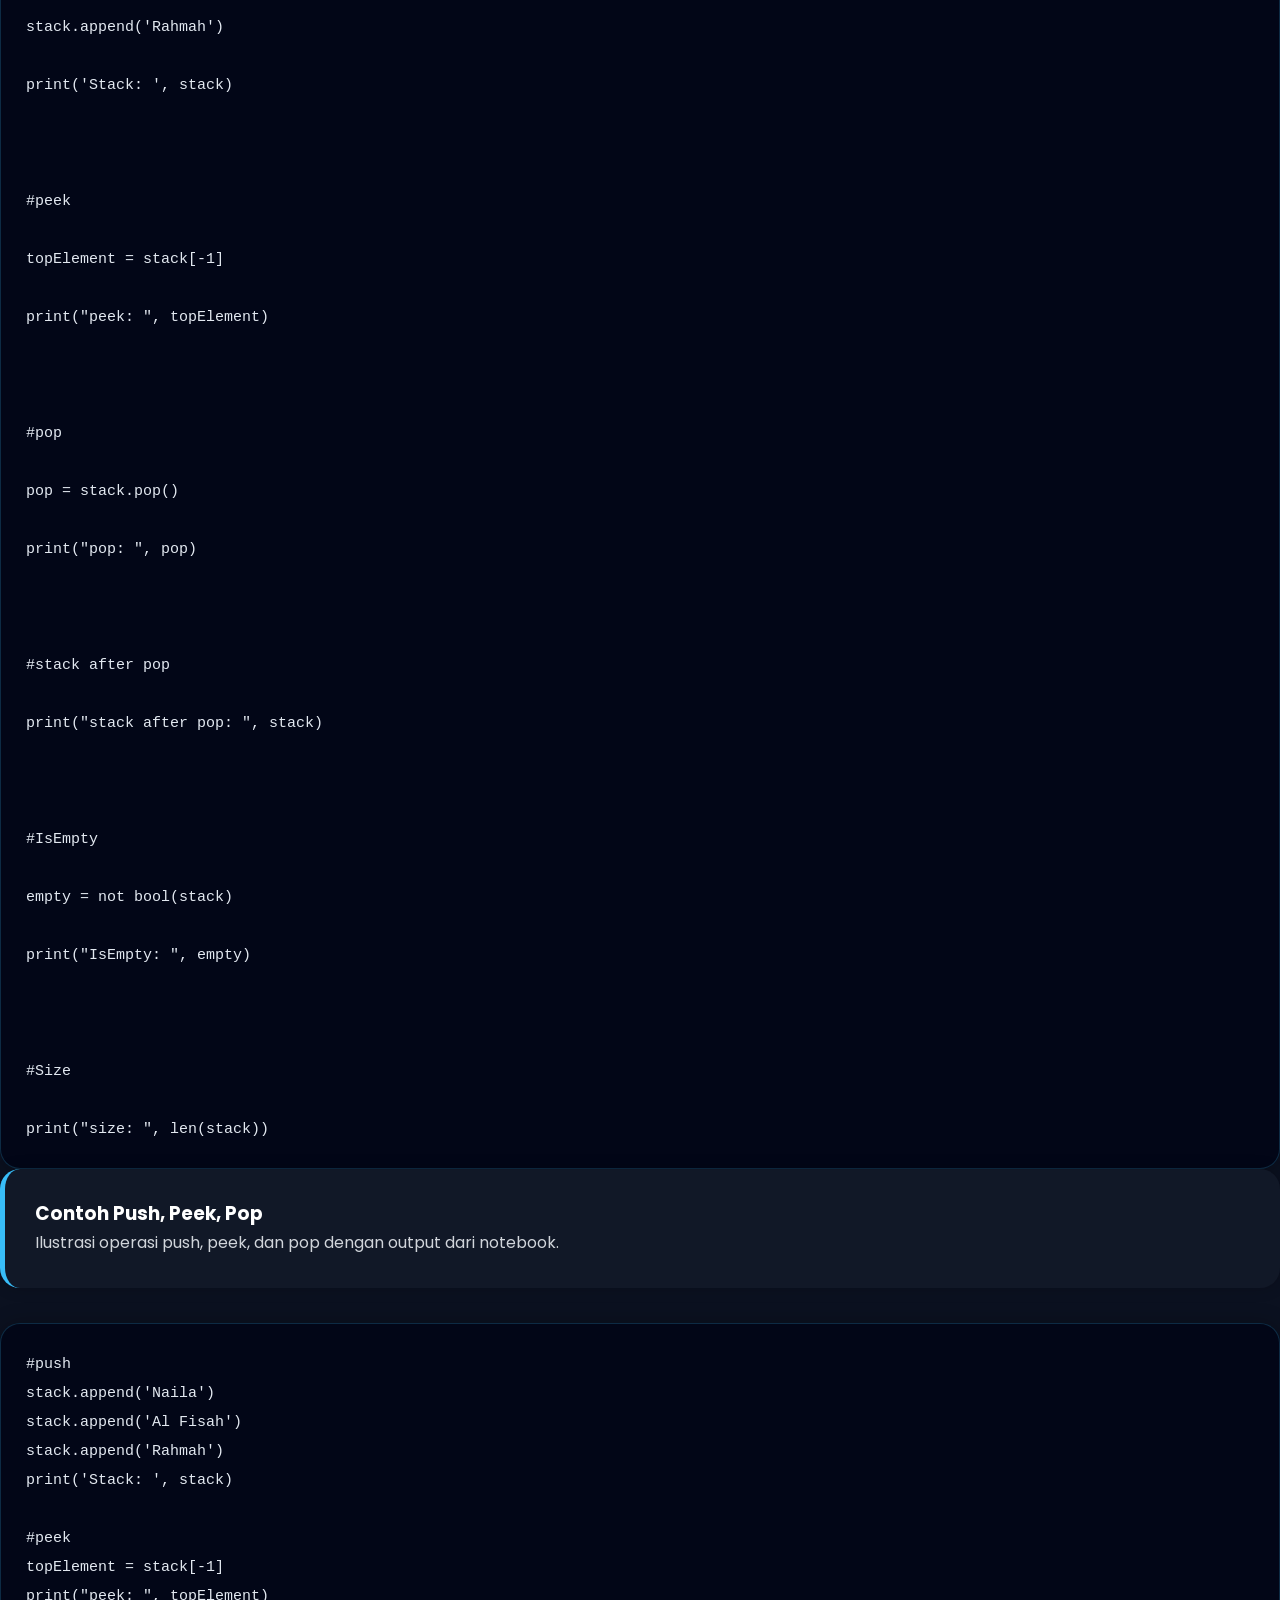
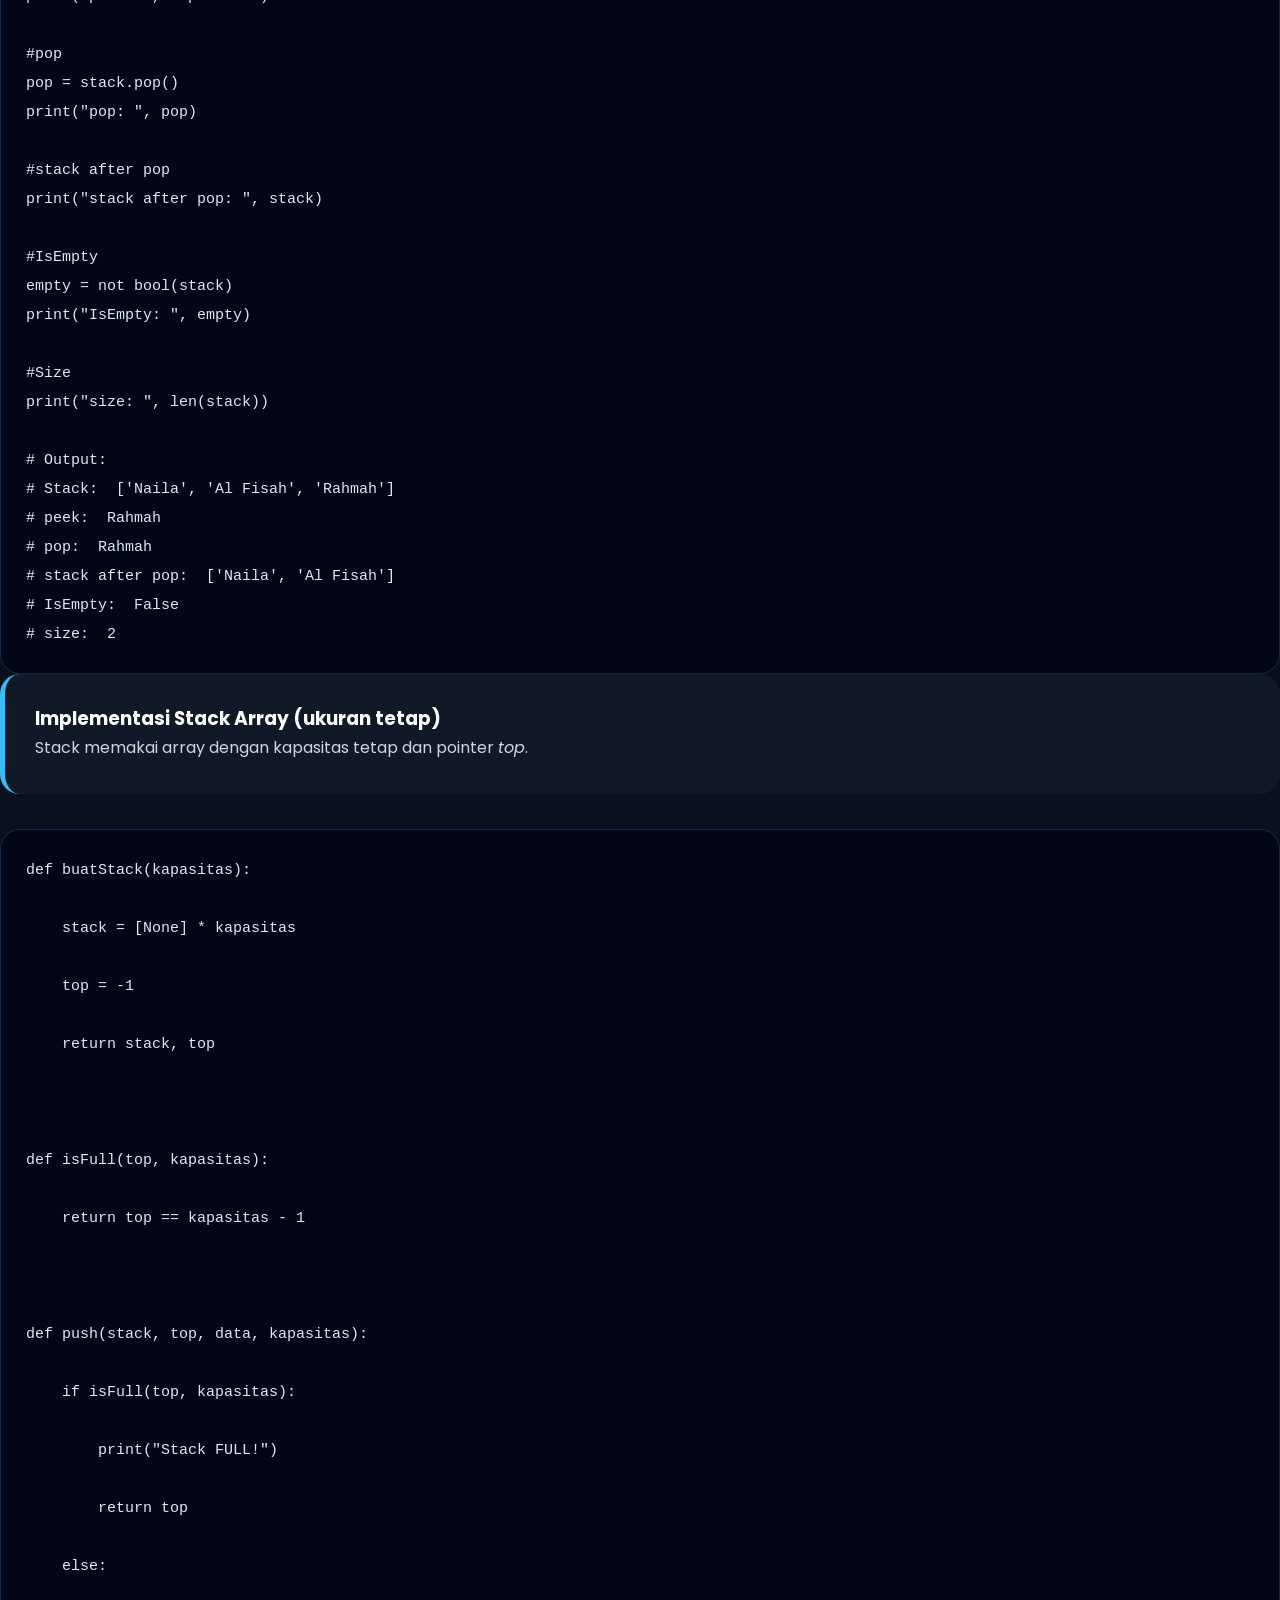
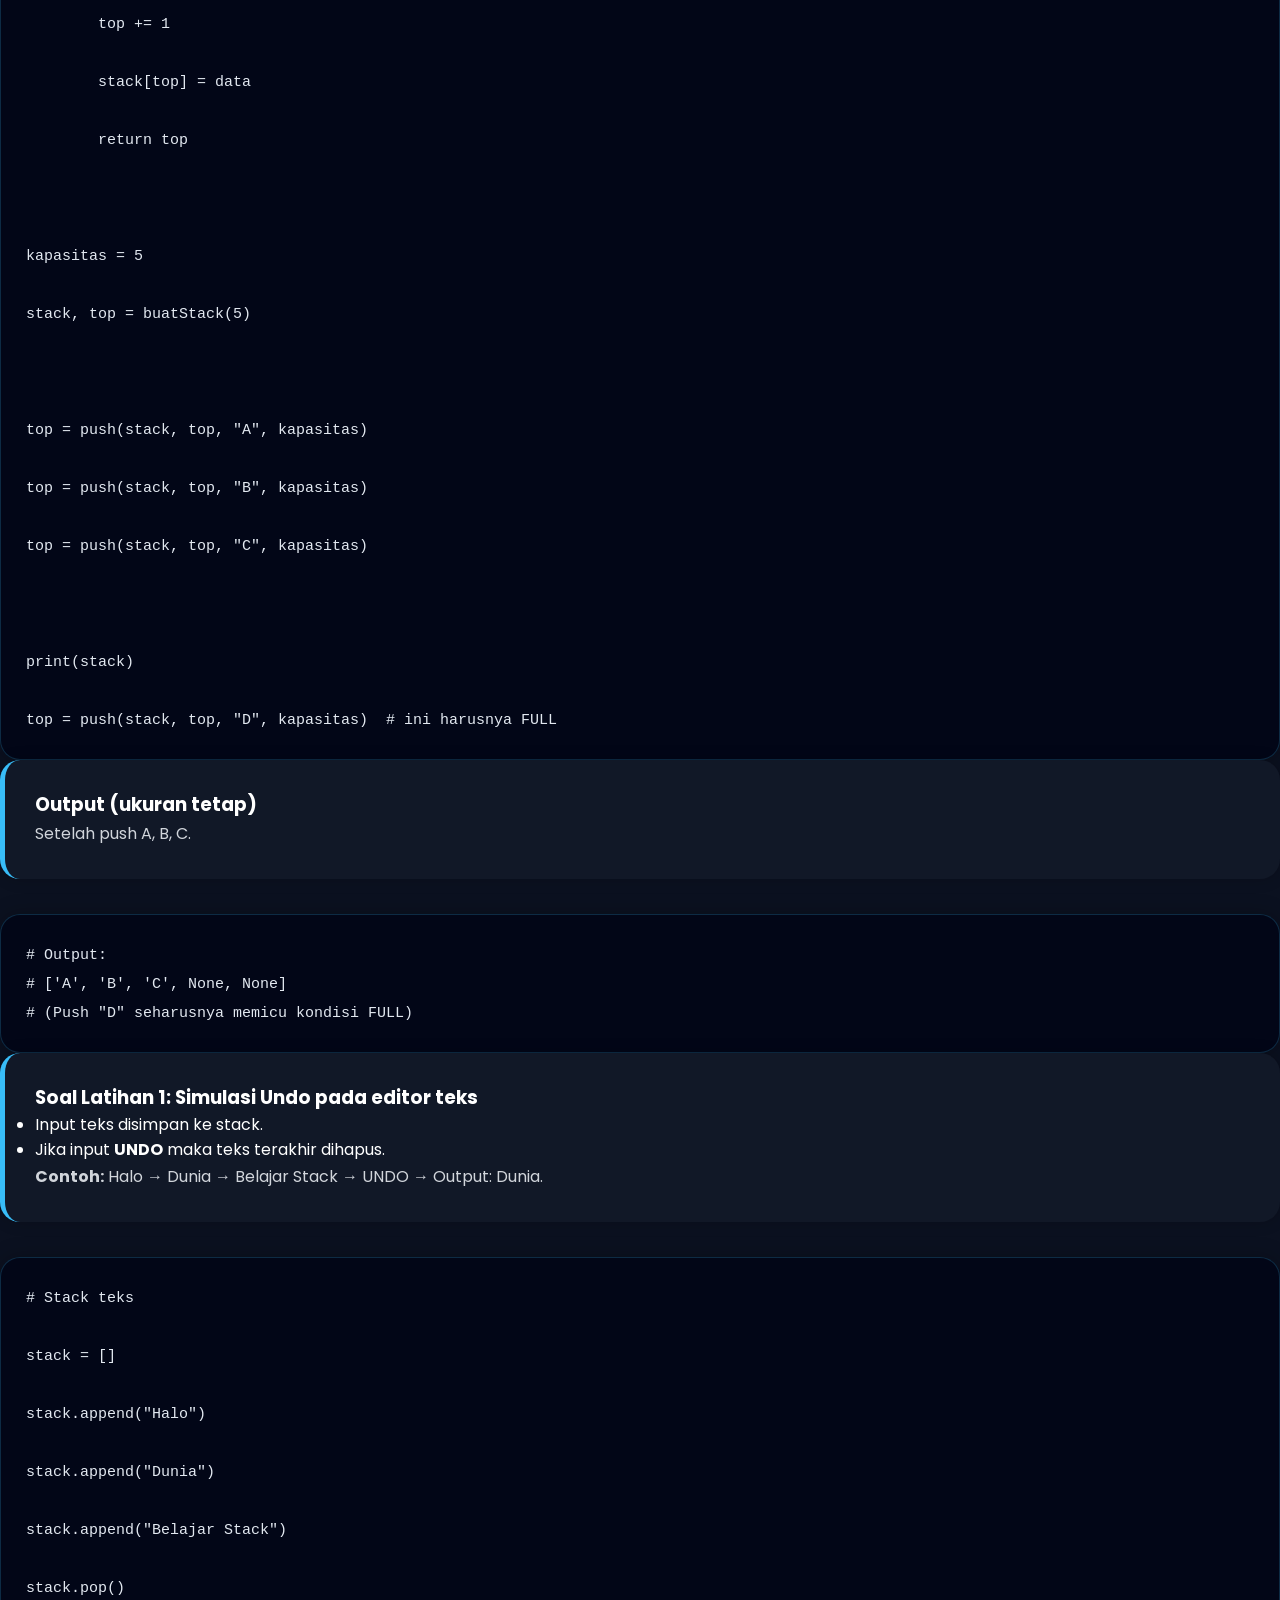
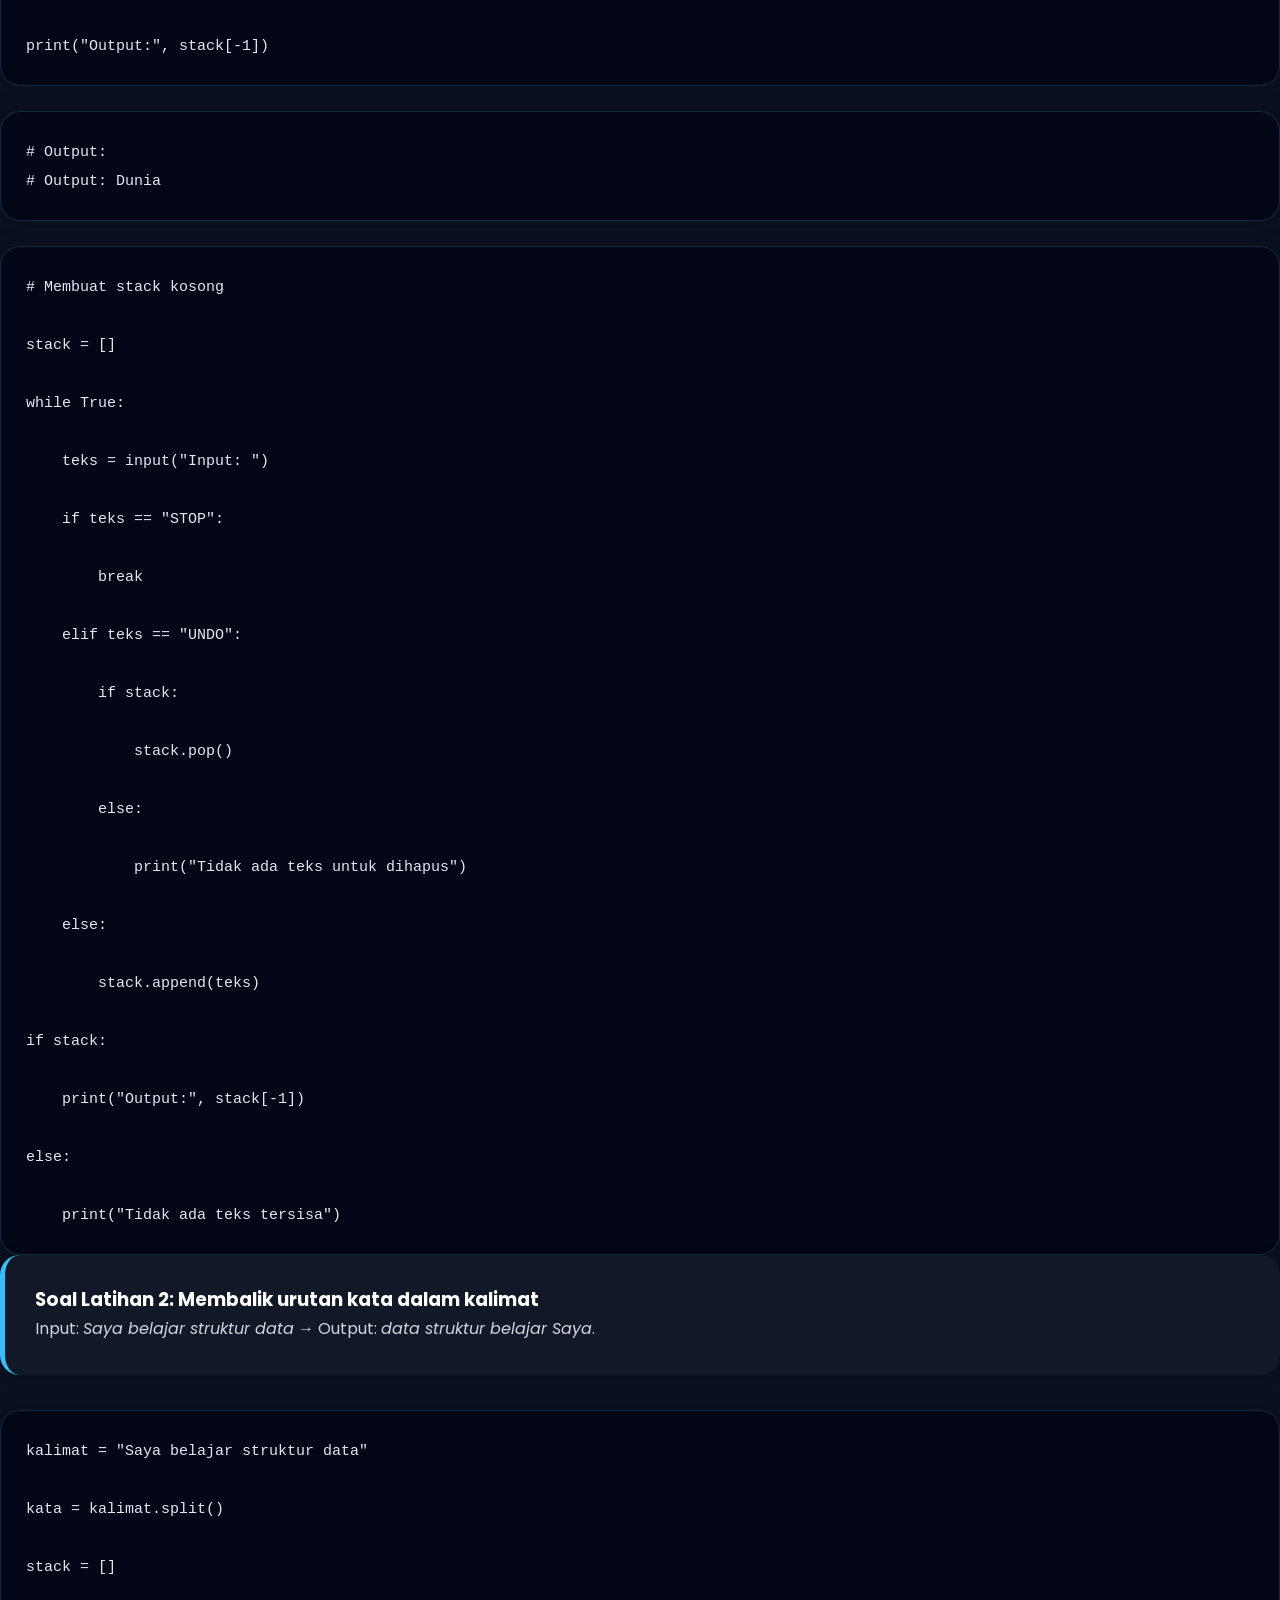
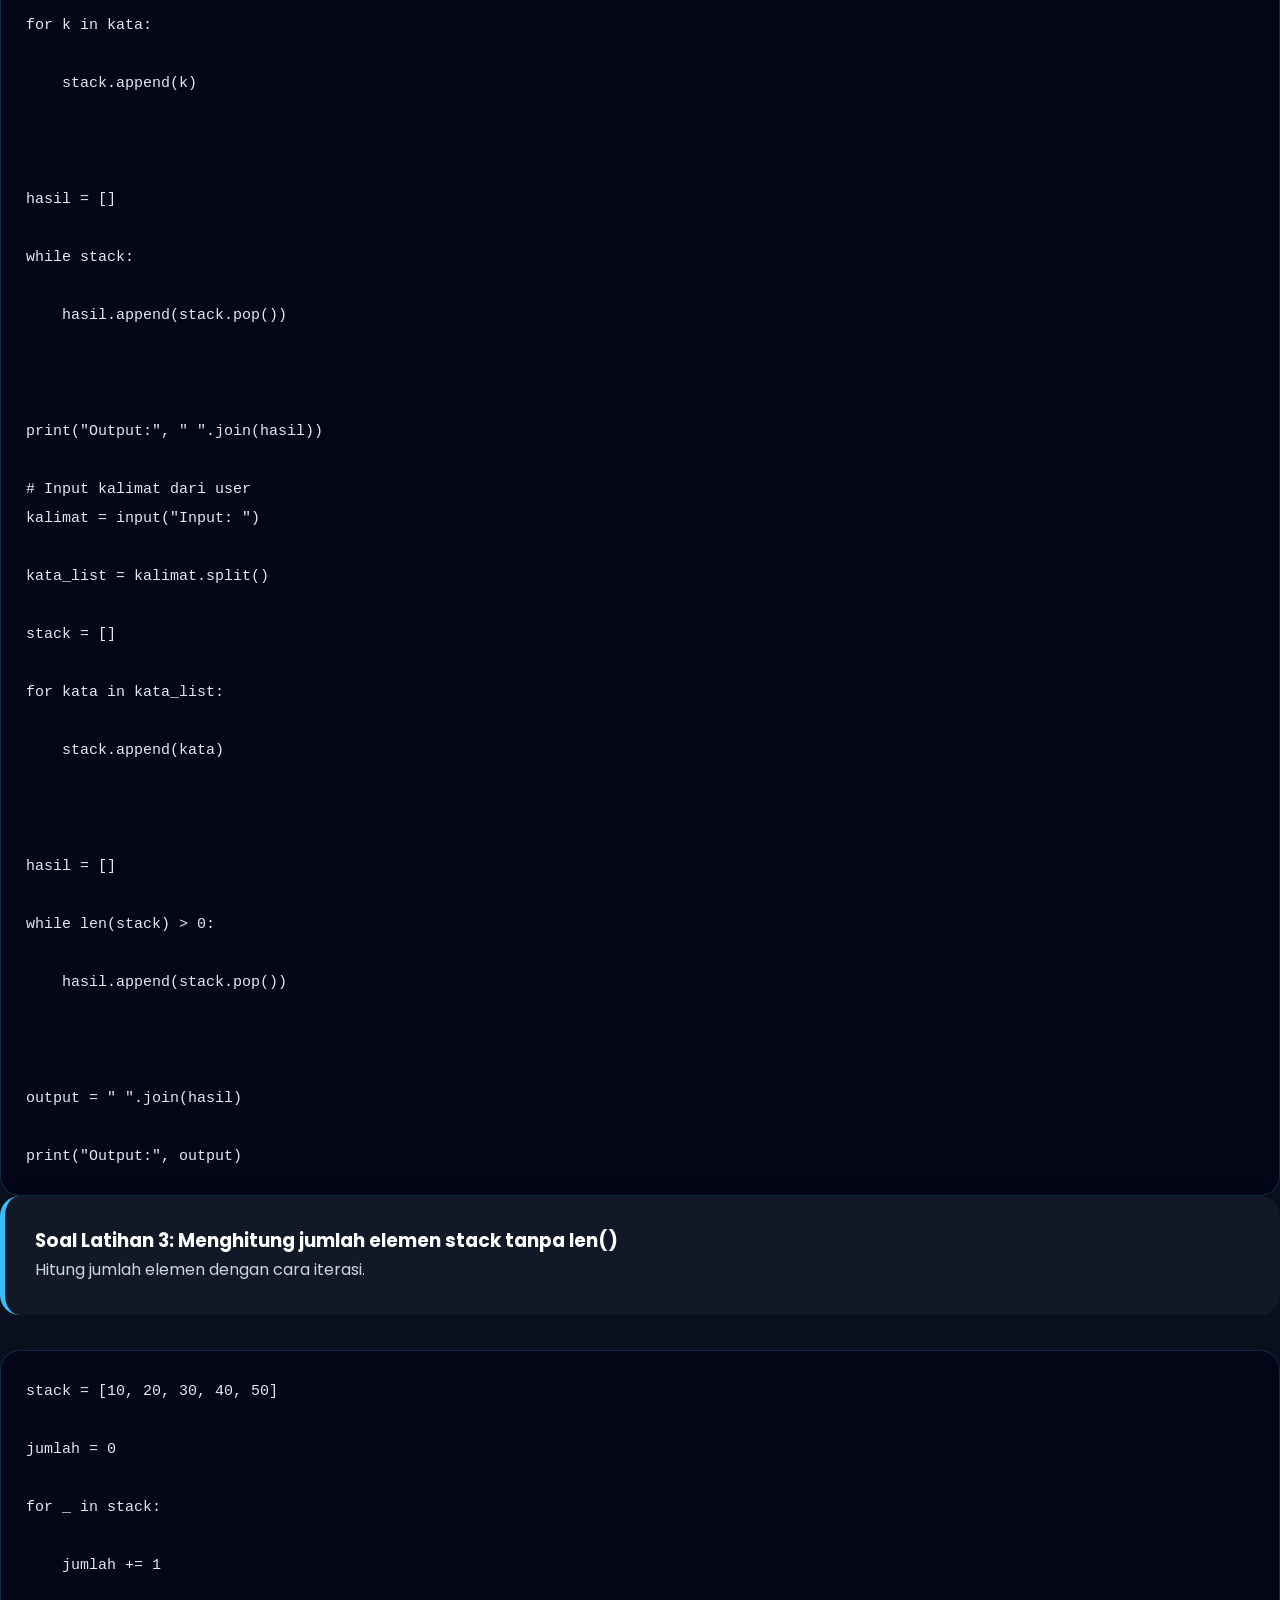
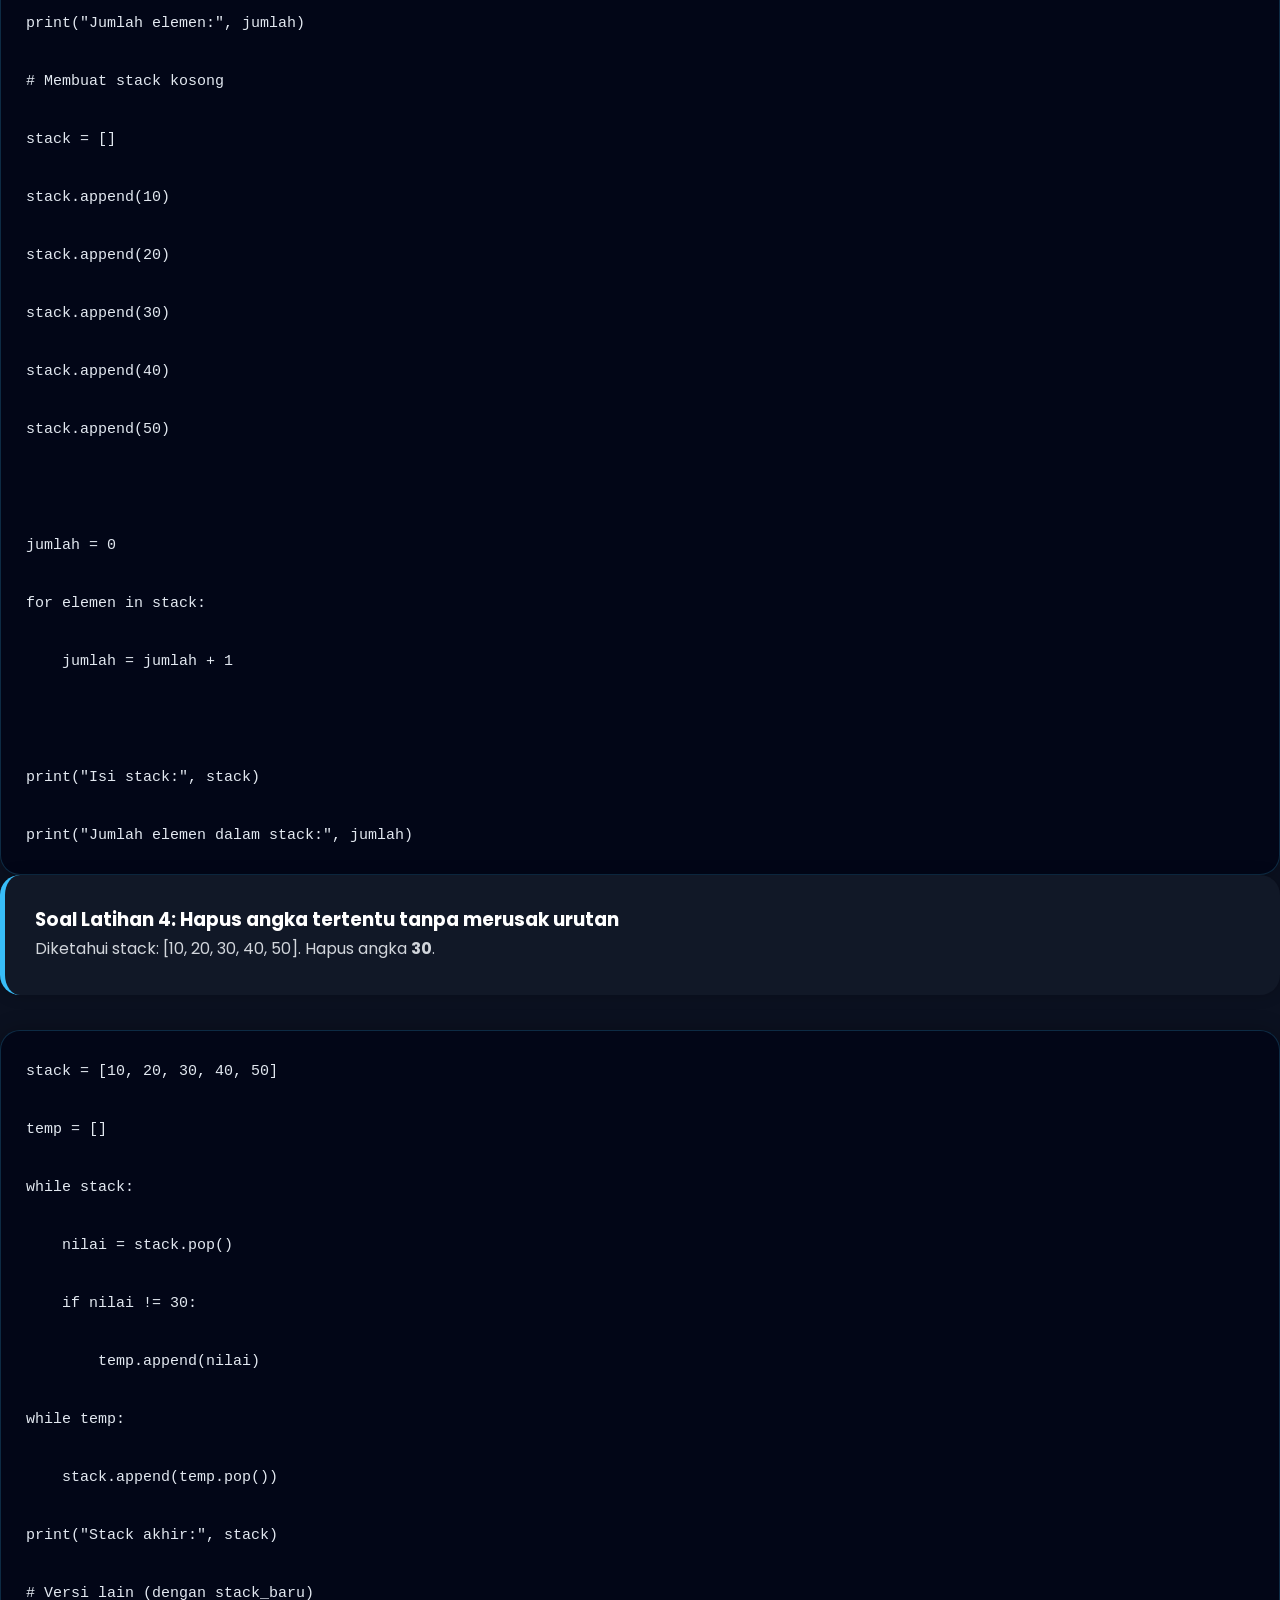
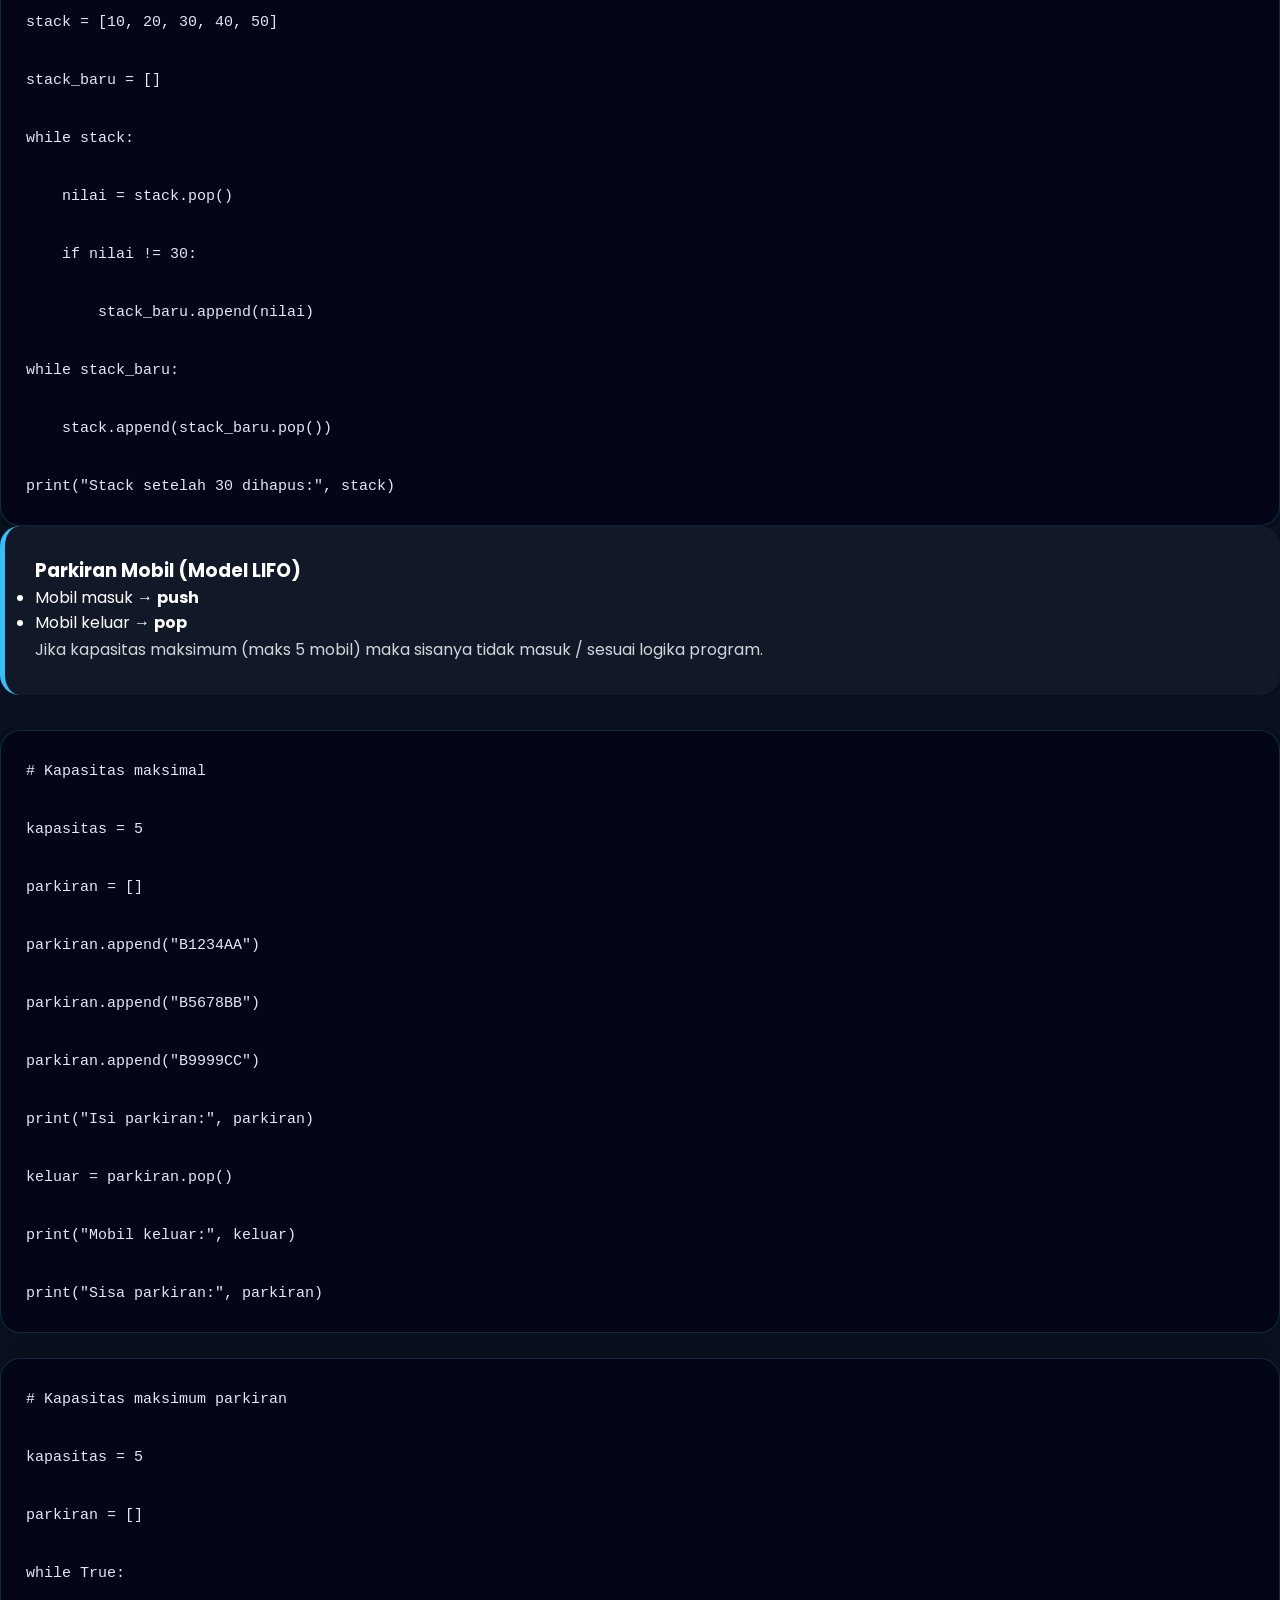
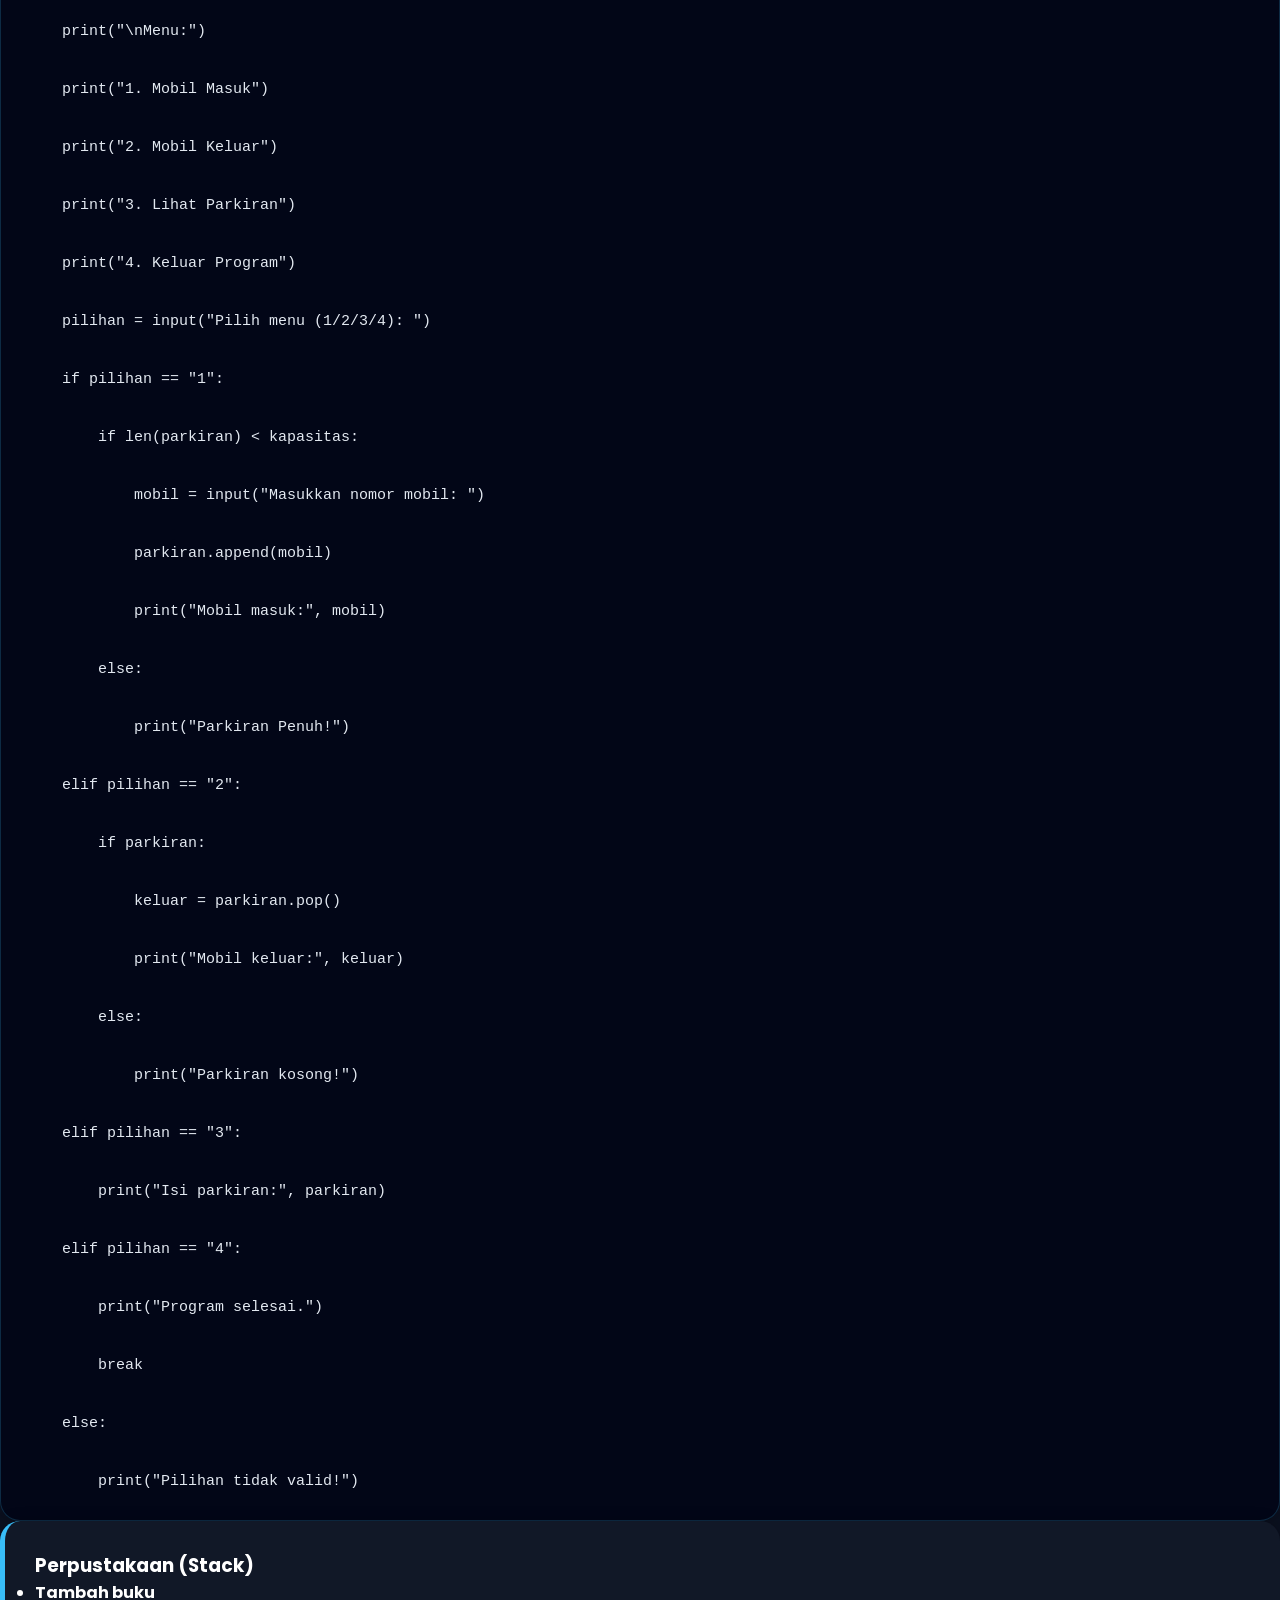
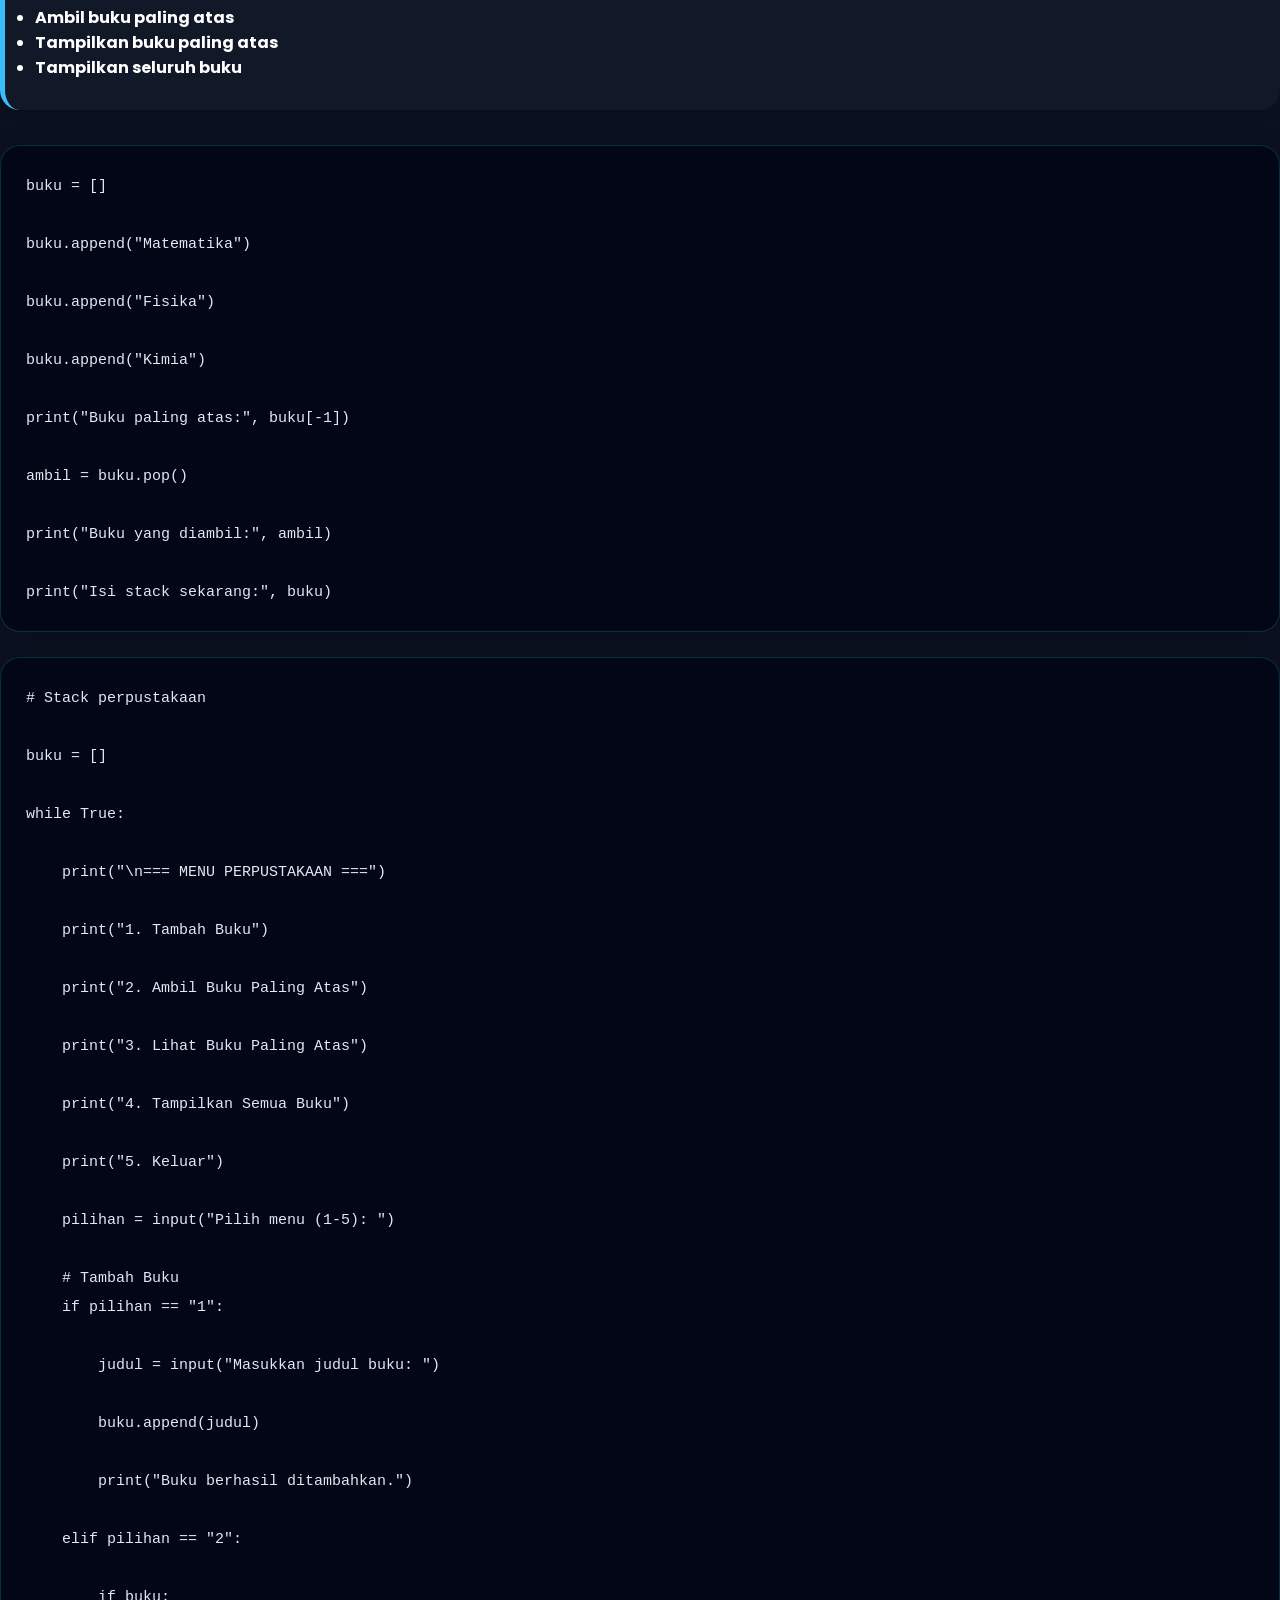
<file: stack.html>
﻿ <!DOCTYPE html>
<html lang="id">
<head>

    <meta charset="UTF-8">

    <meta
        name="viewport"
        content="width=device-width, initial-scale=1.0"
    >
    <title>Stack</title>

    <link
        rel="stylesheet"
        href="style.css"
    >

</head>

<body>
    
    <header>
        <nav class="navbar">

            <div class="logo">
                <i class="fa-solid fa-code"></i>
                AlgoWeb
            </div>

            <ul class="nav-links">
                <li><a href="index.html">Home</a></li>
                <li><a href="stack.html">Stack</a></li>
                <li><a href="Queue.html">Queue</a></li>
                <li><a href="InfixPrefix&Prefix.html">Infix, Prefix, & Posfix</a></li>
                <li><a href="Sorting.html">sorting</a></li>
                <li><a href="Rekursi.html">rekrusif</a></li>
                <li><a href="Searching.html">Search</a></li>
                <li><a href="Hashing.html">Hashing</a></li>
                <li><a href="LinkedList.html">Linked List</a></li>
                <li><a href="Tree.html">Tree</a></li>
            </ul>

        </nav>
    </header>
    <main>
        <div id="gthd8v-1" class="materi-box">
            <h2>Stack</h2>
            <p>Stack (tumpukan) adalah struktur data yang cara kerjanya seperti tumpukan barang.</p>
            <p>Konsepnya:</p>
            <ul>
                <li><strong>LIFO</strong> (Last In, First Out): yang terakhir masuk, yang pertama keluar.</li>
            </ul>
        </div>

        <div id="gthd8v-2" class="materi-box">
            <h3>Operasi dasar stack</h3>
            <ol>
                <li><strong>Push</strong>: menambah data ke puncak stack.</li>
                <li><strong>Pop</strong>: mengambil dan menghapus data paling atas.</li>
                <li><strong>Peek/Top</strong>: melihat data paling atas tanpa menghapus.</li>
                <li><strong>IsEmpty</strong>: cek apakah stack kosong.</li>
                <li><strong>IsFull</strong>: cek apakah stack penuh (jika memakai ukuran tetap / array statis).</li>
                <li><strong>Size</strong>: mengetahui jumlah isi stack.</li>
                <li><strong>Clear</strong>: mengosongkan stack.</li>
            </ol>
        </div>

        <div id="8g8bgo" class="code-box">
            <pre><code>def buatStack():

    return []



def push(stack, data):

    stack.append(data)



stack = buatStack()



push(stack, "Alpik")

push(stack, "Rahmah")

push(stack, "Naila")



print(stack)

stack = []



#push

stack.append('Naila')

stack.append('Al Fisah')

stack.append('Rahmah')

print('Stack: ', stack)



#peek

topElement = stack[-1]

print("peek: ", topElement)



#pop

pop = stack.pop()

print("pop: ", pop)



#stack after pop

print("stack after pop: ", stack)



#IsEmpty

empty = not bool(stack)

print("IsEmpty: ", empty)



#Size

print("size: ", len(stack))
</code></pre>
        </div>

        <div id="gthd8v-3" class="materi-box">
            <h3>Contoh Push, Peek, Pop</h3>
            <p>Ilustrasi operasi push, peek, dan pop dengan output dari notebook.</p>
        </div>

        <div id="8g8bgo" class="code-box">
            <pre><code>#push
stack.append('Naila')
stack.append('Al Fisah')
stack.append('Rahmah')
print('Stack: ', stack)

#peek
topElement = stack[-1]
print("peek: ", topElement)

#pop
pop = stack.pop()
print("pop: ", pop)

#stack after pop
print("stack after pop: ", stack)

#IsEmpty
empty = not bool(stack)
print("IsEmpty: ", empty)

#Size
print("size: ", len(stack))

# Output:
# Stack:  ['Naila', 'Al Fisah', 'Rahmah']
# peek:  Rahmah
# pop:  Rahmah
# stack after pop:  ['Naila', 'Al Fisah']
# IsEmpty:  False
# size:  2</code></pre>
        </div>

        <div id="gthd8v-4" class="materi-box">
            <h3>Implementasi Stack Array (ukuran tetap)</h3>
            <p>Stack memakai array dengan kapasitas tetap dan pointer <em>top</em>.</p>
        </div>

        <div id="8g8bgo" class="code-box">
            <pre><code>def buatStack(kapasitas):

    stack = [None] * kapasitas

    top = -1

    return stack, top



def isFull(top, kapasitas):

    return top == kapasitas - 1



def push(stack, top, data, kapasitas):

    if isFull(top, kapasitas):

        print("Stack FULL!")

        return top

    else:

        top += 1

        stack[top] = data

        return top



kapasitas = 5

stack, top = buatStack(5)



top = push(stack, top, "A", kapasitas)

top = push(stack, top, "B", kapasitas)

top = push(stack, top, "C", kapasitas)



print(stack)

top = push(stack, top, "D", kapasitas)  # ini harusnya FULL
</code></pre>
        </div>

        <div id="gthd8v-5" class="materi-box">
            <h3>Output (ukuran tetap)</h3>
            <p>Setelah push A, B, C.</p>
        </div>

        <div id="8g8bgo" class="code-box">
            <pre><code># Output:
# ['A', 'B', 'C', None, None]
# (Push "D" seharusnya memicu kondisi FULL)</code></pre>
        </div>

        <div id="gthd8v-6" class="materi-box">
            <h3>Soal Latihan 1: Simulasi Undo pada editor teks</h3>
            <ul>
                <li>Input teks disimpan ke stack.</li>
                <li>Jika input <strong>UNDO</strong> maka teks terakhir dihapus.</li>
            </ul>
                
            <p><strong>Contoh:</strong> Halo → Dunia → Belajar Stack → UNDO → Output: Dunia.</p>
        </div>

        <div id="8g8bgo" class="code-box">
            <pre><code># Stack teks

stack = []

stack.append("Halo")

stack.append("Dunia")

stack.append("Belajar Stack")

stack.pop()

print("Output:", stack[-1])
</code></pre>
        </div>

        <div id="8g8bgo" class="code-box">
            <pre><code># Output:
# Output: Dunia</code></pre>
        </div>

        <div id="8g8bgo" class="code-box">
            <pre><code># Membuat stack kosong

stack = []

while True:

    teks = input("Input: ")

    if teks == "STOP":

        break

    elif teks == "UNDO":

        if stack:

            stack.pop()

        else:

            print("Tidak ada teks untuk dihapus")

    else:

        stack.append(teks)

if stack:

    print("Output:", stack[-1])

else:

    print("Tidak ada teks tersisa")</code></pre>
        </div>

        <div id="gthd8v-7" class="materi-box">
            <h3>Soal Latihan 2: Membalik urutan kata dalam kalimat</h3>
            <p>Input: <em>Saya belajar struktur data</em> → Output: <em>data struktur belajar Saya</em>.</p>
        </div>

        <div id="8g8bgo" class="code-box">
            <pre><code>kalimat = "Saya belajar struktur data"

kata = kalimat.split()

stack = []

for k in kata:

    stack.append(k)



hasil = []

while stack:

    hasil.append(stack.pop())



print("Output:", " ".join(hasil))

# Input kalimat dari user
kalimat = input("Input: ")

kata_list = kalimat.split()

stack = []

for kata in kata_list:

    stack.append(kata)



hasil = []

while len(stack) > 0:

    hasil.append(stack.pop())



output = " ".join(hasil)

print("Output:", output)</code></pre>
        </div>

        <div id="gthd8v-8" class="materi-box">
            <h3>Soal Latihan 3: Menghitung jumlah elemen stack tanpa len()</h3>
            <p>Hitung jumlah elemen dengan cara iterasi.</p>
        </div>

        <div id="8g8bgo" class="code-box">
            <pre><code>stack = [10, 20, 30, 40, 50]

jumlah = 0

for _ in stack:

    jumlah += 1

print("Jumlah elemen:", jumlah)

# Membuat stack kosong

stack = []

stack.append(10)

stack.append(20)

stack.append(30)

stack.append(40)

stack.append(50)



jumlah = 0

for elemen in stack:

    jumlah = jumlah + 1



print("Isi stack:", stack)

print("Jumlah elemen dalam stack:", jumlah)</code></pre>
        </div>

        <div id="gthd8v-9" class="materi-box">
            <h3>Soal Latihan 4: Hapus angka tertentu tanpa merusak urutan</h3>
            <p>Diketahui stack: [10, 20, 30, 40, 50]. Hapus angka <strong>30</strong>.</p>
        </div>

        <div id="8g8bgo" class="code-box">
            <pre><code>stack = [10, 20, 30, 40, 50]

temp = []

while stack:

    nilai = stack.pop()

    if nilai != 30:

        temp.append(nilai)

while temp:

    stack.append(temp.pop())

print("Stack akhir:", stack)

# Versi lain (dengan stack_baru)
stack = [10, 20, 30, 40, 50]

stack_baru = []

while stack:

    nilai = stack.pop()

    if nilai != 30:

        stack_baru.append(nilai)

while stack_baru:

    stack.append(stack_baru.pop())

print("Stack setelah 30 dihapus:", stack)</code></pre>
        </div>

        <div id="gthd8v-10" class="materi-box">
            <h3>Parkiran Mobil (Model LIFO)</h3>
            <ul>
                <li>Mobil masuk → <strong>push</strong></li>
                <li>Mobil keluar → <strong>pop</strong></li>
            </ul>
            <p>Jika kapasitas maksimum (maks 5 mobil) maka sisanya tidak masuk / sesuai logika program.</p>
        </div>

        <div id="8g8bgo" class="code-box">
            <pre><code># Kapasitas maksimal

kapasitas = 5

parkiran = []

parkiran.append("B1234AA")

parkiran.append("B5678BB")

parkiran.append("B9999CC")

print("Isi parkiran:", parkiran)

keluar = parkiran.pop()

print("Mobil keluar:", keluar)

print("Sisa parkiran:", parkiran)</code></pre>
        </div>

        <div id="8g8bgo" class="code-box">
            <pre><code># Kapasitas maksimum parkiran

kapasitas = 5

parkiran = []

while True:

    print("\nMenu:")

    print("1. Mobil Masuk")

    print("2. Mobil Keluar")

    print("3. Lihat Parkiran")

    print("4. Keluar Program")

    pilihan = input("Pilih menu (1/2/3/4): ")

    if pilihan == "1":

        if len(parkiran) < kapasitas:

            mobil = input("Masukkan nomor mobil: ")

            parkiran.append(mobil)

            print("Mobil masuk:", mobil)

        else:

            print("Parkiran Penuh!")

    elif pilihan == "2":

        if parkiran:

            keluar = parkiran.pop()

            print("Mobil keluar:", keluar)

        else:

            print("Parkiran kosong!")

    elif pilihan == "3":

        print("Isi parkiran:", parkiran)

    elif pilihan == "4":

        print("Program selesai.")

        break

    else:

        print("Pilihan tidak valid!")</code></pre>
        </div>

        <div id="gthd8v-11" class="materi-box">
            <h3>Perpustakaan (Stack)</h3>
            <ul>
                <li><strong>Tambah buku</strong></li>
                <li><strong>Ambil buku paling atas</strong></li>
                <li><strong>Tampilkan buku paling atas</strong></li>
                <li><strong>Tampilkan seluruh buku</strong></li>
            </ul>
        </div>

        <div id="8g8bgo" class="code-box">
            <pre><code>buku = []

buku.append("Matematika")

buku.append("Fisika")

buku.append("Kimia")

print("Buku paling atas:", buku[-1])

ambil = buku.pop()

print("Buku yang diambil:", ambil)

print("Isi stack sekarang:", buku)</code></pre>
        </div>

        <div id="8g8bgo" class="code-box">
            <pre><code># Stack perpustakaan

buku = []

while True:

    print("\n=== MENU PERPUSTAKAAN ===")

    print("1. Tambah Buku")

    print("2. Ambil Buku Paling Atas")

    print("3. Lihat Buku Paling Atas")

    print("4. Tampilkan Semua Buku")

    print("5. Keluar")

    pilihan = input("Pilih menu (1-5): ")

    # Tambah Buku
    if pilihan == "1":

        judul = input("Masukkan judul buku: ")

        buku.append(judul)

        print("Buku berhasil ditambahkan.")

    elif pilihan == "2":

        if buku:

            ambil = buku.pop()

            print("Buku yang diambil:", ambil)

        else:

            print("Tidak ada buku di stack.")

    elif pilihan == "3":

        if buku:

            print("Buku paling atas:", buku[-1])

        else:

            print("Stack kosong.")

    elif pilihan == "4":

        if buku:

            print("Daftar buku dalam stack:")

            for i in range(len(buku)-1, -1, -1):

                print("-", buku[i])

        else:

            print("Belum ada buku.")

    elif pilihan == "5":

        print("Program selesai.")

        break

    else:

        print("Pilihan tidak valid!")</code></pre>
        </div>

        <div id="gthd8v-12" class="materi-box">
            <h3>Catatan (opsional untuk materi pembelajaran)</h3>
            <p>Di stack: <strong>push menambah di atas</strong> dan <strong>pop mengambil elemen paling atas</strong> (LIFO).</p>
        </div>
    </main>

    <script src="script.js"></script>
</body>

</html>
</file>
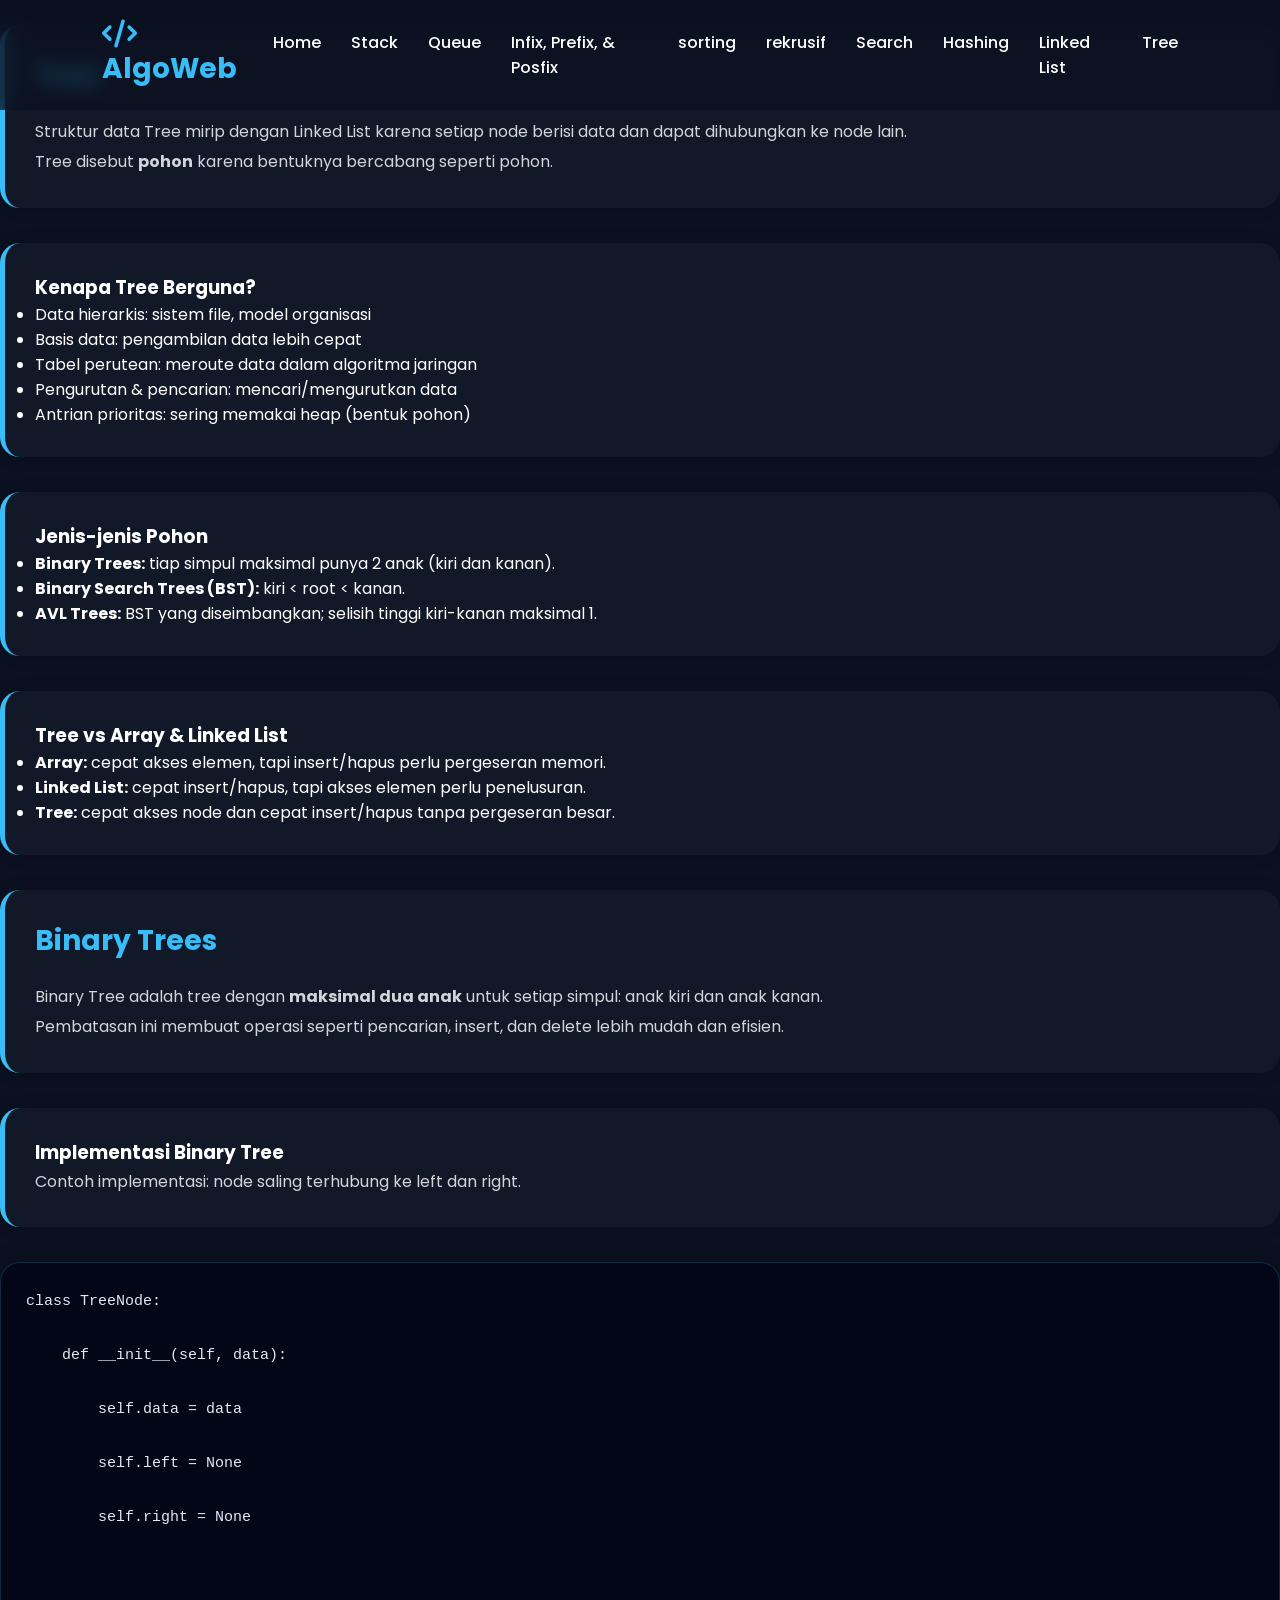
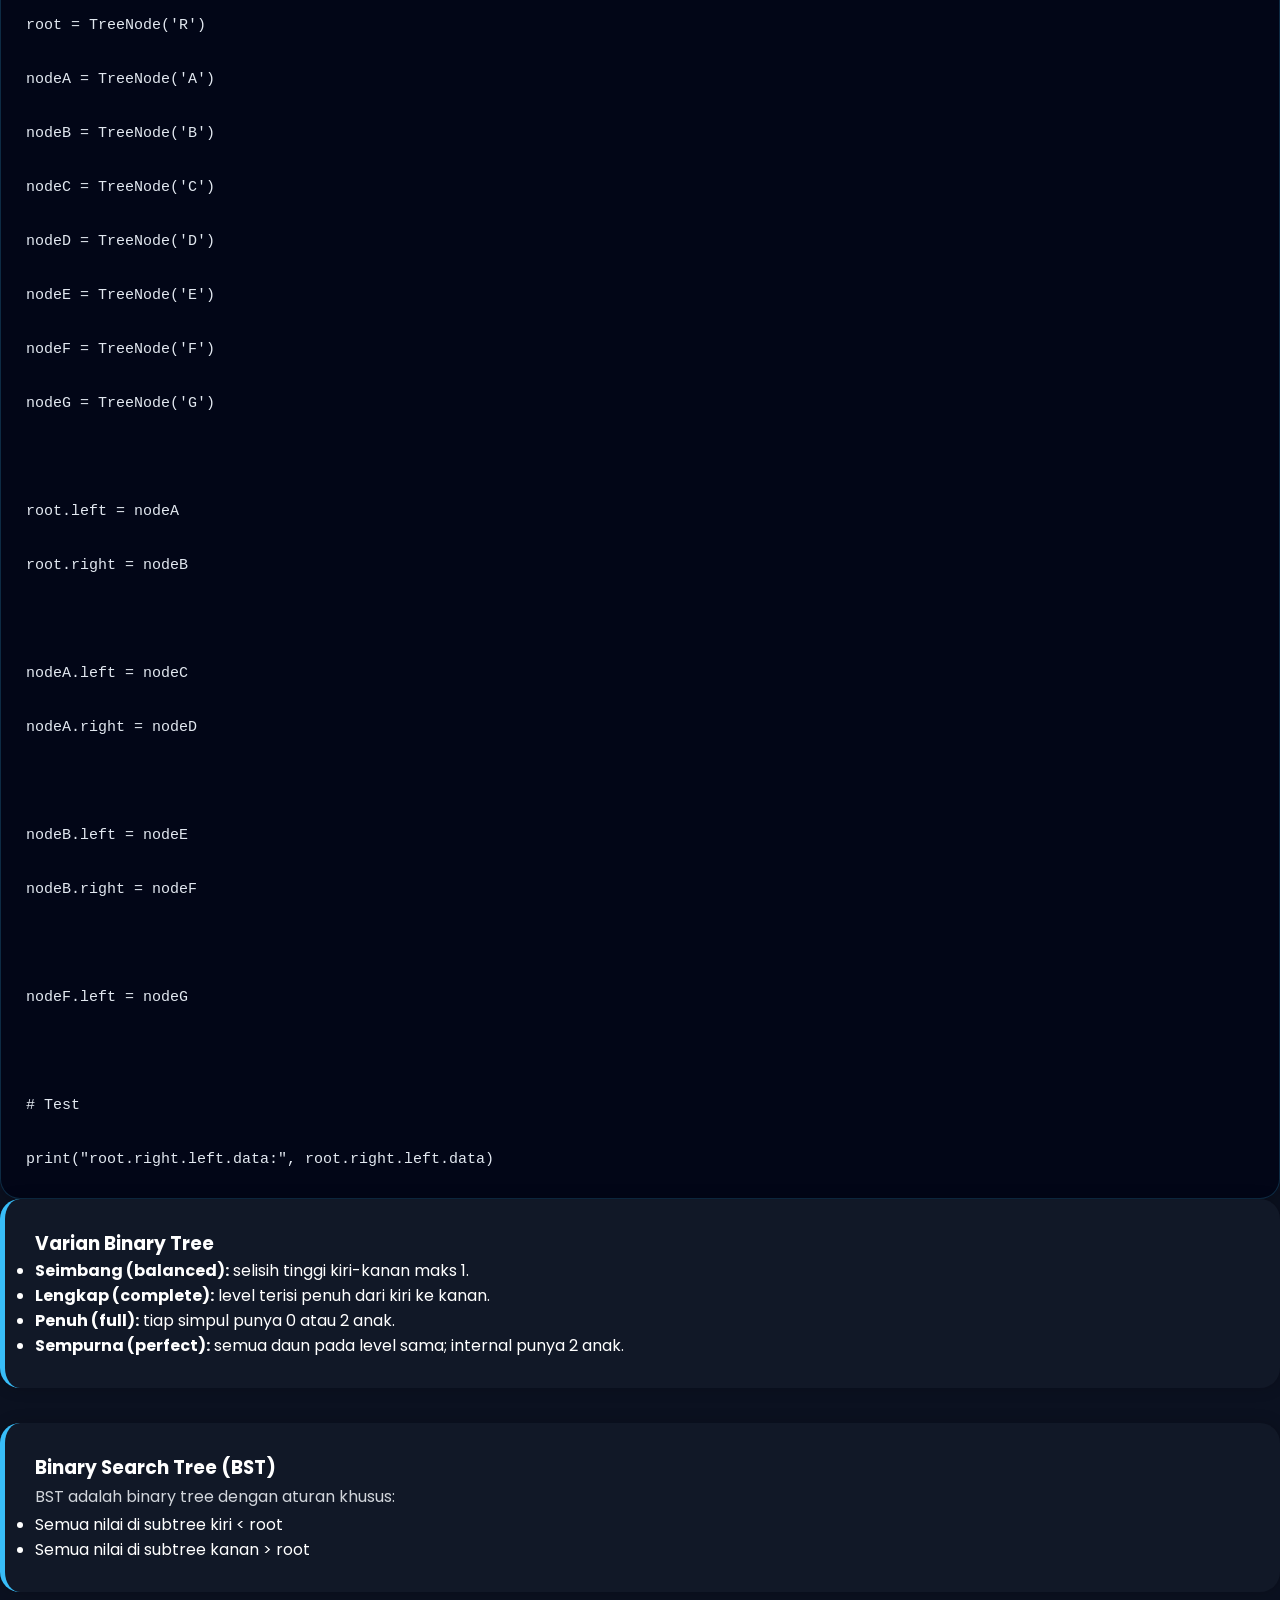
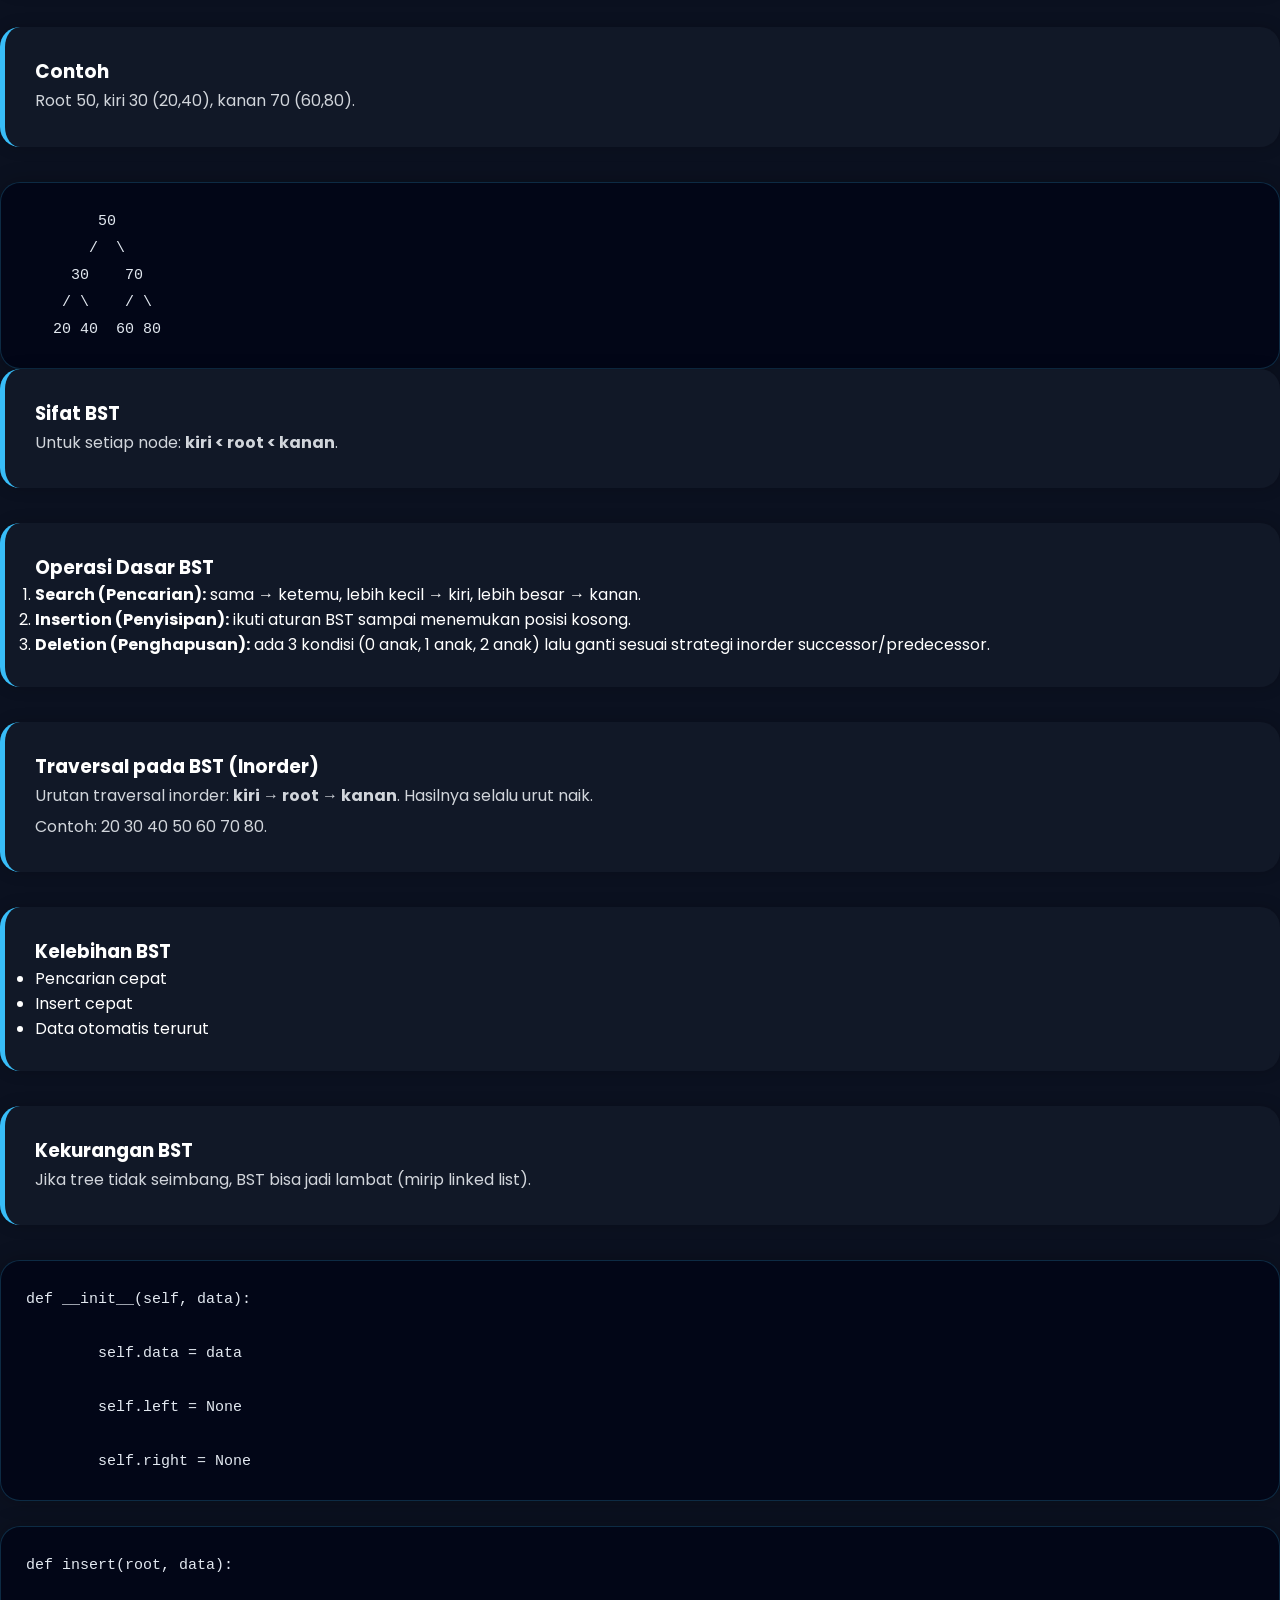
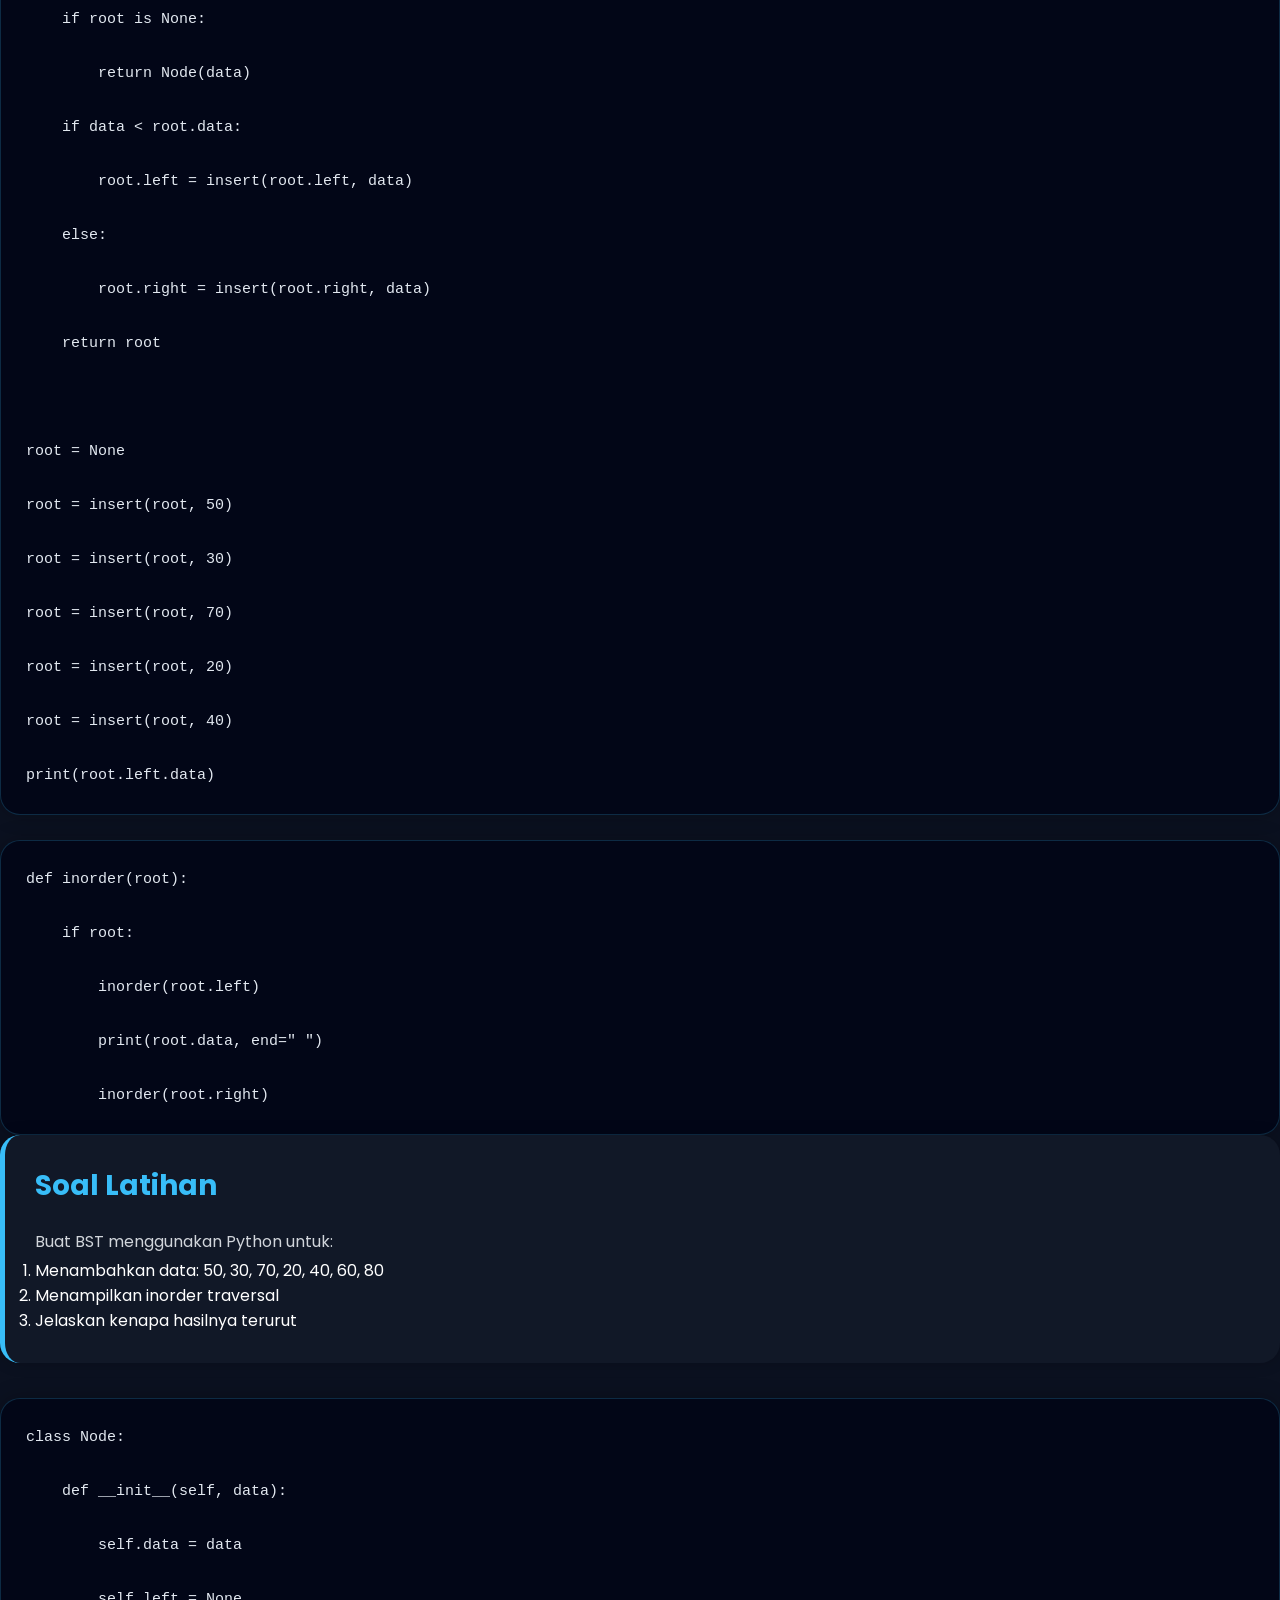
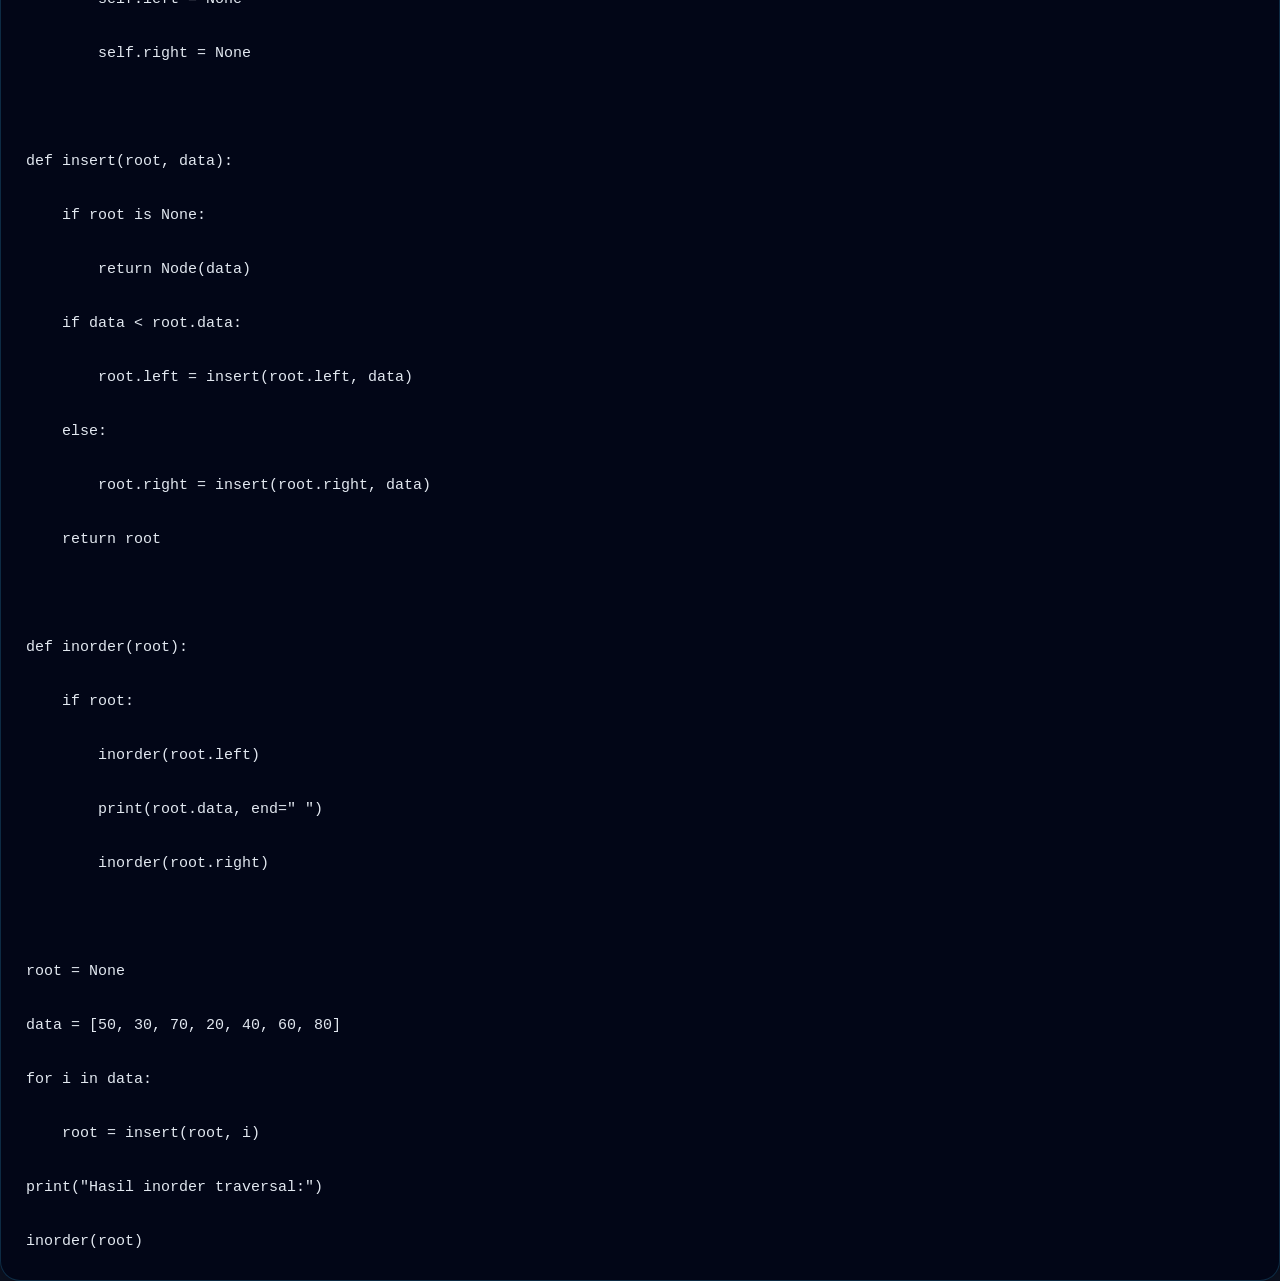
<file: Tree.html>
﻿﻿<!DOCTYPE html>
<html lang="id">
<head>

    <meta charset="UTF-8">

    <meta
        name="viewport"
        content="width=device-width, initial-scale=1.0"
    >
    <title>Tree</title>

    <link
        rel="stylesheet"
        href="style.css"
    >

    <link
        rel="stylesheet"
        href="https://cdnjs.cloudflare.com/ajax/libs/font-awesome/6.5.1/css/all.min.css"
    >

</head>

<body>
    
    <header>
        <nav class="navbar">

            <div class="logo">
                <i class="fa-solid fa-code"></i>
                AlgoWeb
            </div>

            <ul class="nav-links">
                <li><a href="index.html">Home</a></li>
                <li><a href="stack.html">Stack</a></li>
                <li><a href="Queue.html">Queue</a></li>
                <li><a href="InfixPrefix&Prefix.html">Infix, Prefix, & Posfix</a></li>
                <li><a href="Sorting.html">sorting</a></li>
                <li><a href="Rekursi.html">rekrusif</a></li>
                <li><a href="Searching.html">Search</a></li>
                <li><a href="Hashing.html">Hashing</a></li>
                <li><a href="LinkedList.html">Linked List</a></li>
                <li><a href="Tree.html">Tree</a></li>
            </ul>

        </nav>
    </header>
    <main>
        <div id="gthd8v-1" class="materi-box">
            <h2>Tree</h2>
            <p>Struktur data Tree mirip dengan Linked List karena setiap node berisi data dan dapat dihubungkan ke node lain.</p>
            <p>Tree disebut <strong>pohon</strong> karena bentuknya bercabang seperti pohon.</p>
        </div>

        <div id="gthd8v-2" class="materi-box">
            <h3>Kenapa Tree Berguna?</h3>
            <ul>
                <li>Data hierarkis: sistem file, model organisasi</li>
                <li>Basis data: pengambilan data lebih cepat</li>
                <li>Tabel perutean: meroute data dalam algoritma jaringan</li>
                <li>Pengurutan &amp; pencarian: mencari/mengurutkan data</li>
                <li>Antrian prioritas: sering memakai heap (bentuk pohon)</li>
            </ul>
        </div>

        <div id="gthd8v-3" class="materi-box">
            <h3>Jenis-jenis Pohon</h3>
            <ul>
                <li><strong>Binary Trees:</strong> tiap simpul maksimal punya 2 anak (kiri dan kanan).</li>
                <li><strong>Binary Search Trees (BST):</strong> kiri < root < kanan.</li>
                <li><strong>AVL Trees:</strong> BST yang diseimbangkan; selisih tinggi kiri-kanan maksimal 1.</li>
            </ul>
        </div>

        <div id="gthd8v-4" class="materi-box">
            <h3>Tree vs Array &amp; Linked List</h3>
            <ul>
                <li><strong>Array:</strong> cepat akses elemen, tapi insert/hapus perlu pergeseran memori.</li>
                <li><strong>Linked List:</strong> cepat insert/hapus, tapi akses elemen perlu penelusuran.</li>
                <li><strong>Tree:</strong> cepat akses node dan cepat insert/hapus tanpa pergeseran besar.</li>
            </ul>
        </div>

        <div id="gthd8v-5" class="materi-box">
            <h2>Binary Trees</h2>
            <p>Binary Tree adalah tree dengan <strong>maksimal dua anak</strong> untuk setiap simpul: anak kiri dan anak kanan.</p>
            <p>Pembatasan ini membuat operasi seperti pencarian, insert, dan delete lebih mudah dan efisien.</p>
        </div>

        <div id="gthd8v-6" class="materi-box">
            <h3>Implementasi Binary Tree</h3>
            <p>Contoh implementasi: node saling terhubung ke left dan right.</p>
        </div>

        <div id="8g8bgo" class="code-box">
            <pre><code>class TreeNode:

    def __init__(self, data):

        self.data = data

        self.left = None

        self.right = None



root = TreeNode('R')

nodeA = TreeNode('A')

nodeB = TreeNode('B')

nodeC = TreeNode('C')

nodeD = TreeNode('D')

nodeE = TreeNode('E')

nodeF = TreeNode('F')

nodeG = TreeNode('G')



root.left = nodeA

root.right = nodeB



nodeA.left = nodeC

nodeA.right = nodeD



nodeB.left = nodeE

nodeB.right = nodeF



nodeF.left = nodeG



# Test

print("root.right.left.data:", root.right.left.data)</code></pre>
        </div>

        <div id="gthd8v-7" class="materi-box">
            <h3>Varian Binary Tree</h3>
            <ul>
                <li><strong>Seimbang (balanced):</strong> selisih tinggi kiri-kanan maks 1.</li>
                <li><strong>Lengkap (complete):</strong> level terisi penuh dari kiri ke kanan.</li>
                <li><strong>Penuh (full):</strong> tiap simpul punya 0 atau 2 anak.</li>
                <li><strong>Sempurna (perfect):</strong> semua daun pada level sama; internal punya 2 anak.</li>
            </ul>
        </div>

        <div id="gthd8v-8" class="materi-box">
            <h3>Binary Search Tree (BST)</h3>
            <p>BST adalah binary tree dengan aturan khusus:</p>
            <ul>
                <li>Semua nilai di subtree kiri < root</li>
                <li>Semua nilai di subtree kanan > root</li>
            </ul>
        </div>

        <div id="gthd8v-9" class="materi-box">
            <h3>Contoh</h3>
            <p>Root 50, kiri 30 (20,40), kanan 70 (60,80).</p>
        </div>

        <div id="8g8bgo" class="code-box">
            <pre><code>        50
       /  \
     30    70
    / \    / \
   20 40  60 80</code></pre>
        </div>

        <div id="gthd8v-10" class="materi-box">
            <h3>Sifat BST</h3>
            <p>Untuk setiap node: <strong>kiri < root < kanan</strong>.</p>
        </div>

        <div id="gthd8v-11" class="materi-box">
            <h3>Operasi Dasar BST</h3>
            <ol>
                <li><strong>Search (Pencarian):</strong> sama → ketemu, lebih kecil → kiri, lebih besar → kanan.</li>
                <li><strong>Insertion (Penyisipan):</strong> ikuti aturan BST sampai menemukan posisi kosong.</li>
                <li><strong>Deletion (Penghapusan):</strong> ada 3 kondisi (0 anak, 1 anak, 2 anak) lalu ganti sesuai strategi inorder successor/predecessor.</li>
            </ol>
        </div>

        <div id="gthd8v-12" class="materi-box">
            <h3>Traversal pada BST (Inorder)</h3>
            <p>Urutan traversal inorder: <strong>kiri → root → kanan</strong>. Hasilnya selalu urut naik.</p>
            <p>Contoh: 20 30 40 50 60 70 80.</p>
        </div>

        <div id="gthd8v-13" class="materi-box">
            <h3>Kelebihan BST</h3>
            <ul>
                <li>Pencarian cepat</li>
                <li>Insert cepat</li>
                <li>Data otomatis terurut</li>
            </ul>
        </div>

        <div id="gthd8v-14" class="materi-box">
            <h3>Kekurangan BST</h3>
            <p>Jika tree tidak seimbang, BST bisa jadi lambat (mirip linked list).</p>
        </div>

        <div id="8g8bgo" class="code-box">
            <pre><code>def __init__(self, data):

        self.data = data

        self.left = None

        self.right = None</code></pre>
        </div>

        <div id="8g8bgo" class="code-box">
            <pre><code>def insert(root, data):

    if root is None:

        return Node(data)

    if data < root.data:

        root.left = insert(root.left, data)

    else:

        root.right = insert(root.right, data)

    return root



root = None

root = insert(root, 50)

root = insert(root, 30)

root = insert(root, 70)

root = insert(root, 20)

root = insert(root, 40)

print(root.left.data)</code></pre>
        </div>

        <div id="8g8bgo" class="code-box">
            <pre><code>def inorder(root):

    if root:

        inorder(root.left)

        print(root.data, end=" ")

        inorder(root.right)</code></pre>
        </div>

        <div id="gthd8v-15" class="materi-box">
            <h2>Soal Latihan</h2>
            <p>Buat BST menggunakan Python untuk:</p>
            <ol>
                <li>Menambahkan data: 50, 30, 70, 20, 40, 60, 80</li>
                <li>Menampilkan inorder traversal</li>
                <li>Jelaskan kenapa hasilnya terurut</li>
            </ol>
        </div>

        <div id="8g8bgo" class="code-box">
            <pre><code>class Node:

    def __init__(self, data):

        self.data = data

        self.left = None

        self.right = None



def insert(root, data):

    if root is None:

        return Node(data)

    if data < root.data:

        root.left = insert(root.left, data)

    else:

        root.right = insert(root.right, data)

    return root



def inorder(root):

    if root:

        inorder(root.left)

        print(root.data, end=" ")

        inorder(root.right)



root = None

data = [50, 30, 70, 20, 40, 60, 80]

for i in data:

    root = insert(root, i)

print("Hasil inorder traversal:")

inorder(root)</code></pre>
        </div>
    </main>

    <script src="script.js"></script>
</body>

</html>
</file>
<file: style.css>
@import url('https://fonts.googleapis.com/css2?family=Poppins:wght@300;400;500;600;700&display=swap');

*{
    margin:0;
    padding:0;
    box-sizing:border-box;
    font-family:'Poppins', sans-serif;
    scroll-behavior:smooth;
}

body{
    background:#0b1120;
    color:white;
    overflow-x:hidden;
}

/* NAVBAR */

.navbar{

    width:100%;

    display:flex;
    justify-content:space-between;
    align-items:center;

    padding:20px 8%;

    position:fixed;
    top:0;

    background:rgba(11,17,32,0.7);

    backdrop-filter:blur(10px);

    z-index:1000;

    transition:0.3s;
}

.navbar.active{

    background:#111827;

    box-shadow:
    0 5px 20px rgba(0,0,0,0.4);
}

.logo{

    font-size:28px;

    font-weight:700;

    color:#38bdf8;
}

.nav-links{

    display:flex;

    gap:30px;

    list-style:none;
}

.nav-links a{

    text-decoration:none;

    color:white;

    font-weight:500;

    transition:0.3s;
}

.nav-links a:hover{

    color:#38bdf8;
}

/* HERO */

.hero{

    min-height:100vh;

    display:flex;
    justify-content:center;
    align-items:center;

    text-align:center;

    padding:120px 8% 50px;

    background:
    radial-gradient(circle at top left,
    rgba(56,189,248,0.2),
    transparent 30%),

    radial-gradient(circle at bottom right,
    rgba(59,130,246,0.2),
    transparent 30%),

    #0b1120;
}

.hero-content{

    max-width:850px;
}

.hero-content h1{

    font-size:70px;

    line-height:1.1;

    margin-bottom:25px;

    font-weight:700;
}

.hero-content p{

    font-size:18px;

    line-height:1.8;

    color:#cbd5e1;

    margin-bottom:35px;
}

/* BUTTON */

.btn{

    display:inline-block;

    padding:15px 35px;

    background:#38bdf8;

    color:#0b1120;

    text-decoration:none;

    border-radius:14px;

    font-weight:600;

    transition:0.3s;
}

.btn:hover{

    transform:translateY(-5px);

    box-shadow:
    0 0 20px rgba(56,189,248,0.6);
}

/* SECTION */

.materi-section{

    padding:100px 8%;
}

.materi-section h2{

    text-align:center;

    font-size:42px;

    margin-bottom:60px;
}

/* CARD */

.card-container{

    display:grid;

    grid-template-columns:
    repeat(auto-fit,minmax(280px,1fr));

    gap:30px;
}

.card{

    background:#111827;

    border:
    1px solid rgba(255,255,255,0.05);

    border-radius:24px;

    padding:35px 30px;

    transition:0.4s;

    position:relative;

    overflow:hidden;

    opacity:0;

    transform:translateY(40px);
}

.card.show{

    opacity:1;

    transform:translateY(0);
}

.card::before{

    content:'';

    position:absolute;

    width:200px;
    height:200px;

    background:
    rgba(56,189,248,0.1);

    border-radius:50%;

    top:-100px;
    right:-100px;
}

.card:hover{

    transform:translateY(-10px);

    border-color:#38bdf8;

    box-shadow:
    0 0 25px rgba(56,189,248,0.15);
}

.card i{

    font-size:45px;

    color:#38bdf8;

    margin-bottom:25px;
}

.card h3{

    font-size:28px;

    margin-bottom:15px;
}

.card p{

    color:#cbd5e1;

    line-height:1.8;

    margin-bottom:25px;
}

.card a{

    text-decoration:none;

    color:#38bdf8;

    font-weight:600;
}

/* MATERI PAGE */

.materi-page{

    padding:
    140px 8% 80px;
}

.materi-page h1{

    font-size:52px;

    margin-bottom:40px;

    color:#38bdf8;
}

/* BOX MATERI */

.materi-box{

    background:#111827;

    padding:30px;

    border-radius:20px;

    margin-bottom:35px;

    border-left:
    5px solid #38bdf8;

    box-shadow:
    0 0 15px rgba(0,0,0,0.2);
}

.materi-box h2{

    margin-bottom:20px;

    color:#38bdf8;

    font-size:28px;
}

.materi-box p{

    line-height:1.9;

    color:#d1d5db;
}

/* CODE BOX */

.code-box{

    background:#020617;

    border:
    1px solid rgba(56,189,248,0.2);

    border-radius:20px;

    overflow:hidden;

    margin-top:25px;

    box-shadow:
    0 0 20px rgba(0,0,0,0.25);
}

/* HEADER CODE */

.code-header{

    background:#0f172a;

    padding:12px 20px;

    display:flex;

    align-items:center;

    gap:8px;

    border-bottom:
    1px solid rgba(255,255,255,0.05);
}

/* BULATAN */

.dot{

    width:12px;
    height:12px;

    border-radius:50%;
}

.red{
    background:#ff5f56;
}

.yellow{
    background:#ffbd2e;
}

.green{
    background:#27c93f;
}

/* CODE */

.code-box pre{

    padding:25px;

    overflow-x:auto;

    color:#e2e8f0;

    font-size:15px;

    line-height:1.8;
}

.code-box code{

    font-family:
    'Courier New',
    monospace;
}

/* TYPING */

.typing{

    border-right:
    3px solid #38bdf8;

    white-space:nowrap;

    overflow:hidden;
}

/* FOOTER */

footer{

    padding:40px 8%;

    text-align:center;

    background:#111827;

    border-top:
    1px solid rgba(255,255,255,0.05);
}

footer h3{

    margin-bottom:10px;
}

/* RESPONSIVE */

@media(max-width:900px){

    .hero-content h1{

        font-size:52px;
    }

    .navbar{

        flex-direction:column;

        gap:20px;
    }

    .nav-links{

        flex-wrap:wrap;

        justify-content:center;
    }

}

@media(max-width:600px){

    .hero-content h1{

        font-size:40px;
    }

    .hero-content p{

        font-size:16px;
    }

    .materi-section h2{

        font-size:32px;
    }

    .materi-page h1{

        font-size:38px;
    }

}
</file>
